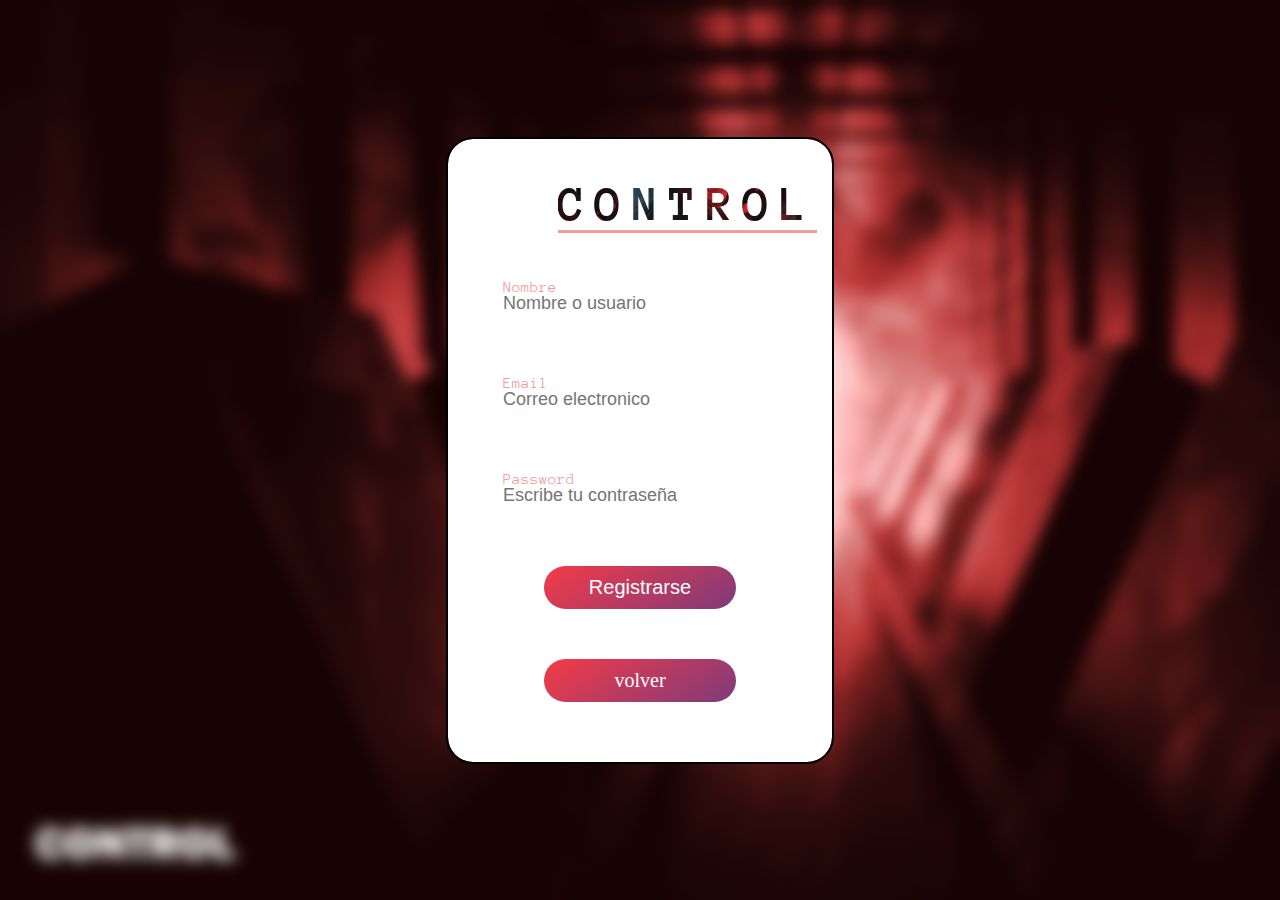
<file: usuario.html>
<!DOCTYPE html>
<html lang="es">
<head>
    <meta charset="UTF-8">
    <meta http-equiv="X-UA-Compatible" content="IE=edge">
    <meta name="viewport" content="width=device-width, initial-scale=1.0, user-scalable=no">
    <title>Project | control</title>
    <link rel="shortcut icon" href="imagenes/control1.jpg" type="image/x-icon">
    <link rel="preconnect" href="https://fonts.googleapis.com">
    <link rel="preconnect" href="https://fonts.gstatic.com" crossorigin>
    <link href="https://fonts.googleapis.com/css2?family=Anonymous+Pro:ital,wght@1,400;1,700&display=swap" rel="stylesheet">
    <link rel="stylesheet" type="text/css" href="css-principal/usuario.css">
</head>
<body>

   
       <form  class="formulario" id="form">
        <div class="form-caja">
            <h1 class="img-form">CONTROL</h1>
            <div class="grupo-inputs">
                <input type="text" id="name" name="nombre" required placeholder="Nombre o usuario"><span class="barra-color"></span>
                <label for="">Nombre</label>
            </div>

            <div class="grupo-inputs">
                <input type="email" id="email" name="email" required placeholder="Correo electronico"><span class="barra-color"></span>
                <label for="">Email</label>
            </div>

            <div class="grupo-inputs">
                <input type="password" id="password" name="password" required placeholder="Escribe tu contraseña"><span class="barra-color"></span>
                <label for="">Password</label>
            </div>

            <button type="submit">Registrarse</button>

            <a href="index.html">volver</a>
            <p class="warnings" id="warnings"></p>
        </div>
       </form>
         <script src="validacion/validar-formulario.js"></script>
   
</body>
</html>
</file>
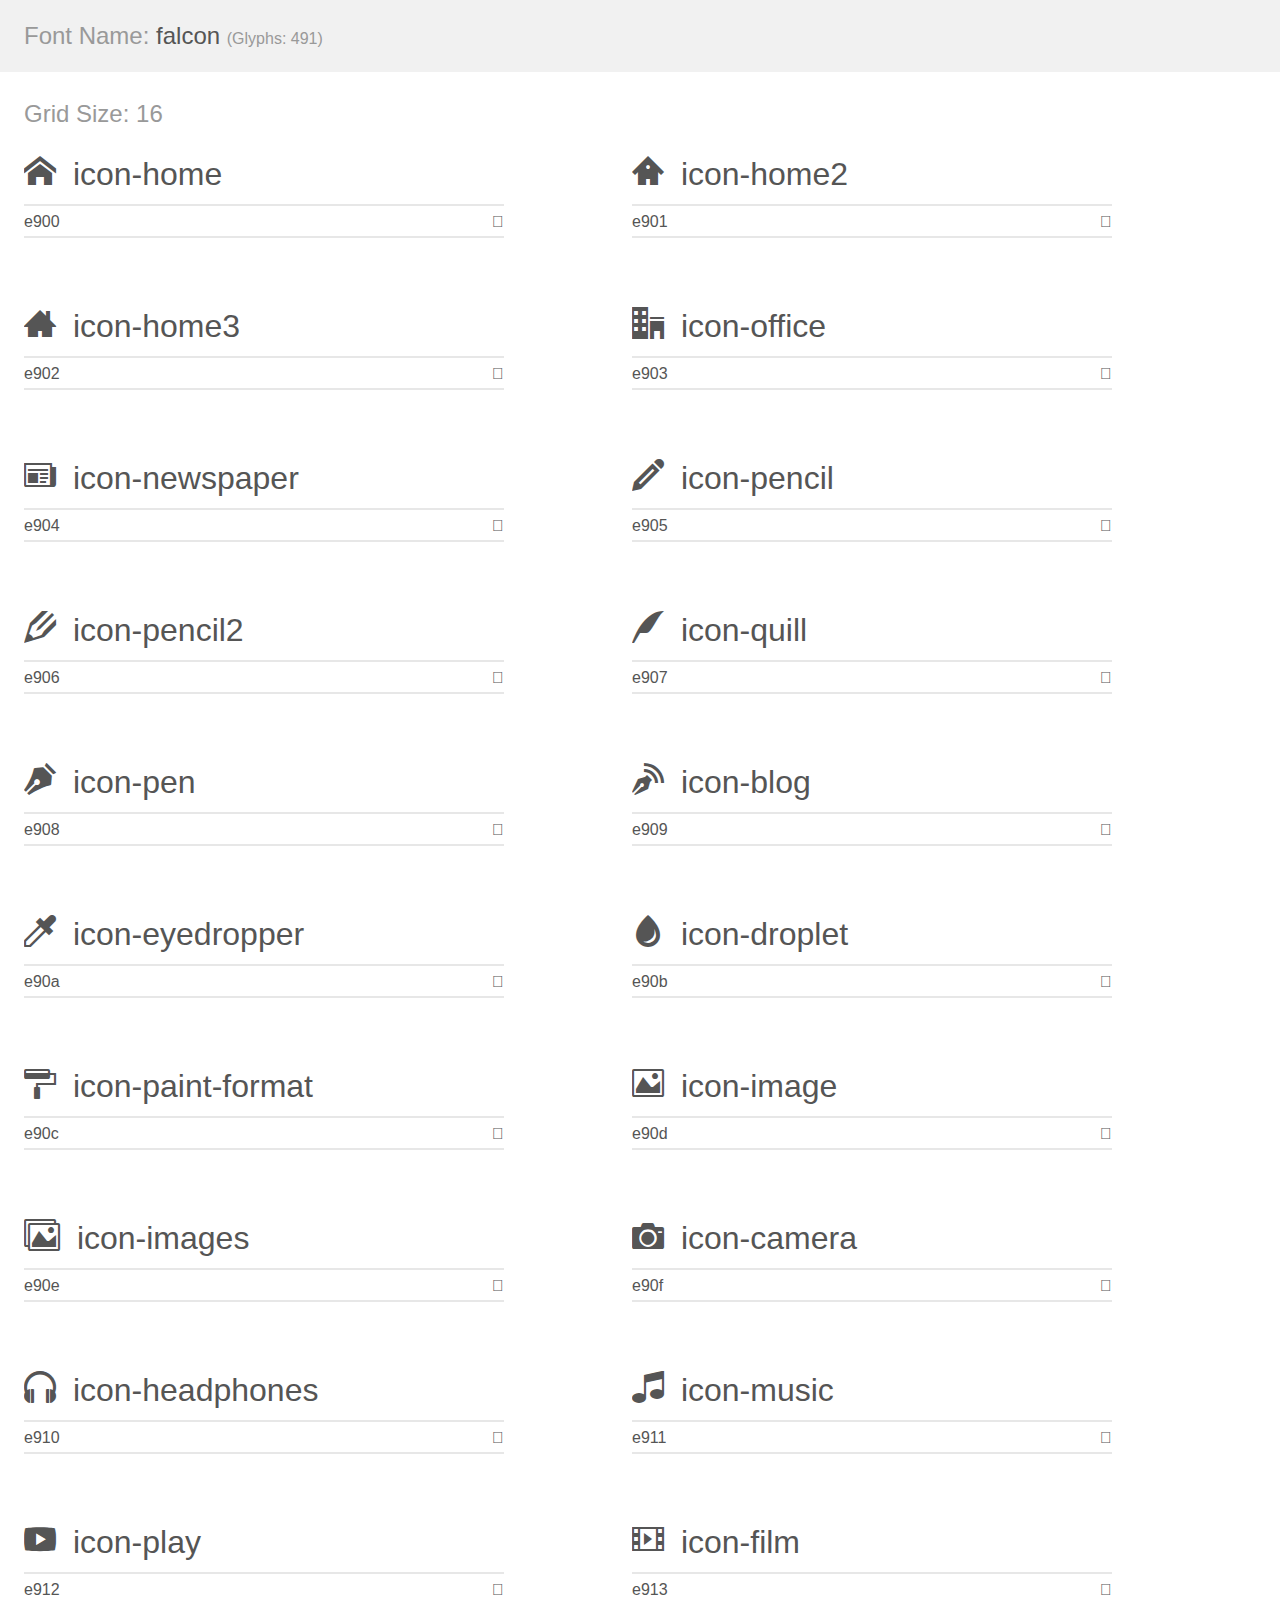
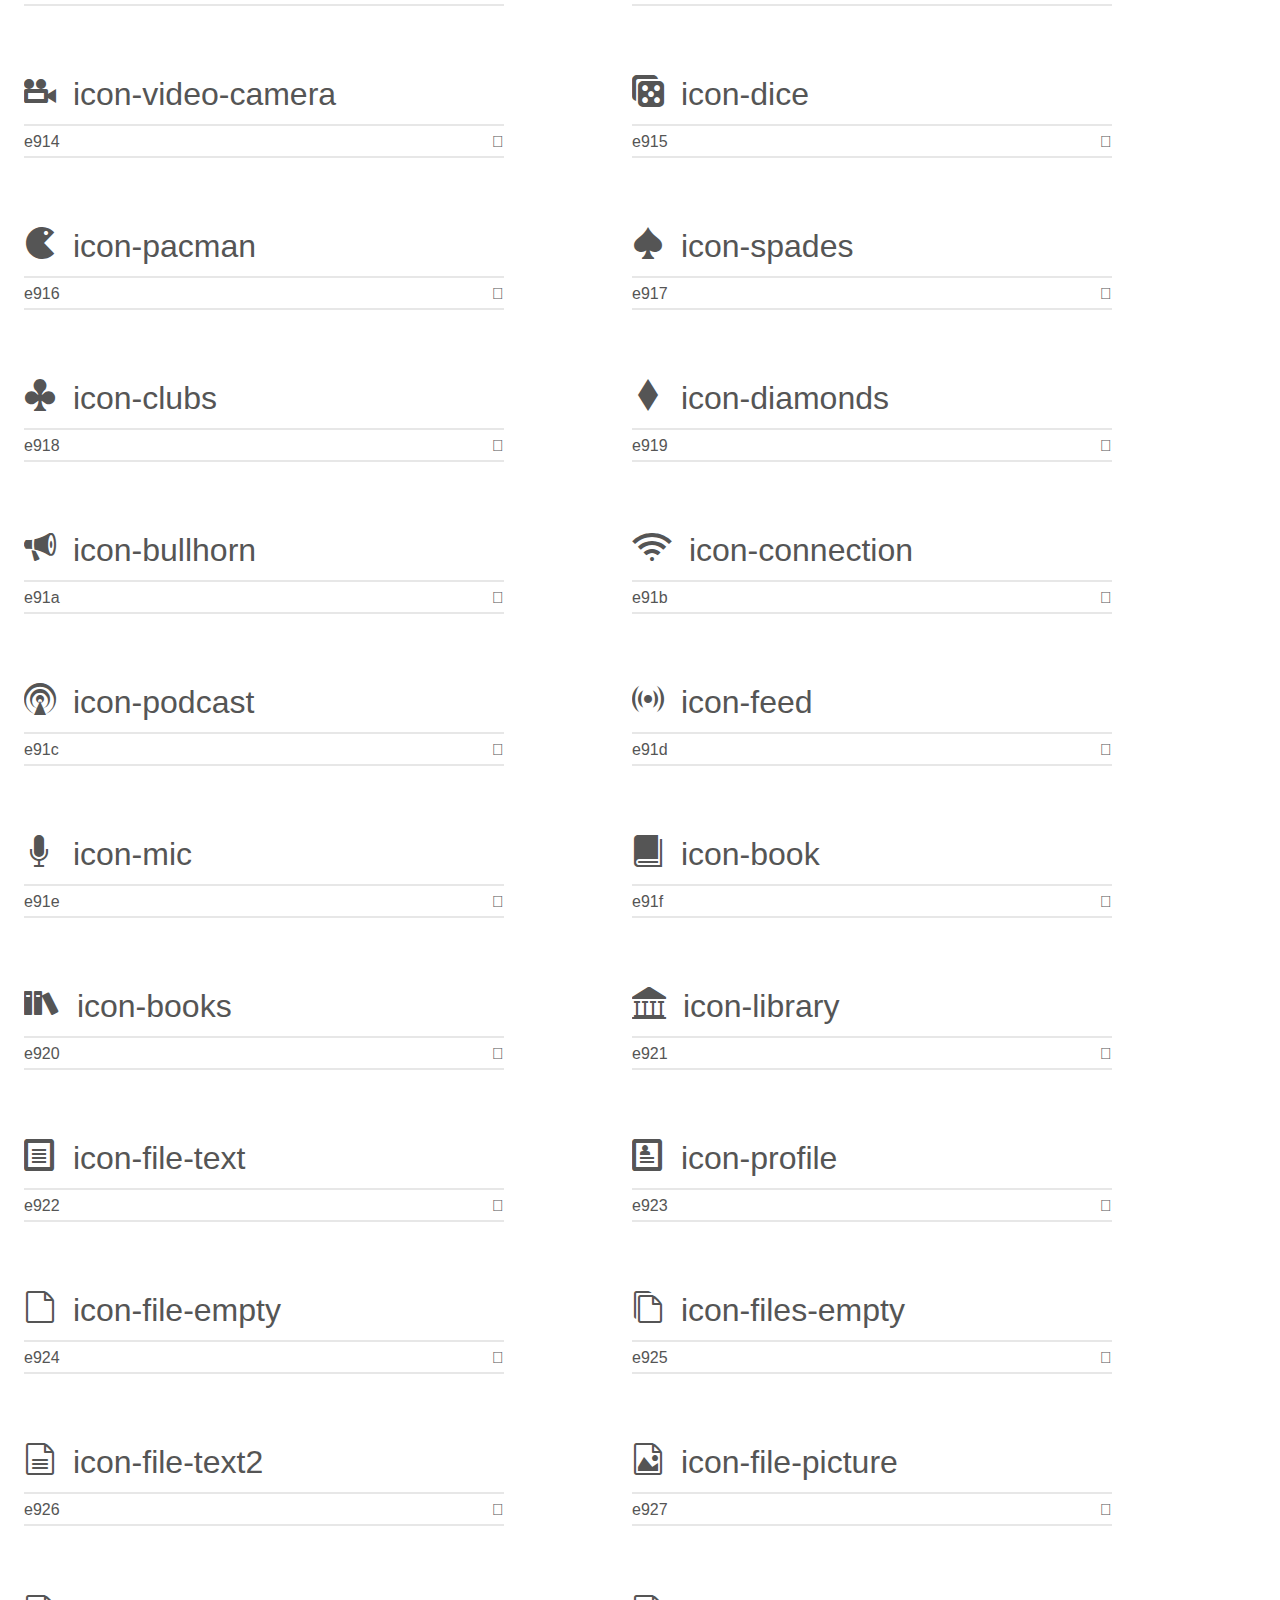
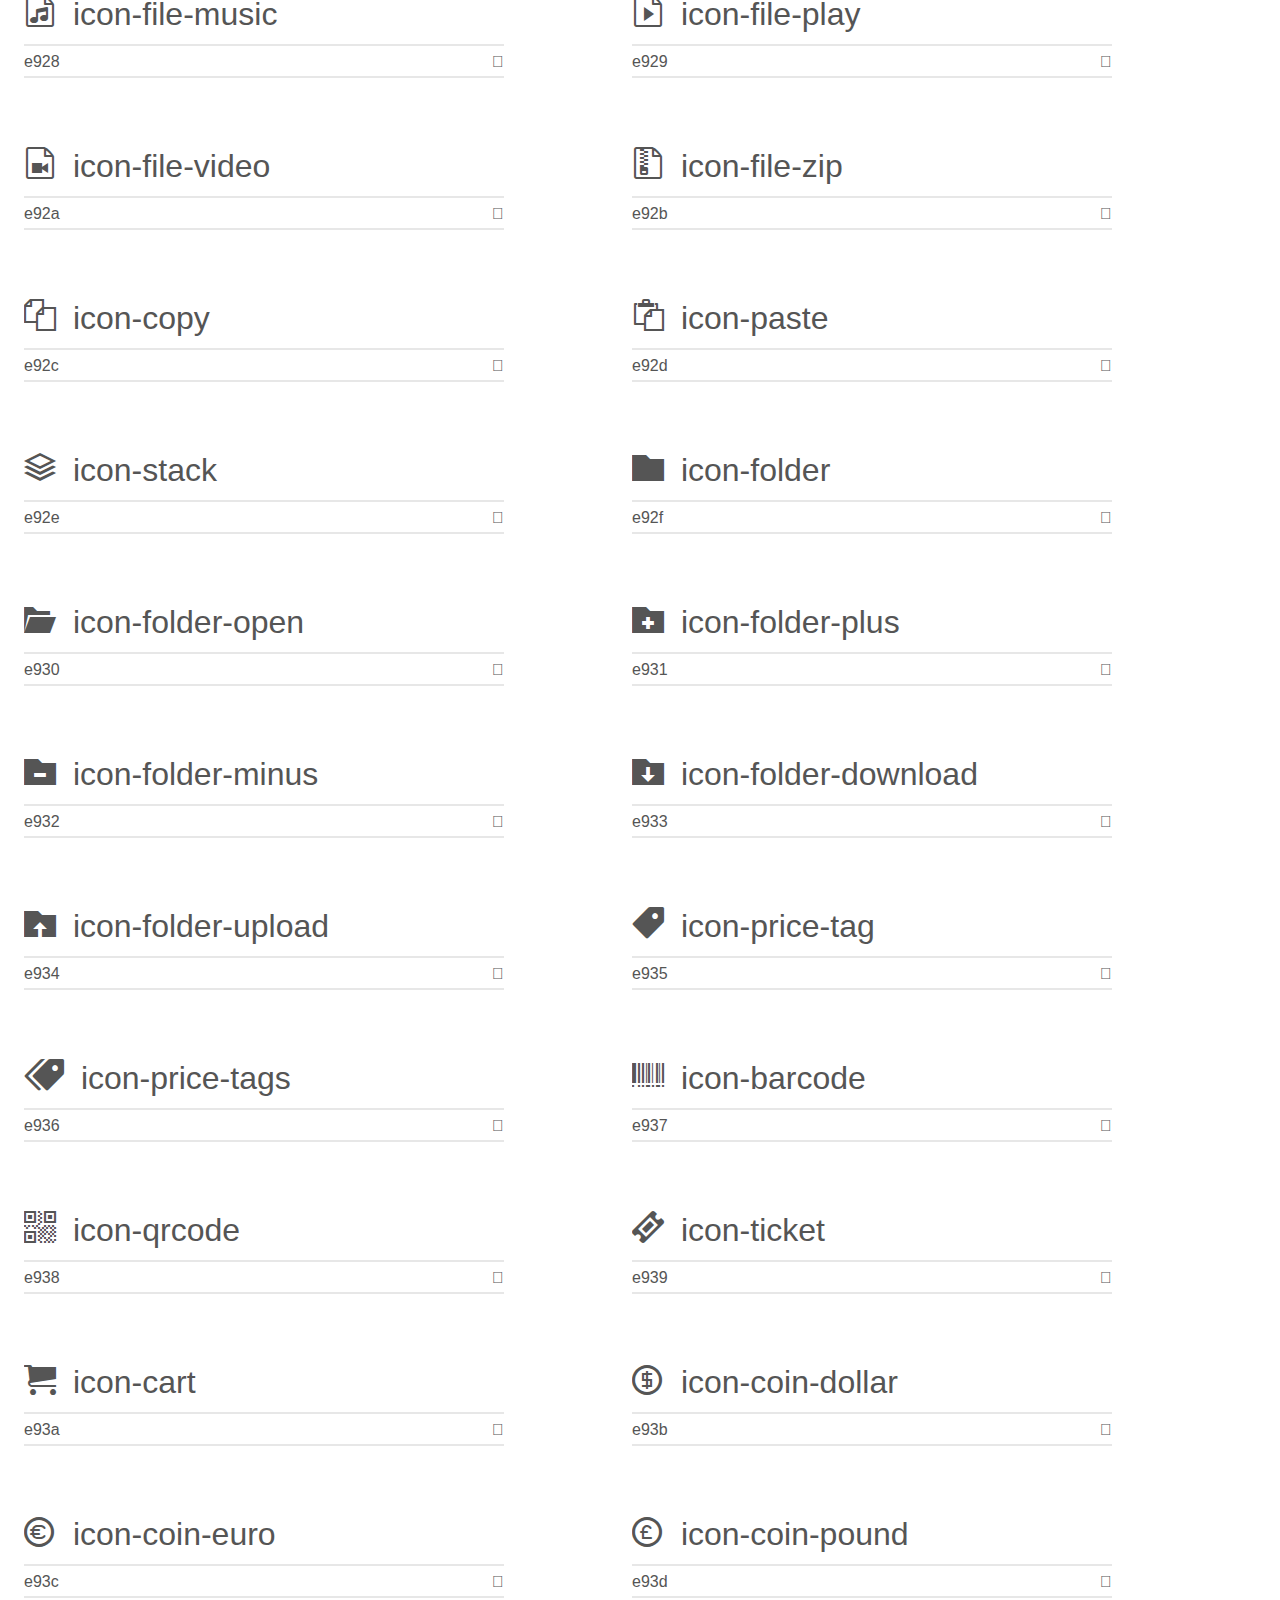
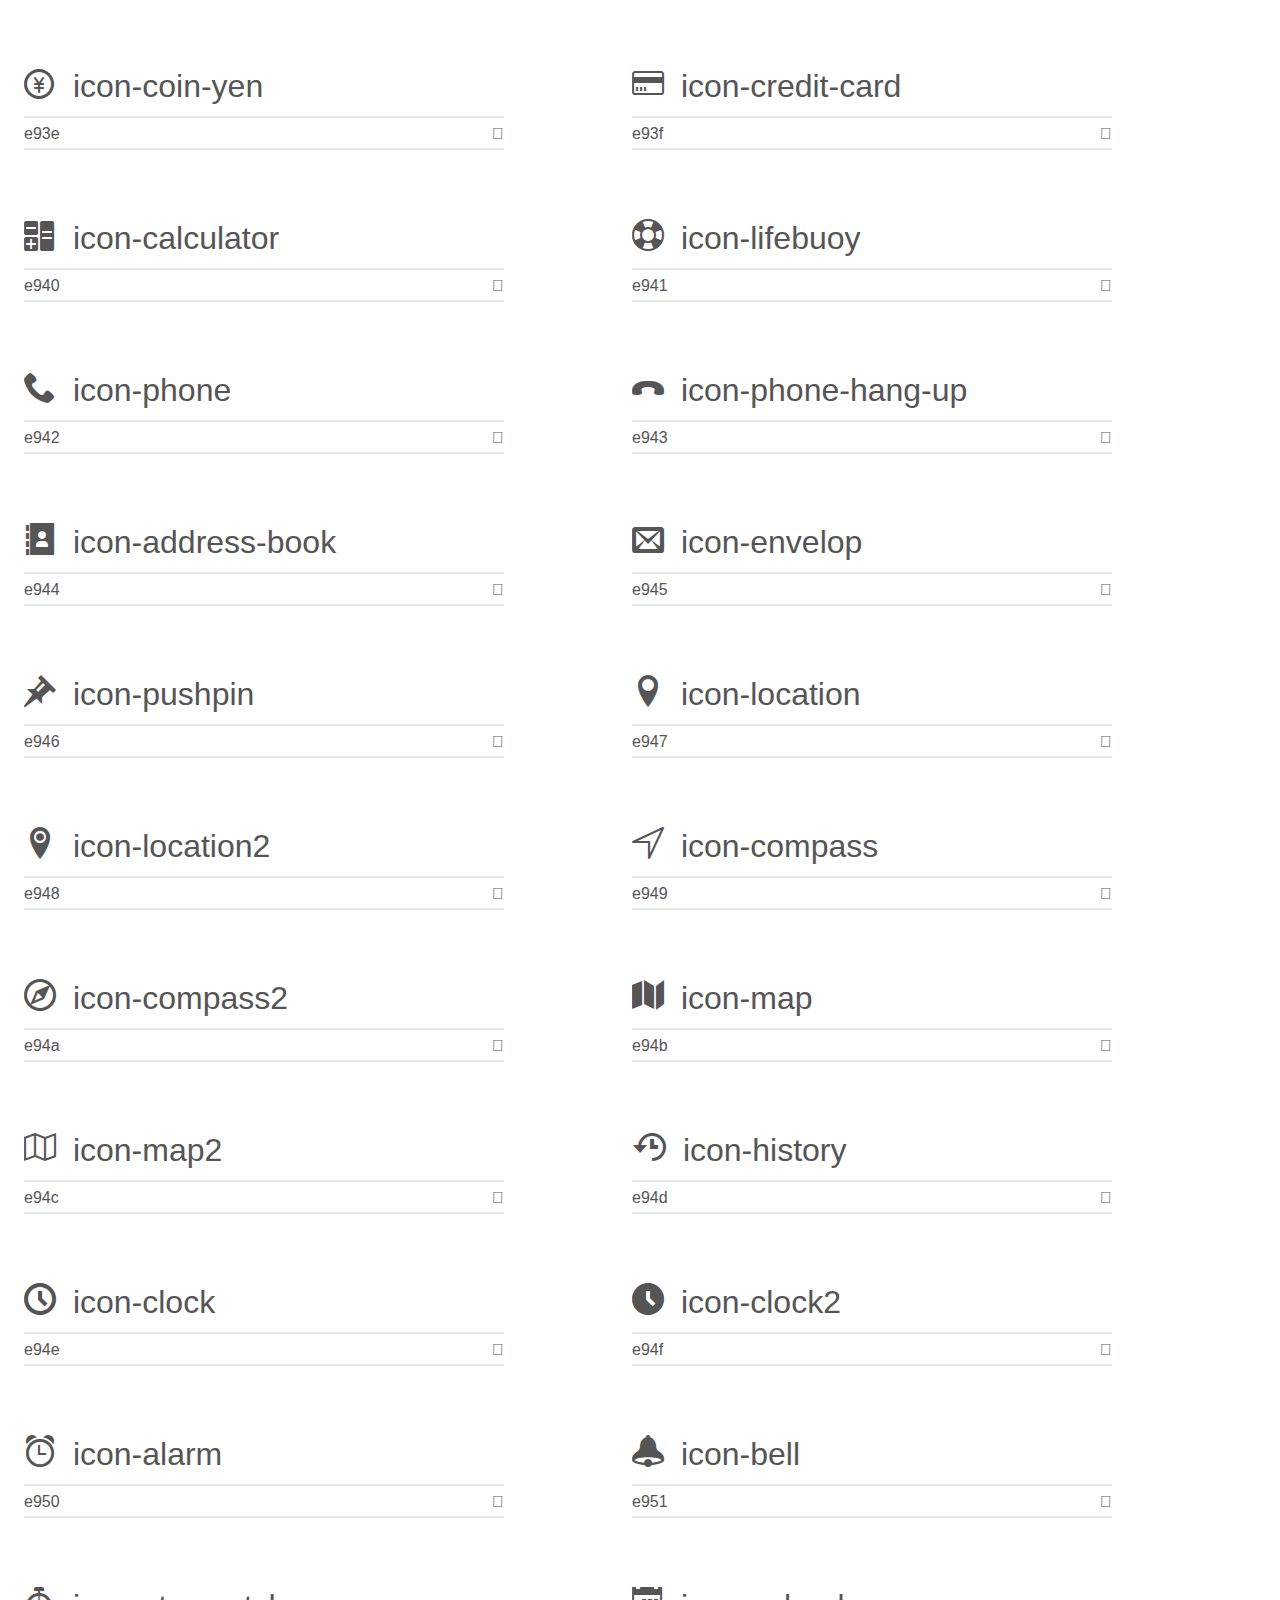
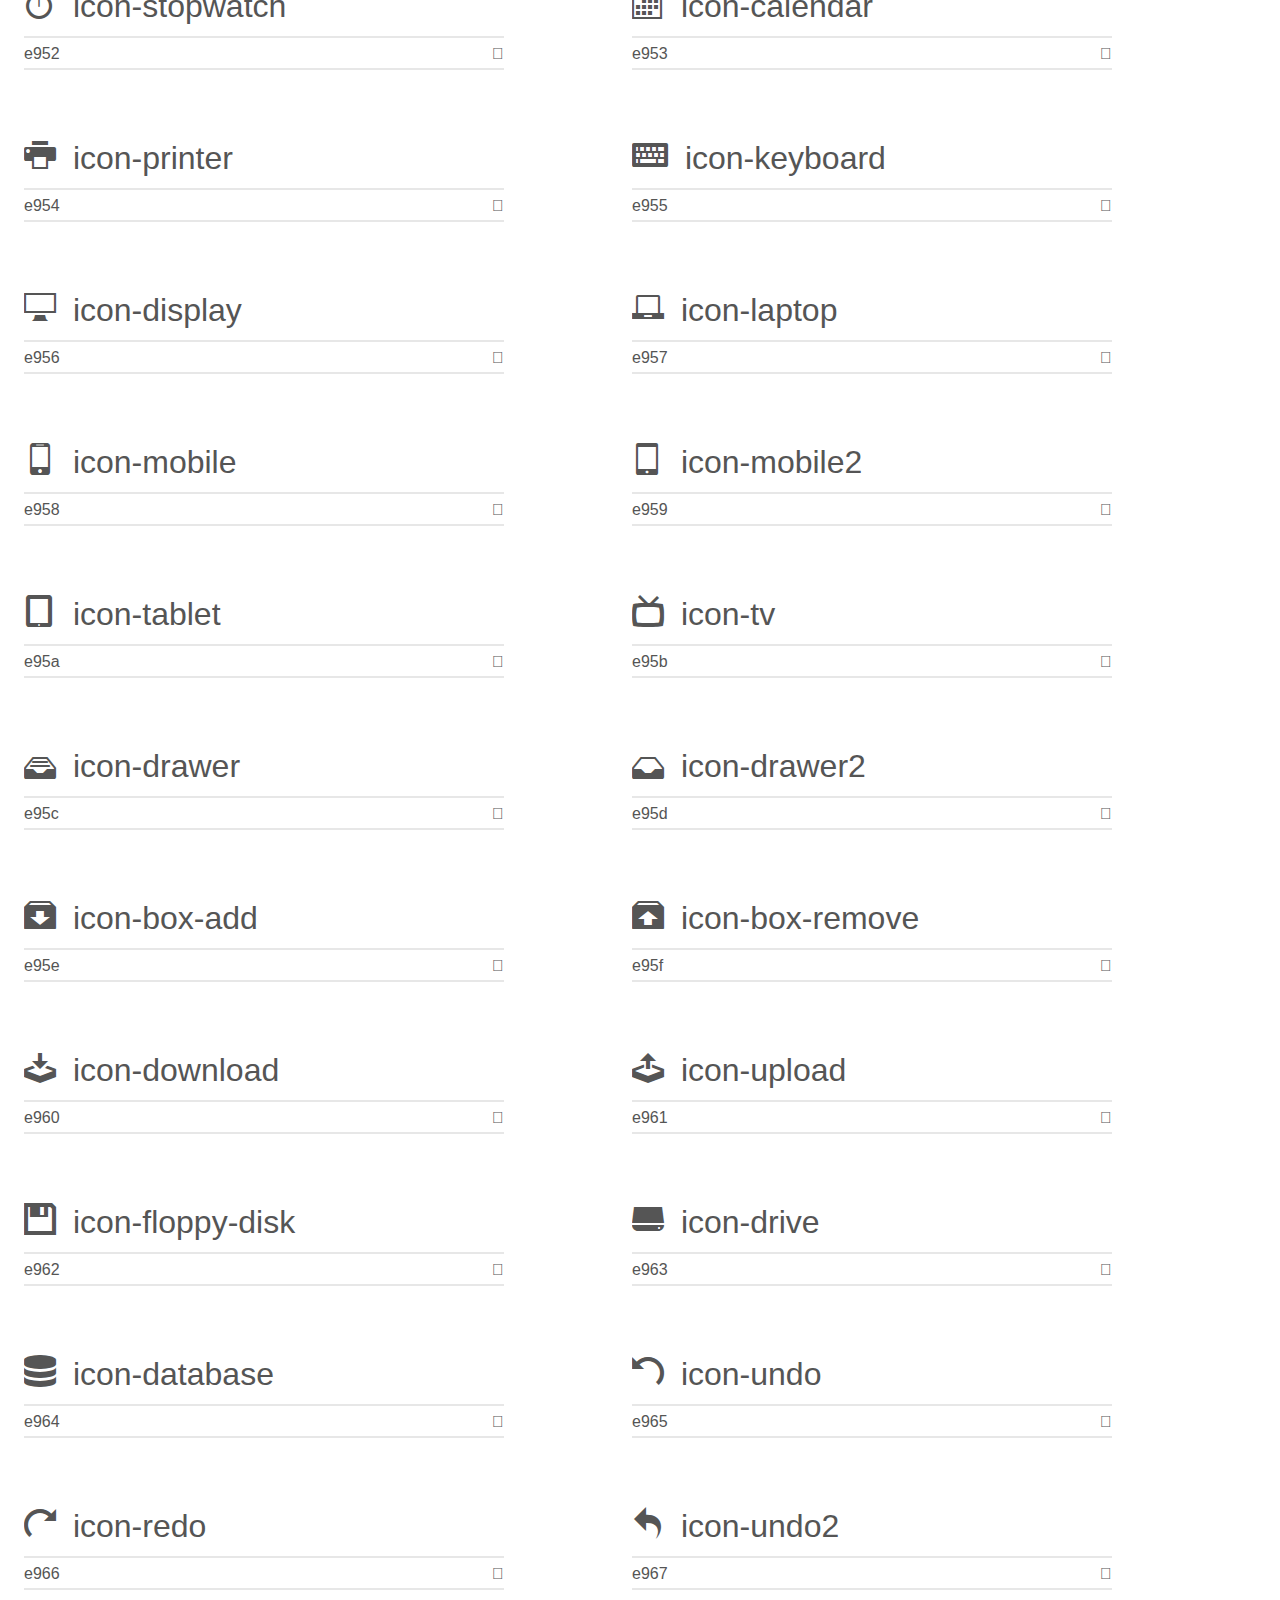
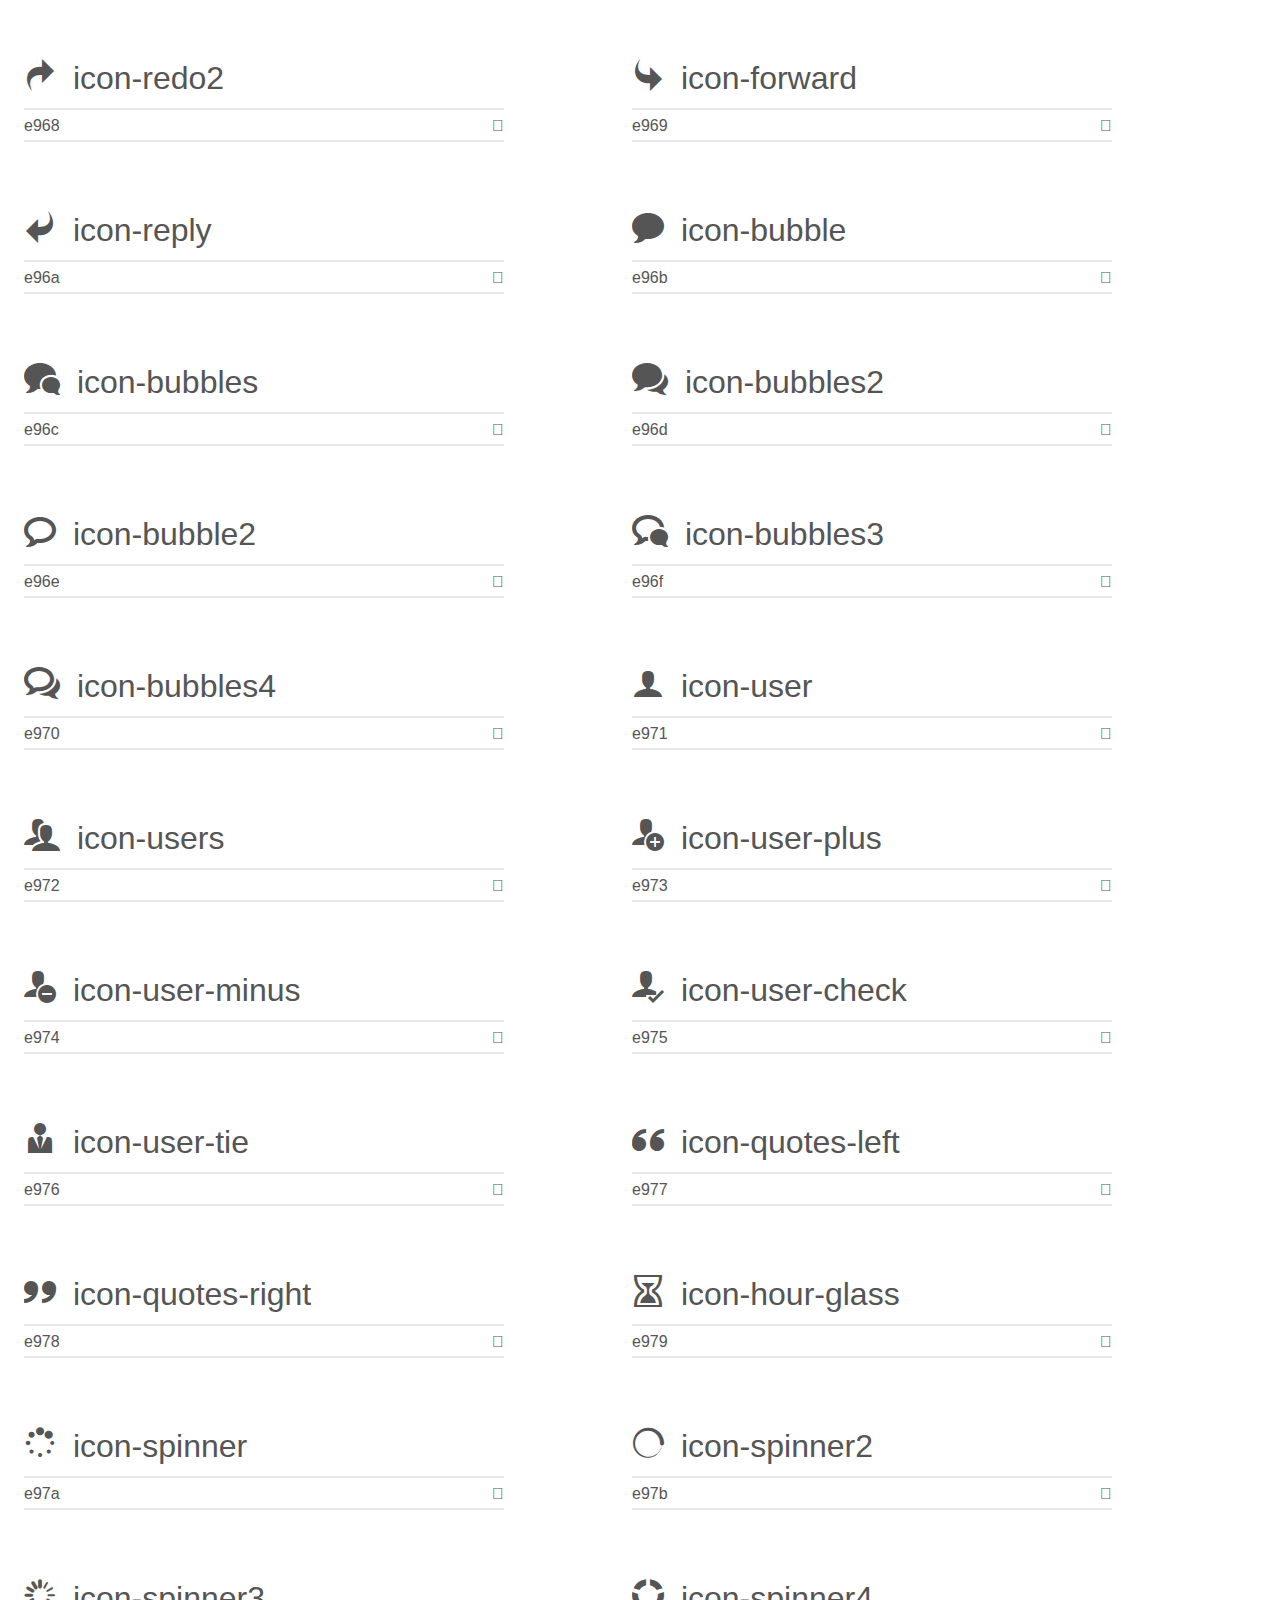
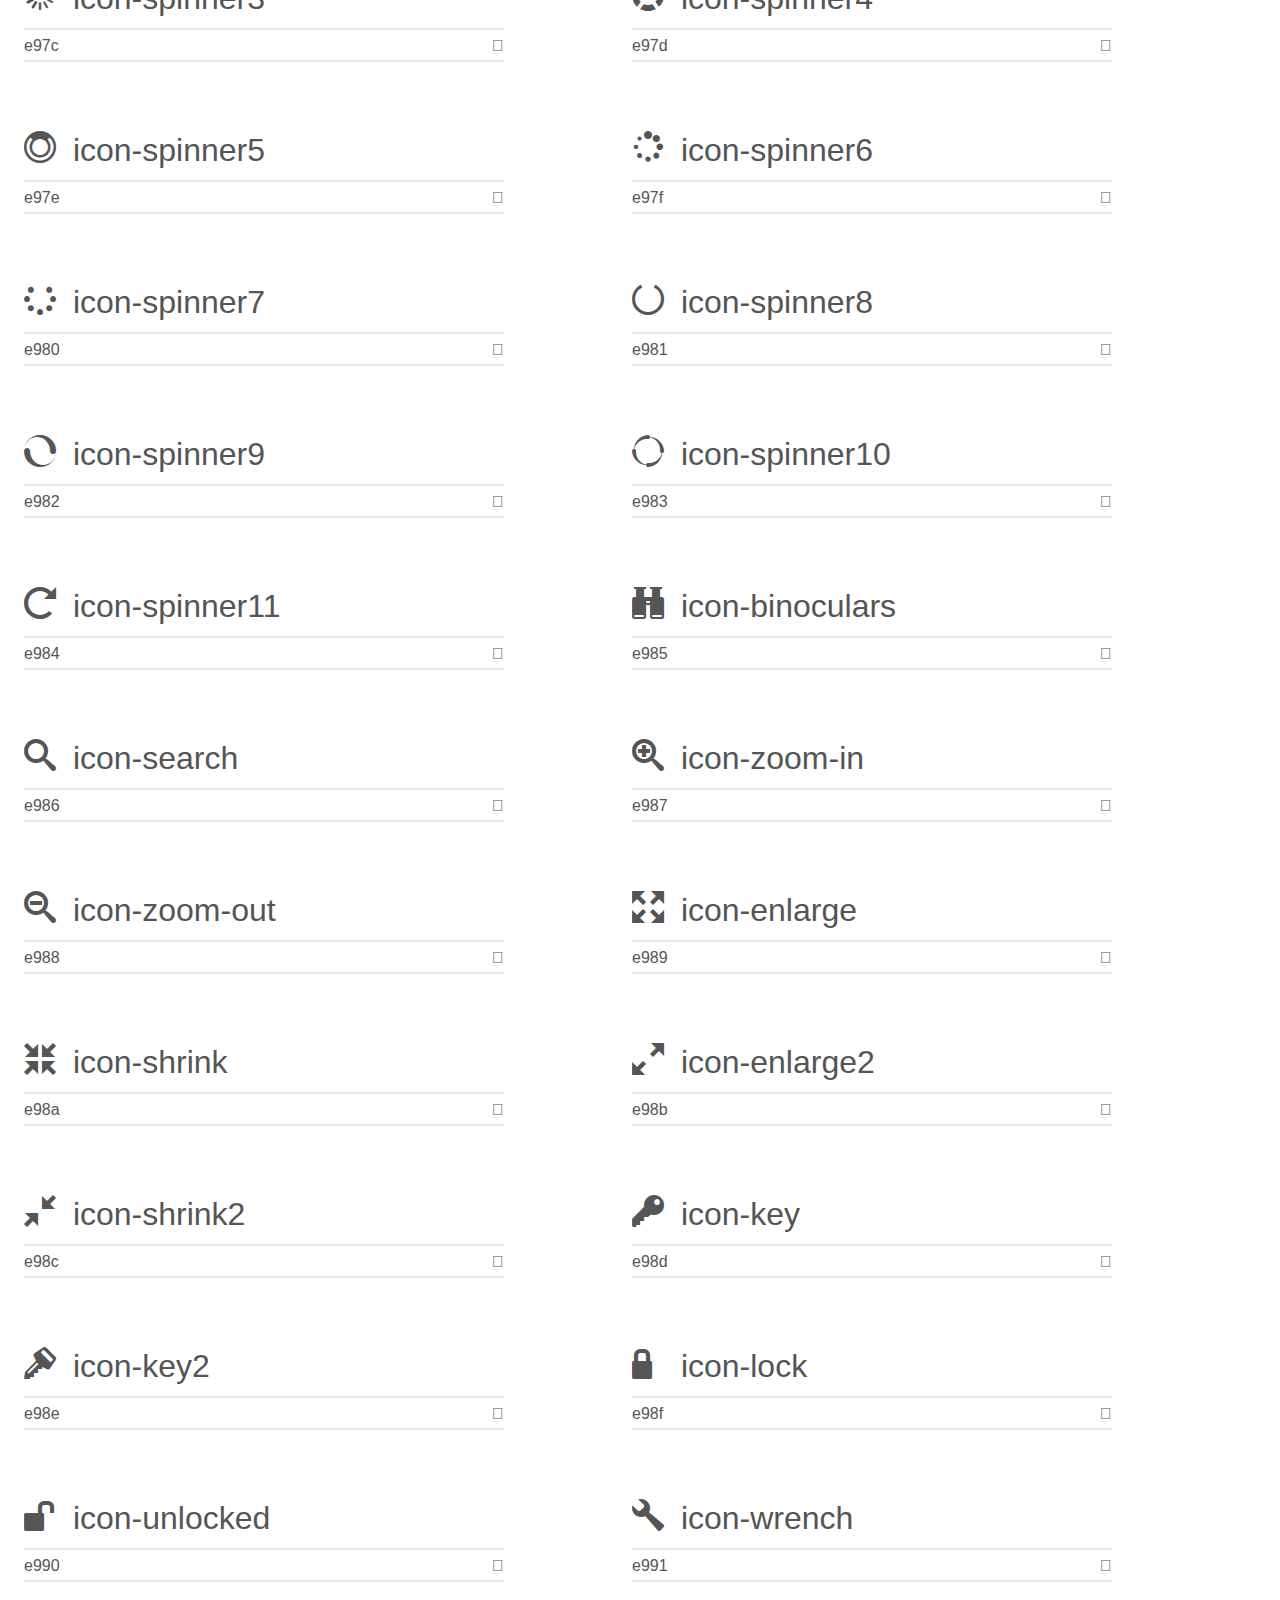
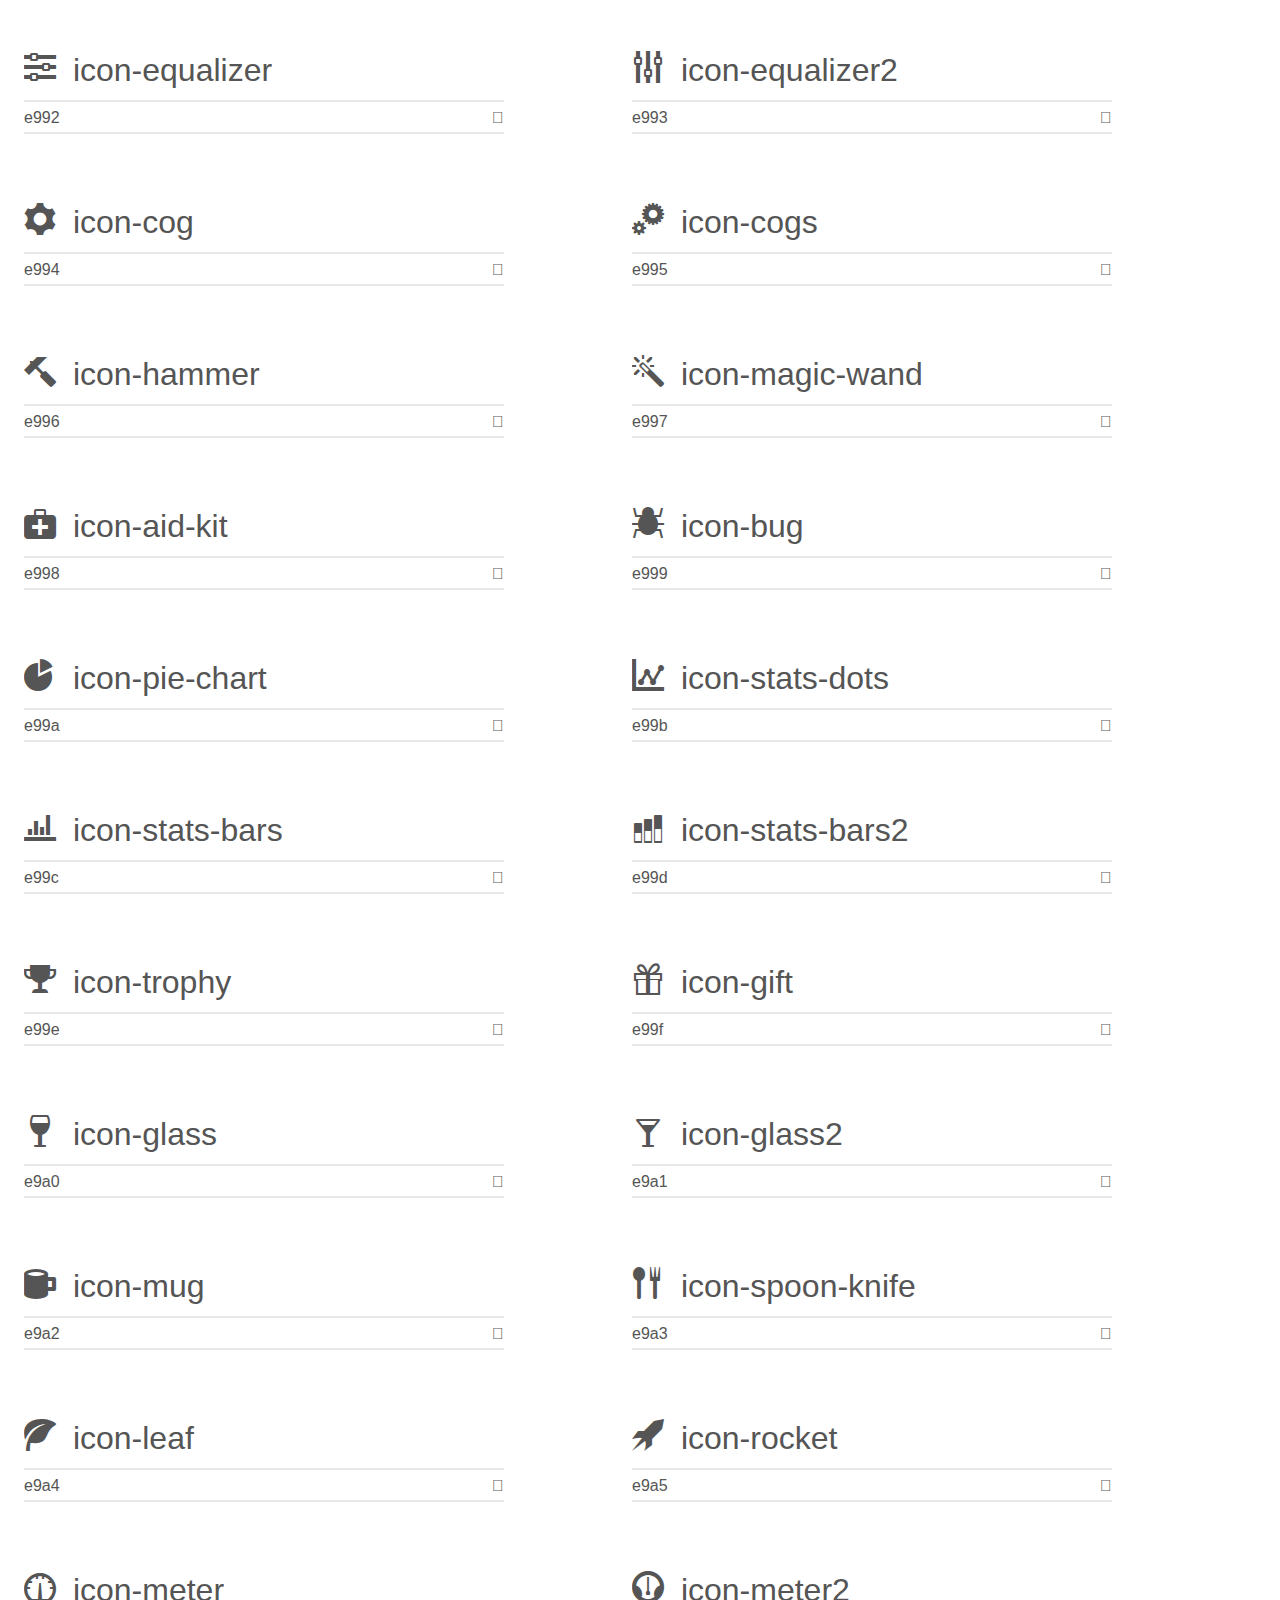
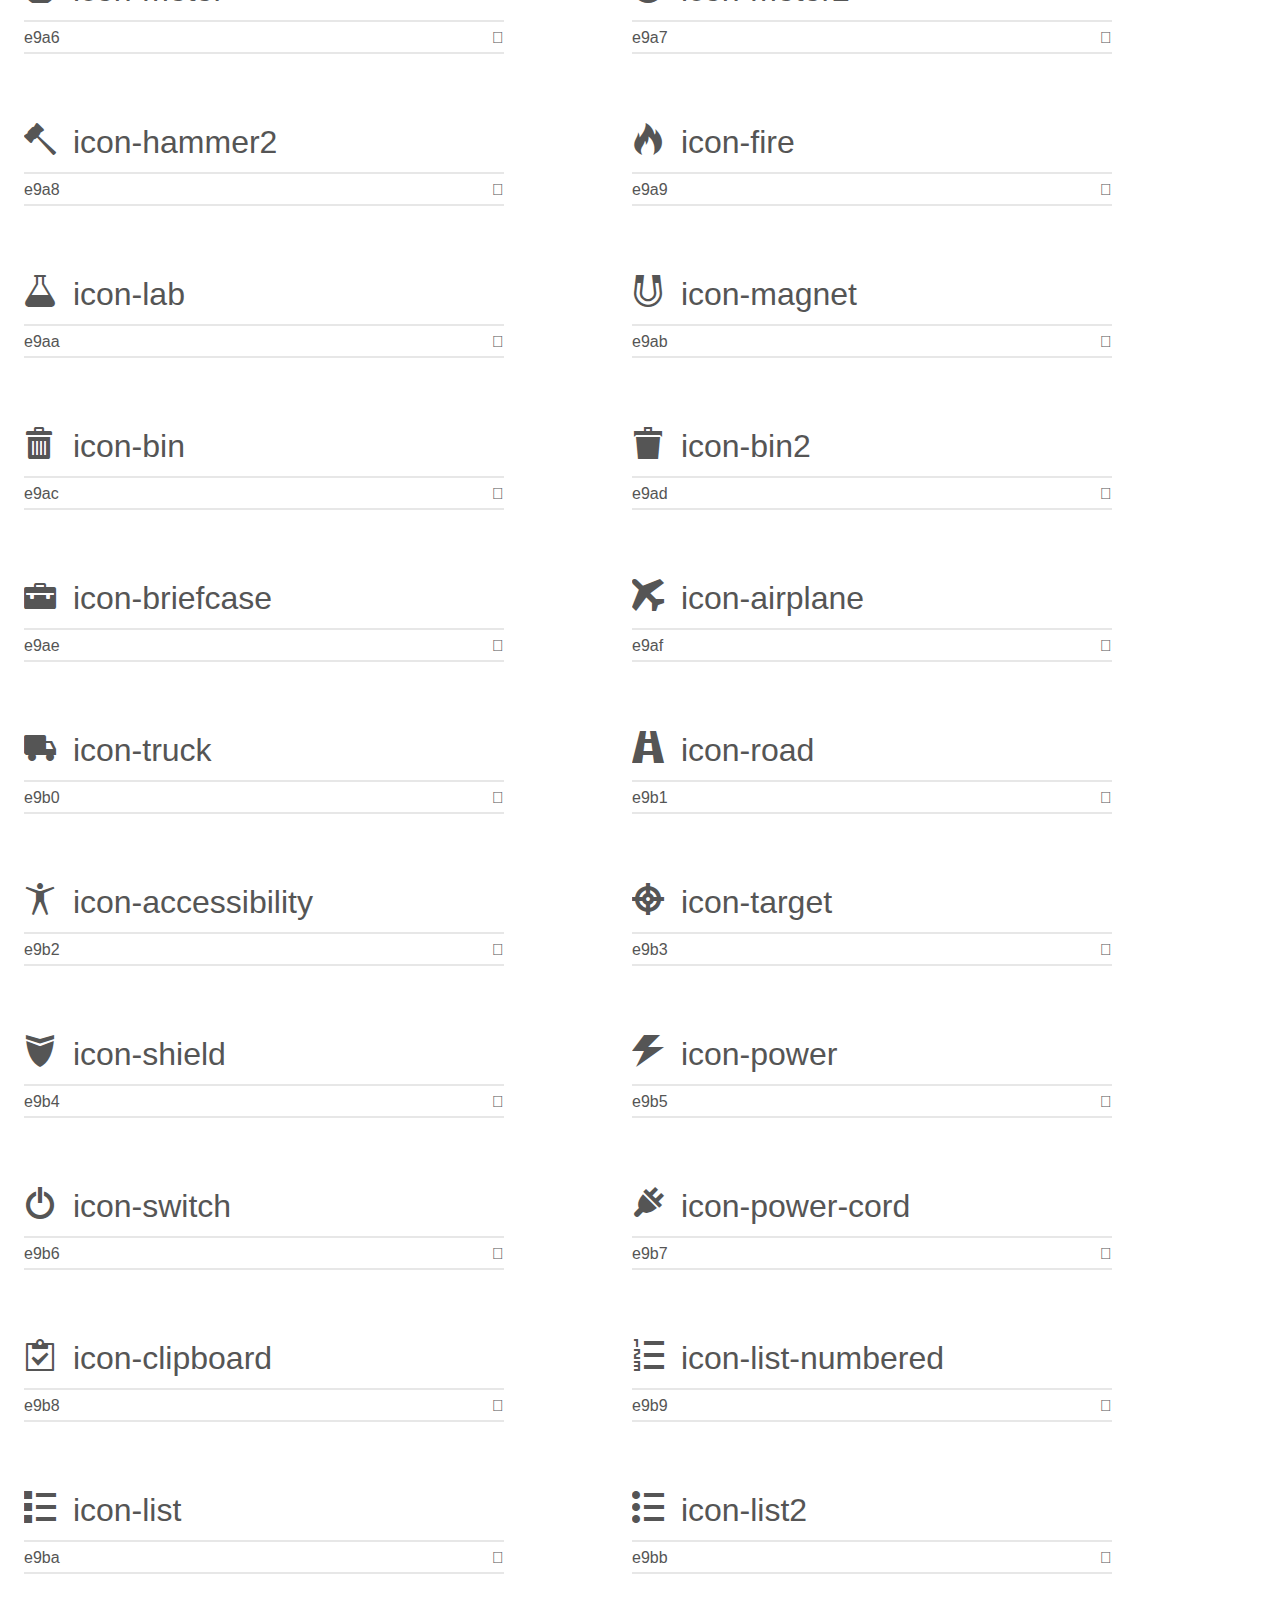
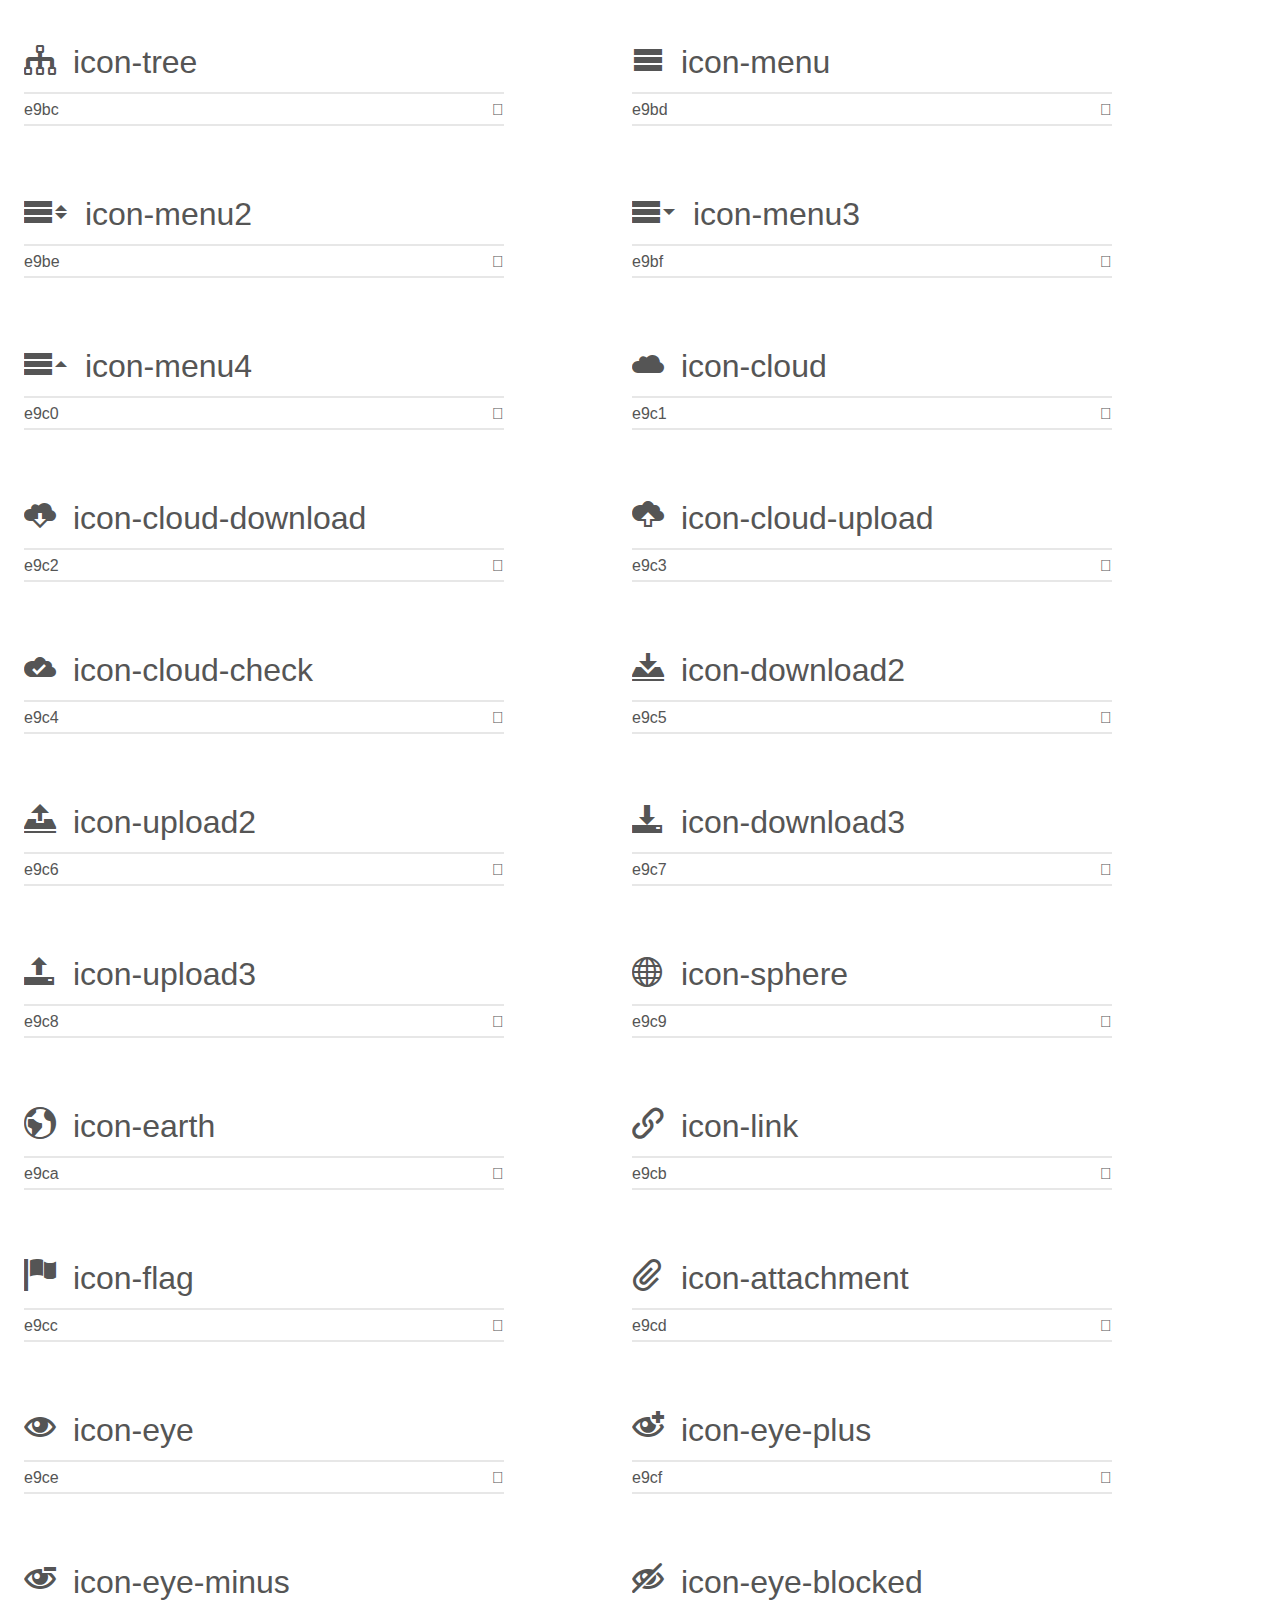
<file: iconos-clasicos/demo.html>
<!doctype html>
<html>
<head>
    <meta charset="utf-8">
    <title>IcoMoon Demo</title>
    <meta name="description" content="An Icon Font Generated By IcoMoon.io">
    <meta name="viewport" content="width=device-width, initial-scale=1">
    <link rel="stylesheet" href="demo-files/demo.css">
    <link rel="stylesheet" href="style.css"></head>
<body>
    <div class="bgc1 clearfix">
        <h1 class="mhmm mvm"><span class="fgc1">Font Name:</span> falcon <small class="fgc1">(Glyphs:&nbsp;491)</small></h1>
    </div>
    <div class="clearfix mhl ptl">
        <h1 class="mvm mtn fgc1">Grid Size: 16</h1>
        <div class="glyph fs1">
            <div class="clearfix bshadow0 pbs">
                <span class="icon-home"></span>
                <span class="mls"> icon-home</span>
            </div>
            <fieldset class="fs0 size1of1 clearfix hidden-false">
                <input type="text" readonly value="e900" class="unit size1of2" />
                <input type="text" maxlength="1" readonly value="&#xe900;" class="unitRight size1of2 talign-right" />
            </fieldset>
            <div class="fs0 bshadow0 clearfix hidden-true">
                <span class="unit pvs fgc1">liga: </span>
                <input type="text" readonly value="home, house" class="liga unitRight" />
            </div>
        </div>
        <div class="glyph fs1">
            <div class="clearfix bshadow0 pbs">
                <span class="icon-home2"></span>
                <span class="mls"> icon-home2</span>
            </div>
            <fieldset class="fs0 size1of1 clearfix hidden-false">
                <input type="text" readonly value="e901" class="unit size1of2" />
                <input type="text" maxlength="1" readonly value="&#xe901;" class="unitRight size1of2 talign-right" />
            </fieldset>
            <div class="fs0 bshadow0 clearfix hidden-true">
                <span class="unit pvs fgc1">liga: </span>
                <input type="text" readonly value="home2, house2" class="liga unitRight" />
            </div>
        </div>
        <div class="glyph fs1">
            <div class="clearfix bshadow0 pbs">
                <span class="icon-home3"></span>
                <span class="mls"> icon-home3</span>
            </div>
            <fieldset class="fs0 size1of1 clearfix hidden-false">
                <input type="text" readonly value="e902" class="unit size1of2" />
                <input type="text" maxlength="1" readonly value="&#xe902;" class="unitRight size1of2 talign-right" />
            </fieldset>
            <div class="fs0 bshadow0 clearfix hidden-true">
                <span class="unit pvs fgc1">liga: </span>
                <input type="text" readonly value="home3, house3" class="liga unitRight" />
            </div>
        </div>
        <div class="glyph fs1">
            <div class="clearfix bshadow0 pbs">
                <span class="icon-office"></span>
                <span class="mls"> icon-office</span>
            </div>
            <fieldset class="fs0 size1of1 clearfix hidden-false">
                <input type="text" readonly value="e903" class="unit size1of2" />
                <input type="text" maxlength="1" readonly value="&#xe903;" class="unitRight size1of2 talign-right" />
            </fieldset>
            <div class="fs0 bshadow0 clearfix hidden-true">
                <span class="unit pvs fgc1">liga: </span>
                <input type="text" readonly value="office, buildings" class="liga unitRight" />
            </div>
        </div>
        <div class="glyph fs1">
            <div class="clearfix bshadow0 pbs">
                <span class="icon-newspaper"></span>
                <span class="mls"> icon-newspaper</span>
            </div>
            <fieldset class="fs0 size1of1 clearfix hidden-false">
                <input type="text" readonly value="e904" class="unit size1of2" />
                <input type="text" maxlength="1" readonly value="&#xe904;" class="unitRight size1of2 talign-right" />
            </fieldset>
            <div class="fs0 bshadow0 clearfix hidden-true">
                <span class="unit pvs fgc1">liga: </span>
                <input type="text" readonly value="newspaper, news" class="liga unitRight" />
            </div>
        </div>
        <div class="glyph fs1">
            <div class="clearfix bshadow0 pbs">
                <span class="icon-pencil"></span>
                <span class="mls"> icon-pencil</span>
            </div>
            <fieldset class="fs0 size1of1 clearfix hidden-false">
                <input type="text" readonly value="e905" class="unit size1of2" />
                <input type="text" maxlength="1" readonly value="&#xe905;" class="unitRight size1of2 talign-right" />
            </fieldset>
            <div class="fs0 bshadow0 clearfix hidden-true">
                <span class="unit pvs fgc1">liga: </span>
                <input type="text" readonly value="pencil, write" class="liga unitRight" />
            </div>
        </div>
        <div class="glyph fs1">
            <div class="clearfix bshadow0 pbs">
                <span class="icon-pencil2"></span>
                <span class="mls"> icon-pencil2</span>
            </div>
            <fieldset class="fs0 size1of1 clearfix hidden-false">
                <input type="text" readonly value="e906" class="unit size1of2" />
                <input type="text" maxlength="1" readonly value="&#xe906;" class="unitRight size1of2 talign-right" />
            </fieldset>
            <div class="fs0 bshadow0 clearfix hidden-true">
                <span class="unit pvs fgc1">liga: </span>
                <input type="text" readonly value="pencil2, write2" class="liga unitRight" />
            </div>
        </div>
        <div class="glyph fs1">
            <div class="clearfix bshadow0 pbs">
                <span class="icon-quill"></span>
                <span class="mls"> icon-quill</span>
            </div>
            <fieldset class="fs0 size1of1 clearfix hidden-false">
                <input type="text" readonly value="e907" class="unit size1of2" />
                <input type="text" maxlength="1" readonly value="&#xe907;" class="unitRight size1of2 talign-right" />
            </fieldset>
            <div class="fs0 bshadow0 clearfix hidden-true">
                <span class="unit pvs fgc1">liga: </span>
                <input type="text" readonly value="quill, feather" class="liga unitRight" />
            </div>
        </div>
        <div class="glyph fs1">
            <div class="clearfix bshadow0 pbs">
                <span class="icon-pen"></span>
                <span class="mls"> icon-pen</span>
            </div>
            <fieldset class="fs0 size1of1 clearfix hidden-false">
                <input type="text" readonly value="e908" class="unit size1of2" />
                <input type="text" maxlength="1" readonly value="&#xe908;" class="unitRight size1of2 talign-right" />
            </fieldset>
            <div class="fs0 bshadow0 clearfix hidden-true">
                <span class="unit pvs fgc1">liga: </span>
                <input type="text" readonly value="pen, write3" class="liga unitRight" />
            </div>
        </div>
        <div class="glyph fs1">
            <div class="clearfix bshadow0 pbs">
                <span class="icon-blog"></span>
                <span class="mls"> icon-blog</span>
            </div>
            <fieldset class="fs0 size1of1 clearfix hidden-false">
                <input type="text" readonly value="e909" class="unit size1of2" />
                <input type="text" maxlength="1" readonly value="&#xe909;" class="unitRight size1of2 talign-right" />
            </fieldset>
            <div class="fs0 bshadow0 clearfix hidden-true">
                <span class="unit pvs fgc1">liga: </span>
                <input type="text" readonly value="blog, pen2" class="liga unitRight" />
            </div>
        </div>
        <div class="glyph fs1">
            <div class="clearfix bshadow0 pbs">
                <span class="icon-eyedropper"></span>
                <span class="mls"> icon-eyedropper</span>
            </div>
            <fieldset class="fs0 size1of1 clearfix hidden-false">
                <input type="text" readonly value="e90a" class="unit size1of2" />
                <input type="text" maxlength="1" readonly value="&#xe90a;" class="unitRight size1of2 talign-right" />
            </fieldset>
            <div class="fs0 bshadow0 clearfix hidden-true">
                <span class="unit pvs fgc1">liga: </span>
                <input type="text" readonly value="eyedropper, color" class="liga unitRight" />
            </div>
        </div>
        <div class="glyph fs1">
            <div class="clearfix bshadow0 pbs">
                <span class="icon-droplet"></span>
                <span class="mls"> icon-droplet</span>
            </div>
            <fieldset class="fs0 size1of1 clearfix hidden-false">
                <input type="text" readonly value="e90b" class="unit size1of2" />
                <input type="text" maxlength="1" readonly value="&#xe90b;" class="unitRight size1of2 talign-right" />
            </fieldset>
            <div class="fs0 bshadow0 clearfix hidden-true">
                <span class="unit pvs fgc1">liga: </span>
                <input type="text" readonly value="droplet, color2" class="liga unitRight" />
            </div>
        </div>
        <div class="glyph fs1">
            <div class="clearfix bshadow0 pbs">
                <span class="icon-paint-format"></span>
                <span class="mls"> icon-paint-format</span>
            </div>
            <fieldset class="fs0 size1of1 clearfix hidden-false">
                <input type="text" readonly value="e90c" class="unit size1of2" />
                <input type="text" maxlength="1" readonly value="&#xe90c;" class="unitRight size1of2 talign-right" />
            </fieldset>
            <div class="fs0 bshadow0 clearfix hidden-true">
                <span class="unit pvs fgc1">liga: </span>
                <input type="text" readonly value="paint-format, format" class="liga unitRight" />
            </div>
        </div>
        <div class="glyph fs1">
            <div class="clearfix bshadow0 pbs">
                <span class="icon-image"></span>
                <span class="mls"> icon-image</span>
            </div>
            <fieldset class="fs0 size1of1 clearfix hidden-false">
                <input type="text" readonly value="e90d" class="unit size1of2" />
                <input type="text" maxlength="1" readonly value="&#xe90d;" class="unitRight size1of2 talign-right" />
            </fieldset>
            <div class="fs0 bshadow0 clearfix hidden-true">
                <span class="unit pvs fgc1">liga: </span>
                <input type="text" readonly value="image, picture" class="liga unitRight" />
            </div>
        </div>
        <div class="glyph fs1">
            <div class="clearfix bshadow0 pbs">
                <span class="icon-images"></span>
                <span class="mls"> icon-images</span>
            </div>
            <fieldset class="fs0 size1of1 clearfix hidden-false">
                <input type="text" readonly value="e90e" class="unit size1of2" />
                <input type="text" maxlength="1" readonly value="&#xe90e;" class="unitRight size1of2 talign-right" />
            </fieldset>
            <div class="fs0 bshadow0 clearfix hidden-true">
                <span class="unit pvs fgc1">liga: </span>
                <input type="text" readonly value="images, pictures" class="liga unitRight" />
            </div>
        </div>
        <div class="glyph fs1">
            <div class="clearfix bshadow0 pbs">
                <span class="icon-camera"></span>
                <span class="mls"> icon-camera</span>
            </div>
            <fieldset class="fs0 size1of1 clearfix hidden-false">
                <input type="text" readonly value="e90f" class="unit size1of2" />
                <input type="text" maxlength="1" readonly value="&#xe90f;" class="unitRight size1of2 talign-right" />
            </fieldset>
            <div class="fs0 bshadow0 clearfix hidden-true">
                <span class="unit pvs fgc1">liga: </span>
                <input type="text" readonly value="camera, photo" class="liga unitRight" />
            </div>
        </div>
        <div class="glyph fs1">
            <div class="clearfix bshadow0 pbs">
                <span class="icon-headphones"></span>
                <span class="mls"> icon-headphones</span>
            </div>
            <fieldset class="fs0 size1of1 clearfix hidden-false">
                <input type="text" readonly value="e910" class="unit size1of2" />
                <input type="text" maxlength="1" readonly value="&#xe910;" class="unitRight size1of2 talign-right" />
            </fieldset>
            <div class="fs0 bshadow0 clearfix hidden-true">
                <span class="unit pvs fgc1">liga: </span>
                <input type="text" readonly value="headphones, headset" class="liga unitRight" />
            </div>
        </div>
        <div class="glyph fs1">
            <div class="clearfix bshadow0 pbs">
                <span class="icon-music"></span>
                <span class="mls"> icon-music</span>
            </div>
            <fieldset class="fs0 size1of1 clearfix hidden-false">
                <input type="text" readonly value="e911" class="unit size1of2" />
                <input type="text" maxlength="1" readonly value="&#xe911;" class="unitRight size1of2 talign-right" />
            </fieldset>
            <div class="fs0 bshadow0 clearfix hidden-true">
                <span class="unit pvs fgc1">liga: </span>
                <input type="text" readonly value="music, song" class="liga unitRight" />
            </div>
        </div>
        <div class="glyph fs1">
            <div class="clearfix bshadow0 pbs">
                <span class="icon-play"></span>
                <span class="mls"> icon-play</span>
            </div>
            <fieldset class="fs0 size1of1 clearfix hidden-false">
                <input type="text" readonly value="e912" class="unit size1of2" />
                <input type="text" maxlength="1" readonly value="&#xe912;" class="unitRight size1of2 talign-right" />
            </fieldset>
            <div class="fs0 bshadow0 clearfix hidden-true">
                <span class="unit pvs fgc1">liga: </span>
                <input type="text" readonly value="play, video" class="liga unitRight" />
            </div>
        </div>
        <div class="glyph fs1">
            <div class="clearfix bshadow0 pbs">
                <span class="icon-film"></span>
                <span class="mls"> icon-film</span>
            </div>
            <fieldset class="fs0 size1of1 clearfix hidden-false">
                <input type="text" readonly value="e913" class="unit size1of2" />
                <input type="text" maxlength="1" readonly value="&#xe913;" class="unitRight size1of2 talign-right" />
            </fieldset>
            <div class="fs0 bshadow0 clearfix hidden-true">
                <span class="unit pvs fgc1">liga: </span>
                <input type="text" readonly value="film, video2" class="liga unitRight" />
            </div>
        </div>
        <div class="glyph fs1">
            <div class="clearfix bshadow0 pbs">
                <span class="icon-video-camera"></span>
                <span class="mls"> icon-video-camera</span>
            </div>
            <fieldset class="fs0 size1of1 clearfix hidden-false">
                <input type="text" readonly value="e914" class="unit size1of2" />
                <input type="text" maxlength="1" readonly value="&#xe914;" class="unitRight size1of2 talign-right" />
            </fieldset>
            <div class="fs0 bshadow0 clearfix hidden-true">
                <span class="unit pvs fgc1">liga: </span>
                <input type="text" readonly value="video-camera, video3" class="liga unitRight" />
            </div>
        </div>
        <div class="glyph fs1">
            <div class="clearfix bshadow0 pbs">
                <span class="icon-dice"></span>
                <span class="mls"> icon-dice</span>
            </div>
            <fieldset class="fs0 size1of1 clearfix hidden-false">
                <input type="text" readonly value="e915" class="unit size1of2" />
                <input type="text" maxlength="1" readonly value="&#xe915;" class="unitRight size1of2 talign-right" />
            </fieldset>
            <div class="fs0 bshadow0 clearfix hidden-true">
                <span class="unit pvs fgc1">liga: </span>
                <input type="text" readonly value="dice, game" class="liga unitRight" />
            </div>
        </div>
        <div class="glyph fs1">
            <div class="clearfix bshadow0 pbs">
                <span class="icon-pacman"></span>
                <span class="mls"> icon-pacman</span>
            </div>
            <fieldset class="fs0 size1of1 clearfix hidden-false">
                <input type="text" readonly value="e916" class="unit size1of2" />
                <input type="text" maxlength="1" readonly value="&#xe916;" class="unitRight size1of2 talign-right" />
            </fieldset>
            <div class="fs0 bshadow0 clearfix hidden-true">
                <span class="unit pvs fgc1">liga: </span>
                <input type="text" readonly value="pacman, game2" class="liga unitRight" />
            </div>
        </div>
        <div class="glyph fs1">
            <div class="clearfix bshadow0 pbs">
                <span class="icon-spades"></span>
                <span class="mls"> icon-spades</span>
            </div>
            <fieldset class="fs0 size1of1 clearfix hidden-false">
                <input type="text" readonly value="e917" class="unit size1of2" />
                <input type="text" maxlength="1" readonly value="&#xe917;" class="unitRight size1of2 talign-right" />
            </fieldset>
            <div class="fs0 bshadow0 clearfix hidden-true">
                <span class="unit pvs fgc1">liga: </span>
                <input type="text" readonly value="spades, cards" class="liga unitRight" />
            </div>
        </div>
        <div class="glyph fs1">
            <div class="clearfix bshadow0 pbs">
                <span class="icon-clubs"></span>
                <span class="mls"> icon-clubs</span>
            </div>
            <fieldset class="fs0 size1of1 clearfix hidden-false">
                <input type="text" readonly value="e918" class="unit size1of2" />
                <input type="text" maxlength="1" readonly value="&#xe918;" class="unitRight size1of2 talign-right" />
            </fieldset>
            <div class="fs0 bshadow0 clearfix hidden-true">
                <span class="unit pvs fgc1">liga: </span>
                <input type="text" readonly value="clubs, cards2" class="liga unitRight" />
            </div>
        </div>
        <div class="glyph fs1">
            <div class="clearfix bshadow0 pbs">
                <span class="icon-diamonds"></span>
                <span class="mls"> icon-diamonds</span>
            </div>
            <fieldset class="fs0 size1of1 clearfix hidden-false">
                <input type="text" readonly value="e919" class="unit size1of2" />
                <input type="text" maxlength="1" readonly value="&#xe919;" class="unitRight size1of2 talign-right" />
            </fieldset>
            <div class="fs0 bshadow0 clearfix hidden-true">
                <span class="unit pvs fgc1">liga: </span>
                <input type="text" readonly value="diamonds, cards3" class="liga unitRight" />
            </div>
        </div>
        <div class="glyph fs1">
            <div class="clearfix bshadow0 pbs">
                <span class="icon-bullhorn"></span>
                <span class="mls"> icon-bullhorn</span>
            </div>
            <fieldset class="fs0 size1of1 clearfix hidden-false">
                <input type="text" readonly value="e91a" class="unit size1of2" />
                <input type="text" maxlength="1" readonly value="&#xe91a;" class="unitRight size1of2 talign-right" />
            </fieldset>
            <div class="fs0 bshadow0 clearfix hidden-true">
                <span class="unit pvs fgc1">liga: </span>
                <input type="text" readonly value="bullhorn, megaphone" class="liga unitRight" />
            </div>
        </div>
        <div class="glyph fs1">
            <div class="clearfix bshadow0 pbs">
                <span class="icon-connection"></span>
                <span class="mls"> icon-connection</span>
            </div>
            <fieldset class="fs0 size1of1 clearfix hidden-false">
                <input type="text" readonly value="e91b" class="unit size1of2" />
                <input type="text" maxlength="1" readonly value="&#xe91b;" class="unitRight size1of2 talign-right" />
            </fieldset>
            <div class="fs0 bshadow0 clearfix hidden-true">
                <span class="unit pvs fgc1">liga: </span>
                <input type="text" readonly value="connection, wifi" class="liga unitRight" />
            </div>
        </div>
        <div class="glyph fs1">
            <div class="clearfix bshadow0 pbs">
                <span class="icon-podcast"></span>
                <span class="mls"> icon-podcast</span>
            </div>
            <fieldset class="fs0 size1of1 clearfix hidden-false">
                <input type="text" readonly value="e91c" class="unit size1of2" />
                <input type="text" maxlength="1" readonly value="&#xe91c;" class="unitRight size1of2 talign-right" />
            </fieldset>
            <div class="fs0 bshadow0 clearfix hidden-true">
                <span class="unit pvs fgc1">liga: </span>
                <input type="text" readonly value="podcast, broadcast" class="liga unitRight" />
            </div>
        </div>
        <div class="glyph fs1">
            <div class="clearfix bshadow0 pbs">
                <span class="icon-feed"></span>
                <span class="mls"> icon-feed</span>
            </div>
            <fieldset class="fs0 size1of1 clearfix hidden-false">
                <input type="text" readonly value="e91d" class="unit size1of2" />
                <input type="text" maxlength="1" readonly value="&#xe91d;" class="unitRight size1of2 talign-right" />
            </fieldset>
            <div class="fs0 bshadow0 clearfix hidden-true">
                <span class="unit pvs fgc1">liga: </span>
                <input type="text" readonly value="feed, wave" class="liga unitRight" />
            </div>
        </div>
        <div class="glyph fs1">
            <div class="clearfix bshadow0 pbs">
                <span class="icon-mic"></span>
                <span class="mls"> icon-mic</span>
            </div>
            <fieldset class="fs0 size1of1 clearfix hidden-false">
                <input type="text" readonly value="e91e" class="unit size1of2" />
                <input type="text" maxlength="1" readonly value="&#xe91e;" class="unitRight size1of2 talign-right" />
            </fieldset>
            <div class="fs0 bshadow0 clearfix hidden-true">
                <span class="unit pvs fgc1">liga: </span>
                <input type="text" readonly value="mic, microphone" class="liga unitRight" />
            </div>
        </div>
        <div class="glyph fs1">
            <div class="clearfix bshadow0 pbs">
                <span class="icon-book"></span>
                <span class="mls"> icon-book</span>
            </div>
            <fieldset class="fs0 size1of1 clearfix hidden-false">
                <input type="text" readonly value="e91f" class="unit size1of2" />
                <input type="text" maxlength="1" readonly value="&#xe91f;" class="unitRight size1of2 talign-right" />
            </fieldset>
            <div class="fs0 bshadow0 clearfix hidden-true">
                <span class="unit pvs fgc1">liga: </span>
                <input type="text" readonly value="book, read" class="liga unitRight" />
            </div>
        </div>
        <div class="glyph fs1">
            <div class="clearfix bshadow0 pbs">
                <span class="icon-books"></span>
                <span class="mls"> icon-books</span>
            </div>
            <fieldset class="fs0 size1of1 clearfix hidden-false">
                <input type="text" readonly value="e920" class="unit size1of2" />
                <input type="text" maxlength="1" readonly value="&#xe920;" class="unitRight size1of2 talign-right" />
            </fieldset>
            <div class="fs0 bshadow0 clearfix hidden-true">
                <span class="unit pvs fgc1">liga: </span>
                <input type="text" readonly value="books, library" class="liga unitRight" />
            </div>
        </div>
        <div class="glyph fs1">
            <div class="clearfix bshadow0 pbs">
                <span class="icon-library"></span>
                <span class="mls"> icon-library</span>
            </div>
            <fieldset class="fs0 size1of1 clearfix hidden-false">
                <input type="text" readonly value="e921" class="unit size1of2" />
                <input type="text" maxlength="1" readonly value="&#xe921;" class="unitRight size1of2 talign-right" />
            </fieldset>
            <div class="fs0 bshadow0 clearfix hidden-true">
                <span class="unit pvs fgc1">liga: </span>
                <input type="text" readonly value="library2, bank" class="liga unitRight" />
            </div>
        </div>
        <div class="glyph fs1">
            <div class="clearfix bshadow0 pbs">
                <span class="icon-file-text"></span>
                <span class="mls"> icon-file-text</span>
            </div>
            <fieldset class="fs0 size1of1 clearfix hidden-false">
                <input type="text" readonly value="e922" class="unit size1of2" />
                <input type="text" maxlength="1" readonly value="&#xe922;" class="unitRight size1of2 talign-right" />
            </fieldset>
            <div class="fs0 bshadow0 clearfix hidden-true">
                <span class="unit pvs fgc1">liga: </span>
                <input type="text" readonly value="file-text, file" class="liga unitRight" />
            </div>
        </div>
        <div class="glyph fs1">
            <div class="clearfix bshadow0 pbs">
                <span class="icon-profile"></span>
                <span class="mls"> icon-profile</span>
            </div>
            <fieldset class="fs0 size1of1 clearfix hidden-false">
                <input type="text" readonly value="e923" class="unit size1of2" />
                <input type="text" maxlength="1" readonly value="&#xe923;" class="unitRight size1of2 talign-right" />
            </fieldset>
            <div class="fs0 bshadow0 clearfix hidden-true">
                <span class="unit pvs fgc1">liga: </span>
                <input type="text" readonly value="profile, file2" class="liga unitRight" />
            </div>
        </div>
        <div class="glyph fs1">
            <div class="clearfix bshadow0 pbs">
                <span class="icon-file-empty"></span>
                <span class="mls"> icon-file-empty</span>
            </div>
            <fieldset class="fs0 size1of1 clearfix hidden-false">
                <input type="text" readonly value="e924" class="unit size1of2" />
                <input type="text" maxlength="1" readonly value="&#xe924;" class="unitRight size1of2 talign-right" />
            </fieldset>
            <div class="fs0 bshadow0 clearfix hidden-true">
                <span class="unit pvs fgc1">liga: </span>
                <input type="text" readonly value="file-empty, file3" class="liga unitRight" />
            </div>
        </div>
        <div class="glyph fs1">
            <div class="clearfix bshadow0 pbs">
                <span class="icon-files-empty"></span>
                <span class="mls"> icon-files-empty</span>
            </div>
            <fieldset class="fs0 size1of1 clearfix hidden-false">
                <input type="text" readonly value="e925" class="unit size1of2" />
                <input type="text" maxlength="1" readonly value="&#xe925;" class="unitRight size1of2 talign-right" />
            </fieldset>
            <div class="fs0 bshadow0 clearfix hidden-true">
                <span class="unit pvs fgc1">liga: </span>
                <input type="text" readonly value="files-empty, files" class="liga unitRight" />
            </div>
        </div>
        <div class="glyph fs1">
            <div class="clearfix bshadow0 pbs">
                <span class="icon-file-text2"></span>
                <span class="mls"> icon-file-text2</span>
            </div>
            <fieldset class="fs0 size1of1 clearfix hidden-false">
                <input type="text" readonly value="e926" class="unit size1of2" />
                <input type="text" maxlength="1" readonly value="&#xe926;" class="unitRight size1of2 talign-right" />
            </fieldset>
            <div class="fs0 bshadow0 clearfix hidden-true">
                <span class="unit pvs fgc1">liga: </span>
                <input type="text" readonly value="file-text2, file4" class="liga unitRight" />
            </div>
        </div>
        <div class="glyph fs1">
            <div class="clearfix bshadow0 pbs">
                <span class="icon-file-picture"></span>
                <span class="mls"> icon-file-picture</span>
            </div>
            <fieldset class="fs0 size1of1 clearfix hidden-false">
                <input type="text" readonly value="e927" class="unit size1of2" />
                <input type="text" maxlength="1" readonly value="&#xe927;" class="unitRight size1of2 talign-right" />
            </fieldset>
            <div class="fs0 bshadow0 clearfix hidden-true">
                <span class="unit pvs fgc1">liga: </span>
                <input type="text" readonly value="file-picture, file5" class="liga unitRight" />
            </div>
        </div>
        <div class="glyph fs1">
            <div class="clearfix bshadow0 pbs">
                <span class="icon-file-music"></span>
                <span class="mls"> icon-file-music</span>
            </div>
            <fieldset class="fs0 size1of1 clearfix hidden-false">
                <input type="text" readonly value="e928" class="unit size1of2" />
                <input type="text" maxlength="1" readonly value="&#xe928;" class="unitRight size1of2 talign-right" />
            </fieldset>
            <div class="fs0 bshadow0 clearfix hidden-true">
                <span class="unit pvs fgc1">liga: </span>
                <input type="text" readonly value="file-music, file6" class="liga unitRight" />
            </div>
        </div>
        <div class="glyph fs1">
            <div class="clearfix bshadow0 pbs">
                <span class="icon-file-play"></span>
                <span class="mls"> icon-file-play</span>
            </div>
            <fieldset class="fs0 size1of1 clearfix hidden-false">
                <input type="text" readonly value="e929" class="unit size1of2" />
                <input type="text" maxlength="1" readonly value="&#xe929;" class="unitRight size1of2 talign-right" />
            </fieldset>
            <div class="fs0 bshadow0 clearfix hidden-true">
                <span class="unit pvs fgc1">liga: </span>
                <input type="text" readonly value="file-play, file7" class="liga unitRight" />
            </div>
        </div>
        <div class="glyph fs1">
            <div class="clearfix bshadow0 pbs">
                <span class="icon-file-video"></span>
                <span class="mls"> icon-file-video</span>
            </div>
            <fieldset class="fs0 size1of1 clearfix hidden-false">
                <input type="text" readonly value="e92a" class="unit size1of2" />
                <input type="text" maxlength="1" readonly value="&#xe92a;" class="unitRight size1of2 talign-right" />
            </fieldset>
            <div class="fs0 bshadow0 clearfix hidden-true">
                <span class="unit pvs fgc1">liga: </span>
                <input type="text" readonly value="file-video, file8" class="liga unitRight" />
            </div>
        </div>
        <div class="glyph fs1">
            <div class="clearfix bshadow0 pbs">
                <span class="icon-file-zip"></span>
                <span class="mls"> icon-file-zip</span>
            </div>
            <fieldset class="fs0 size1of1 clearfix hidden-false">
                <input type="text" readonly value="e92b" class="unit size1of2" />
                <input type="text" maxlength="1" readonly value="&#xe92b;" class="unitRight size1of2 talign-right" />
            </fieldset>
            <div class="fs0 bshadow0 clearfix hidden-true">
                <span class="unit pvs fgc1">liga: </span>
                <input type="text" readonly value="file-zip, file9" class="liga unitRight" />
            </div>
        </div>
        <div class="glyph fs1">
            <div class="clearfix bshadow0 pbs">
                <span class="icon-copy"></span>
                <span class="mls"> icon-copy</span>
            </div>
            <fieldset class="fs0 size1of1 clearfix hidden-false">
                <input type="text" readonly value="e92c" class="unit size1of2" />
                <input type="text" maxlength="1" readonly value="&#xe92c;" class="unitRight size1of2 talign-right" />
            </fieldset>
            <div class="fs0 bshadow0 clearfix hidden-true">
                <span class="unit pvs fgc1">liga: </span>
                <input type="text" readonly value="copy, duplicate" class="liga unitRight" />
            </div>
        </div>
        <div class="glyph fs1">
            <div class="clearfix bshadow0 pbs">
                <span class="icon-paste"></span>
                <span class="mls"> icon-paste</span>
            </div>
            <fieldset class="fs0 size1of1 clearfix hidden-false">
                <input type="text" readonly value="e92d" class="unit size1of2" />
                <input type="text" maxlength="1" readonly value="&#xe92d;" class="unitRight size1of2 talign-right" />
            </fieldset>
            <div class="fs0 bshadow0 clearfix hidden-true">
                <span class="unit pvs fgc1">liga: </span>
                <input type="text" readonly value="paste, clipboard-file" class="liga unitRight" />
            </div>
        </div>
        <div class="glyph fs1">
            <div class="clearfix bshadow0 pbs">
                <span class="icon-stack"></span>
                <span class="mls"> icon-stack</span>
            </div>
            <fieldset class="fs0 size1of1 clearfix hidden-false">
                <input type="text" readonly value="e92e" class="unit size1of2" />
                <input type="text" maxlength="1" readonly value="&#xe92e;" class="unitRight size1of2 talign-right" />
            </fieldset>
            <div class="fs0 bshadow0 clearfix hidden-true">
                <span class="unit pvs fgc1">liga: </span>
                <input type="text" readonly value="stack, layers" class="liga unitRight" />
            </div>
        </div>
        <div class="glyph fs1">
            <div class="clearfix bshadow0 pbs">
                <span class="icon-folder"></span>
                <span class="mls"> icon-folder</span>
            </div>
            <fieldset class="fs0 size1of1 clearfix hidden-false">
                <input type="text" readonly value="e92f" class="unit size1of2" />
                <input type="text" maxlength="1" readonly value="&#xe92f;" class="unitRight size1of2 talign-right" />
            </fieldset>
            <div class="fs0 bshadow0 clearfix hidden-true">
                <span class="unit pvs fgc1">liga: </span>
                <input type="text" readonly value="folder, directory" class="liga unitRight" />
            </div>
        </div>
        <div class="glyph fs1">
            <div class="clearfix bshadow0 pbs">
                <span class="icon-folder-open"></span>
                <span class="mls"> icon-folder-open</span>
            </div>
            <fieldset class="fs0 size1of1 clearfix hidden-false">
                <input type="text" readonly value="e930" class="unit size1of2" />
                <input type="text" maxlength="1" readonly value="&#xe930;" class="unitRight size1of2 talign-right" />
            </fieldset>
            <div class="fs0 bshadow0 clearfix hidden-true">
                <span class="unit pvs fgc1">liga: </span>
                <input type="text" readonly value="folder-open, directory2" class="liga unitRight" />
            </div>
        </div>
        <div class="glyph fs1">
            <div class="clearfix bshadow0 pbs">
                <span class="icon-folder-plus"></span>
                <span class="mls"> icon-folder-plus</span>
            </div>
            <fieldset class="fs0 size1of1 clearfix hidden-false">
                <input type="text" readonly value="e931" class="unit size1of2" />
                <input type="text" maxlength="1" readonly value="&#xe931;" class="unitRight size1of2 talign-right" />
            </fieldset>
            <div class="fs0 bshadow0 clearfix hidden-true">
                <span class="unit pvs fgc1">liga: </span>
                <input type="text" readonly value="folder-plus, directory3" class="liga unitRight" />
            </div>
        </div>
        <div class="glyph fs1">
            <div class="clearfix bshadow0 pbs">
                <span class="icon-folder-minus"></span>
                <span class="mls"> icon-folder-minus</span>
            </div>
            <fieldset class="fs0 size1of1 clearfix hidden-false">
                <input type="text" readonly value="e932" class="unit size1of2" />
                <input type="text" maxlength="1" readonly value="&#xe932;" class="unitRight size1of2 talign-right" />
            </fieldset>
            <div class="fs0 bshadow0 clearfix hidden-true">
                <span class="unit pvs fgc1">liga: </span>
                <input type="text" readonly value="folder-minus, directory4" class="liga unitRight" />
            </div>
        </div>
        <div class="glyph fs1">
            <div class="clearfix bshadow0 pbs">
                <span class="icon-folder-download"></span>
                <span class="mls"> icon-folder-download</span>
            </div>
            <fieldset class="fs0 size1of1 clearfix hidden-false">
                <input type="text" readonly value="e933" class="unit size1of2" />
                <input type="text" maxlength="1" readonly value="&#xe933;" class="unitRight size1of2 talign-right" />
            </fieldset>
            <div class="fs0 bshadow0 clearfix hidden-true">
                <span class="unit pvs fgc1">liga: </span>
                <input type="text" readonly value="folder-download, directory5" class="liga unitRight" />
            </div>
        </div>
        <div class="glyph fs1">
            <div class="clearfix bshadow0 pbs">
                <span class="icon-folder-upload"></span>
                <span class="mls"> icon-folder-upload</span>
            </div>
            <fieldset class="fs0 size1of1 clearfix hidden-false">
                <input type="text" readonly value="e934" class="unit size1of2" />
                <input type="text" maxlength="1" readonly value="&#xe934;" class="unitRight size1of2 talign-right" />
            </fieldset>
            <div class="fs0 bshadow0 clearfix hidden-true">
                <span class="unit pvs fgc1">liga: </span>
                <input type="text" readonly value="folder-upload, directory6" class="liga unitRight" />
            </div>
        </div>
        <div class="glyph fs1">
            <div class="clearfix bshadow0 pbs">
                <span class="icon-price-tag"></span>
                <span class="mls"> icon-price-tag</span>
            </div>
            <fieldset class="fs0 size1of1 clearfix hidden-false">
                <input type="text" readonly value="e935" class="unit size1of2" />
                <input type="text" maxlength="1" readonly value="&#xe935;" class="unitRight size1of2 talign-right" />
            </fieldset>
            <div class="fs0 bshadow0 clearfix hidden-true">
                <span class="unit pvs fgc1">liga: </span>
                <input type="text" readonly value="price-tag" class="liga unitRight" />
            </div>
        </div>
        <div class="glyph fs1">
            <div class="clearfix bshadow0 pbs">
                <span class="icon-price-tags"></span>
                <span class="mls"> icon-price-tags</span>
            </div>
            <fieldset class="fs0 size1of1 clearfix hidden-false">
                <input type="text" readonly value="e936" class="unit size1of2" />
                <input type="text" maxlength="1" readonly value="&#xe936;" class="unitRight size1of2 talign-right" />
            </fieldset>
            <div class="fs0 bshadow0 clearfix hidden-true">
                <span class="unit pvs fgc1">liga: </span>
                <input type="text" readonly value="price-tags" class="liga unitRight" />
            </div>
        </div>
        <div class="glyph fs1">
            <div class="clearfix bshadow0 pbs">
                <span class="icon-barcode"></span>
                <span class="mls"> icon-barcode</span>
            </div>
            <fieldset class="fs0 size1of1 clearfix hidden-false">
                <input type="text" readonly value="e937" class="unit size1of2" />
                <input type="text" maxlength="1" readonly value="&#xe937;" class="unitRight size1of2 talign-right" />
            </fieldset>
            <div class="fs0 bshadow0 clearfix hidden-true">
                <span class="unit pvs fgc1">liga: </span>
                <input type="text" readonly value="barcode" class="liga unitRight" />
            </div>
        </div>
        <div class="glyph fs1">
            <div class="clearfix bshadow0 pbs">
                <span class="icon-qrcode"></span>
                <span class="mls"> icon-qrcode</span>
            </div>
            <fieldset class="fs0 size1of1 clearfix hidden-false">
                <input type="text" readonly value="e938" class="unit size1of2" />
                <input type="text" maxlength="1" readonly value="&#xe938;" class="unitRight size1of2 talign-right" />
            </fieldset>
            <div class="fs0 bshadow0 clearfix hidden-true">
                <span class="unit pvs fgc1">liga: </span>
                <input type="text" readonly value="qrcode" class="liga unitRight" />
            </div>
        </div>
        <div class="glyph fs1">
            <div class="clearfix bshadow0 pbs">
                <span class="icon-ticket"></span>
                <span class="mls"> icon-ticket</span>
            </div>
            <fieldset class="fs0 size1of1 clearfix hidden-false">
                <input type="text" readonly value="e939" class="unit size1of2" />
                <input type="text" maxlength="1" readonly value="&#xe939;" class="unitRight size1of2 talign-right" />
            </fieldset>
            <div class="fs0 bshadow0 clearfix hidden-true">
                <span class="unit pvs fgc1">liga: </span>
                <input type="text" readonly value="ticket, theater" class="liga unitRight" />
            </div>
        </div>
        <div class="glyph fs1">
            <div class="clearfix bshadow0 pbs">
                <span class="icon-cart"></span>
                <span class="mls"> icon-cart</span>
            </div>
            <fieldset class="fs0 size1of1 clearfix hidden-false">
                <input type="text" readonly value="e93a" class="unit size1of2" />
                <input type="text" maxlength="1" readonly value="&#xe93a;" class="unitRight size1of2 talign-right" />
            </fieldset>
            <div class="fs0 bshadow0 clearfix hidden-true">
                <span class="unit pvs fgc1">liga: </span>
                <input type="text" readonly value="cart, purchase" class="liga unitRight" />
            </div>
        </div>
        <div class="glyph fs1">
            <div class="clearfix bshadow0 pbs">
                <span class="icon-coin-dollar"></span>
                <span class="mls"> icon-coin-dollar</span>
            </div>
            <fieldset class="fs0 size1of1 clearfix hidden-false">
                <input type="text" readonly value="e93b" class="unit size1of2" />
                <input type="text" maxlength="1" readonly value="&#xe93b;" class="unitRight size1of2 talign-right" />
            </fieldset>
            <div class="fs0 bshadow0 clearfix hidden-true">
                <span class="unit pvs fgc1">liga: </span>
                <input type="text" readonly value="coin-dollar, money" class="liga unitRight" />
            </div>
        </div>
        <div class="glyph fs1">
            <div class="clearfix bshadow0 pbs">
                <span class="icon-coin-euro"></span>
                <span class="mls"> icon-coin-euro</span>
            </div>
            <fieldset class="fs0 size1of1 clearfix hidden-false">
                <input type="text" readonly value="e93c" class="unit size1of2" />
                <input type="text" maxlength="1" readonly value="&#xe93c;" class="unitRight size1of2 talign-right" />
            </fieldset>
            <div class="fs0 bshadow0 clearfix hidden-true">
                <span class="unit pvs fgc1">liga: </span>
                <input type="text" readonly value="coin-euro, money2" class="liga unitRight" />
            </div>
        </div>
        <div class="glyph fs1">
            <div class="clearfix bshadow0 pbs">
                <span class="icon-coin-pound"></span>
                <span class="mls"> icon-coin-pound</span>
            </div>
            <fieldset class="fs0 size1of1 clearfix hidden-false">
                <input type="text" readonly value="e93d" class="unit size1of2" />
                <input type="text" maxlength="1" readonly value="&#xe93d;" class="unitRight size1of2 talign-right" />
            </fieldset>
            <div class="fs0 bshadow0 clearfix hidden-true">
                <span class="unit pvs fgc1">liga: </span>
                <input type="text" readonly value="coin-pound, money3" class="liga unitRight" />
            </div>
        </div>
        <div class="glyph fs1">
            <div class="clearfix bshadow0 pbs">
                <span class="icon-coin-yen"></span>
                <span class="mls"> icon-coin-yen</span>
            </div>
            <fieldset class="fs0 size1of1 clearfix hidden-false">
                <input type="text" readonly value="e93e" class="unit size1of2" />
                <input type="text" maxlength="1" readonly value="&#xe93e;" class="unitRight size1of2 talign-right" />
            </fieldset>
            <div class="fs0 bshadow0 clearfix hidden-true">
                <span class="unit pvs fgc1">liga: </span>
                <input type="text" readonly value="coin-yen, money4" class="liga unitRight" />
            </div>
        </div>
        <div class="glyph fs1">
            <div class="clearfix bshadow0 pbs">
                <span class="icon-credit-card"></span>
                <span class="mls"> icon-credit-card</span>
            </div>
            <fieldset class="fs0 size1of1 clearfix hidden-false">
                <input type="text" readonly value="e93f" class="unit size1of2" />
                <input type="text" maxlength="1" readonly value="&#xe93f;" class="unitRight size1of2 talign-right" />
            </fieldset>
            <div class="fs0 bshadow0 clearfix hidden-true">
                <span class="unit pvs fgc1">liga: </span>
                <input type="text" readonly value="credit-card, money5" class="liga unitRight" />
            </div>
        </div>
        <div class="glyph fs1">
            <div class="clearfix bshadow0 pbs">
                <span class="icon-calculator"></span>
                <span class="mls"> icon-calculator</span>
            </div>
            <fieldset class="fs0 size1of1 clearfix hidden-false">
                <input type="text" readonly value="e940" class="unit size1of2" />
                <input type="text" maxlength="1" readonly value="&#xe940;" class="unitRight size1of2 talign-right" />
            </fieldset>
            <div class="fs0 bshadow0 clearfix hidden-true">
                <span class="unit pvs fgc1">liga: </span>
                <input type="text" readonly value="calculator, compute" class="liga unitRight" />
            </div>
        </div>
        <div class="glyph fs1">
            <div class="clearfix bshadow0 pbs">
                <span class="icon-lifebuoy"></span>
                <span class="mls"> icon-lifebuoy</span>
            </div>
            <fieldset class="fs0 size1of1 clearfix hidden-false">
                <input type="text" readonly value="e941" class="unit size1of2" />
                <input type="text" maxlength="1" readonly value="&#xe941;" class="unitRight size1of2 talign-right" />
            </fieldset>
            <div class="fs0 bshadow0 clearfix hidden-true">
                <span class="unit pvs fgc1">liga: </span>
                <input type="text" readonly value="lifebuoy, support" class="liga unitRight" />
            </div>
        </div>
        <div class="glyph fs1">
            <div class="clearfix bshadow0 pbs">
                <span class="icon-phone"></span>
                <span class="mls"> icon-phone</span>
            </div>
            <fieldset class="fs0 size1of1 clearfix hidden-false">
                <input type="text" readonly value="e942" class="unit size1of2" />
                <input type="text" maxlength="1" readonly value="&#xe942;" class="unitRight size1of2 talign-right" />
            </fieldset>
            <div class="fs0 bshadow0 clearfix hidden-true">
                <span class="unit pvs fgc1">liga: </span>
                <input type="text" readonly value="phone, telephone" class="liga unitRight" />
            </div>
        </div>
        <div class="glyph fs1">
            <div class="clearfix bshadow0 pbs">
                <span class="icon-phone-hang-up"></span>
                <span class="mls"> icon-phone-hang-up</span>
            </div>
            <fieldset class="fs0 size1of1 clearfix hidden-false">
                <input type="text" readonly value="e943" class="unit size1of2" />
                <input type="text" maxlength="1" readonly value="&#xe943;" class="unitRight size1of2 talign-right" />
            </fieldset>
            <div class="fs0 bshadow0 clearfix hidden-true">
                <span class="unit pvs fgc1">liga: </span>
                <input type="text" readonly value="phone-hang-up, telephone2" class="liga unitRight" />
            </div>
        </div>
        <div class="glyph fs1">
            <div class="clearfix bshadow0 pbs">
                <span class="icon-address-book"></span>
                <span class="mls"> icon-address-book</span>
            </div>
            <fieldset class="fs0 size1of1 clearfix hidden-false">
                <input type="text" readonly value="e944" class="unit size1of2" />
                <input type="text" maxlength="1" readonly value="&#xe944;" class="unitRight size1of2 talign-right" />
            </fieldset>
            <div class="fs0 bshadow0 clearfix hidden-true">
                <span class="unit pvs fgc1">liga: </span>
                <input type="text" readonly value="address-book, contact" class="liga unitRight" />
            </div>
        </div>
        <div class="glyph fs1">
            <div class="clearfix bshadow0 pbs">
                <span class="icon-envelop"></span>
                <span class="mls"> icon-envelop</span>
            </div>
            <fieldset class="fs0 size1of1 clearfix hidden-false">
                <input type="text" readonly value="e945" class="unit size1of2" />
                <input type="text" maxlength="1" readonly value="&#xe945;" class="unitRight size1of2 talign-right" />
            </fieldset>
            <div class="fs0 bshadow0 clearfix hidden-true">
                <span class="unit pvs fgc1">liga: </span>
                <input type="text" readonly value="envelop, mail" class="liga unitRight" />
            </div>
        </div>
        <div class="glyph fs1">
            <div class="clearfix bshadow0 pbs">
                <span class="icon-pushpin"></span>
                <span class="mls"> icon-pushpin</span>
            </div>
            <fieldset class="fs0 size1of1 clearfix hidden-false">
                <input type="text" readonly value="e946" class="unit size1of2" />
                <input type="text" maxlength="1" readonly value="&#xe946;" class="unitRight size1of2 talign-right" />
            </fieldset>
            <div class="fs0 bshadow0 clearfix hidden-true">
                <span class="unit pvs fgc1">liga: </span>
                <input type="text" readonly value="pushpin, pin" class="liga unitRight" />
            </div>
        </div>
        <div class="glyph fs1">
            <div class="clearfix bshadow0 pbs">
                <span class="icon-location"></span>
                <span class="mls"> icon-location</span>
            </div>
            <fieldset class="fs0 size1of1 clearfix hidden-false">
                <input type="text" readonly value="e947" class="unit size1of2" />
                <input type="text" maxlength="1" readonly value="&#xe947;" class="unitRight size1of2 talign-right" />
            </fieldset>
            <div class="fs0 bshadow0 clearfix hidden-true">
                <span class="unit pvs fgc1">liga: </span>
                <input type="text" readonly value="location, map-marker" class="liga unitRight" />
            </div>
        </div>
        <div class="glyph fs1">
            <div class="clearfix bshadow0 pbs">
                <span class="icon-location2"></span>
                <span class="mls"> icon-location2</span>
            </div>
            <fieldset class="fs0 size1of1 clearfix hidden-false">
                <input type="text" readonly value="e948" class="unit size1of2" />
                <input type="text" maxlength="1" readonly value="&#xe948;" class="unitRight size1of2 talign-right" />
            </fieldset>
            <div class="fs0 bshadow0 clearfix hidden-true">
                <span class="unit pvs fgc1">liga: </span>
                <input type="text" readonly value="location2, map-marker2" class="liga unitRight" />
            </div>
        </div>
        <div class="glyph fs1">
            <div class="clearfix bshadow0 pbs">
                <span class="icon-compass"></span>
                <span class="mls"> icon-compass</span>
            </div>
            <fieldset class="fs0 size1of1 clearfix hidden-false">
                <input type="text" readonly value="e949" class="unit size1of2" />
                <input type="text" maxlength="1" readonly value="&#xe949;" class="unitRight size1of2 talign-right" />
            </fieldset>
            <div class="fs0 bshadow0 clearfix hidden-true">
                <span class="unit pvs fgc1">liga: </span>
                <input type="text" readonly value="compass, direction" class="liga unitRight" />
            </div>
        </div>
        <div class="glyph fs1">
            <div class="clearfix bshadow0 pbs">
                <span class="icon-compass2"></span>
                <span class="mls"> icon-compass2</span>
            </div>
            <fieldset class="fs0 size1of1 clearfix hidden-false">
                <input type="text" readonly value="e94a" class="unit size1of2" />
                <input type="text" maxlength="1" readonly value="&#xe94a;" class="unitRight size1of2 talign-right" />
            </fieldset>
            <div class="fs0 bshadow0 clearfix hidden-true">
                <span class="unit pvs fgc1">liga: </span>
                <input type="text" readonly value="compass2, direction2" class="liga unitRight" />
            </div>
        </div>
        <div class="glyph fs1">
            <div class="clearfix bshadow0 pbs">
                <span class="icon-map"></span>
                <span class="mls"> icon-map</span>
            </div>
            <fieldset class="fs0 size1of1 clearfix hidden-false">
                <input type="text" readonly value="e94b" class="unit size1of2" />
                <input type="text" maxlength="1" readonly value="&#xe94b;" class="unitRight size1of2 talign-right" />
            </fieldset>
            <div class="fs0 bshadow0 clearfix hidden-true">
                <span class="unit pvs fgc1">liga: </span>
                <input type="text" readonly value="map, guide" class="liga unitRight" />
            </div>
        </div>
        <div class="glyph fs1">
            <div class="clearfix bshadow0 pbs">
                <span class="icon-map2"></span>
                <span class="mls"> icon-map2</span>
            </div>
            <fieldset class="fs0 size1of1 clearfix hidden-false">
                <input type="text" readonly value="e94c" class="unit size1of2" />
                <input type="text" maxlength="1" readonly value="&#xe94c;" class="unitRight size1of2 talign-right" />
            </fieldset>
            <div class="fs0 bshadow0 clearfix hidden-true">
                <span class="unit pvs fgc1">liga: </span>
                <input type="text" readonly value="map2, guide2" class="liga unitRight" />
            </div>
        </div>
        <div class="glyph fs1">
            <div class="clearfix bshadow0 pbs">
                <span class="icon-history"></span>
                <span class="mls"> icon-history</span>
            </div>
            <fieldset class="fs0 size1of1 clearfix hidden-false">
                <input type="text" readonly value="e94d" class="unit size1of2" />
                <input type="text" maxlength="1" readonly value="&#xe94d;" class="unitRight size1of2 talign-right" />
            </fieldset>
            <div class="fs0 bshadow0 clearfix hidden-true">
                <span class="unit pvs fgc1">liga: </span>
                <input type="text" readonly value="history, time" class="liga unitRight" />
            </div>
        </div>
        <div class="glyph fs1">
            <div class="clearfix bshadow0 pbs">
                <span class="icon-clock"></span>
                <span class="mls"> icon-clock</span>
            </div>
            <fieldset class="fs0 size1of1 clearfix hidden-false">
                <input type="text" readonly value="e94e" class="unit size1of2" />
                <input type="text" maxlength="1" readonly value="&#xe94e;" class="unitRight size1of2 talign-right" />
            </fieldset>
            <div class="fs0 bshadow0 clearfix hidden-true">
                <span class="unit pvs fgc1">liga: </span>
                <input type="text" readonly value="clock, time2" class="liga unitRight" />
            </div>
        </div>
        <div class="glyph fs1">
            <div class="clearfix bshadow0 pbs">
                <span class="icon-clock2"></span>
                <span class="mls"> icon-clock2</span>
            </div>
            <fieldset class="fs0 size1of1 clearfix hidden-false">
                <input type="text" readonly value="e94f" class="unit size1of2" />
                <input type="text" maxlength="1" readonly value="&#xe94f;" class="unitRight size1of2 talign-right" />
            </fieldset>
            <div class="fs0 bshadow0 clearfix hidden-true">
                <span class="unit pvs fgc1">liga: </span>
                <input type="text" readonly value="clock2, time3" class="liga unitRight" />
            </div>
        </div>
        <div class="glyph fs1">
            <div class="clearfix bshadow0 pbs">
                <span class="icon-alarm"></span>
                <span class="mls"> icon-alarm</span>
            </div>
            <fieldset class="fs0 size1of1 clearfix hidden-false">
                <input type="text" readonly value="e950" class="unit size1of2" />
                <input type="text" maxlength="1" readonly value="&#xe950;" class="unitRight size1of2 talign-right" />
            </fieldset>
            <div class="fs0 bshadow0 clearfix hidden-true">
                <span class="unit pvs fgc1">liga: </span>
                <input type="text" readonly value="alarm, time4" class="liga unitRight" />
            </div>
        </div>
        <div class="glyph fs1">
            <div class="clearfix bshadow0 pbs">
                <span class="icon-bell"></span>
                <span class="mls"> icon-bell</span>
            </div>
            <fieldset class="fs0 size1of1 clearfix hidden-false">
                <input type="text" readonly value="e951" class="unit size1of2" />
                <input type="text" maxlength="1" readonly value="&#xe951;" class="unitRight size1of2 talign-right" />
            </fieldset>
            <div class="fs0 bshadow0 clearfix hidden-true">
                <span class="unit pvs fgc1">liga: </span>
                <input type="text" readonly value="bell, alarm2" class="liga unitRight" />
            </div>
        </div>
        <div class="glyph fs1">
            <div class="clearfix bshadow0 pbs">
                <span class="icon-stopwatch"></span>
                <span class="mls"> icon-stopwatch</span>
            </div>
            <fieldset class="fs0 size1of1 clearfix hidden-false">
                <input type="text" readonly value="e952" class="unit size1of2" />
                <input type="text" maxlength="1" readonly value="&#xe952;" class="unitRight size1of2 talign-right" />
            </fieldset>
            <div class="fs0 bshadow0 clearfix hidden-true">
                <span class="unit pvs fgc1">liga: </span>
                <input type="text" readonly value="stopwatch, time5" class="liga unitRight" />
            </div>
        </div>
        <div class="glyph fs1">
            <div class="clearfix bshadow0 pbs">
                <span class="icon-calendar"></span>
                <span class="mls"> icon-calendar</span>
            </div>
            <fieldset class="fs0 size1of1 clearfix hidden-false">
                <input type="text" readonly value="e953" class="unit size1of2" />
                <input type="text" maxlength="1" readonly value="&#xe953;" class="unitRight size1of2 talign-right" />
            </fieldset>
            <div class="fs0 bshadow0 clearfix hidden-true">
                <span class="unit pvs fgc1">liga: </span>
                <input type="text" readonly value="calendar, date" class="liga unitRight" />
            </div>
        </div>
        <div class="glyph fs1">
            <div class="clearfix bshadow0 pbs">
                <span class="icon-printer"></span>
                <span class="mls"> icon-printer</span>
            </div>
            <fieldset class="fs0 size1of1 clearfix hidden-false">
                <input type="text" readonly value="e954" class="unit size1of2" />
                <input type="text" maxlength="1" readonly value="&#xe954;" class="unitRight size1of2 talign-right" />
            </fieldset>
            <div class="fs0 bshadow0 clearfix hidden-true">
                <span class="unit pvs fgc1">liga: </span>
                <input type="text" readonly value="printer, print" class="liga unitRight" />
            </div>
        </div>
        <div class="glyph fs1">
            <div class="clearfix bshadow0 pbs">
                <span class="icon-keyboard"></span>
                <span class="mls"> icon-keyboard</span>
            </div>
            <fieldset class="fs0 size1of1 clearfix hidden-false">
                <input type="text" readonly value="e955" class="unit size1of2" />
                <input type="text" maxlength="1" readonly value="&#xe955;" class="unitRight size1of2 talign-right" />
            </fieldset>
            <div class="fs0 bshadow0 clearfix hidden-true">
                <span class="unit pvs fgc1">liga: </span>
                <input type="text" readonly value="keyboard, typing" class="liga unitRight" />
            </div>
        </div>
        <div class="glyph fs1">
            <div class="clearfix bshadow0 pbs">
                <span class="icon-display"></span>
                <span class="mls"> icon-display</span>
            </div>
            <fieldset class="fs0 size1of1 clearfix hidden-false">
                <input type="text" readonly value="e956" class="unit size1of2" />
                <input type="text" maxlength="1" readonly value="&#xe956;" class="unitRight size1of2 talign-right" />
            </fieldset>
            <div class="fs0 bshadow0 clearfix hidden-true">
                <span class="unit pvs fgc1">liga: </span>
                <input type="text" readonly value="display, screen" class="liga unitRight" />
            </div>
        </div>
        <div class="glyph fs1">
            <div class="clearfix bshadow0 pbs">
                <span class="icon-laptop"></span>
                <span class="mls"> icon-laptop</span>
            </div>
            <fieldset class="fs0 size1of1 clearfix hidden-false">
                <input type="text" readonly value="e957" class="unit size1of2" />
                <input type="text" maxlength="1" readonly value="&#xe957;" class="unitRight size1of2 talign-right" />
            </fieldset>
            <div class="fs0 bshadow0 clearfix hidden-true">
                <span class="unit pvs fgc1">liga: </span>
                <input type="text" readonly value="laptop, computer" class="liga unitRight" />
            </div>
        </div>
        <div class="glyph fs1">
            <div class="clearfix bshadow0 pbs">
                <span class="icon-mobile"></span>
                <span class="mls"> icon-mobile</span>
            </div>
            <fieldset class="fs0 size1of1 clearfix hidden-false">
                <input type="text" readonly value="e958" class="unit size1of2" />
                <input type="text" maxlength="1" readonly value="&#xe958;" class="unitRight size1of2 talign-right" />
            </fieldset>
            <div class="fs0 bshadow0 clearfix hidden-true">
                <span class="unit pvs fgc1">liga: </span>
                <input type="text" readonly value="mobile, cell-phone" class="liga unitRight" />
            </div>
        </div>
        <div class="glyph fs1">
            <div class="clearfix bshadow0 pbs">
                <span class="icon-mobile2"></span>
                <span class="mls"> icon-mobile2</span>
            </div>
            <fieldset class="fs0 size1of1 clearfix hidden-false">
                <input type="text" readonly value="e959" class="unit size1of2" />
                <input type="text" maxlength="1" readonly value="&#xe959;" class="unitRight size1of2 talign-right" />
            </fieldset>
            <div class="fs0 bshadow0 clearfix hidden-true">
                <span class="unit pvs fgc1">liga: </span>
                <input type="text" readonly value="mobile2, cell-phone2" class="liga unitRight" />
            </div>
        </div>
        <div class="glyph fs1">
            <div class="clearfix bshadow0 pbs">
                <span class="icon-tablet"></span>
                <span class="mls"> icon-tablet</span>
            </div>
            <fieldset class="fs0 size1of1 clearfix hidden-false">
                <input type="text" readonly value="e95a" class="unit size1of2" />
                <input type="text" maxlength="1" readonly value="&#xe95a;" class="unitRight size1of2 talign-right" />
            </fieldset>
            <div class="fs0 bshadow0 clearfix hidden-true">
                <span class="unit pvs fgc1">liga: </span>
                <input type="text" readonly value="tablet, mobile3" class="liga unitRight" />
            </div>
        </div>
        <div class="glyph fs1">
            <div class="clearfix bshadow0 pbs">
                <span class="icon-tv"></span>
                <span class="mls"> icon-tv</span>
            </div>
            <fieldset class="fs0 size1of1 clearfix hidden-false">
                <input type="text" readonly value="e95b" class="unit size1of2" />
                <input type="text" maxlength="1" readonly value="&#xe95b;" class="unitRight size1of2 talign-right" />
            </fieldset>
            <div class="fs0 bshadow0 clearfix hidden-true">
                <span class="unit pvs fgc1">liga: </span>
                <input type="text" readonly value="tv, television" class="liga unitRight" />
            </div>
        </div>
        <div class="glyph fs1">
            <div class="clearfix bshadow0 pbs">
                <span class="icon-drawer"></span>
                <span class="mls"> icon-drawer</span>
            </div>
            <fieldset class="fs0 size1of1 clearfix hidden-false">
                <input type="text" readonly value="e95c" class="unit size1of2" />
                <input type="text" maxlength="1" readonly value="&#xe95c;" class="unitRight size1of2 talign-right" />
            </fieldset>
            <div class="fs0 bshadow0 clearfix hidden-true">
                <span class="unit pvs fgc1">liga: </span>
                <input type="text" readonly value="drawer, box" class="liga unitRight" />
            </div>
        </div>
        <div class="glyph fs1">
            <div class="clearfix bshadow0 pbs">
                <span class="icon-drawer2"></span>
                <span class="mls"> icon-drawer2</span>
            </div>
            <fieldset class="fs0 size1of1 clearfix hidden-false">
                <input type="text" readonly value="e95d" class="unit size1of2" />
                <input type="text" maxlength="1" readonly value="&#xe95d;" class="unitRight size1of2 talign-right" />
            </fieldset>
            <div class="fs0 bshadow0 clearfix hidden-true">
                <span class="unit pvs fgc1">liga: </span>
                <input type="text" readonly value="drawer2, box2" class="liga unitRight" />
            </div>
        </div>
        <div class="glyph fs1">
            <div class="clearfix bshadow0 pbs">
                <span class="icon-box-add"></span>
                <span class="mls"> icon-box-add</span>
            </div>
            <fieldset class="fs0 size1of1 clearfix hidden-false">
                <input type="text" readonly value="e95e" class="unit size1of2" />
                <input type="text" maxlength="1" readonly value="&#xe95e;" class="unitRight size1of2 talign-right" />
            </fieldset>
            <div class="fs0 bshadow0 clearfix hidden-true">
                <span class="unit pvs fgc1">liga: </span>
                <input type="text" readonly value="box-add, box3" class="liga unitRight" />
            </div>
        </div>
        <div class="glyph fs1">
            <div class="clearfix bshadow0 pbs">
                <span class="icon-box-remove"></span>
                <span class="mls"> icon-box-remove</span>
            </div>
            <fieldset class="fs0 size1of1 clearfix hidden-false">
                <input type="text" readonly value="e95f" class="unit size1of2" />
                <input type="text" maxlength="1" readonly value="&#xe95f;" class="unitRight size1of2 talign-right" />
            </fieldset>
            <div class="fs0 bshadow0 clearfix hidden-true">
                <span class="unit pvs fgc1">liga: </span>
                <input type="text" readonly value="box-remove, box4" class="liga unitRight" />
            </div>
        </div>
        <div class="glyph fs1">
            <div class="clearfix bshadow0 pbs">
                <span class="icon-download"></span>
                <span class="mls"> icon-download</span>
            </div>
            <fieldset class="fs0 size1of1 clearfix hidden-false">
                <input type="text" readonly value="e960" class="unit size1of2" />
                <input type="text" maxlength="1" readonly value="&#xe960;" class="unitRight size1of2 talign-right" />
            </fieldset>
            <div class="fs0 bshadow0 clearfix hidden-true">
                <span class="unit pvs fgc1">liga: </span>
                <input type="text" readonly value="download, save" class="liga unitRight" />
            </div>
        </div>
        <div class="glyph fs1">
            <div class="clearfix bshadow0 pbs">
                <span class="icon-upload"></span>
                <span class="mls"> icon-upload</span>
            </div>
            <fieldset class="fs0 size1of1 clearfix hidden-false">
                <input type="text" readonly value="e961" class="unit size1of2" />
                <input type="text" maxlength="1" readonly value="&#xe961;" class="unitRight size1of2 talign-right" />
            </fieldset>
            <div class="fs0 bshadow0 clearfix hidden-true">
                <span class="unit pvs fgc1">liga: </span>
                <input type="text" readonly value="upload, load" class="liga unitRight" />
            </div>
        </div>
        <div class="glyph fs1">
            <div class="clearfix bshadow0 pbs">
                <span class="icon-floppy-disk"></span>
                <span class="mls"> icon-floppy-disk</span>
            </div>
            <fieldset class="fs0 size1of1 clearfix hidden-false">
                <input type="text" readonly value="e962" class="unit size1of2" />
                <input type="text" maxlength="1" readonly value="&#xe962;" class="unitRight size1of2 talign-right" />
            </fieldset>
            <div class="fs0 bshadow0 clearfix hidden-true">
                <span class="unit pvs fgc1">liga: </span>
                <input type="text" readonly value="floppy-disk, save2" class="liga unitRight" />
            </div>
        </div>
        <div class="glyph fs1">
            <div class="clearfix bshadow0 pbs">
                <span class="icon-drive"></span>
                <span class="mls"> icon-drive</span>
            </div>
            <fieldset class="fs0 size1of1 clearfix hidden-false">
                <input type="text" readonly value="e963" class="unit size1of2" />
                <input type="text" maxlength="1" readonly value="&#xe963;" class="unitRight size1of2 talign-right" />
            </fieldset>
            <div class="fs0 bshadow0 clearfix hidden-true">
                <span class="unit pvs fgc1">liga: </span>
                <input type="text" readonly value="drive, save3" class="liga unitRight" />
            </div>
        </div>
        <div class="glyph fs1">
            <div class="clearfix bshadow0 pbs">
                <span class="icon-database"></span>
                <span class="mls"> icon-database</span>
            </div>
            <fieldset class="fs0 size1of1 clearfix hidden-false">
                <input type="text" readonly value="e964" class="unit size1of2" />
                <input type="text" maxlength="1" readonly value="&#xe964;" class="unitRight size1of2 talign-right" />
            </fieldset>
            <div class="fs0 bshadow0 clearfix hidden-true">
                <span class="unit pvs fgc1">liga: </span>
                <input type="text" readonly value="database, db" class="liga unitRight" />
            </div>
        </div>
        <div class="glyph fs1">
            <div class="clearfix bshadow0 pbs">
                <span class="icon-undo"></span>
                <span class="mls"> icon-undo</span>
            </div>
            <fieldset class="fs0 size1of1 clearfix hidden-false">
                <input type="text" readonly value="e965" class="unit size1of2" />
                <input type="text" maxlength="1" readonly value="&#xe965;" class="unitRight size1of2 talign-right" />
            </fieldset>
            <div class="fs0 bshadow0 clearfix hidden-true">
                <span class="unit pvs fgc1">liga: </span>
                <input type="text" readonly value="undo, ccw" class="liga unitRight" />
            </div>
        </div>
        <div class="glyph fs1">
            <div class="clearfix bshadow0 pbs">
                <span class="icon-redo"></span>
                <span class="mls"> icon-redo</span>
            </div>
            <fieldset class="fs0 size1of1 clearfix hidden-false">
                <input type="text" readonly value="e966" class="unit size1of2" />
                <input type="text" maxlength="1" readonly value="&#xe966;" class="unitRight size1of2 talign-right" />
            </fieldset>
            <div class="fs0 bshadow0 clearfix hidden-true">
                <span class="unit pvs fgc1">liga: </span>
                <input type="text" readonly value="redo, cw" class="liga unitRight" />
            </div>
        </div>
        <div class="glyph fs1">
            <div class="clearfix bshadow0 pbs">
                <span class="icon-undo2"></span>
                <span class="mls"> icon-undo2</span>
            </div>
            <fieldset class="fs0 size1of1 clearfix hidden-false">
                <input type="text" readonly value="e967" class="unit size1of2" />
                <input type="text" maxlength="1" readonly value="&#xe967;" class="unitRight size1of2 talign-right" />
            </fieldset>
            <div class="fs0 bshadow0 clearfix hidden-true">
                <span class="unit pvs fgc1">liga: </span>
                <input type="text" readonly value="undo2, left" class="liga unitRight" />
            </div>
        </div>
        <div class="glyph fs1">
            <div class="clearfix bshadow0 pbs">
                <span class="icon-redo2"></span>
                <span class="mls"> icon-redo2</span>
            </div>
            <fieldset class="fs0 size1of1 clearfix hidden-false">
                <input type="text" readonly value="e968" class="unit size1of2" />
                <input type="text" maxlength="1" readonly value="&#xe968;" class="unitRight size1of2 talign-right" />
            </fieldset>
            <div class="fs0 bshadow0 clearfix hidden-true">
                <span class="unit pvs fgc1">liga: </span>
                <input type="text" readonly value="redo2, right" class="liga unitRight" />
            </div>
        </div>
        <div class="glyph fs1">
            <div class="clearfix bshadow0 pbs">
                <span class="icon-forward"></span>
                <span class="mls"> icon-forward</span>
            </div>
            <fieldset class="fs0 size1of1 clearfix hidden-false">
                <input type="text" readonly value="e969" class="unit size1of2" />
                <input type="text" maxlength="1" readonly value="&#xe969;" class="unitRight size1of2 talign-right" />
            </fieldset>
            <div class="fs0 bshadow0 clearfix hidden-true">
                <span class="unit pvs fgc1">liga: </span>
                <input type="text" readonly value="forward, right2" class="liga unitRight" />
            </div>
        </div>
        <div class="glyph fs1">
            <div class="clearfix bshadow0 pbs">
                <span class="icon-reply"></span>
                <span class="mls"> icon-reply</span>
            </div>
            <fieldset class="fs0 size1of1 clearfix hidden-false">
                <input type="text" readonly value="e96a" class="unit size1of2" />
                <input type="text" maxlength="1" readonly value="&#xe96a;" class="unitRight size1of2 talign-right" />
            </fieldset>
            <div class="fs0 bshadow0 clearfix hidden-true">
                <span class="unit pvs fgc1">liga: </span>
                <input type="text" readonly value="reply, left2" class="liga unitRight" />
            </div>
        </div>
        <div class="glyph fs1">
            <div class="clearfix bshadow0 pbs">
                <span class="icon-bubble"></span>
                <span class="mls"> icon-bubble</span>
            </div>
            <fieldset class="fs0 size1of1 clearfix hidden-false">
                <input type="text" readonly value="e96b" class="unit size1of2" />
                <input type="text" maxlength="1" readonly value="&#xe96b;" class="unitRight size1of2 talign-right" />
            </fieldset>
            <div class="fs0 bshadow0 clearfix hidden-true">
                <span class="unit pvs fgc1">liga: </span>
                <input type="text" readonly value="bubble, comment" class="liga unitRight" />
            </div>
        </div>
        <div class="glyph fs1">
            <div class="clearfix bshadow0 pbs">
                <span class="icon-bubbles"></span>
                <span class="mls"> icon-bubbles</span>
            </div>
            <fieldset class="fs0 size1of1 clearfix hidden-false">
                <input type="text" readonly value="e96c" class="unit size1of2" />
                <input type="text" maxlength="1" readonly value="&#xe96c;" class="unitRight size1of2 talign-right" />
            </fieldset>
            <div class="fs0 bshadow0 clearfix hidden-true">
                <span class="unit pvs fgc1">liga: </span>
                <input type="text" readonly value="bubbles, comments" class="liga unitRight" />
            </div>
        </div>
        <div class="glyph fs1">
            <div class="clearfix bshadow0 pbs">
                <span class="icon-bubbles2"></span>
                <span class="mls"> icon-bubbles2</span>
            </div>
            <fieldset class="fs0 size1of1 clearfix hidden-false">
                <input type="text" readonly value="e96d" class="unit size1of2" />
                <input type="text" maxlength="1" readonly value="&#xe96d;" class="unitRight size1of2 talign-right" />
            </fieldset>
            <div class="fs0 bshadow0 clearfix hidden-true">
                <span class="unit pvs fgc1">liga: </span>
                <input type="text" readonly value="bubbles2, comments2" class="liga unitRight" />
            </div>
        </div>
        <div class="glyph fs1">
            <div class="clearfix bshadow0 pbs">
                <span class="icon-bubble2"></span>
                <span class="mls"> icon-bubble2</span>
            </div>
            <fieldset class="fs0 size1of1 clearfix hidden-false">
                <input type="text" readonly value="e96e" class="unit size1of2" />
                <input type="text" maxlength="1" readonly value="&#xe96e;" class="unitRight size1of2 talign-right" />
            </fieldset>
            <div class="fs0 bshadow0 clearfix hidden-true">
                <span class="unit pvs fgc1">liga: </span>
                <input type="text" readonly value="bubble2, comment2" class="liga unitRight" />
            </div>
        </div>
        <div class="glyph fs1">
            <div class="clearfix bshadow0 pbs">
                <span class="icon-bubbles3"></span>
                <span class="mls"> icon-bubbles3</span>
            </div>
            <fieldset class="fs0 size1of1 clearfix hidden-false">
                <input type="text" readonly value="e96f" class="unit size1of2" />
                <input type="text" maxlength="1" readonly value="&#xe96f;" class="unitRight size1of2 talign-right" />
            </fieldset>
            <div class="fs0 bshadow0 clearfix hidden-true">
                <span class="unit pvs fgc1">liga: </span>
                <input type="text" readonly value="bubbles3, comments3" class="liga unitRight" />
            </div>
        </div>
        <div class="glyph fs1">
            <div class="clearfix bshadow0 pbs">
                <span class="icon-bubbles4"></span>
                <span class="mls"> icon-bubbles4</span>
            </div>
            <fieldset class="fs0 size1of1 clearfix hidden-false">
                <input type="text" readonly value="e970" class="unit size1of2" />
                <input type="text" maxlength="1" readonly value="&#xe970;" class="unitRight size1of2 talign-right" />
            </fieldset>
            <div class="fs0 bshadow0 clearfix hidden-true">
                <span class="unit pvs fgc1">liga: </span>
                <input type="text" readonly value="bubbles4, comments4" class="liga unitRight" />
            </div>
        </div>
        <div class="glyph fs1">
            <div class="clearfix bshadow0 pbs">
                <span class="icon-user"></span>
                <span class="mls"> icon-user</span>
            </div>
            <fieldset class="fs0 size1of1 clearfix hidden-false">
                <input type="text" readonly value="e971" class="unit size1of2" />
                <input type="text" maxlength="1" readonly value="&#xe971;" class="unitRight size1of2 talign-right" />
            </fieldset>
            <div class="fs0 bshadow0 clearfix hidden-true">
                <span class="unit pvs fgc1">liga: </span>
                <input type="text" readonly value="user, profile2" class="liga unitRight" />
            </div>
        </div>
        <div class="glyph fs1">
            <div class="clearfix bshadow0 pbs">
                <span class="icon-users"></span>
                <span class="mls"> icon-users</span>
            </div>
            <fieldset class="fs0 size1of1 clearfix hidden-false">
                <input type="text" readonly value="e972" class="unit size1of2" />
                <input type="text" maxlength="1" readonly value="&#xe972;" class="unitRight size1of2 talign-right" />
            </fieldset>
            <div class="fs0 bshadow0 clearfix hidden-true">
                <span class="unit pvs fgc1">liga: </span>
                <input type="text" readonly value="users, group" class="liga unitRight" />
            </div>
        </div>
        <div class="glyph fs1">
            <div class="clearfix bshadow0 pbs">
                <span class="icon-user-plus"></span>
                <span class="mls"> icon-user-plus</span>
            </div>
            <fieldset class="fs0 size1of1 clearfix hidden-false">
                <input type="text" readonly value="e973" class="unit size1of2" />
                <input type="text" maxlength="1" readonly value="&#xe973;" class="unitRight size1of2 talign-right" />
            </fieldset>
            <div class="fs0 bshadow0 clearfix hidden-true">
                <span class="unit pvs fgc1">liga: </span>
                <input type="text" readonly value="user-plus, user2" class="liga unitRight" />
            </div>
        </div>
        <div class="glyph fs1">
            <div class="clearfix bshadow0 pbs">
                <span class="icon-user-minus"></span>
                <span class="mls"> icon-user-minus</span>
            </div>
            <fieldset class="fs0 size1of1 clearfix hidden-false">
                <input type="text" readonly value="e974" class="unit size1of2" />
                <input type="text" maxlength="1" readonly value="&#xe974;" class="unitRight size1of2 talign-right" />
            </fieldset>
            <div class="fs0 bshadow0 clearfix hidden-true">
                <span class="unit pvs fgc1">liga: </span>
                <input type="text" readonly value="user-minus, user3" class="liga unitRight" />
            </div>
        </div>
        <div class="glyph fs1">
            <div class="clearfix bshadow0 pbs">
                <span class="icon-user-check"></span>
                <span class="mls"> icon-user-check</span>
            </div>
            <fieldset class="fs0 size1of1 clearfix hidden-false">
                <input type="text" readonly value="e975" class="unit size1of2" />
                <input type="text" maxlength="1" readonly value="&#xe975;" class="unitRight size1of2 talign-right" />
            </fieldset>
            <div class="fs0 bshadow0 clearfix hidden-true">
                <span class="unit pvs fgc1">liga: </span>
                <input type="text" readonly value="user-check, user4" class="liga unitRight" />
            </div>
        </div>
        <div class="glyph fs1">
            <div class="clearfix bshadow0 pbs">
                <span class="icon-user-tie"></span>
                <span class="mls"> icon-user-tie</span>
            </div>
            <fieldset class="fs0 size1of1 clearfix hidden-false">
                <input type="text" readonly value="e976" class="unit size1of2" />
                <input type="text" maxlength="1" readonly value="&#xe976;" class="unitRight size1of2 talign-right" />
            </fieldset>
            <div class="fs0 bshadow0 clearfix hidden-true">
                <span class="unit pvs fgc1">liga: </span>
                <input type="text" readonly value="user-tie, user5" class="liga unitRight" />
            </div>
        </div>
        <div class="glyph fs1">
            <div class="clearfix bshadow0 pbs">
                <span class="icon-quotes-left"></span>
                <span class="mls"> icon-quotes-left</span>
            </div>
            <fieldset class="fs0 size1of1 clearfix hidden-false">
                <input type="text" readonly value="e977" class="unit size1of2" />
                <input type="text" maxlength="1" readonly value="&#xe977;" class="unitRight size1of2 talign-right" />
            </fieldset>
            <div class="fs0 bshadow0 clearfix hidden-true">
                <span class="unit pvs fgc1">liga: </span>
                <input type="text" readonly value="quotes-left, ldquo" class="liga unitRight" />
            </div>
        </div>
        <div class="glyph fs1">
            <div class="clearfix bshadow0 pbs">
                <span class="icon-quotes-right"></span>
                <span class="mls"> icon-quotes-right</span>
            </div>
            <fieldset class="fs0 size1of1 clearfix hidden-false">
                <input type="text" readonly value="e978" class="unit size1of2" />
                <input type="text" maxlength="1" readonly value="&#xe978;" class="unitRight size1of2 talign-right" />
            </fieldset>
            <div class="fs0 bshadow0 clearfix hidden-true">
                <span class="unit pvs fgc1">liga: </span>
                <input type="text" readonly value="quotes-right, rdquo" class="liga unitRight" />
            </div>
        </div>
        <div class="glyph fs1">
            <div class="clearfix bshadow0 pbs">
                <span class="icon-hour-glass"></span>
                <span class="mls"> icon-hour-glass</span>
            </div>
            <fieldset class="fs0 size1of1 clearfix hidden-false">
                <input type="text" readonly value="e979" class="unit size1of2" />
                <input type="text" maxlength="1" readonly value="&#xe979;" class="unitRight size1of2 talign-right" />
            </fieldset>
            <div class="fs0 bshadow0 clearfix hidden-true">
                <span class="unit pvs fgc1">liga: </span>
                <input type="text" readonly value="hour-glass, loading" class="liga unitRight" />
            </div>
        </div>
        <div class="glyph fs1">
            <div class="clearfix bshadow0 pbs">
                <span class="icon-spinner"></span>
                <span class="mls"> icon-spinner</span>
            </div>
            <fieldset class="fs0 size1of1 clearfix hidden-false">
                <input type="text" readonly value="e97a" class="unit size1of2" />
                <input type="text" maxlength="1" readonly value="&#xe97a;" class="unitRight size1of2 talign-right" />
            </fieldset>
            <div class="fs0 bshadow0 clearfix hidden-true">
                <span class="unit pvs fgc1">liga: </span>
                <input type="text" readonly value="spinner, loading2" class="liga unitRight" />
            </div>
        </div>
        <div class="glyph fs1">
            <div class="clearfix bshadow0 pbs">
                <span class="icon-spinner2"></span>
                <span class="mls"> icon-spinner2</span>
            </div>
            <fieldset class="fs0 size1of1 clearfix hidden-false">
                <input type="text" readonly value="e97b" class="unit size1of2" />
                <input type="text" maxlength="1" readonly value="&#xe97b;" class="unitRight size1of2 talign-right" />
            </fieldset>
            <div class="fs0 bshadow0 clearfix hidden-true">
                <span class="unit pvs fgc1">liga: </span>
                <input type="text" readonly value="spinner2, loading3" class="liga unitRight" />
            </div>
        </div>
        <div class="glyph fs1">
            <div class="clearfix bshadow0 pbs">
                <span class="icon-spinner3"></span>
                <span class="mls"> icon-spinner3</span>
            </div>
            <fieldset class="fs0 size1of1 clearfix hidden-false">
                <input type="text" readonly value="e97c" class="unit size1of2" />
                <input type="text" maxlength="1" readonly value="&#xe97c;" class="unitRight size1of2 talign-right" />
            </fieldset>
            <div class="fs0 bshadow0 clearfix hidden-true">
                <span class="unit pvs fgc1">liga: </span>
                <input type="text" readonly value="spinner3, loading4" class="liga unitRight" />
            </div>
        </div>
        <div class="glyph fs1">
            <div class="clearfix bshadow0 pbs">
                <span class="icon-spinner4"></span>
                <span class="mls"> icon-spinner4</span>
            </div>
            <fieldset class="fs0 size1of1 clearfix hidden-false">
                <input type="text" readonly value="e97d" class="unit size1of2" />
                <input type="text" maxlength="1" readonly value="&#xe97d;" class="unitRight size1of2 talign-right" />
            </fieldset>
            <div class="fs0 bshadow0 clearfix hidden-true">
                <span class="unit pvs fgc1">liga: </span>
                <input type="text" readonly value="spinner4, loading5" class="liga unitRight" />
            </div>
        </div>
        <div class="glyph fs1">
            <div class="clearfix bshadow0 pbs">
                <span class="icon-spinner5"></span>
                <span class="mls"> icon-spinner5</span>
            </div>
            <fieldset class="fs0 size1of1 clearfix hidden-false">
                <input type="text" readonly value="e97e" class="unit size1of2" />
                <input type="text" maxlength="1" readonly value="&#xe97e;" class="unitRight size1of2 talign-right" />
            </fieldset>
            <div class="fs0 bshadow0 clearfix hidden-true">
                <span class="unit pvs fgc1">liga: </span>
                <input type="text" readonly value="spinner5, loading6" class="liga unitRight" />
            </div>
        </div>
        <div class="glyph fs1">
            <div class="clearfix bshadow0 pbs">
                <span class="icon-spinner6"></span>
                <span class="mls"> icon-spinner6</span>
            </div>
            <fieldset class="fs0 size1of1 clearfix hidden-false">
                <input type="text" readonly value="e97f" class="unit size1of2" />
                <input type="text" maxlength="1" readonly value="&#xe97f;" class="unitRight size1of2 talign-right" />
            </fieldset>
            <div class="fs0 bshadow0 clearfix hidden-true">
                <span class="unit pvs fgc1">liga: </span>
                <input type="text" readonly value="spinner6, loading7" class="liga unitRight" />
            </div>
        </div>
        <div class="glyph fs1">
            <div class="clearfix bshadow0 pbs">
                <span class="icon-spinner7"></span>
                <span class="mls"> icon-spinner7</span>
            </div>
            <fieldset class="fs0 size1of1 clearfix hidden-false">
                <input type="text" readonly value="e980" class="unit size1of2" />
                <input type="text" maxlength="1" readonly value="&#xe980;" class="unitRight size1of2 talign-right" />
            </fieldset>
            <div class="fs0 bshadow0 clearfix hidden-true">
                <span class="unit pvs fgc1">liga: </span>
                <input type="text" readonly value="spinner7, loading8" class="liga unitRight" />
            </div>
        </div>
        <div class="glyph fs1">
            <div class="clearfix bshadow0 pbs">
                <span class="icon-spinner8"></span>
                <span class="mls"> icon-spinner8</span>
            </div>
            <fieldset class="fs0 size1of1 clearfix hidden-false">
                <input type="text" readonly value="e981" class="unit size1of2" />
                <input type="text" maxlength="1" readonly value="&#xe981;" class="unitRight size1of2 talign-right" />
            </fieldset>
            <div class="fs0 bshadow0 clearfix hidden-true">
                <span class="unit pvs fgc1">liga: </span>
                <input type="text" readonly value="spinner8, loading9" class="liga unitRight" />
            </div>
        </div>
        <div class="glyph fs1">
            <div class="clearfix bshadow0 pbs">
                <span class="icon-spinner9"></span>
                <span class="mls"> icon-spinner9</span>
            </div>
            <fieldset class="fs0 size1of1 clearfix hidden-false">
                <input type="text" readonly value="e982" class="unit size1of2" />
                <input type="text" maxlength="1" readonly value="&#xe982;" class="unitRight size1of2 talign-right" />
            </fieldset>
            <div class="fs0 bshadow0 clearfix hidden-true">
                <span class="unit pvs fgc1">liga: </span>
                <input type="text" readonly value="spinner9, loading10" class="liga unitRight" />
            </div>
        </div>
        <div class="glyph fs1">
            <div class="clearfix bshadow0 pbs">
                <span class="icon-spinner10"></span>
                <span class="mls"> icon-spinner10</span>
            </div>
            <fieldset class="fs0 size1of1 clearfix hidden-false">
                <input type="text" readonly value="e983" class="unit size1of2" />
                <input type="text" maxlength="1" readonly value="&#xe983;" class="unitRight size1of2 talign-right" />
            </fieldset>
            <div class="fs0 bshadow0 clearfix hidden-true">
                <span class="unit pvs fgc1">liga: </span>
                <input type="text" readonly value="spinner10, loading11" class="liga unitRight" />
            </div>
        </div>
        <div class="glyph fs1">
            <div class="clearfix bshadow0 pbs">
                <span class="icon-spinner11"></span>
                <span class="mls"> icon-spinner11</span>
            </div>
            <fieldset class="fs0 size1of1 clearfix hidden-false">
                <input type="text" readonly value="e984" class="unit size1of2" />
                <input type="text" maxlength="1" readonly value="&#xe984;" class="unitRight size1of2 talign-right" />
            </fieldset>
            <div class="fs0 bshadow0 clearfix hidden-true">
                <span class="unit pvs fgc1">liga: </span>
                <input type="text" readonly value="spinner11, loading12" class="liga unitRight" />
            </div>
        </div>
        <div class="glyph fs1">
            <div class="clearfix bshadow0 pbs">
                <span class="icon-binoculars"></span>
                <span class="mls"> icon-binoculars</span>
            </div>
            <fieldset class="fs0 size1of1 clearfix hidden-false">
                <input type="text" readonly value="e985" class="unit size1of2" />
                <input type="text" maxlength="1" readonly value="&#xe985;" class="unitRight size1of2 talign-right" />
            </fieldset>
            <div class="fs0 bshadow0 clearfix hidden-true">
                <span class="unit pvs fgc1">liga: </span>
                <input type="text" readonly value="binoculars, lookup" class="liga unitRight" />
            </div>
        </div>
        <div class="glyph fs1">
            <div class="clearfix bshadow0 pbs">
                <span class="icon-search"></span>
                <span class="mls"> icon-search</span>
            </div>
            <fieldset class="fs0 size1of1 clearfix hidden-false">
                <input type="text" readonly value="e986" class="unit size1of2" />
                <input type="text" maxlength="1" readonly value="&#xe986;" class="unitRight size1of2 talign-right" />
            </fieldset>
            <div class="fs0 bshadow0 clearfix hidden-true">
                <span class="unit pvs fgc1">liga: </span>
                <input type="text" readonly value="search, magnifier" class="liga unitRight" />
            </div>
        </div>
        <div class="glyph fs1">
            <div class="clearfix bshadow0 pbs">
                <span class="icon-zoom-in"></span>
                <span class="mls"> icon-zoom-in</span>
            </div>
            <fieldset class="fs0 size1of1 clearfix hidden-false">
                <input type="text" readonly value="e987" class="unit size1of2" />
                <input type="text" maxlength="1" readonly value="&#xe987;" class="unitRight size1of2 talign-right" />
            </fieldset>
            <div class="fs0 bshadow0 clearfix hidden-true">
                <span class="unit pvs fgc1">liga: </span>
                <input type="text" readonly value="zoom-in, magnifier2" class="liga unitRight" />
            </div>
        </div>
        <div class="glyph fs1">
            <div class="clearfix bshadow0 pbs">
                <span class="icon-zoom-out"></span>
                <span class="mls"> icon-zoom-out</span>
            </div>
            <fieldset class="fs0 size1of1 clearfix hidden-false">
                <input type="text" readonly value="e988" class="unit size1of2" />
                <input type="text" maxlength="1" readonly value="&#xe988;" class="unitRight size1of2 talign-right" />
            </fieldset>
            <div class="fs0 bshadow0 clearfix hidden-true">
                <span class="unit pvs fgc1">liga: </span>
                <input type="text" readonly value="zoom-out, magnifier3" class="liga unitRight" />
            </div>
        </div>
        <div class="glyph fs1">
            <div class="clearfix bshadow0 pbs">
                <span class="icon-enlarge"></span>
                <span class="mls"> icon-enlarge</span>
            </div>
            <fieldset class="fs0 size1of1 clearfix hidden-false">
                <input type="text" readonly value="e989" class="unit size1of2" />
                <input type="text" maxlength="1" readonly value="&#xe989;" class="unitRight size1of2 talign-right" />
            </fieldset>
            <div class="fs0 bshadow0 clearfix hidden-true">
                <span class="unit pvs fgc1">liga: </span>
                <input type="text" readonly value="enlarge, expand" class="liga unitRight" />
            </div>
        </div>
        <div class="glyph fs1">
            <div class="clearfix bshadow0 pbs">
                <span class="icon-shrink"></span>
                <span class="mls"> icon-shrink</span>
            </div>
            <fieldset class="fs0 size1of1 clearfix hidden-false">
                <input type="text" readonly value="e98a" class="unit size1of2" />
                <input type="text" maxlength="1" readonly value="&#xe98a;" class="unitRight size1of2 talign-right" />
            </fieldset>
            <div class="fs0 bshadow0 clearfix hidden-true">
                <span class="unit pvs fgc1">liga: </span>
                <input type="text" readonly value="shrink, collapse" class="liga unitRight" />
            </div>
        </div>
        <div class="glyph fs1">
            <div class="clearfix bshadow0 pbs">
                <span class="icon-enlarge2"></span>
                <span class="mls"> icon-enlarge2</span>
            </div>
            <fieldset class="fs0 size1of1 clearfix hidden-false">
                <input type="text" readonly value="e98b" class="unit size1of2" />
                <input type="text" maxlength="1" readonly value="&#xe98b;" class="unitRight size1of2 talign-right" />
            </fieldset>
            <div class="fs0 bshadow0 clearfix hidden-true">
                <span class="unit pvs fgc1">liga: </span>
                <input type="text" readonly value="enlarge2, expand2" class="liga unitRight" />
            </div>
        </div>
        <div class="glyph fs1">
            <div class="clearfix bshadow0 pbs">
                <span class="icon-shrink2"></span>
                <span class="mls"> icon-shrink2</span>
            </div>
            <fieldset class="fs0 size1of1 clearfix hidden-false">
                <input type="text" readonly value="e98c" class="unit size1of2" />
                <input type="text" maxlength="1" readonly value="&#xe98c;" class="unitRight size1of2 talign-right" />
            </fieldset>
            <div class="fs0 bshadow0 clearfix hidden-true">
                <span class="unit pvs fgc1">liga: </span>
                <input type="text" readonly value="shrink2, collapse2" class="liga unitRight" />
            </div>
        </div>
        <div class="glyph fs1">
            <div class="clearfix bshadow0 pbs">
                <span class="icon-key"></span>
                <span class="mls"> icon-key</span>
            </div>
            <fieldset class="fs0 size1of1 clearfix hidden-false">
                <input type="text" readonly value="e98d" class="unit size1of2" />
                <input type="text" maxlength="1" readonly value="&#xe98d;" class="unitRight size1of2 talign-right" />
            </fieldset>
            <div class="fs0 bshadow0 clearfix hidden-true">
                <span class="unit pvs fgc1">liga: </span>
                <input type="text" readonly value="key, password" class="liga unitRight" />
            </div>
        </div>
        <div class="glyph fs1">
            <div class="clearfix bshadow0 pbs">
                <span class="icon-key2"></span>
                <span class="mls"> icon-key2</span>
            </div>
            <fieldset class="fs0 size1of1 clearfix hidden-false">
                <input type="text" readonly value="e98e" class="unit size1of2" />
                <input type="text" maxlength="1" readonly value="&#xe98e;" class="unitRight size1of2 talign-right" />
            </fieldset>
            <div class="fs0 bshadow0 clearfix hidden-true">
                <span class="unit pvs fgc1">liga: </span>
                <input type="text" readonly value="key2, password2" class="liga unitRight" />
            </div>
        </div>
        <div class="glyph fs1">
            <div class="clearfix bshadow0 pbs">
                <span class="icon-lock"></span>
                <span class="mls"> icon-lock</span>
            </div>
            <fieldset class="fs0 size1of1 clearfix hidden-false">
                <input type="text" readonly value="e98f" class="unit size1of2" />
                <input type="text" maxlength="1" readonly value="&#xe98f;" class="unitRight size1of2 talign-right" />
            </fieldset>
            <div class="fs0 bshadow0 clearfix hidden-true">
                <span class="unit pvs fgc1">liga: </span>
                <input type="text" readonly value="lock, secure" class="liga unitRight" />
            </div>
        </div>
        <div class="glyph fs1">
            <div class="clearfix bshadow0 pbs">
                <span class="icon-unlocked"></span>
                <span class="mls"> icon-unlocked</span>
            </div>
            <fieldset class="fs0 size1of1 clearfix hidden-false">
                <input type="text" readonly value="e990" class="unit size1of2" />
                <input type="text" maxlength="1" readonly value="&#xe990;" class="unitRight size1of2 talign-right" />
            </fieldset>
            <div class="fs0 bshadow0 clearfix hidden-true">
                <span class="unit pvs fgc1">liga: </span>
                <input type="text" readonly value="unlocked, lock-open" class="liga unitRight" />
            </div>
        </div>
        <div class="glyph fs1">
            <div class="clearfix bshadow0 pbs">
                <span class="icon-wrench"></span>
                <span class="mls"> icon-wrench</span>
            </div>
            <fieldset class="fs0 size1of1 clearfix hidden-false">
                <input type="text" readonly value="e991" class="unit size1of2" />
                <input type="text" maxlength="1" readonly value="&#xe991;" class="unitRight size1of2 talign-right" />
            </fieldset>
            <div class="fs0 bshadow0 clearfix hidden-true">
                <span class="unit pvs fgc1">liga: </span>
                <input type="text" readonly value="wrench, tool" class="liga unitRight" />
            </div>
        </div>
        <div class="glyph fs1">
            <div class="clearfix bshadow0 pbs">
                <span class="icon-equalizer"></span>
                <span class="mls"> icon-equalizer</span>
            </div>
            <fieldset class="fs0 size1of1 clearfix hidden-false">
                <input type="text" readonly value="e992" class="unit size1of2" />
                <input type="text" maxlength="1" readonly value="&#xe992;" class="unitRight size1of2 talign-right" />
            </fieldset>
            <div class="fs0 bshadow0 clearfix hidden-true">
                <span class="unit pvs fgc1">liga: </span>
                <input type="text" readonly value="equalizer, sliders" class="liga unitRight" />
            </div>
        </div>
        <div class="glyph fs1">
            <div class="clearfix bshadow0 pbs">
                <span class="icon-equalizer2"></span>
                <span class="mls"> icon-equalizer2</span>
            </div>
            <fieldset class="fs0 size1of1 clearfix hidden-false">
                <input type="text" readonly value="e993" class="unit size1of2" />
                <input type="text" maxlength="1" readonly value="&#xe993;" class="unitRight size1of2 talign-right" />
            </fieldset>
            <div class="fs0 bshadow0 clearfix hidden-true">
                <span class="unit pvs fgc1">liga: </span>
                <input type="text" readonly value="equalizer2, sliders2" class="liga unitRight" />
            </div>
        </div>
        <div class="glyph fs1">
            <div class="clearfix bshadow0 pbs">
                <span class="icon-cog"></span>
                <span class="mls"> icon-cog</span>
            </div>
            <fieldset class="fs0 size1of1 clearfix hidden-false">
                <input type="text" readonly value="e994" class="unit size1of2" />
                <input type="text" maxlength="1" readonly value="&#xe994;" class="unitRight size1of2 talign-right" />
            </fieldset>
            <div class="fs0 bshadow0 clearfix hidden-true">
                <span class="unit pvs fgc1">liga: </span>
                <input type="text" readonly value="cog, gear" class="liga unitRight" />
            </div>
        </div>
        <div class="glyph fs1">
            <div class="clearfix bshadow0 pbs">
                <span class="icon-cogs"></span>
                <span class="mls"> icon-cogs</span>
            </div>
            <fieldset class="fs0 size1of1 clearfix hidden-false">
                <input type="text" readonly value="e995" class="unit size1of2" />
                <input type="text" maxlength="1" readonly value="&#xe995;" class="unitRight size1of2 talign-right" />
            </fieldset>
            <div class="fs0 bshadow0 clearfix hidden-true">
                <span class="unit pvs fgc1">liga: </span>
                <input type="text" readonly value="cogs, gears" class="liga unitRight" />
            </div>
        </div>
        <div class="glyph fs1">
            <div class="clearfix bshadow0 pbs">
                <span class="icon-hammer"></span>
                <span class="mls"> icon-hammer</span>
            </div>
            <fieldset class="fs0 size1of1 clearfix hidden-false">
                <input type="text" readonly value="e996" class="unit size1of2" />
                <input type="text" maxlength="1" readonly value="&#xe996;" class="unitRight size1of2 talign-right" />
            </fieldset>
            <div class="fs0 bshadow0 clearfix hidden-true">
                <span class="unit pvs fgc1">liga: </span>
                <input type="text" readonly value="hammer, tool2" class="liga unitRight" />
            </div>
        </div>
        <div class="glyph fs1">
            <div class="clearfix bshadow0 pbs">
                <span class="icon-magic-wand"></span>
                <span class="mls"> icon-magic-wand</span>
            </div>
            <fieldset class="fs0 size1of1 clearfix hidden-false">
                <input type="text" readonly value="e997" class="unit size1of2" />
                <input type="text" maxlength="1" readonly value="&#xe997;" class="unitRight size1of2 talign-right" />
            </fieldset>
            <div class="fs0 bshadow0 clearfix hidden-true">
                <span class="unit pvs fgc1">liga: </span>
                <input type="text" readonly value="magic-wand, wizard" class="liga unitRight" />
            </div>
        </div>
        <div class="glyph fs1">
            <div class="clearfix bshadow0 pbs">
                <span class="icon-aid-kit"></span>
                <span class="mls"> icon-aid-kit</span>
            </div>
            <fieldset class="fs0 size1of1 clearfix hidden-false">
                <input type="text" readonly value="e998" class="unit size1of2" />
                <input type="text" maxlength="1" readonly value="&#xe998;" class="unitRight size1of2 talign-right" />
            </fieldset>
            <div class="fs0 bshadow0 clearfix hidden-true">
                <span class="unit pvs fgc1">liga: </span>
                <input type="text" readonly value="aid-kit, health" class="liga unitRight" />
            </div>
        </div>
        <div class="glyph fs1">
            <div class="clearfix bshadow0 pbs">
                <span class="icon-bug"></span>
                <span class="mls"> icon-bug</span>
            </div>
            <fieldset class="fs0 size1of1 clearfix hidden-false">
                <input type="text" readonly value="e999" class="unit size1of2" />
                <input type="text" maxlength="1" readonly value="&#xe999;" class="unitRight size1of2 talign-right" />
            </fieldset>
            <div class="fs0 bshadow0 clearfix hidden-true">
                <span class="unit pvs fgc1">liga: </span>
                <input type="text" readonly value="bug, virus" class="liga unitRight" />
            </div>
        </div>
        <div class="glyph fs1">
            <div class="clearfix bshadow0 pbs">
                <span class="icon-pie-chart"></span>
                <span class="mls"> icon-pie-chart</span>
            </div>
            <fieldset class="fs0 size1of1 clearfix hidden-false">
                <input type="text" readonly value="e99a" class="unit size1of2" />
                <input type="text" maxlength="1" readonly value="&#xe99a;" class="unitRight size1of2 talign-right" />
            </fieldset>
            <div class="fs0 bshadow0 clearfix hidden-true">
                <span class="unit pvs fgc1">liga: </span>
                <input type="text" readonly value="pie-chart, stats" class="liga unitRight" />
            </div>
        </div>
        <div class="glyph fs1">
            <div class="clearfix bshadow0 pbs">
                <span class="icon-stats-dots"></span>
                <span class="mls"> icon-stats-dots</span>
            </div>
            <fieldset class="fs0 size1of1 clearfix hidden-false">
                <input type="text" readonly value="e99b" class="unit size1of2" />
                <input type="text" maxlength="1" readonly value="&#xe99b;" class="unitRight size1of2 talign-right" />
            </fieldset>
            <div class="fs0 bshadow0 clearfix hidden-true">
                <span class="unit pvs fgc1">liga: </span>
                <input type="text" readonly value="stats-dots, stats2" class="liga unitRight" />
            </div>
        </div>
        <div class="glyph fs1">
            <div class="clearfix bshadow0 pbs">
                <span class="icon-stats-bars"></span>
                <span class="mls"> icon-stats-bars</span>
            </div>
            <fieldset class="fs0 size1of1 clearfix hidden-false">
                <input type="text" readonly value="e99c" class="unit size1of2" />
                <input type="text" maxlength="1" readonly value="&#xe99c;" class="unitRight size1of2 talign-right" />
            </fieldset>
            <div class="fs0 bshadow0 clearfix hidden-true">
                <span class="unit pvs fgc1">liga: </span>
                <input type="text" readonly value="stats-bars, stats3" class="liga unitRight" />
            </div>
        </div>
        <div class="glyph fs1">
            <div class="clearfix bshadow0 pbs">
                <span class="icon-stats-bars2"></span>
                <span class="mls"> icon-stats-bars2</span>
            </div>
            <fieldset class="fs0 size1of1 clearfix hidden-false">
                <input type="text" readonly value="e99d" class="unit size1of2" />
                <input type="text" maxlength="1" readonly value="&#xe99d;" class="unitRight size1of2 talign-right" />
            </fieldset>
            <div class="fs0 bshadow0 clearfix hidden-true">
                <span class="unit pvs fgc1">liga: </span>
                <input type="text" readonly value="stats-bars2, stats4" class="liga unitRight" />
            </div>
        </div>
        <div class="glyph fs1">
            <div class="clearfix bshadow0 pbs">
                <span class="icon-trophy"></span>
                <span class="mls"> icon-trophy</span>
            </div>
            <fieldset class="fs0 size1of1 clearfix hidden-false">
                <input type="text" readonly value="e99e" class="unit size1of2" />
                <input type="text" maxlength="1" readonly value="&#xe99e;" class="unitRight size1of2 talign-right" />
            </fieldset>
            <div class="fs0 bshadow0 clearfix hidden-true">
                <span class="unit pvs fgc1">liga: </span>
                <input type="text" readonly value="trophy, cup" class="liga unitRight" />
            </div>
        </div>
        <div class="glyph fs1">
            <div class="clearfix bshadow0 pbs">
                <span class="icon-gift"></span>
                <span class="mls"> icon-gift</span>
            </div>
            <fieldset class="fs0 size1of1 clearfix hidden-false">
                <input type="text" readonly value="e99f" class="unit size1of2" />
                <input type="text" maxlength="1" readonly value="&#xe99f;" class="unitRight size1of2 talign-right" />
            </fieldset>
            <div class="fs0 bshadow0 clearfix hidden-true">
                <span class="unit pvs fgc1">liga: </span>
                <input type="text" readonly value="gift, present" class="liga unitRight" />
            </div>
        </div>
        <div class="glyph fs1">
            <div class="clearfix bshadow0 pbs">
                <span class="icon-glass"></span>
                <span class="mls"> icon-glass</span>
            </div>
            <fieldset class="fs0 size1of1 clearfix hidden-false">
                <input type="text" readonly value="e9a0" class="unit size1of2" />
                <input type="text" maxlength="1" readonly value="&#xe9a0;" class="unitRight size1of2 talign-right" />
            </fieldset>
            <div class="fs0 bshadow0 clearfix hidden-true">
                <span class="unit pvs fgc1">liga: </span>
                <input type="text" readonly value="glass, drink" class="liga unitRight" />
            </div>
        </div>
        <div class="glyph fs1">
            <div class="clearfix bshadow0 pbs">
                <span class="icon-glass2"></span>
                <span class="mls"> icon-glass2</span>
            </div>
            <fieldset class="fs0 size1of1 clearfix hidden-false">
                <input type="text" readonly value="e9a1" class="unit size1of2" />
                <input type="text" maxlength="1" readonly value="&#xe9a1;" class="unitRight size1of2 talign-right" />
            </fieldset>
            <div class="fs0 bshadow0 clearfix hidden-true">
                <span class="unit pvs fgc1">liga: </span>
                <input type="text" readonly value="glass2, drink2" class="liga unitRight" />
            </div>
        </div>
        <div class="glyph fs1">
            <div class="clearfix bshadow0 pbs">
                <span class="icon-mug"></span>
                <span class="mls"> icon-mug</span>
            </div>
            <fieldset class="fs0 size1of1 clearfix hidden-false">
                <input type="text" readonly value="e9a2" class="unit size1of2" />
                <input type="text" maxlength="1" readonly value="&#xe9a2;" class="unitRight size1of2 talign-right" />
            </fieldset>
            <div class="fs0 bshadow0 clearfix hidden-true">
                <span class="unit pvs fgc1">liga: </span>
                <input type="text" readonly value="mug, drink3" class="liga unitRight" />
            </div>
        </div>
        <div class="glyph fs1">
            <div class="clearfix bshadow0 pbs">
                <span class="icon-spoon-knife"></span>
                <span class="mls"> icon-spoon-knife</span>
            </div>
            <fieldset class="fs0 size1of1 clearfix hidden-false">
                <input type="text" readonly value="e9a3" class="unit size1of2" />
                <input type="text" maxlength="1" readonly value="&#xe9a3;" class="unitRight size1of2 talign-right" />
            </fieldset>
            <div class="fs0 bshadow0 clearfix hidden-true">
                <span class="unit pvs fgc1">liga: </span>
                <input type="text" readonly value="spoon-knife, food" class="liga unitRight" />
            </div>
        </div>
        <div class="glyph fs1">
            <div class="clearfix bshadow0 pbs">
                <span class="icon-leaf"></span>
                <span class="mls"> icon-leaf</span>
            </div>
            <fieldset class="fs0 size1of1 clearfix hidden-false">
                <input type="text" readonly value="e9a4" class="unit size1of2" />
                <input type="text" maxlength="1" readonly value="&#xe9a4;" class="unitRight size1of2 talign-right" />
            </fieldset>
            <div class="fs0 bshadow0 clearfix hidden-true">
                <span class="unit pvs fgc1">liga: </span>
                <input type="text" readonly value="leaf, nature" class="liga unitRight" />
            </div>
        </div>
        <div class="glyph fs1">
            <div class="clearfix bshadow0 pbs">
                <span class="icon-rocket"></span>
                <span class="mls"> icon-rocket</span>
            </div>
            <fieldset class="fs0 size1of1 clearfix hidden-false">
                <input type="text" readonly value="e9a5" class="unit size1of2" />
                <input type="text" maxlength="1" readonly value="&#xe9a5;" class="unitRight size1of2 talign-right" />
            </fieldset>
            <div class="fs0 bshadow0 clearfix hidden-true">
                <span class="unit pvs fgc1">liga: </span>
                <input type="text" readonly value="rocket, jet" class="liga unitRight" />
            </div>
        </div>
        <div class="glyph fs1">
            <div class="clearfix bshadow0 pbs">
                <span class="icon-meter"></span>
                <span class="mls"> icon-meter</span>
            </div>
            <fieldset class="fs0 size1of1 clearfix hidden-false">
                <input type="text" readonly value="e9a6" class="unit size1of2" />
                <input type="text" maxlength="1" readonly value="&#xe9a6;" class="unitRight size1of2 talign-right" />
            </fieldset>
            <div class="fs0 bshadow0 clearfix hidden-true">
                <span class="unit pvs fgc1">liga: </span>
                <input type="text" readonly value="meter, gauge" class="liga unitRight" />
            </div>
        </div>
        <div class="glyph fs1">
            <div class="clearfix bshadow0 pbs">
                <span class="icon-meter2"></span>
                <span class="mls"> icon-meter2</span>
            </div>
            <fieldset class="fs0 size1of1 clearfix hidden-false">
                <input type="text" readonly value="e9a7" class="unit size1of2" />
                <input type="text" maxlength="1" readonly value="&#xe9a7;" class="unitRight size1of2 talign-right" />
            </fieldset>
            <div class="fs0 bshadow0 clearfix hidden-true">
                <span class="unit pvs fgc1">liga: </span>
                <input type="text" readonly value="meter2, gauge2" class="liga unitRight" />
            </div>
        </div>
        <div class="glyph fs1">
            <div class="clearfix bshadow0 pbs">
                <span class="icon-hammer2"></span>
                <span class="mls"> icon-hammer2</span>
            </div>
            <fieldset class="fs0 size1of1 clearfix hidden-false">
                <input type="text" readonly value="e9a8" class="unit size1of2" />
                <input type="text" maxlength="1" readonly value="&#xe9a8;" class="unitRight size1of2 talign-right" />
            </fieldset>
            <div class="fs0 bshadow0 clearfix hidden-true">
                <span class="unit pvs fgc1">liga: </span>
                <input type="text" readonly value="hammer2, gavel" class="liga unitRight" />
            </div>
        </div>
        <div class="glyph fs1">
            <div class="clearfix bshadow0 pbs">
                <span class="icon-fire"></span>
                <span class="mls"> icon-fire</span>
            </div>
            <fieldset class="fs0 size1of1 clearfix hidden-false">
                <input type="text" readonly value="e9a9" class="unit size1of2" />
                <input type="text" maxlength="1" readonly value="&#xe9a9;" class="unitRight size1of2 talign-right" />
            </fieldset>
            <div class="fs0 bshadow0 clearfix hidden-true">
                <span class="unit pvs fgc1">liga: </span>
                <input type="text" readonly value="fire, flame" class="liga unitRight" />
            </div>
        </div>
        <div class="glyph fs1">
            <div class="clearfix bshadow0 pbs">
                <span class="icon-lab"></span>
                <span class="mls"> icon-lab</span>
            </div>
            <fieldset class="fs0 size1of1 clearfix hidden-false">
                <input type="text" readonly value="e9aa" class="unit size1of2" />
                <input type="text" maxlength="1" readonly value="&#xe9aa;" class="unitRight size1of2 talign-right" />
            </fieldset>
            <div class="fs0 bshadow0 clearfix hidden-true">
                <span class="unit pvs fgc1">liga: </span>
                <input type="text" readonly value="lab, beta" class="liga unitRight" />
            </div>
        </div>
        <div class="glyph fs1">
            <div class="clearfix bshadow0 pbs">
                <span class="icon-magnet"></span>
                <span class="mls"> icon-magnet</span>
            </div>
            <fieldset class="fs0 size1of1 clearfix hidden-false">
                <input type="text" readonly value="e9ab" class="unit size1of2" />
                <input type="text" maxlength="1" readonly value="&#xe9ab;" class="unitRight size1of2 talign-right" />
            </fieldset>
            <div class="fs0 bshadow0 clearfix hidden-true">
                <span class="unit pvs fgc1">liga: </span>
                <input type="text" readonly value="magnet, attract" class="liga unitRight" />
            </div>
        </div>
        <div class="glyph fs1">
            <div class="clearfix bshadow0 pbs">
                <span class="icon-bin"></span>
                <span class="mls"> icon-bin</span>
            </div>
            <fieldset class="fs0 size1of1 clearfix hidden-false">
                <input type="text" readonly value="e9ac" class="unit size1of2" />
                <input type="text" maxlength="1" readonly value="&#xe9ac;" class="unitRight size1of2 talign-right" />
            </fieldset>
            <div class="fs0 bshadow0 clearfix hidden-true">
                <span class="unit pvs fgc1">liga: </span>
                <input type="text" readonly value="bin, trashcan" class="liga unitRight" />
            </div>
        </div>
        <div class="glyph fs1">
            <div class="clearfix bshadow0 pbs">
                <span class="icon-bin2"></span>
                <span class="mls"> icon-bin2</span>
            </div>
            <fieldset class="fs0 size1of1 clearfix hidden-false">
                <input type="text" readonly value="e9ad" class="unit size1of2" />
                <input type="text" maxlength="1" readonly value="&#xe9ad;" class="unitRight size1of2 talign-right" />
            </fieldset>
            <div class="fs0 bshadow0 clearfix hidden-true">
                <span class="unit pvs fgc1">liga: </span>
                <input type="text" readonly value="bin2, trashcan2" class="liga unitRight" />
            </div>
        </div>
        <div class="glyph fs1">
            <div class="clearfix bshadow0 pbs">
                <span class="icon-briefcase"></span>
                <span class="mls"> icon-briefcase</span>
            </div>
            <fieldset class="fs0 size1of1 clearfix hidden-false">
                <input type="text" readonly value="e9ae" class="unit size1of2" />
                <input type="text" maxlength="1" readonly value="&#xe9ae;" class="unitRight size1of2 talign-right" />
            </fieldset>
            <div class="fs0 bshadow0 clearfix hidden-true">
                <span class="unit pvs fgc1">liga: </span>
                <input type="text" readonly value="briefcase, portfolio" class="liga unitRight" />
            </div>
        </div>
        <div class="glyph fs1">
            <div class="clearfix bshadow0 pbs">
                <span class="icon-airplane"></span>
                <span class="mls"> icon-airplane</span>
            </div>
            <fieldset class="fs0 size1of1 clearfix hidden-false">
                <input type="text" readonly value="e9af" class="unit size1of2" />
                <input type="text" maxlength="1" readonly value="&#xe9af;" class="unitRight size1of2 talign-right" />
            </fieldset>
            <div class="fs0 bshadow0 clearfix hidden-true">
                <span class="unit pvs fgc1">liga: </span>
                <input type="text" readonly value="airplane, travel" class="liga unitRight" />
            </div>
        </div>
        <div class="glyph fs1">
            <div class="clearfix bshadow0 pbs">
                <span class="icon-truck"></span>
                <span class="mls"> icon-truck</span>
            </div>
            <fieldset class="fs0 size1of1 clearfix hidden-false">
                <input type="text" readonly value="e9b0" class="unit size1of2" />
                <input type="text" maxlength="1" readonly value="&#xe9b0;" class="unitRight size1of2 talign-right" />
            </fieldset>
            <div class="fs0 bshadow0 clearfix hidden-true">
                <span class="unit pvs fgc1">liga: </span>
                <input type="text" readonly value="truck, transit" class="liga unitRight" />
            </div>
        </div>
        <div class="glyph fs1">
            <div class="clearfix bshadow0 pbs">
                <span class="icon-road"></span>
                <span class="mls"> icon-road</span>
            </div>
            <fieldset class="fs0 size1of1 clearfix hidden-false">
                <input type="text" readonly value="e9b1" class="unit size1of2" />
                <input type="text" maxlength="1" readonly value="&#xe9b1;" class="unitRight size1of2 talign-right" />
            </fieldset>
            <div class="fs0 bshadow0 clearfix hidden-true">
                <span class="unit pvs fgc1">liga: </span>
                <input type="text" readonly value="road, asphalt" class="liga unitRight" />
            </div>
        </div>
        <div class="glyph fs1">
            <div class="clearfix bshadow0 pbs">
                <span class="icon-accessibility"></span>
                <span class="mls"> icon-accessibility</span>
            </div>
            <fieldset class="fs0 size1of1 clearfix hidden-false">
                <input type="text" readonly value="e9b2" class="unit size1of2" />
                <input type="text" maxlength="1" readonly value="&#xe9b2;" class="unitRight size1of2 talign-right" />
            </fieldset>
            <div class="fs0 bshadow0 clearfix hidden-true">
                <span class="unit pvs fgc1">liga: </span>
                <input type="text" readonly value="accessibility" class="liga unitRight" />
            </div>
        </div>
        <div class="glyph fs1">
            <div class="clearfix bshadow0 pbs">
                <span class="icon-target"></span>
                <span class="mls"> icon-target</span>
            </div>
            <fieldset class="fs0 size1of1 clearfix hidden-false">
                <input type="text" readonly value="e9b3" class="unit size1of2" />
                <input type="text" maxlength="1" readonly value="&#xe9b3;" class="unitRight size1of2 talign-right" />
            </fieldset>
            <div class="fs0 bshadow0 clearfix hidden-true">
                <span class="unit pvs fgc1">liga: </span>
                <input type="text" readonly value="target, goal" class="liga unitRight" />
            </div>
        </div>
        <div class="glyph fs1">
            <div class="clearfix bshadow0 pbs">
                <span class="icon-shield"></span>
                <span class="mls"> icon-shield</span>
            </div>
            <fieldset class="fs0 size1of1 clearfix hidden-false">
                <input type="text" readonly value="e9b4" class="unit size1of2" />
                <input type="text" maxlength="1" readonly value="&#xe9b4;" class="unitRight size1of2 talign-right" />
            </fieldset>
            <div class="fs0 bshadow0 clearfix hidden-true">
                <span class="unit pvs fgc1">liga: </span>
                <input type="text" readonly value="shield, security" class="liga unitRight" />
            </div>
        </div>
        <div class="glyph fs1">
            <div class="clearfix bshadow0 pbs">
                <span class="icon-power"></span>
                <span class="mls"> icon-power</span>
            </div>
            <fieldset class="fs0 size1of1 clearfix hidden-false">
                <input type="text" readonly value="e9b5" class="unit size1of2" />
                <input type="text" maxlength="1" readonly value="&#xe9b5;" class="unitRight size1of2 talign-right" />
            </fieldset>
            <div class="fs0 bshadow0 clearfix hidden-true">
                <span class="unit pvs fgc1">liga: </span>
                <input type="text" readonly value="power, lightning" class="liga unitRight" />
            </div>
        </div>
        <div class="glyph fs1">
            <div class="clearfix bshadow0 pbs">
                <span class="icon-switch"></span>
                <span class="mls"> icon-switch</span>
            </div>
            <fieldset class="fs0 size1of1 clearfix hidden-false">
                <input type="text" readonly value="e9b6" class="unit size1of2" />
                <input type="text" maxlength="1" readonly value="&#xe9b6;" class="unitRight size1of2 talign-right" />
            </fieldset>
            <div class="fs0 bshadow0 clearfix hidden-true">
                <span class="unit pvs fgc1">liga: </span>
                <input type="text" readonly value="switch" class="liga unitRight" />
            </div>
        </div>
        <div class="glyph fs1">
            <div class="clearfix bshadow0 pbs">
                <span class="icon-power-cord"></span>
                <span class="mls"> icon-power-cord</span>
            </div>
            <fieldset class="fs0 size1of1 clearfix hidden-false">
                <input type="text" readonly value="e9b7" class="unit size1of2" />
                <input type="text" maxlength="1" readonly value="&#xe9b7;" class="unitRight size1of2 talign-right" />
            </fieldset>
            <div class="fs0 bshadow0 clearfix hidden-true">
                <span class="unit pvs fgc1">liga: </span>
                <input type="text" readonly value="power-cord, plugin" class="liga unitRight" />
            </div>
        </div>
        <div class="glyph fs1">
            <div class="clearfix bshadow0 pbs">
                <span class="icon-clipboard"></span>
                <span class="mls"> icon-clipboard</span>
            </div>
            <fieldset class="fs0 size1of1 clearfix hidden-false">
                <input type="text" readonly value="e9b8" class="unit size1of2" />
                <input type="text" maxlength="1" readonly value="&#xe9b8;" class="unitRight size1of2 talign-right" />
            </fieldset>
            <div class="fs0 bshadow0 clearfix hidden-true">
                <span class="unit pvs fgc1">liga: </span>
                <input type="text" readonly value="clipboard, board" class="liga unitRight" />
            </div>
        </div>
        <div class="glyph fs1">
            <div class="clearfix bshadow0 pbs">
                <span class="icon-list-numbered"></span>
                <span class="mls"> icon-list-numbered</span>
            </div>
            <fieldset class="fs0 size1of1 clearfix hidden-false">
                <input type="text" readonly value="e9b9" class="unit size1of2" />
                <input type="text" maxlength="1" readonly value="&#xe9b9;" class="unitRight size1of2 talign-right" />
            </fieldset>
            <div class="fs0 bshadow0 clearfix hidden-true">
                <span class="unit pvs fgc1">liga: </span>
                <input type="text" readonly value="list-numbered, options" class="liga unitRight" />
            </div>
        </div>
        <div class="glyph fs1">
            <div class="clearfix bshadow0 pbs">
                <span class="icon-list"></span>
                <span class="mls"> icon-list</span>
            </div>
            <fieldset class="fs0 size1of1 clearfix hidden-false">
                <input type="text" readonly value="e9ba" class="unit size1of2" />
                <input type="text" maxlength="1" readonly value="&#xe9ba;" class="unitRight size1of2 talign-right" />
            </fieldset>
            <div class="fs0 bshadow0 clearfix hidden-true">
                <span class="unit pvs fgc1">liga: </span>
                <input type="text" readonly value="list, todo" class="liga unitRight" />
            </div>
        </div>
        <div class="glyph fs1">
            <div class="clearfix bshadow0 pbs">
                <span class="icon-list2"></span>
                <span class="mls"> icon-list2</span>
            </div>
            <fieldset class="fs0 size1of1 clearfix hidden-false">
                <input type="text" readonly value="e9bb" class="unit size1of2" />
                <input type="text" maxlength="1" readonly value="&#xe9bb;" class="unitRight size1of2 talign-right" />
            </fieldset>
            <div class="fs0 bshadow0 clearfix hidden-true">
                <span class="unit pvs fgc1">liga: </span>
                <input type="text" readonly value="list2, todo2" class="liga unitRight" />
            </div>
        </div>
        <div class="glyph fs1">
            <div class="clearfix bshadow0 pbs">
                <span class="icon-tree"></span>
                <span class="mls"> icon-tree</span>
            </div>
            <fieldset class="fs0 size1of1 clearfix hidden-false">
                <input type="text" readonly value="e9bc" class="unit size1of2" />
                <input type="text" maxlength="1" readonly value="&#xe9bc;" class="unitRight size1of2 talign-right" />
            </fieldset>
            <div class="fs0 bshadow0 clearfix hidden-true">
                <span class="unit pvs fgc1">liga: </span>
                <input type="text" readonly value="tree, branches" class="liga unitRight" />
            </div>
        </div>
        <div class="glyph fs1">
            <div class="clearfix bshadow0 pbs">
                <span class="icon-menu"></span>
                <span class="mls"> icon-menu</span>
            </div>
            <fieldset class="fs0 size1of1 clearfix hidden-false">
                <input type="text" readonly value="e9bd" class="unit size1of2" />
                <input type="text" maxlength="1" readonly value="&#xe9bd;" class="unitRight size1of2 talign-right" />
            </fieldset>
            <div class="fs0 bshadow0 clearfix hidden-true">
                <span class="unit pvs fgc1">liga: </span>
                <input type="text" readonly value="menu, list3" class="liga unitRight" />
            </div>
        </div>
        <div class="glyph fs1">
            <div class="clearfix bshadow0 pbs">
                <span class="icon-menu2"></span>
                <span class="mls"> icon-menu2</span>
            </div>
            <fieldset class="fs0 size1of1 clearfix hidden-false">
                <input type="text" readonly value="e9be" class="unit size1of2" />
                <input type="text" maxlength="1" readonly value="&#xe9be;" class="unitRight size1of2 talign-right" />
            </fieldset>
            <div class="fs0 bshadow0 clearfix hidden-true">
                <span class="unit pvs fgc1">liga: </span>
                <input type="text" readonly value="menu2, options2" class="liga unitRight" />
            </div>
        </div>
        <div class="glyph fs1">
            <div class="clearfix bshadow0 pbs">
                <span class="icon-menu3"></span>
                <span class="mls"> icon-menu3</span>
            </div>
            <fieldset class="fs0 size1of1 clearfix hidden-false">
                <input type="text" readonly value="e9bf" class="unit size1of2" />
                <input type="text" maxlength="1" readonly value="&#xe9bf;" class="unitRight size1of2 talign-right" />
            </fieldset>
            <div class="fs0 bshadow0 clearfix hidden-true">
                <span class="unit pvs fgc1">liga: </span>
                <input type="text" readonly value="menu3, options3" class="liga unitRight" />
            </div>
        </div>
        <div class="glyph fs1">
            <div class="clearfix bshadow0 pbs">
                <span class="icon-menu4"></span>
                <span class="mls"> icon-menu4</span>
            </div>
            <fieldset class="fs0 size1of1 clearfix hidden-false">
                <input type="text" readonly value="e9c0" class="unit size1of2" />
                <input type="text" maxlength="1" readonly value="&#xe9c0;" class="unitRight size1of2 talign-right" />
            </fieldset>
            <div class="fs0 bshadow0 clearfix hidden-true">
                <span class="unit pvs fgc1">liga: </span>
                <input type="text" readonly value="menu4, options4" class="liga unitRight" />
            </div>
        </div>
        <div class="glyph fs1">
            <div class="clearfix bshadow0 pbs">
                <span class="icon-cloud"></span>
                <span class="mls"> icon-cloud</span>
            </div>
            <fieldset class="fs0 size1of1 clearfix hidden-false">
                <input type="text" readonly value="e9c1" class="unit size1of2" />
                <input type="text" maxlength="1" readonly value="&#xe9c1;" class="unitRight size1of2 talign-right" />
            </fieldset>
            <div class="fs0 bshadow0 clearfix hidden-true">
                <span class="unit pvs fgc1">liga: </span>
                <input type="text" readonly value="cloud, weather" class="liga unitRight" />
            </div>
        </div>
        <div class="glyph fs1">
            <div class="clearfix bshadow0 pbs">
                <span class="icon-cloud-download"></span>
                <span class="mls"> icon-cloud-download</span>
            </div>
            <fieldset class="fs0 size1of1 clearfix hidden-false">
                <input type="text" readonly value="e9c2" class="unit size1of2" />
                <input type="text" maxlength="1" readonly value="&#xe9c2;" class="unitRight size1of2 talign-right" />
            </fieldset>
            <div class="fs0 bshadow0 clearfix hidden-true">
                <span class="unit pvs fgc1">liga: </span>
                <input type="text" readonly value="cloud-download, cloud2" class="liga unitRight" />
            </div>
        </div>
        <div class="glyph fs1">
            <div class="clearfix bshadow0 pbs">
                <span class="icon-cloud-upload"></span>
                <span class="mls"> icon-cloud-upload</span>
            </div>
            <fieldset class="fs0 size1of1 clearfix hidden-false">
                <input type="text" readonly value="e9c3" class="unit size1of2" />
                <input type="text" maxlength="1" readonly value="&#xe9c3;" class="unitRight size1of2 talign-right" />
            </fieldset>
            <div class="fs0 bshadow0 clearfix hidden-true">
                <span class="unit pvs fgc1">liga: </span>
                <input type="text" readonly value="cloud-upload, cloud3" class="liga unitRight" />
            </div>
        </div>
        <div class="glyph fs1">
            <div class="clearfix bshadow0 pbs">
                <span class="icon-cloud-check"></span>
                <span class="mls"> icon-cloud-check</span>
            </div>
            <fieldset class="fs0 size1of1 clearfix hidden-false">
                <input type="text" readonly value="e9c4" class="unit size1of2" />
                <input type="text" maxlength="1" readonly value="&#xe9c4;" class="unitRight size1of2 talign-right" />
            </fieldset>
            <div class="fs0 bshadow0 clearfix hidden-true">
                <span class="unit pvs fgc1">liga: </span>
                <input type="text" readonly value="cloud-check, cloud4" class="liga unitRight" />
            </div>
        </div>
        <div class="glyph fs1">
            <div class="clearfix bshadow0 pbs">
                <span class="icon-download2"></span>
                <span class="mls"> icon-download2</span>
            </div>
            <fieldset class="fs0 size1of1 clearfix hidden-false">
                <input type="text" readonly value="e9c5" class="unit size1of2" />
                <input type="text" maxlength="1" readonly value="&#xe9c5;" class="unitRight size1of2 talign-right" />
            </fieldset>
            <div class="fs0 bshadow0 clearfix hidden-true">
                <span class="unit pvs fgc1">liga: </span>
                <input type="text" readonly value="download2, save4" class="liga unitRight" />
            </div>
        </div>
        <div class="glyph fs1">
            <div class="clearfix bshadow0 pbs">
                <span class="icon-upload2"></span>
                <span class="mls"> icon-upload2</span>
            </div>
            <fieldset class="fs0 size1of1 clearfix hidden-false">
                <input type="text" readonly value="e9c6" class="unit size1of2" />
                <input type="text" maxlength="1" readonly value="&#xe9c6;" class="unitRight size1of2 talign-right" />
            </fieldset>
            <div class="fs0 bshadow0 clearfix hidden-true">
                <span class="unit pvs fgc1">liga: </span>
                <input type="text" readonly value="upload2, load2" class="liga unitRight" />
            </div>
        </div>
        <div class="glyph fs1">
            <div class="clearfix bshadow0 pbs">
                <span class="icon-download3"></span>
                <span class="mls"> icon-download3</span>
            </div>
            <fieldset class="fs0 size1of1 clearfix hidden-false">
                <input type="text" readonly value="e9c7" class="unit size1of2" />
                <input type="text" maxlength="1" readonly value="&#xe9c7;" class="unitRight size1of2 talign-right" />
            </fieldset>
            <div class="fs0 bshadow0 clearfix hidden-true">
                <span class="unit pvs fgc1">liga: </span>
                <input type="text" readonly value="download3, save5" class="liga unitRight" />
            </div>
        </div>
        <div class="glyph fs1">
            <div class="clearfix bshadow0 pbs">
                <span class="icon-upload3"></span>
                <span class="mls"> icon-upload3</span>
            </div>
            <fieldset class="fs0 size1of1 clearfix hidden-false">
                <input type="text" readonly value="e9c8" class="unit size1of2" />
                <input type="text" maxlength="1" readonly value="&#xe9c8;" class="unitRight size1of2 talign-right" />
            </fieldset>
            <div class="fs0 bshadow0 clearfix hidden-true">
                <span class="unit pvs fgc1">liga: </span>
                <input type="text" readonly value="upload3, load3" class="liga unitRight" />
            </div>
        </div>
        <div class="glyph fs1">
            <div class="clearfix bshadow0 pbs">
                <span class="icon-sphere"></span>
                <span class="mls"> icon-sphere</span>
            </div>
            <fieldset class="fs0 size1of1 clearfix hidden-false">
                <input type="text" readonly value="e9c9" class="unit size1of2" />
                <input type="text" maxlength="1" readonly value="&#xe9c9;" class="unitRight size1of2 talign-right" />
            </fieldset>
            <div class="fs0 bshadow0 clearfix hidden-true">
                <span class="unit pvs fgc1">liga: </span>
                <input type="text" readonly value="sphere, globe" class="liga unitRight" />
            </div>
        </div>
        <div class="glyph fs1">
            <div class="clearfix bshadow0 pbs">
                <span class="icon-earth"></span>
                <span class="mls"> icon-earth</span>
            </div>
            <fieldset class="fs0 size1of1 clearfix hidden-false">
                <input type="text" readonly value="e9ca" class="unit size1of2" />
                <input type="text" maxlength="1" readonly value="&#xe9ca;" class="unitRight size1of2 talign-right" />
            </fieldset>
            <div class="fs0 bshadow0 clearfix hidden-true">
                <span class="unit pvs fgc1">liga: </span>
                <input type="text" readonly value="earth, globe2" class="liga unitRight" />
            </div>
        </div>
        <div class="glyph fs1">
            <div class="clearfix bshadow0 pbs">
                <span class="icon-link"></span>
                <span class="mls"> icon-link</span>
            </div>
            <fieldset class="fs0 size1of1 clearfix hidden-false">
                <input type="text" readonly value="e9cb" class="unit size1of2" />
                <input type="text" maxlength="1" readonly value="&#xe9cb;" class="unitRight size1of2 talign-right" />
            </fieldset>
            <div class="fs0 bshadow0 clearfix hidden-true">
                <span class="unit pvs fgc1">liga: </span>
                <input type="text" readonly value="link, chain" class="liga unitRight" />
            </div>
        </div>
        <div class="glyph fs1">
            <div class="clearfix bshadow0 pbs">
                <span class="icon-flag"></span>
                <span class="mls"> icon-flag</span>
            </div>
            <fieldset class="fs0 size1of1 clearfix hidden-false">
                <input type="text" readonly value="e9cc" class="unit size1of2" />
                <input type="text" maxlength="1" readonly value="&#xe9cc;" class="unitRight size1of2 talign-right" />
            </fieldset>
            <div class="fs0 bshadow0 clearfix hidden-true">
                <span class="unit pvs fgc1">liga: </span>
                <input type="text" readonly value="flag, report" class="liga unitRight" />
            </div>
        </div>
        <div class="glyph fs1">
            <div class="clearfix bshadow0 pbs">
                <span class="icon-attachment"></span>
                <span class="mls"> icon-attachment</span>
            </div>
            <fieldset class="fs0 size1of1 clearfix hidden-false">
                <input type="text" readonly value="e9cd" class="unit size1of2" />
                <input type="text" maxlength="1" readonly value="&#xe9cd;" class="unitRight size1of2 talign-right" />
            </fieldset>
            <div class="fs0 bshadow0 clearfix hidden-true">
                <span class="unit pvs fgc1">liga: </span>
                <input type="text" readonly value="attachment, paperclip" class="liga unitRight" />
            </div>
        </div>
        <div class="glyph fs1">
            <div class="clearfix bshadow0 pbs">
                <span class="icon-eye"></span>
                <span class="mls"> icon-eye</span>
            </div>
            <fieldset class="fs0 size1of1 clearfix hidden-false">
                <input type="text" readonly value="e9ce" class="unit size1of2" />
                <input type="text" maxlength="1" readonly value="&#xe9ce;" class="unitRight size1of2 talign-right" />
            </fieldset>
            <div class="fs0 bshadow0 clearfix hidden-true">
                <span class="unit pvs fgc1">liga: </span>
                <input type="text" readonly value="eye, views" class="liga unitRight" />
            </div>
        </div>
        <div class="glyph fs1">
            <div class="clearfix bshadow0 pbs">
                <span class="icon-eye-plus"></span>
                <span class="mls"> icon-eye-plus</span>
            </div>
            <fieldset class="fs0 size1of1 clearfix hidden-false">
                <input type="text" readonly value="e9cf" class="unit size1of2" />
                <input type="text" maxlength="1" readonly value="&#xe9cf;" class="unitRight size1of2 talign-right" />
            </fieldset>
            <div class="fs0 bshadow0 clearfix hidden-true">
                <span class="unit pvs fgc1">liga: </span>
                <input type="text" readonly value="eye-plus, views2" class="liga unitRight" />
            </div>
        </div>
        <div class="glyph fs1">
            <div class="clearfix bshadow0 pbs">
                <span class="icon-eye-minus"></span>
                <span class="mls"> icon-eye-minus</span>
            </div>
            <fieldset class="fs0 size1of1 clearfix hidden-false">
                <input type="text" readonly value="e9d0" class="unit size1of2" />
                <input type="text" maxlength="1" readonly value="&#xe9d0;" class="unitRight size1of2 talign-right" />
            </fieldset>
            <div class="fs0 bshadow0 clearfix hidden-true">
                <span class="unit pvs fgc1">liga: </span>
                <input type="text" readonly value="eye-minus, views3" class="liga unitRight" />
            </div>
        </div>
        <div class="glyph fs1">
            <div class="clearfix bshadow0 pbs">
                <span class="icon-eye-blocked"></span>
                <span class="mls"> icon-eye-blocked</span>
            </div>
            <fieldset class="fs0 size1of1 clearfix hidden-false">
                <input type="text" readonly value="e9d1" class="unit size1of2" />
                <input type="text" maxlength="1" readonly value="&#xe9d1;" class="unitRight size1of2 talign-right" />
            </fieldset>
            <div class="fs0 bshadow0 clearfix hidden-true">
                <span class="unit pvs fgc1">liga: </span>
                <input type="text" readonly value="eye-blocked, views4" class="liga unitRight" />
            </div>
        </div>
        <div class="glyph fs1">
            <div class="clearfix bshadow0 pbs">
                <span class="icon-bookmark"></span>
                <span class="mls"> icon-bookmark</span>
            </div>
            <fieldset class="fs0 size1of1 clearfix hidden-false">
                <input type="text" readonly value="e9d2" class="unit size1of2" />
                <input type="text" maxlength="1" readonly value="&#xe9d2;" class="unitRight size1of2 talign-right" />
            </fieldset>
            <div class="fs0 bshadow0 clearfix hidden-true">
                <span class="unit pvs fgc1">liga: </span>
                <input type="text" readonly value="bookmark, ribbon" class="liga unitRight" />
            </div>
        </div>
        <div class="glyph fs1">
            <div class="clearfix bshadow0 pbs">
                <span class="icon-bookmarks"></span>
                <span class="mls"> icon-bookmarks</span>
            </div>
            <fieldset class="fs0 size1of1 clearfix hidden-false">
                <input type="text" readonly value="e9d3" class="unit size1of2" />
                <input type="text" maxlength="1" readonly value="&#xe9d3;" class="unitRight size1of2 talign-right" />
            </fieldset>
            <div class="fs0 bshadow0 clearfix hidden-true">
                <span class="unit pvs fgc1">liga: </span>
                <input type="text" readonly value="bookmarks, ribbons" class="liga unitRight" />
            </div>
        </div>
        <div class="glyph fs1">
            <div class="clearfix bshadow0 pbs">
                <span class="icon-sun"></span>
                <span class="mls"> icon-sun</span>
            </div>
            <fieldset class="fs0 size1of1 clearfix hidden-false">
                <input type="text" readonly value="e9d4" class="unit size1of2" />
                <input type="text" maxlength="1" readonly value="&#xe9d4;" class="unitRight size1of2 talign-right" />
            </fieldset>
            <div class="fs0 bshadow0 clearfix hidden-true">
                <span class="unit pvs fgc1">liga: </span>
                <input type="text" readonly value="sun, weather2" class="liga unitRight" />
            </div>
        </div>
        <div class="glyph fs1">
            <div class="clearfix bshadow0 pbs">
                <span class="icon-contrast"></span>
                <span class="mls"> icon-contrast</span>
            </div>
            <fieldset class="fs0 size1of1 clearfix hidden-false">
                <input type="text" readonly value="e9d5" class="unit size1of2" />
                <input type="text" maxlength="1" readonly value="&#xe9d5;" class="unitRight size1of2 talign-right" />
            </fieldset>
            <div class="fs0 bshadow0 clearfix hidden-true">
                <span class="unit pvs fgc1">liga: </span>
                <input type="text" readonly value="contrast" class="liga unitRight" />
            </div>
        </div>
        <div class="glyph fs1">
            <div class="clearfix bshadow0 pbs">
                <span class="icon-brightness-contrast"></span>
                <span class="mls"> icon-brightness-contrast</span>
            </div>
            <fieldset class="fs0 size1of1 clearfix hidden-false">
                <input type="text" readonly value="e9d6" class="unit size1of2" />
                <input type="text" maxlength="1" readonly value="&#xe9d6;" class="unitRight size1of2 talign-right" />
            </fieldset>
            <div class="fs0 bshadow0 clearfix hidden-true">
                <span class="unit pvs fgc1">liga: </span>
                <input type="text" readonly value="brightness-contrast" class="liga unitRight" />
            </div>
        </div>
        <div class="glyph fs1">
            <div class="clearfix bshadow0 pbs">
                <span class="icon-star-empty"></span>
                <span class="mls"> icon-star-empty</span>
            </div>
            <fieldset class="fs0 size1of1 clearfix hidden-false">
                <input type="text" readonly value="e9d7" class="unit size1of2" />
                <input type="text" maxlength="1" readonly value="&#xe9d7;" class="unitRight size1of2 talign-right" />
            </fieldset>
            <div class="fs0 bshadow0 clearfix hidden-true">
                <span class="unit pvs fgc1">liga: </span>
                <input type="text" readonly value="star-empty, rate" class="liga unitRight" />
            </div>
        </div>
        <div class="glyph fs1">
            <div class="clearfix bshadow0 pbs">
                <span class="icon-star-half"></span>
                <span class="mls"> icon-star-half</span>
            </div>
            <fieldset class="fs0 size1of1 clearfix hidden-false">
                <input type="text" readonly value="e9d8" class="unit size1of2" />
                <input type="text" maxlength="1" readonly value="&#xe9d8;" class="unitRight size1of2 talign-right" />
            </fieldset>
            <div class="fs0 bshadow0 clearfix hidden-true">
                <span class="unit pvs fgc1">liga: </span>
                <input type="text" readonly value="star-half, rate2" class="liga unitRight" />
            </div>
        </div>
        <div class="glyph fs1">
            <div class="clearfix bshadow0 pbs">
                <span class="icon-star-full"></span>
                <span class="mls"> icon-star-full</span>
            </div>
            <fieldset class="fs0 size1of1 clearfix hidden-false">
                <input type="text" readonly value="e9d9" class="unit size1of2" />
                <input type="text" maxlength="1" readonly value="&#xe9d9;" class="unitRight size1of2 talign-right" />
            </fieldset>
            <div class="fs0 bshadow0 clearfix hidden-true">
                <span class="unit pvs fgc1">liga: </span>
                <input type="text" readonly value="star-full, rate3" class="liga unitRight" />
            </div>
        </div>
        <div class="glyph fs1">
            <div class="clearfix bshadow0 pbs">
                <span class="icon-heart"></span>
                <span class="mls"> icon-heart</span>
            </div>
            <fieldset class="fs0 size1of1 clearfix hidden-false">
                <input type="text" readonly value="e9da" class="unit size1of2" />
                <input type="text" maxlength="1" readonly value="&#xe9da;" class="unitRight size1of2 talign-right" />
            </fieldset>
            <div class="fs0 bshadow0 clearfix hidden-true">
                <span class="unit pvs fgc1">liga: </span>
                <input type="text" readonly value="heart, like" class="liga unitRight" />
            </div>
        </div>
        <div class="glyph fs1">
            <div class="clearfix bshadow0 pbs">
                <span class="icon-heart-broken"></span>
                <span class="mls"> icon-heart-broken</span>
            </div>
            <fieldset class="fs0 size1of1 clearfix hidden-false">
                <input type="text" readonly value="e9db" class="unit size1of2" />
                <input type="text" maxlength="1" readonly value="&#xe9db;" class="unitRight size1of2 talign-right" />
            </fieldset>
            <div class="fs0 bshadow0 clearfix hidden-true">
                <span class="unit pvs fgc1">liga: </span>
                <input type="text" readonly value="heart-broken, heart2" class="liga unitRight" />
            </div>
        </div>
        <div class="glyph fs1">
            <div class="clearfix bshadow0 pbs">
                <span class="icon-man"></span>
                <span class="mls"> icon-man</span>
            </div>
            <fieldset class="fs0 size1of1 clearfix hidden-false">
                <input type="text" readonly value="e9dc" class="unit size1of2" />
                <input type="text" maxlength="1" readonly value="&#xe9dc;" class="unitRight size1of2 talign-right" />
            </fieldset>
            <div class="fs0 bshadow0 clearfix hidden-true">
                <span class="unit pvs fgc1">liga: </span>
                <input type="text" readonly value="man, male" class="liga unitRight" />
            </div>
        </div>
        <div class="glyph fs1">
            <div class="clearfix bshadow0 pbs">
                <span class="icon-woman"></span>
                <span class="mls"> icon-woman</span>
            </div>
            <fieldset class="fs0 size1of1 clearfix hidden-false">
                <input type="text" readonly value="e9dd" class="unit size1of2" />
                <input type="text" maxlength="1" readonly value="&#xe9dd;" class="unitRight size1of2 talign-right" />
            </fieldset>
            <div class="fs0 bshadow0 clearfix hidden-true">
                <span class="unit pvs fgc1">liga: </span>
                <input type="text" readonly value="woman, female" class="liga unitRight" />
            </div>
        </div>
        <div class="glyph fs1">
            <div class="clearfix bshadow0 pbs">
                <span class="icon-man-woman"></span>
                <span class="mls"> icon-man-woman</span>
            </div>
            <fieldset class="fs0 size1of1 clearfix hidden-false">
                <input type="text" readonly value="e9de" class="unit size1of2" />
                <input type="text" maxlength="1" readonly value="&#xe9de;" class="unitRight size1of2 talign-right" />
            </fieldset>
            <div class="fs0 bshadow0 clearfix hidden-true">
                <span class="unit pvs fgc1">liga: </span>
                <input type="text" readonly value="man-woman, toilet" class="liga unitRight" />
            </div>
        </div>
        <div class="glyph fs1">
            <div class="clearfix bshadow0 pbs">
                <span class="icon-happy"></span>
                <span class="mls"> icon-happy</span>
            </div>
            <fieldset class="fs0 size1of1 clearfix hidden-false">
                <input type="text" readonly value="e9df" class="unit size1of2" />
                <input type="text" maxlength="1" readonly value="&#xe9df;" class="unitRight size1of2 talign-right" />
            </fieldset>
            <div class="fs0 bshadow0 clearfix hidden-true">
                <span class="unit pvs fgc1">liga: </span>
                <input type="text" readonly value="happy, emoticon" class="liga unitRight" />
            </div>
        </div>
        <div class="glyph fs1">
            <div class="clearfix bshadow0 pbs">
                <span class="icon-happy2"></span>
                <span class="mls"> icon-happy2</span>
            </div>
            <fieldset class="fs0 size1of1 clearfix hidden-false">
                <input type="text" readonly value="e9e0" class="unit size1of2" />
                <input type="text" maxlength="1" readonly value="&#xe9e0;" class="unitRight size1of2 talign-right" />
            </fieldset>
            <div class="fs0 bshadow0 clearfix hidden-true">
                <span class="unit pvs fgc1">liga: </span>
                <input type="text" readonly value="happy2, emoticon2" class="liga unitRight" />
            </div>
        </div>
        <div class="glyph fs1">
            <div class="clearfix bshadow0 pbs">
                <span class="icon-smile"></span>
                <span class="mls"> icon-smile</span>
            </div>
            <fieldset class="fs0 size1of1 clearfix hidden-false">
                <input type="text" readonly value="e9e1" class="unit size1of2" />
                <input type="text" maxlength="1" readonly value="&#xe9e1;" class="unitRight size1of2 talign-right" />
            </fieldset>
            <div class="fs0 bshadow0 clearfix hidden-true">
                <span class="unit pvs fgc1">liga: </span>
                <input type="text" readonly value="smile, emoticon3" class="liga unitRight" />
            </div>
        </div>
        <div class="glyph fs1">
            <div class="clearfix bshadow0 pbs">
                <span class="icon-smile2"></span>
                <span class="mls"> icon-smile2</span>
            </div>
            <fieldset class="fs0 size1of1 clearfix hidden-false">
                <input type="text" readonly value="e9e2" class="unit size1of2" />
                <input type="text" maxlength="1" readonly value="&#xe9e2;" class="unitRight size1of2 talign-right" />
            </fieldset>
            <div class="fs0 bshadow0 clearfix hidden-true">
                <span class="unit pvs fgc1">liga: </span>
                <input type="text" readonly value="smile2, emoticon4" class="liga unitRight" />
            </div>
        </div>
        <div class="glyph fs1">
            <div class="clearfix bshadow0 pbs">
                <span class="icon-tongue"></span>
                <span class="mls"> icon-tongue</span>
            </div>
            <fieldset class="fs0 size1of1 clearfix hidden-false">
                <input type="text" readonly value="e9e3" class="unit size1of2" />
                <input type="text" maxlength="1" readonly value="&#xe9e3;" class="unitRight size1of2 talign-right" />
            </fieldset>
            <div class="fs0 bshadow0 clearfix hidden-true">
                <span class="unit pvs fgc1">liga: </span>
                <input type="text" readonly value="tongue, emoticon5" class="liga unitRight" />
            </div>
        </div>
        <div class="glyph fs1">
            <div class="clearfix bshadow0 pbs">
                <span class="icon-tongue2"></span>
                <span class="mls"> icon-tongue2</span>
            </div>
            <fieldset class="fs0 size1of1 clearfix hidden-false">
                <input type="text" readonly value="e9e4" class="unit size1of2" />
                <input type="text" maxlength="1" readonly value="&#xe9e4;" class="unitRight size1of2 talign-right" />
            </fieldset>
            <div class="fs0 bshadow0 clearfix hidden-true">
                <span class="unit pvs fgc1">liga: </span>
                <input type="text" readonly value="tongue2, emoticon6" class="liga unitRight" />
            </div>
        </div>
        <div class="glyph fs1">
            <div class="clearfix bshadow0 pbs">
                <span class="icon-sad"></span>
                <span class="mls"> icon-sad</span>
            </div>
            <fieldset class="fs0 size1of1 clearfix hidden-false">
                <input type="text" readonly value="e9e5" class="unit size1of2" />
                <input type="text" maxlength="1" readonly value="&#xe9e5;" class="unitRight size1of2 talign-right" />
            </fieldset>
            <div class="fs0 bshadow0 clearfix hidden-true">
                <span class="unit pvs fgc1">liga: </span>
                <input type="text" readonly value="sad, emoticon7" class="liga unitRight" />
            </div>
        </div>
        <div class="glyph fs1">
            <div class="clearfix bshadow0 pbs">
                <span class="icon-sad2"></span>
                <span class="mls"> icon-sad2</span>
            </div>
            <fieldset class="fs0 size1of1 clearfix hidden-false">
                <input type="text" readonly value="e9e6" class="unit size1of2" />
                <input type="text" maxlength="1" readonly value="&#xe9e6;" class="unitRight size1of2 talign-right" />
            </fieldset>
            <div class="fs0 bshadow0 clearfix hidden-true">
                <span class="unit pvs fgc1">liga: </span>
                <input type="text" readonly value="sad2, emoticon8" class="liga unitRight" />
            </div>
        </div>
        <div class="glyph fs1">
            <div class="clearfix bshadow0 pbs">
                <span class="icon-wink"></span>
                <span class="mls"> icon-wink</span>
            </div>
            <fieldset class="fs0 size1of1 clearfix hidden-false">
                <input type="text" readonly value="e9e7" class="unit size1of2" />
                <input type="text" maxlength="1" readonly value="&#xe9e7;" class="unitRight size1of2 talign-right" />
            </fieldset>
            <div class="fs0 bshadow0 clearfix hidden-true">
                <span class="unit pvs fgc1">liga: </span>
                <input type="text" readonly value="wink, emoticon9" class="liga unitRight" />
            </div>
        </div>
        <div class="glyph fs1">
            <div class="clearfix bshadow0 pbs">
                <span class="icon-wink2"></span>
                <span class="mls"> icon-wink2</span>
            </div>
            <fieldset class="fs0 size1of1 clearfix hidden-false">
                <input type="text" readonly value="e9e8" class="unit size1of2" />
                <input type="text" maxlength="1" readonly value="&#xe9e8;" class="unitRight size1of2 talign-right" />
            </fieldset>
            <div class="fs0 bshadow0 clearfix hidden-true">
                <span class="unit pvs fgc1">liga: </span>
                <input type="text" readonly value="wink2, emoticon10" class="liga unitRight" />
            </div>
        </div>
        <div class="glyph fs1">
            <div class="clearfix bshadow0 pbs">
                <span class="icon-grin"></span>
                <span class="mls"> icon-grin</span>
            </div>
            <fieldset class="fs0 size1of1 clearfix hidden-false">
                <input type="text" readonly value="e9e9" class="unit size1of2" />
                <input type="text" maxlength="1" readonly value="&#xe9e9;" class="unitRight size1of2 talign-right" />
            </fieldset>
            <div class="fs0 bshadow0 clearfix hidden-true">
                <span class="unit pvs fgc1">liga: </span>
                <input type="text" readonly value="grin, emoticon11" class="liga unitRight" />
            </div>
        </div>
        <div class="glyph fs1">
            <div class="clearfix bshadow0 pbs">
                <span class="icon-grin2"></span>
                <span class="mls"> icon-grin2</span>
            </div>
            <fieldset class="fs0 size1of1 clearfix hidden-false">
                <input type="text" readonly value="e9ea" class="unit size1of2" />
                <input type="text" maxlength="1" readonly value="&#xe9ea;" class="unitRight size1of2 talign-right" />
            </fieldset>
            <div class="fs0 bshadow0 clearfix hidden-true">
                <span class="unit pvs fgc1">liga: </span>
                <input type="text" readonly value="grin2, emoticon12" class="liga unitRight" />
            </div>
        </div>
        <div class="glyph fs1">
            <div class="clearfix bshadow0 pbs">
                <span class="icon-cool"></span>
                <span class="mls"> icon-cool</span>
            </div>
            <fieldset class="fs0 size1of1 clearfix hidden-false">
                <input type="text" readonly value="e9eb" class="unit size1of2" />
                <input type="text" maxlength="1" readonly value="&#xe9eb;" class="unitRight size1of2 talign-right" />
            </fieldset>
            <div class="fs0 bshadow0 clearfix hidden-true">
                <span class="unit pvs fgc1">liga: </span>
                <input type="text" readonly value="cool, emoticon13" class="liga unitRight" />
            </div>
        </div>
        <div class="glyph fs1">
            <div class="clearfix bshadow0 pbs">
                <span class="icon-cool2"></span>
                <span class="mls"> icon-cool2</span>
            </div>
            <fieldset class="fs0 size1of1 clearfix hidden-false">
                <input type="text" readonly value="e9ec" class="unit size1of2" />
                <input type="text" maxlength="1" readonly value="&#xe9ec;" class="unitRight size1of2 talign-right" />
            </fieldset>
            <div class="fs0 bshadow0 clearfix hidden-true">
                <span class="unit pvs fgc1">liga: </span>
                <input type="text" readonly value="cool2, emoticon14" class="liga unitRight" />
            </div>
        </div>
        <div class="glyph fs1">
            <div class="clearfix bshadow0 pbs">
                <span class="icon-angry"></span>
                <span class="mls"> icon-angry</span>
            </div>
            <fieldset class="fs0 size1of1 clearfix hidden-false">
                <input type="text" readonly value="e9ed" class="unit size1of2" />
                <input type="text" maxlength="1" readonly value="&#xe9ed;" class="unitRight size1of2 talign-right" />
            </fieldset>
            <div class="fs0 bshadow0 clearfix hidden-true">
                <span class="unit pvs fgc1">liga: </span>
                <input type="text" readonly value="angry, emoticon15" class="liga unitRight" />
            </div>
        </div>
        <div class="glyph fs1">
            <div class="clearfix bshadow0 pbs">
                <span class="icon-angry2"></span>
                <span class="mls"> icon-angry2</span>
            </div>
            <fieldset class="fs0 size1of1 clearfix hidden-false">
                <input type="text" readonly value="e9ee" class="unit size1of2" />
                <input type="text" maxlength="1" readonly value="&#xe9ee;" class="unitRight size1of2 talign-right" />
            </fieldset>
            <div class="fs0 bshadow0 clearfix hidden-true">
                <span class="unit pvs fgc1">liga: </span>
                <input type="text" readonly value="angry2, emoticon16" class="liga unitRight" />
            </div>
        </div>
        <div class="glyph fs1">
            <div class="clearfix bshadow0 pbs">
                <span class="icon-evil"></span>
                <span class="mls"> icon-evil</span>
            </div>
            <fieldset class="fs0 size1of1 clearfix hidden-false">
                <input type="text" readonly value="e9ef" class="unit size1of2" />
                <input type="text" maxlength="1" readonly value="&#xe9ef;" class="unitRight size1of2 talign-right" />
            </fieldset>
            <div class="fs0 bshadow0 clearfix hidden-true">
                <span class="unit pvs fgc1">liga: </span>
                <input type="text" readonly value="evil, emoticon17" class="liga unitRight" />
            </div>
        </div>
        <div class="glyph fs1">
            <div class="clearfix bshadow0 pbs">
                <span class="icon-evil2"></span>
                <span class="mls"> icon-evil2</span>
            </div>
            <fieldset class="fs0 size1of1 clearfix hidden-false">
                <input type="text" readonly value="e9f0" class="unit size1of2" />
                <input type="text" maxlength="1" readonly value="&#xe9f0;" class="unitRight size1of2 talign-right" />
            </fieldset>
            <div class="fs0 bshadow0 clearfix hidden-true">
                <span class="unit pvs fgc1">liga: </span>
                <input type="text" readonly value="evil2, emoticon18" class="liga unitRight" />
            </div>
        </div>
        <div class="glyph fs1">
            <div class="clearfix bshadow0 pbs">
                <span class="icon-shocked"></span>
                <span class="mls"> icon-shocked</span>
            </div>
            <fieldset class="fs0 size1of1 clearfix hidden-false">
                <input type="text" readonly value="e9f1" class="unit size1of2" />
                <input type="text" maxlength="1" readonly value="&#xe9f1;" class="unitRight size1of2 talign-right" />
            </fieldset>
            <div class="fs0 bshadow0 clearfix hidden-true">
                <span class="unit pvs fgc1">liga: </span>
                <input type="text" readonly value="shocked, emoticon19" class="liga unitRight" />
            </div>
        </div>
        <div class="glyph fs1">
            <div class="clearfix bshadow0 pbs">
                <span class="icon-shocked2"></span>
                <span class="mls"> icon-shocked2</span>
            </div>
            <fieldset class="fs0 size1of1 clearfix hidden-false">
                <input type="text" readonly value="e9f2" class="unit size1of2" />
                <input type="text" maxlength="1" readonly value="&#xe9f2;" class="unitRight size1of2 talign-right" />
            </fieldset>
            <div class="fs0 bshadow0 clearfix hidden-true">
                <span class="unit pvs fgc1">liga: </span>
                <input type="text" readonly value="shocked2, emoticon20" class="liga unitRight" />
            </div>
        </div>
        <div class="glyph fs1">
            <div class="clearfix bshadow0 pbs">
                <span class="icon-baffled"></span>
                <span class="mls"> icon-baffled</span>
            </div>
            <fieldset class="fs0 size1of1 clearfix hidden-false">
                <input type="text" readonly value="e9f3" class="unit size1of2" />
                <input type="text" maxlength="1" readonly value="&#xe9f3;" class="unitRight size1of2 talign-right" />
            </fieldset>
            <div class="fs0 bshadow0 clearfix hidden-true">
                <span class="unit pvs fgc1">liga: </span>
                <input type="text" readonly value="baffled, emoticon21" class="liga unitRight" />
            </div>
        </div>
        <div class="glyph fs1">
            <div class="clearfix bshadow0 pbs">
                <span class="icon-baffled2"></span>
                <span class="mls"> icon-baffled2</span>
            </div>
            <fieldset class="fs0 size1of1 clearfix hidden-false">
                <input type="text" readonly value="e9f4" class="unit size1of2" />
                <input type="text" maxlength="1" readonly value="&#xe9f4;" class="unitRight size1of2 talign-right" />
            </fieldset>
            <div class="fs0 bshadow0 clearfix hidden-true">
                <span class="unit pvs fgc1">liga: </span>
                <input type="text" readonly value="baffled2, emoticon22" class="liga unitRight" />
            </div>
        </div>
        <div class="glyph fs1">
            <div class="clearfix bshadow0 pbs">
                <span class="icon-confused"></span>
                <span class="mls"> icon-confused</span>
            </div>
            <fieldset class="fs0 size1of1 clearfix hidden-false">
                <input type="text" readonly value="e9f5" class="unit size1of2" />
                <input type="text" maxlength="1" readonly value="&#xe9f5;" class="unitRight size1of2 talign-right" />
            </fieldset>
            <div class="fs0 bshadow0 clearfix hidden-true">
                <span class="unit pvs fgc1">liga: </span>
                <input type="text" readonly value="confused, emoticon23" class="liga unitRight" />
            </div>
        </div>
        <div class="glyph fs1">
            <div class="clearfix bshadow0 pbs">
                <span class="icon-confused2"></span>
                <span class="mls"> icon-confused2</span>
            </div>
            <fieldset class="fs0 size1of1 clearfix hidden-false">
                <input type="text" readonly value="e9f6" class="unit size1of2" />
                <input type="text" maxlength="1" readonly value="&#xe9f6;" class="unitRight size1of2 talign-right" />
            </fieldset>
            <div class="fs0 bshadow0 clearfix hidden-true">
                <span class="unit pvs fgc1">liga: </span>
                <input type="text" readonly value="confused2, emoticon24" class="liga unitRight" />
            </div>
        </div>
        <div class="glyph fs1">
            <div class="clearfix bshadow0 pbs">
                <span class="icon-neutral"></span>
                <span class="mls"> icon-neutral</span>
            </div>
            <fieldset class="fs0 size1of1 clearfix hidden-false">
                <input type="text" readonly value="e9f7" class="unit size1of2" />
                <input type="text" maxlength="1" readonly value="&#xe9f7;" class="unitRight size1of2 talign-right" />
            </fieldset>
            <div class="fs0 bshadow0 clearfix hidden-true">
                <span class="unit pvs fgc1">liga: </span>
                <input type="text" readonly value="neutral, emoticon25" class="liga unitRight" />
            </div>
        </div>
        <div class="glyph fs1">
            <div class="clearfix bshadow0 pbs">
                <span class="icon-neutral2"></span>
                <span class="mls"> icon-neutral2</span>
            </div>
            <fieldset class="fs0 size1of1 clearfix hidden-false">
                <input type="text" readonly value="e9f8" class="unit size1of2" />
                <input type="text" maxlength="1" readonly value="&#xe9f8;" class="unitRight size1of2 talign-right" />
            </fieldset>
            <div class="fs0 bshadow0 clearfix hidden-true">
                <span class="unit pvs fgc1">liga: </span>
                <input type="text" readonly value="neutral2, emoticon26" class="liga unitRight" />
            </div>
        </div>
        <div class="glyph fs1">
            <div class="clearfix bshadow0 pbs">
                <span class="icon-hipster"></span>
                <span class="mls"> icon-hipster</span>
            </div>
            <fieldset class="fs0 size1of1 clearfix hidden-false">
                <input type="text" readonly value="e9f9" class="unit size1of2" />
                <input type="text" maxlength="1" readonly value="&#xe9f9;" class="unitRight size1of2 talign-right" />
            </fieldset>
            <div class="fs0 bshadow0 clearfix hidden-true">
                <span class="unit pvs fgc1">liga: </span>
                <input type="text" readonly value="hipster, emoticon27" class="liga unitRight" />
            </div>
        </div>
        <div class="glyph fs1">
            <div class="clearfix bshadow0 pbs">
                <span class="icon-hipster2"></span>
                <span class="mls"> icon-hipster2</span>
            </div>
            <fieldset class="fs0 size1of1 clearfix hidden-false">
                <input type="text" readonly value="e9fa" class="unit size1of2" />
                <input type="text" maxlength="1" readonly value="&#xe9fa;" class="unitRight size1of2 talign-right" />
            </fieldset>
            <div class="fs0 bshadow0 clearfix hidden-true">
                <span class="unit pvs fgc1">liga: </span>
                <input type="text" readonly value="hipster2, emoticon28" class="liga unitRight" />
            </div>
        </div>
        <div class="glyph fs1">
            <div class="clearfix bshadow0 pbs">
                <span class="icon-wondering"></span>
                <span class="mls"> icon-wondering</span>
            </div>
            <fieldset class="fs0 size1of1 clearfix hidden-false">
                <input type="text" readonly value="e9fb" class="unit size1of2" />
                <input type="text" maxlength="1" readonly value="&#xe9fb;" class="unitRight size1of2 talign-right" />
            </fieldset>
            <div class="fs0 bshadow0 clearfix hidden-true">
                <span class="unit pvs fgc1">liga: </span>
                <input type="text" readonly value="wondering, emoticon29" class="liga unitRight" />
            </div>
        </div>
        <div class="glyph fs1">
            <div class="clearfix bshadow0 pbs">
                <span class="icon-wondering2"></span>
                <span class="mls"> icon-wondering2</span>
            </div>
            <fieldset class="fs0 size1of1 clearfix hidden-false">
                <input type="text" readonly value="e9fc" class="unit size1of2" />
                <input type="text" maxlength="1" readonly value="&#xe9fc;" class="unitRight size1of2 talign-right" />
            </fieldset>
            <div class="fs0 bshadow0 clearfix hidden-true">
                <span class="unit pvs fgc1">liga: </span>
                <input type="text" readonly value="wondering2, emoticon30" class="liga unitRight" />
            </div>
        </div>
        <div class="glyph fs1">
            <div class="clearfix bshadow0 pbs">
                <span class="icon-sleepy"></span>
                <span class="mls"> icon-sleepy</span>
            </div>
            <fieldset class="fs0 size1of1 clearfix hidden-false">
                <input type="text" readonly value="e9fd" class="unit size1of2" />
                <input type="text" maxlength="1" readonly value="&#xe9fd;" class="unitRight size1of2 talign-right" />
            </fieldset>
            <div class="fs0 bshadow0 clearfix hidden-true">
                <span class="unit pvs fgc1">liga: </span>
                <input type="text" readonly value="sleepy, emoticon31" class="liga unitRight" />
            </div>
        </div>
        <div class="glyph fs1">
            <div class="clearfix bshadow0 pbs">
                <span class="icon-sleepy2"></span>
                <span class="mls"> icon-sleepy2</span>
            </div>
            <fieldset class="fs0 size1of1 clearfix hidden-false">
                <input type="text" readonly value="e9fe" class="unit size1of2" />
                <input type="text" maxlength="1" readonly value="&#xe9fe;" class="unitRight size1of2 talign-right" />
            </fieldset>
            <div class="fs0 bshadow0 clearfix hidden-true">
                <span class="unit pvs fgc1">liga: </span>
                <input type="text" readonly value="sleepy2, emoticon32" class="liga unitRight" />
            </div>
        </div>
        <div class="glyph fs1">
            <div class="clearfix bshadow0 pbs">
                <span class="icon-frustrated"></span>
                <span class="mls"> icon-frustrated</span>
            </div>
            <fieldset class="fs0 size1of1 clearfix hidden-false">
                <input type="text" readonly value="e9ff" class="unit size1of2" />
                <input type="text" maxlength="1" readonly value="&#xe9ff;" class="unitRight size1of2 talign-right" />
            </fieldset>
            <div class="fs0 bshadow0 clearfix hidden-true">
                <span class="unit pvs fgc1">liga: </span>
                <input type="text" readonly value="frustrated, emoticon33" class="liga unitRight" />
            </div>
        </div>
        <div class="glyph fs1">
            <div class="clearfix bshadow0 pbs">
                <span class="icon-frustrated2"></span>
                <span class="mls"> icon-frustrated2</span>
            </div>
            <fieldset class="fs0 size1of1 clearfix hidden-false">
                <input type="text" readonly value="ea00" class="unit size1of2" />
                <input type="text" maxlength="1" readonly value="&#xea00;" class="unitRight size1of2 talign-right" />
            </fieldset>
            <div class="fs0 bshadow0 clearfix hidden-true">
                <span class="unit pvs fgc1">liga: </span>
                <input type="text" readonly value="frustrated2, emoticon34" class="liga unitRight" />
            </div>
        </div>
        <div class="glyph fs1">
            <div class="clearfix bshadow0 pbs">
                <span class="icon-crying"></span>
                <span class="mls"> icon-crying</span>
            </div>
            <fieldset class="fs0 size1of1 clearfix hidden-false">
                <input type="text" readonly value="ea01" class="unit size1of2" />
                <input type="text" maxlength="1" readonly value="&#xea01;" class="unitRight size1of2 talign-right" />
            </fieldset>
            <div class="fs0 bshadow0 clearfix hidden-true">
                <span class="unit pvs fgc1">liga: </span>
                <input type="text" readonly value="crying, emoticon35" class="liga unitRight" />
            </div>
        </div>
        <div class="glyph fs1">
            <div class="clearfix bshadow0 pbs">
                <span class="icon-crying2"></span>
                <span class="mls"> icon-crying2</span>
            </div>
            <fieldset class="fs0 size1of1 clearfix hidden-false">
                <input type="text" readonly value="ea02" class="unit size1of2" />
                <input type="text" maxlength="1" readonly value="&#xea02;" class="unitRight size1of2 talign-right" />
            </fieldset>
            <div class="fs0 bshadow0 clearfix hidden-true">
                <span class="unit pvs fgc1">liga: </span>
                <input type="text" readonly value="crying2, emoticon36" class="liga unitRight" />
            </div>
        </div>
        <div class="glyph fs1">
            <div class="clearfix bshadow0 pbs">
                <span class="icon-point-up"></span>
                <span class="mls"> icon-point-up</span>
            </div>
            <fieldset class="fs0 size1of1 clearfix hidden-false">
                <input type="text" readonly value="ea03" class="unit size1of2" />
                <input type="text" maxlength="1" readonly value="&#xea03;" class="unitRight size1of2 talign-right" />
            </fieldset>
            <div class="fs0 bshadow0 clearfix hidden-true">
                <span class="unit pvs fgc1">liga: </span>
                <input type="text" readonly value="point-up, finger" class="liga unitRight" />
            </div>
        </div>
        <div class="glyph fs1">
            <div class="clearfix bshadow0 pbs">
                <span class="icon-point-right"></span>
                <span class="mls"> icon-point-right</span>
            </div>
            <fieldset class="fs0 size1of1 clearfix hidden-false">
                <input type="text" readonly value="ea04" class="unit size1of2" />
                <input type="text" maxlength="1" readonly value="&#xea04;" class="unitRight size1of2 talign-right" />
            </fieldset>
            <div class="fs0 bshadow0 clearfix hidden-true">
                <span class="unit pvs fgc1">liga: </span>
                <input type="text" readonly value="point-right, finger2" class="liga unitRight" />
            </div>
        </div>
        <div class="glyph fs1">
            <div class="clearfix bshadow0 pbs">
                <span class="icon-point-down"></span>
                <span class="mls"> icon-point-down</span>
            </div>
            <fieldset class="fs0 size1of1 clearfix hidden-false">
                <input type="text" readonly value="ea05" class="unit size1of2" />
                <input type="text" maxlength="1" readonly value="&#xea05;" class="unitRight size1of2 talign-right" />
            </fieldset>
            <div class="fs0 bshadow0 clearfix hidden-true">
                <span class="unit pvs fgc1">liga: </span>
                <input type="text" readonly value="point-down, finger3" class="liga unitRight" />
            </div>
        </div>
        <div class="glyph fs1">
            <div class="clearfix bshadow0 pbs">
                <span class="icon-point-left"></span>
                <span class="mls"> icon-point-left</span>
            </div>
            <fieldset class="fs0 size1of1 clearfix hidden-false">
                <input type="text" readonly value="ea06" class="unit size1of2" />
                <input type="text" maxlength="1" readonly value="&#xea06;" class="unitRight size1of2 talign-right" />
            </fieldset>
            <div class="fs0 bshadow0 clearfix hidden-true">
                <span class="unit pvs fgc1">liga: </span>
                <input type="text" readonly value="point-left, finger4" class="liga unitRight" />
            </div>
        </div>
        <div class="glyph fs1">
            <div class="clearfix bshadow0 pbs">
                <span class="icon-warning"></span>
                <span class="mls"> icon-warning</span>
            </div>
            <fieldset class="fs0 size1of1 clearfix hidden-false">
                <input type="text" readonly value="ea07" class="unit size1of2" />
                <input type="text" maxlength="1" readonly value="&#xea07;" class="unitRight size1of2 talign-right" />
            </fieldset>
            <div class="fs0 bshadow0 clearfix hidden-true">
                <span class="unit pvs fgc1">liga: </span>
                <input type="text" readonly value="warning, sign" class="liga unitRight" />
            </div>
        </div>
        <div class="glyph fs1">
            <div class="clearfix bshadow0 pbs">
                <span class="icon-notification"></span>
                <span class="mls"> icon-notification</span>
            </div>
            <fieldset class="fs0 size1of1 clearfix hidden-false">
                <input type="text" readonly value="ea08" class="unit size1of2" />
                <input type="text" maxlength="1" readonly value="&#xea08;" class="unitRight size1of2 talign-right" />
            </fieldset>
            <div class="fs0 bshadow0 clearfix hidden-true">
                <span class="unit pvs fgc1">liga: </span>
                <input type="text" readonly value="notification, warning2" class="liga unitRight" />
            </div>
        </div>
        <div class="glyph fs1">
            <div class="clearfix bshadow0 pbs">
                <span class="icon-question"></span>
                <span class="mls"> icon-question</span>
            </div>
            <fieldset class="fs0 size1of1 clearfix hidden-false">
                <input type="text" readonly value="ea09" class="unit size1of2" />
                <input type="text" maxlength="1" readonly value="&#xea09;" class="unitRight size1of2 talign-right" />
            </fieldset>
            <div class="fs0 bshadow0 clearfix hidden-true">
                <span class="unit pvs fgc1">liga: </span>
                <input type="text" readonly value="question, help" class="liga unitRight" />
            </div>
        </div>
        <div class="glyph fs1">
            <div class="clearfix bshadow0 pbs">
                <span class="icon-plus"></span>
                <span class="mls"> icon-plus</span>
            </div>
            <fieldset class="fs0 size1of1 clearfix hidden-false">
                <input type="text" readonly value="ea0a" class="unit size1of2" />
                <input type="text" maxlength="1" readonly value="&#xea0a;" class="unitRight size1of2 talign-right" />
            </fieldset>
            <div class="fs0 bshadow0 clearfix hidden-true">
                <span class="unit pvs fgc1">liga: </span>
                <input type="text" readonly value="plus, add" class="liga unitRight" />
            </div>
        </div>
        <div class="glyph fs1">
            <div class="clearfix bshadow0 pbs">
                <span class="icon-minus"></span>
                <span class="mls"> icon-minus</span>
            </div>
            <fieldset class="fs0 size1of1 clearfix hidden-false">
                <input type="text" readonly value="ea0b" class="unit size1of2" />
                <input type="text" maxlength="1" readonly value="&#xea0b;" class="unitRight size1of2 talign-right" />
            </fieldset>
            <div class="fs0 bshadow0 clearfix hidden-true">
                <span class="unit pvs fgc1">liga: </span>
                <input type="text" readonly value="minus, subtract" class="liga unitRight" />
            </div>
        </div>
        <div class="glyph fs1">
            <div class="clearfix bshadow0 pbs">
                <span class="icon-info"></span>
                <span class="mls"> icon-info</span>
            </div>
            <fieldset class="fs0 size1of1 clearfix hidden-false">
                <input type="text" readonly value="ea0c" class="unit size1of2" />
                <input type="text" maxlength="1" readonly value="&#xea0c;" class="unitRight size1of2 talign-right" />
            </fieldset>
            <div class="fs0 bshadow0 clearfix hidden-true">
                <span class="unit pvs fgc1">liga: </span>
                <input type="text" readonly value="info, information" class="liga unitRight" />
            </div>
        </div>
        <div class="glyph fs1">
            <div class="clearfix bshadow0 pbs">
                <span class="icon-cancel-circle"></span>
                <span class="mls"> icon-cancel-circle</span>
            </div>
            <fieldset class="fs0 size1of1 clearfix hidden-false">
                <input type="text" readonly value="ea0d" class="unit size1of2" />
                <input type="text" maxlength="1" readonly value="&#xea0d;" class="unitRight size1of2 talign-right" />
            </fieldset>
            <div class="fs0 bshadow0 clearfix hidden-true">
                <span class="unit pvs fgc1">liga: </span>
                <input type="text" readonly value="cancel-circle, close" class="liga unitRight" />
            </div>
        </div>
        <div class="glyph fs1">
            <div class="clearfix bshadow0 pbs">
                <span class="icon-blocked"></span>
                <span class="mls"> icon-blocked</span>
            </div>
            <fieldset class="fs0 size1of1 clearfix hidden-false">
                <input type="text" readonly value="ea0e" class="unit size1of2" />
                <input type="text" maxlength="1" readonly value="&#xea0e;" class="unitRight size1of2 talign-right" />
            </fieldset>
            <div class="fs0 bshadow0 clearfix hidden-true">
                <span class="unit pvs fgc1">liga: </span>
                <input type="text" readonly value="blocked, forbidden" class="liga unitRight" />
            </div>
        </div>
        <div class="glyph fs1">
            <div class="clearfix bshadow0 pbs">
                <span class="icon-cross"></span>
                <span class="mls"> icon-cross</span>
            </div>
            <fieldset class="fs0 size1of1 clearfix hidden-false">
                <input type="text" readonly value="ea0f" class="unit size1of2" />
                <input type="text" maxlength="1" readonly value="&#xea0f;" class="unitRight size1of2 talign-right" />
            </fieldset>
            <div class="fs0 bshadow0 clearfix hidden-true">
                <span class="unit pvs fgc1">liga: </span>
                <input type="text" readonly value="cross, cancel" class="liga unitRight" />
            </div>
        </div>
        <div class="glyph fs1">
            <div class="clearfix bshadow0 pbs">
                <span class="icon-checkmark"></span>
                <span class="mls"> icon-checkmark</span>
            </div>
            <fieldset class="fs0 size1of1 clearfix hidden-false">
                <input type="text" readonly value="ea10" class="unit size1of2" />
                <input type="text" maxlength="1" readonly value="&#xea10;" class="unitRight size1of2 talign-right" />
            </fieldset>
            <div class="fs0 bshadow0 clearfix hidden-true">
                <span class="unit pvs fgc1">liga: </span>
                <input type="text" readonly value="checkmark, tick" class="liga unitRight" />
            </div>
        </div>
        <div class="glyph fs1">
            <div class="clearfix bshadow0 pbs">
                <span class="icon-checkmark2"></span>
                <span class="mls"> icon-checkmark2</span>
            </div>
            <fieldset class="fs0 size1of1 clearfix hidden-false">
                <input type="text" readonly value="ea11" class="unit size1of2" />
                <input type="text" maxlength="1" readonly value="&#xea11;" class="unitRight size1of2 talign-right" />
            </fieldset>
            <div class="fs0 bshadow0 clearfix hidden-true">
                <span class="unit pvs fgc1">liga: </span>
                <input type="text" readonly value="checkmark2, tick2" class="liga unitRight" />
            </div>
        </div>
        <div class="glyph fs1">
            <div class="clearfix bshadow0 pbs">
                <span class="icon-spell-check"></span>
                <span class="mls"> icon-spell-check</span>
            </div>
            <fieldset class="fs0 size1of1 clearfix hidden-false">
                <input type="text" readonly value="ea12" class="unit size1of2" />
                <input type="text" maxlength="1" readonly value="&#xea12;" class="unitRight size1of2 talign-right" />
            </fieldset>
            <div class="fs0 bshadow0 clearfix hidden-true">
                <span class="unit pvs fgc1">liga: </span>
                <input type="text" readonly value="spell-check, spelling" class="liga unitRight" />
            </div>
        </div>
        <div class="glyph fs1">
            <div class="clearfix bshadow0 pbs">
                <span class="icon-enter"></span>
                <span class="mls"> icon-enter</span>
            </div>
            <fieldset class="fs0 size1of1 clearfix hidden-false">
                <input type="text" readonly value="ea13" class="unit size1of2" />
                <input type="text" maxlength="1" readonly value="&#xea13;" class="unitRight size1of2 talign-right" />
            </fieldset>
            <div class="fs0 bshadow0 clearfix hidden-true">
                <span class="unit pvs fgc1">liga: </span>
                <input type="text" readonly value="enter, signin" class="liga unitRight" />
            </div>
        </div>
        <div class="glyph fs1">
            <div class="clearfix bshadow0 pbs">
                <span class="icon-exit"></span>
                <span class="mls"> icon-exit</span>
            </div>
            <fieldset class="fs0 size1of1 clearfix hidden-false">
                <input type="text" readonly value="ea14" class="unit size1of2" />
                <input type="text" maxlength="1" readonly value="&#xea14;" class="unitRight size1of2 talign-right" />
            </fieldset>
            <div class="fs0 bshadow0 clearfix hidden-true">
                <span class="unit pvs fgc1">liga: </span>
                <input type="text" readonly value="exit, signout" class="liga unitRight" />
            </div>
        </div>
        <div class="glyph fs1">
            <div class="clearfix bshadow0 pbs">
                <span class="icon-play2"></span>
                <span class="mls"> icon-play2</span>
            </div>
            <fieldset class="fs0 size1of1 clearfix hidden-false">
                <input type="text" readonly value="ea15" class="unit size1of2" />
                <input type="text" maxlength="1" readonly value="&#xea15;" class="unitRight size1of2 talign-right" />
            </fieldset>
            <div class="fs0 bshadow0 clearfix hidden-true">
                <span class="unit pvs fgc1">liga: </span>
                <input type="text" readonly value="play2, player" class="liga unitRight" />
            </div>
        </div>
        <div class="glyph fs1">
            <div class="clearfix bshadow0 pbs">
                <span class="icon-pause"></span>
                <span class="mls"> icon-pause</span>
            </div>
            <fieldset class="fs0 size1of1 clearfix hidden-false">
                <input type="text" readonly value="ea16" class="unit size1of2" />
                <input type="text" maxlength="1" readonly value="&#xea16;" class="unitRight size1of2 talign-right" />
            </fieldset>
            <div class="fs0 bshadow0 clearfix hidden-true">
                <span class="unit pvs fgc1">liga: </span>
                <input type="text" readonly value="pause, player2" class="liga unitRight" />
            </div>
        </div>
        <div class="glyph fs1">
            <div class="clearfix bshadow0 pbs">
                <span class="icon-stop"></span>
                <span class="mls"> icon-stop</span>
            </div>
            <fieldset class="fs0 size1of1 clearfix hidden-false">
                <input type="text" readonly value="ea17" class="unit size1of2" />
                <input type="text" maxlength="1" readonly value="&#xea17;" class="unitRight size1of2 talign-right" />
            </fieldset>
            <div class="fs0 bshadow0 clearfix hidden-true">
                <span class="unit pvs fgc1">liga: </span>
                <input type="text" readonly value="stop, player3" class="liga unitRight" />
            </div>
        </div>
        <div class="glyph fs1">
            <div class="clearfix bshadow0 pbs">
                <span class="icon-previous"></span>
                <span class="mls"> icon-previous</span>
            </div>
            <fieldset class="fs0 size1of1 clearfix hidden-false">
                <input type="text" readonly value="ea18" class="unit size1of2" />
                <input type="text" maxlength="1" readonly value="&#xea18;" class="unitRight size1of2 talign-right" />
            </fieldset>
            <div class="fs0 bshadow0 clearfix hidden-true">
                <span class="unit pvs fgc1">liga: </span>
                <input type="text" readonly value="previous, player4" class="liga unitRight" />
            </div>
        </div>
        <div class="glyph fs1">
            <div class="clearfix bshadow0 pbs">
                <span class="icon-next"></span>
                <span class="mls"> icon-next</span>
            </div>
            <fieldset class="fs0 size1of1 clearfix hidden-false">
                <input type="text" readonly value="ea19" class="unit size1of2" />
                <input type="text" maxlength="1" readonly value="&#xea19;" class="unitRight size1of2 talign-right" />
            </fieldset>
            <div class="fs0 bshadow0 clearfix hidden-true">
                <span class="unit pvs fgc1">liga: </span>
                <input type="text" readonly value="next, player5" class="liga unitRight" />
            </div>
        </div>
        <div class="glyph fs1">
            <div class="clearfix bshadow0 pbs">
                <span class="icon-backward"></span>
                <span class="mls"> icon-backward</span>
            </div>
            <fieldset class="fs0 size1of1 clearfix hidden-false">
                <input type="text" readonly value="ea1a" class="unit size1of2" />
                <input type="text" maxlength="1" readonly value="&#xea1a;" class="unitRight size1of2 talign-right" />
            </fieldset>
            <div class="fs0 bshadow0 clearfix hidden-true">
                <span class="unit pvs fgc1">liga: </span>
                <input type="text" readonly value="backward, player6" class="liga unitRight" />
            </div>
        </div>
        <div class="glyph fs1">
            <div class="clearfix bshadow0 pbs">
                <span class="icon-forward2"></span>
                <span class="mls"> icon-forward2</span>
            </div>
            <fieldset class="fs0 size1of1 clearfix hidden-false">
                <input type="text" readonly value="ea1b" class="unit size1of2" />
                <input type="text" maxlength="1" readonly value="&#xea1b;" class="unitRight size1of2 talign-right" />
            </fieldset>
            <div class="fs0 bshadow0 clearfix hidden-true">
                <span class="unit pvs fgc1">liga: </span>
                <input type="text" readonly value="forward2, player7" class="liga unitRight" />
            </div>
        </div>
        <div class="glyph fs1">
            <div class="clearfix bshadow0 pbs">
                <span class="icon-play3"></span>
                <span class="mls"> icon-play3</span>
            </div>
            <fieldset class="fs0 size1of1 clearfix hidden-false">
                <input type="text" readonly value="ea1c" class="unit size1of2" />
                <input type="text" maxlength="1" readonly value="&#xea1c;" class="unitRight size1of2 talign-right" />
            </fieldset>
            <div class="fs0 bshadow0 clearfix hidden-true">
                <span class="unit pvs fgc1">liga: </span>
                <input type="text" readonly value="play3, player8" class="liga unitRight" />
            </div>
        </div>
        <div class="glyph fs1">
            <div class="clearfix bshadow0 pbs">
                <span class="icon-pause2"></span>
                <span class="mls"> icon-pause2</span>
            </div>
            <fieldset class="fs0 size1of1 clearfix hidden-false">
                <input type="text" readonly value="ea1d" class="unit size1of2" />
                <input type="text" maxlength="1" readonly value="&#xea1d;" class="unitRight size1of2 talign-right" />
            </fieldset>
            <div class="fs0 bshadow0 clearfix hidden-true">
                <span class="unit pvs fgc1">liga: </span>
                <input type="text" readonly value="pause2, player9" class="liga unitRight" />
            </div>
        </div>
        <div class="glyph fs1">
            <div class="clearfix bshadow0 pbs">
                <span class="icon-stop2"></span>
                <span class="mls"> icon-stop2</span>
            </div>
            <fieldset class="fs0 size1of1 clearfix hidden-false">
                <input type="text" readonly value="ea1e" class="unit size1of2" />
                <input type="text" maxlength="1" readonly value="&#xea1e;" class="unitRight size1of2 talign-right" />
            </fieldset>
            <div class="fs0 bshadow0 clearfix hidden-true">
                <span class="unit pvs fgc1">liga: </span>
                <input type="text" readonly value="stop2, player10" class="liga unitRight" />
            </div>
        </div>
        <div class="glyph fs1">
            <div class="clearfix bshadow0 pbs">
                <span class="icon-backward2"></span>
                <span class="mls"> icon-backward2</span>
            </div>
            <fieldset class="fs0 size1of1 clearfix hidden-false">
                <input type="text" readonly value="ea1f" class="unit size1of2" />
                <input type="text" maxlength="1" readonly value="&#xea1f;" class="unitRight size1of2 talign-right" />
            </fieldset>
            <div class="fs0 bshadow0 clearfix hidden-true">
                <span class="unit pvs fgc1">liga: </span>
                <input type="text" readonly value="backward2, player11" class="liga unitRight" />
            </div>
        </div>
        <div class="glyph fs1">
            <div class="clearfix bshadow0 pbs">
                <span class="icon-forward3"></span>
                <span class="mls"> icon-forward3</span>
            </div>
            <fieldset class="fs0 size1of1 clearfix hidden-false">
                <input type="text" readonly value="ea20" class="unit size1of2" />
                <input type="text" maxlength="1" readonly value="&#xea20;" class="unitRight size1of2 talign-right" />
            </fieldset>
            <div class="fs0 bshadow0 clearfix hidden-true">
                <span class="unit pvs fgc1">liga: </span>
                <input type="text" readonly value="forward3, player12" class="liga unitRight" />
            </div>
        </div>
        <div class="glyph fs1">
            <div class="clearfix bshadow0 pbs">
                <span class="icon-first"></span>
                <span class="mls"> icon-first</span>
            </div>
            <fieldset class="fs0 size1of1 clearfix hidden-false">
                <input type="text" readonly value="ea21" class="unit size1of2" />
                <input type="text" maxlength="1" readonly value="&#xea21;" class="unitRight size1of2 talign-right" />
            </fieldset>
            <div class="fs0 bshadow0 clearfix hidden-true">
                <span class="unit pvs fgc1">liga: </span>
                <input type="text" readonly value="first, player13" class="liga unitRight" />
            </div>
        </div>
        <div class="glyph fs1">
            <div class="clearfix bshadow0 pbs">
                <span class="icon-last"></span>
                <span class="mls"> icon-last</span>
            </div>
            <fieldset class="fs0 size1of1 clearfix hidden-false">
                <input type="text" readonly value="ea22" class="unit size1of2" />
                <input type="text" maxlength="1" readonly value="&#xea22;" class="unitRight size1of2 talign-right" />
            </fieldset>
            <div class="fs0 bshadow0 clearfix hidden-true">
                <span class="unit pvs fgc1">liga: </span>
                <input type="text" readonly value="last, player14" class="liga unitRight" />
            </div>
        </div>
        <div class="glyph fs1">
            <div class="clearfix bshadow0 pbs">
                <span class="icon-previous2"></span>
                <span class="mls"> icon-previous2</span>
            </div>
            <fieldset class="fs0 size1of1 clearfix hidden-false">
                <input type="text" readonly value="ea23" class="unit size1of2" />
                <input type="text" maxlength="1" readonly value="&#xea23;" class="unitRight size1of2 talign-right" />
            </fieldset>
            <div class="fs0 bshadow0 clearfix hidden-true">
                <span class="unit pvs fgc1">liga: </span>
                <input type="text" readonly value="previous2, player15" class="liga unitRight" />
            </div>
        </div>
        <div class="glyph fs1">
            <div class="clearfix bshadow0 pbs">
                <span class="icon-next2"></span>
                <span class="mls"> icon-next2</span>
            </div>
            <fieldset class="fs0 size1of1 clearfix hidden-false">
                <input type="text" readonly value="ea24" class="unit size1of2" />
                <input type="text" maxlength="1" readonly value="&#xea24;" class="unitRight size1of2 talign-right" />
            </fieldset>
            <div class="fs0 bshadow0 clearfix hidden-true">
                <span class="unit pvs fgc1">liga: </span>
                <input type="text" readonly value="next2, player16" class="liga unitRight" />
            </div>
        </div>
        <div class="glyph fs1">
            <div class="clearfix bshadow0 pbs">
                <span class="icon-eject"></span>
                <span class="mls"> icon-eject</span>
            </div>
            <fieldset class="fs0 size1of1 clearfix hidden-false">
                <input type="text" readonly value="ea25" class="unit size1of2" />
                <input type="text" maxlength="1" readonly value="&#xea25;" class="unitRight size1of2 talign-right" />
            </fieldset>
            <div class="fs0 bshadow0 clearfix hidden-true">
                <span class="unit pvs fgc1">liga: </span>
                <input type="text" readonly value="eject, player17" class="liga unitRight" />
            </div>
        </div>
        <div class="glyph fs1">
            <div class="clearfix bshadow0 pbs">
                <span class="icon-volume-high"></span>
                <span class="mls"> icon-volume-high</span>
            </div>
            <fieldset class="fs0 size1of1 clearfix hidden-false">
                <input type="text" readonly value="ea26" class="unit size1of2" />
                <input type="text" maxlength="1" readonly value="&#xea26;" class="unitRight size1of2 talign-right" />
            </fieldset>
            <div class="fs0 bshadow0 clearfix hidden-true">
                <span class="unit pvs fgc1">liga: </span>
                <input type="text" readonly value="volume-high, volume" class="liga unitRight" />
            </div>
        </div>
        <div class="glyph fs1">
            <div class="clearfix bshadow0 pbs">
                <span class="icon-volume-medium"></span>
                <span class="mls"> icon-volume-medium</span>
            </div>
            <fieldset class="fs0 size1of1 clearfix hidden-false">
                <input type="text" readonly value="ea27" class="unit size1of2" />
                <input type="text" maxlength="1" readonly value="&#xea27;" class="unitRight size1of2 talign-right" />
            </fieldset>
            <div class="fs0 bshadow0 clearfix hidden-true">
                <span class="unit pvs fgc1">liga: </span>
                <input type="text" readonly value="volume-medium, volume2" class="liga unitRight" />
            </div>
        </div>
        <div class="glyph fs1">
            <div class="clearfix bshadow0 pbs">
                <span class="icon-volume-low"></span>
                <span class="mls"> icon-volume-low</span>
            </div>
            <fieldset class="fs0 size1of1 clearfix hidden-false">
                <input type="text" readonly value="ea28" class="unit size1of2" />
                <input type="text" maxlength="1" readonly value="&#xea28;" class="unitRight size1of2 talign-right" />
            </fieldset>
            <div class="fs0 bshadow0 clearfix hidden-true">
                <span class="unit pvs fgc1">liga: </span>
                <input type="text" readonly value="volume-low, volume3" class="liga unitRight" />
            </div>
        </div>
        <div class="glyph fs1">
            <div class="clearfix bshadow0 pbs">
                <span class="icon-volume-mute"></span>
                <span class="mls"> icon-volume-mute</span>
            </div>
            <fieldset class="fs0 size1of1 clearfix hidden-false">
                <input type="text" readonly value="ea29" class="unit size1of2" />
                <input type="text" maxlength="1" readonly value="&#xea29;" class="unitRight size1of2 talign-right" />
            </fieldset>
            <div class="fs0 bshadow0 clearfix hidden-true">
                <span class="unit pvs fgc1">liga: </span>
                <input type="text" readonly value="volume-mute, volume4" class="liga unitRight" />
            </div>
        </div>
        <div class="glyph fs1">
            <div class="clearfix bshadow0 pbs">
                <span class="icon-volume-mute2"></span>
                <span class="mls"> icon-volume-mute2</span>
            </div>
            <fieldset class="fs0 size1of1 clearfix hidden-false">
                <input type="text" readonly value="ea2a" class="unit size1of2" />
                <input type="text" maxlength="1" readonly value="&#xea2a;" class="unitRight size1of2 talign-right" />
            </fieldset>
            <div class="fs0 bshadow0 clearfix hidden-true">
                <span class="unit pvs fgc1">liga: </span>
                <input type="text" readonly value="volume-mute2, volume5" class="liga unitRight" />
            </div>
        </div>
        <div class="glyph fs1">
            <div class="clearfix bshadow0 pbs">
                <span class="icon-volume-increase"></span>
                <span class="mls"> icon-volume-increase</span>
            </div>
            <fieldset class="fs0 size1of1 clearfix hidden-false">
                <input type="text" readonly value="ea2b" class="unit size1of2" />
                <input type="text" maxlength="1" readonly value="&#xea2b;" class="unitRight size1of2 talign-right" />
            </fieldset>
            <div class="fs0 bshadow0 clearfix hidden-true">
                <span class="unit pvs fgc1">liga: </span>
                <input type="text" readonly value="volume-increase, volume6" class="liga unitRight" />
            </div>
        </div>
        <div class="glyph fs1">
            <div class="clearfix bshadow0 pbs">
                <span class="icon-volume-decrease"></span>
                <span class="mls"> icon-volume-decrease</span>
            </div>
            <fieldset class="fs0 size1of1 clearfix hidden-false">
                <input type="text" readonly value="ea2c" class="unit size1of2" />
                <input type="text" maxlength="1" readonly value="&#xea2c;" class="unitRight size1of2 talign-right" />
            </fieldset>
            <div class="fs0 bshadow0 clearfix hidden-true">
                <span class="unit pvs fgc1">liga: </span>
                <input type="text" readonly value="volume-decrease, volume7" class="liga unitRight" />
            </div>
        </div>
        <div class="glyph fs1">
            <div class="clearfix bshadow0 pbs">
                <span class="icon-loop"></span>
                <span class="mls"> icon-loop</span>
            </div>
            <fieldset class="fs0 size1of1 clearfix hidden-false">
                <input type="text" readonly value="ea2d" class="unit size1of2" />
                <input type="text" maxlength="1" readonly value="&#xea2d;" class="unitRight size1of2 talign-right" />
            </fieldset>
            <div class="fs0 bshadow0 clearfix hidden-true">
                <span class="unit pvs fgc1">liga: </span>
                <input type="text" readonly value="loop, repeat" class="liga unitRight" />
            </div>
        </div>
        <div class="glyph fs1">
            <div class="clearfix bshadow0 pbs">
                <span class="icon-loop2"></span>
                <span class="mls"> icon-loop2</span>
            </div>
            <fieldset class="fs0 size1of1 clearfix hidden-false">
                <input type="text" readonly value="ea2e" class="unit size1of2" />
                <input type="text" maxlength="1" readonly value="&#xea2e;" class="unitRight size1of2 talign-right" />
            </fieldset>
            <div class="fs0 bshadow0 clearfix hidden-true">
                <span class="unit pvs fgc1">liga: </span>
                <input type="text" readonly value="loop2, repeat2" class="liga unitRight" />
            </div>
        </div>
        <div class="glyph fs1">
            <div class="clearfix bshadow0 pbs">
                <span class="icon-infinite"></span>
                <span class="mls"> icon-infinite</span>
            </div>
            <fieldset class="fs0 size1of1 clearfix hidden-false">
                <input type="text" readonly value="ea2f" class="unit size1of2" />
                <input type="text" maxlength="1" readonly value="&#xea2f;" class="unitRight size1of2 talign-right" />
            </fieldset>
            <div class="fs0 bshadow0 clearfix hidden-true">
                <span class="unit pvs fgc1">liga: </span>
                <input type="text" readonly value="infinite" class="liga unitRight" />
            </div>
        </div>
        <div class="glyph fs1">
            <div class="clearfix bshadow0 pbs">
                <span class="icon-shuffle"></span>
                <span class="mls"> icon-shuffle</span>
            </div>
            <fieldset class="fs0 size1of1 clearfix hidden-false">
                <input type="text" readonly value="ea30" class="unit size1of2" />
                <input type="text" maxlength="1" readonly value="&#xea30;" class="unitRight size1of2 talign-right" />
            </fieldset>
            <div class="fs0 bshadow0 clearfix hidden-true">
                <span class="unit pvs fgc1">liga: </span>
                <input type="text" readonly value="shuffle, random" class="liga unitRight" />
            </div>
        </div>
        <div class="glyph fs1">
            <div class="clearfix bshadow0 pbs">
                <span class="icon-arrow-up-left"></span>
                <span class="mls"> icon-arrow-up-left</span>
            </div>
            <fieldset class="fs0 size1of1 clearfix hidden-false">
                <input type="text" readonly value="ea31" class="unit size1of2" />
                <input type="text" maxlength="1" readonly value="&#xea31;" class="unitRight size1of2 talign-right" />
            </fieldset>
            <div class="fs0 bshadow0 clearfix hidden-true">
                <span class="unit pvs fgc1">liga: </span>
                <input type="text" readonly value="arrow-up-left, up-left" class="liga unitRight" />
            </div>
        </div>
        <div class="glyph fs1">
            <div class="clearfix bshadow0 pbs">
                <span class="icon-arrow-up"></span>
                <span class="mls"> icon-arrow-up</span>
            </div>
            <fieldset class="fs0 size1of1 clearfix hidden-false">
                <input type="text" readonly value="ea32" class="unit size1of2" />
                <input type="text" maxlength="1" readonly value="&#xea32;" class="unitRight size1of2 talign-right" />
            </fieldset>
            <div class="fs0 bshadow0 clearfix hidden-true">
                <span class="unit pvs fgc1">liga: </span>
                <input type="text" readonly value="arrow-up, up" class="liga unitRight" />
            </div>
        </div>
        <div class="glyph fs1">
            <div class="clearfix bshadow0 pbs">
                <span class="icon-arrow-up-right"></span>
                <span class="mls"> icon-arrow-up-right</span>
            </div>
            <fieldset class="fs0 size1of1 clearfix hidden-false">
                <input type="text" readonly value="ea33" class="unit size1of2" />
                <input type="text" maxlength="1" readonly value="&#xea33;" class="unitRight size1of2 talign-right" />
            </fieldset>
            <div class="fs0 bshadow0 clearfix hidden-true">
                <span class="unit pvs fgc1">liga: </span>
                <input type="text" readonly value="arrow-up-right, up-right" class="liga unitRight" />
            </div>
        </div>
        <div class="glyph fs1">
            <div class="clearfix bshadow0 pbs">
                <span class="icon-arrow-right"></span>
                <span class="mls"> icon-arrow-right</span>
            </div>
            <fieldset class="fs0 size1of1 clearfix hidden-false">
                <input type="text" readonly value="ea34" class="unit size1of2" />
                <input type="text" maxlength="1" readonly value="&#xea34;" class="unitRight size1of2 talign-right" />
            </fieldset>
            <div class="fs0 bshadow0 clearfix hidden-true">
                <span class="unit pvs fgc1">liga: </span>
                <input type="text" readonly value="arrow-right, right3" class="liga unitRight" />
            </div>
        </div>
        <div class="glyph fs1">
            <div class="clearfix bshadow0 pbs">
                <span class="icon-arrow-down-right"></span>
                <span class="mls"> icon-arrow-down-right</span>
            </div>
            <fieldset class="fs0 size1of1 clearfix hidden-false">
                <input type="text" readonly value="ea35" class="unit size1of2" />
                <input type="text" maxlength="1" readonly value="&#xea35;" class="unitRight size1of2 talign-right" />
            </fieldset>
            <div class="fs0 bshadow0 clearfix hidden-true">
                <span class="unit pvs fgc1">liga: </span>
                <input type="text" readonly value="arrow-down-right, down-right" class="liga unitRight" />
            </div>
        </div>
        <div class="glyph fs1">
            <div class="clearfix bshadow0 pbs">
                <span class="icon-arrow-down"></span>
                <span class="mls"> icon-arrow-down</span>
            </div>
            <fieldset class="fs0 size1of1 clearfix hidden-false">
                <input type="text" readonly value="ea36" class="unit size1of2" />
                <input type="text" maxlength="1" readonly value="&#xea36;" class="unitRight size1of2 talign-right" />
            </fieldset>
            <div class="fs0 bshadow0 clearfix hidden-true">
                <span class="unit pvs fgc1">liga: </span>
                <input type="text" readonly value="arrow-down, down" class="liga unitRight" />
            </div>
        </div>
        <div class="glyph fs1">
            <div class="clearfix bshadow0 pbs">
                <span class="icon-arrow-down-left"></span>
                <span class="mls"> icon-arrow-down-left</span>
            </div>
            <fieldset class="fs0 size1of1 clearfix hidden-false">
                <input type="text" readonly value="ea37" class="unit size1of2" />
                <input type="text" maxlength="1" readonly value="&#xea37;" class="unitRight size1of2 talign-right" />
            </fieldset>
            <div class="fs0 bshadow0 clearfix hidden-true">
                <span class="unit pvs fgc1">liga: </span>
                <input type="text" readonly value="arrow-down-left, down-left" class="liga unitRight" />
            </div>
        </div>
        <div class="glyph fs1">
            <div class="clearfix bshadow0 pbs">
                <span class="icon-arrow-left"></span>
                <span class="mls"> icon-arrow-left</span>
            </div>
            <fieldset class="fs0 size1of1 clearfix hidden-false">
                <input type="text" readonly value="ea38" class="unit size1of2" />
                <input type="text" maxlength="1" readonly value="&#xea38;" class="unitRight size1of2 talign-right" />
            </fieldset>
            <div class="fs0 bshadow0 clearfix hidden-true">
                <span class="unit pvs fgc1">liga: </span>
                <input type="text" readonly value="arrow-left, left3" class="liga unitRight" />
            </div>
        </div>
        <div class="glyph fs1">
            <div class="clearfix bshadow0 pbs">
                <span class="icon-arrow-up-left2"></span>
                <span class="mls"> icon-arrow-up-left2</span>
            </div>
            <fieldset class="fs0 size1of1 clearfix hidden-false">
                <input type="text" readonly value="ea39" class="unit size1of2" />
                <input type="text" maxlength="1" readonly value="&#xea39;" class="unitRight size1of2 talign-right" />
            </fieldset>
            <div class="fs0 bshadow0 clearfix hidden-true">
                <span class="unit pvs fgc1">liga: </span>
                <input type="text" readonly value="arrow-up-left2, up-left2" class="liga unitRight" />
            </div>
        </div>
        <div class="glyph fs1">
            <div class="clearfix bshadow0 pbs">
                <span class="icon-arrow-up2"></span>
                <span class="mls"> icon-arrow-up2</span>
            </div>
            <fieldset class="fs0 size1of1 clearfix hidden-false">
                <input type="text" readonly value="ea3a" class="unit size1of2" />
                <input type="text" maxlength="1" readonly value="&#xea3a;" class="unitRight size1of2 talign-right" />
            </fieldset>
            <div class="fs0 bshadow0 clearfix hidden-true">
                <span class="unit pvs fgc1">liga: </span>
                <input type="text" readonly value="arrow-up2, up2" class="liga unitRight" />
            </div>
        </div>
        <div class="glyph fs1">
            <div class="clearfix bshadow0 pbs">
                <span class="icon-arrow-up-right2"></span>
                <span class="mls"> icon-arrow-up-right2</span>
            </div>
            <fieldset class="fs0 size1of1 clearfix hidden-false">
                <input type="text" readonly value="ea3b" class="unit size1of2" />
                <input type="text" maxlength="1" readonly value="&#xea3b;" class="unitRight size1of2 talign-right" />
            </fieldset>
            <div class="fs0 bshadow0 clearfix hidden-true">
                <span class="unit pvs fgc1">liga: </span>
                <input type="text" readonly value="arrow-up-right2, up-right2" class="liga unitRight" />
            </div>
        </div>
        <div class="glyph fs1">
            <div class="clearfix bshadow0 pbs">
                <span class="icon-arrow-right2"></span>
                <span class="mls"> icon-arrow-right2</span>
            </div>
            <fieldset class="fs0 size1of1 clearfix hidden-false">
                <input type="text" readonly value="ea3c" class="unit size1of2" />
                <input type="text" maxlength="1" readonly value="&#xea3c;" class="unitRight size1of2 talign-right" />
            </fieldset>
            <div class="fs0 bshadow0 clearfix hidden-true">
                <span class="unit pvs fgc1">liga: </span>
                <input type="text" readonly value="arrow-right2, right4" class="liga unitRight" />
            </div>
        </div>
        <div class="glyph fs1">
            <div class="clearfix bshadow0 pbs">
                <span class="icon-arrow-down-right2"></span>
                <span class="mls"> icon-arrow-down-right2</span>
            </div>
            <fieldset class="fs0 size1of1 clearfix hidden-false">
                <input type="text" readonly value="ea3d" class="unit size1of2" />
                <input type="text" maxlength="1" readonly value="&#xea3d;" class="unitRight size1of2 talign-right" />
            </fieldset>
            <div class="fs0 bshadow0 clearfix hidden-true">
                <span class="unit pvs fgc1">liga: </span>
                <input type="text" readonly value="arrow-down-right2, down-right2" class="liga unitRight" />
            </div>
        </div>
        <div class="glyph fs1">
            <div class="clearfix bshadow0 pbs">
                <span class="icon-arrow-down2"></span>
                <span class="mls"> icon-arrow-down2</span>
            </div>
            <fieldset class="fs0 size1of1 clearfix hidden-false">
                <input type="text" readonly value="ea3e" class="unit size1of2" />
                <input type="text" maxlength="1" readonly value="&#xea3e;" class="unitRight size1of2 talign-right" />
            </fieldset>
            <div class="fs0 bshadow0 clearfix hidden-true">
                <span class="unit pvs fgc1">liga: </span>
                <input type="text" readonly value="arrow-down2, down2" class="liga unitRight" />
            </div>
        </div>
        <div class="glyph fs1">
            <div class="clearfix bshadow0 pbs">
                <span class="icon-arrow-down-left2"></span>
                <span class="mls"> icon-arrow-down-left2</span>
            </div>
            <fieldset class="fs0 size1of1 clearfix hidden-false">
                <input type="text" readonly value="ea3f" class="unit size1of2" />
                <input type="text" maxlength="1" readonly value="&#xea3f;" class="unitRight size1of2 talign-right" />
            </fieldset>
            <div class="fs0 bshadow0 clearfix hidden-true">
                <span class="unit pvs fgc1">liga: </span>
                <input type="text" readonly value="arrow-down-left2, down-left2" class="liga unitRight" />
            </div>
        </div>
        <div class="glyph fs1">
            <div class="clearfix bshadow0 pbs">
                <span class="icon-arrow-left2"></span>
                <span class="mls"> icon-arrow-left2</span>
            </div>
            <fieldset class="fs0 size1of1 clearfix hidden-false">
                <input type="text" readonly value="ea40" class="unit size1of2" />
                <input type="text" maxlength="1" readonly value="&#xea40;" class="unitRight size1of2 talign-right" />
            </fieldset>
            <div class="fs0 bshadow0 clearfix hidden-true">
                <span class="unit pvs fgc1">liga: </span>
                <input type="text" readonly value="arrow-left2, left4" class="liga unitRight" />
            </div>
        </div>
        <div class="glyph fs1">
            <div class="clearfix bshadow0 pbs">
                <span class="icon-circle-up"></span>
                <span class="mls"> icon-circle-up</span>
            </div>
            <fieldset class="fs0 size1of1 clearfix hidden-false">
                <input type="text" readonly value="ea41" class="unit size1of2" />
                <input type="text" maxlength="1" readonly value="&#xea41;" class="unitRight size1of2 talign-right" />
            </fieldset>
            <div class="fs0 bshadow0 clearfix hidden-true">
                <span class="unit pvs fgc1">liga: </span>
                <input type="text" readonly value="circle-up, up3" class="liga unitRight" />
            </div>
        </div>
        <div class="glyph fs1">
            <div class="clearfix bshadow0 pbs">
                <span class="icon-circle-right"></span>
                <span class="mls"> icon-circle-right</span>
            </div>
            <fieldset class="fs0 size1of1 clearfix hidden-false">
                <input type="text" readonly value="ea42" class="unit size1of2" />
                <input type="text" maxlength="1" readonly value="&#xea42;" class="unitRight size1of2 talign-right" />
            </fieldset>
            <div class="fs0 bshadow0 clearfix hidden-true">
                <span class="unit pvs fgc1">liga: </span>
                <input type="text" readonly value="circle-right, right5" class="liga unitRight" />
            </div>
        </div>
        <div class="glyph fs1">
            <div class="clearfix bshadow0 pbs">
                <span class="icon-circle-down"></span>
                <span class="mls"> icon-circle-down</span>
            </div>
            <fieldset class="fs0 size1of1 clearfix hidden-false">
                <input type="text" readonly value="ea43" class="unit size1of2" />
                <input type="text" maxlength="1" readonly value="&#xea43;" class="unitRight size1of2 talign-right" />
            </fieldset>
            <div class="fs0 bshadow0 clearfix hidden-true">
                <span class="unit pvs fgc1">liga: </span>
                <input type="text" readonly value="circle-down, down3" class="liga unitRight" />
            </div>
        </div>
        <div class="glyph fs1">
            <div class="clearfix bshadow0 pbs">
                <span class="icon-circle-left"></span>
                <span class="mls"> icon-circle-left</span>
            </div>
            <fieldset class="fs0 size1of1 clearfix hidden-false">
                <input type="text" readonly value="ea44" class="unit size1of2" />
                <input type="text" maxlength="1" readonly value="&#xea44;" class="unitRight size1of2 talign-right" />
            </fieldset>
            <div class="fs0 bshadow0 clearfix hidden-true">
                <span class="unit pvs fgc1">liga: </span>
                <input type="text" readonly value="circle-left, left5" class="liga unitRight" />
            </div>
        </div>
        <div class="glyph fs1">
            <div class="clearfix bshadow0 pbs">
                <span class="icon-tab"></span>
                <span class="mls"> icon-tab</span>
            </div>
            <fieldset class="fs0 size1of1 clearfix hidden-false">
                <input type="text" readonly value="ea45" class="unit size1of2" />
                <input type="text" maxlength="1" readonly value="&#xea45;" class="unitRight size1of2 talign-right" />
            </fieldset>
            <div class="fs0 bshadow0 clearfix hidden-true">
                <span class="unit pvs fgc1">liga: </span>
                <input type="text" readonly value="tab, arrows" class="liga unitRight" />
            </div>
        </div>
        <div class="glyph fs1">
            <div class="clearfix bshadow0 pbs">
                <span class="icon-move-up"></span>
                <span class="mls"> icon-move-up</span>
            </div>
            <fieldset class="fs0 size1of1 clearfix hidden-false">
                <input type="text" readonly value="ea46" class="unit size1of2" />
                <input type="text" maxlength="1" readonly value="&#xea46;" class="unitRight size1of2 talign-right" />
            </fieldset>
            <div class="fs0 bshadow0 clearfix hidden-true">
                <span class="unit pvs fgc1">liga: </span>
                <input type="text" readonly value="move-up, sort" class="liga unitRight" />
            </div>
        </div>
        <div class="glyph fs1">
            <div class="clearfix bshadow0 pbs">
                <span class="icon-move-down"></span>
                <span class="mls"> icon-move-down</span>
            </div>
            <fieldset class="fs0 size1of1 clearfix hidden-false">
                <input type="text" readonly value="ea47" class="unit size1of2" />
                <input type="text" maxlength="1" readonly value="&#xea47;" class="unitRight size1of2 talign-right" />
            </fieldset>
            <div class="fs0 bshadow0 clearfix hidden-true">
                <span class="unit pvs fgc1">liga: </span>
                <input type="text" readonly value="move-down, sort2" class="liga unitRight" />
            </div>
        </div>
        <div class="glyph fs1">
            <div class="clearfix bshadow0 pbs">
                <span class="icon-sort-alpha-asc"></span>
                <span class="mls"> icon-sort-alpha-asc</span>
            </div>
            <fieldset class="fs0 size1of1 clearfix hidden-false">
                <input type="text" readonly value="ea48" class="unit size1of2" />
                <input type="text" maxlength="1" readonly value="&#xea48;" class="unitRight size1of2 talign-right" />
            </fieldset>
            <div class="fs0 bshadow0 clearfix hidden-true">
                <span class="unit pvs fgc1">liga: </span>
                <input type="text" readonly value="sort-alpha-asc, arrange" class="liga unitRight" />
            </div>
        </div>
        <div class="glyph fs1">
            <div class="clearfix bshadow0 pbs">
                <span class="icon-sort-alpha-desc"></span>
                <span class="mls"> icon-sort-alpha-desc</span>
            </div>
            <fieldset class="fs0 size1of1 clearfix hidden-false">
                <input type="text" readonly value="ea49" class="unit size1of2" />
                <input type="text" maxlength="1" readonly value="&#xea49;" class="unitRight size1of2 talign-right" />
            </fieldset>
            <div class="fs0 bshadow0 clearfix hidden-true">
                <span class="unit pvs fgc1">liga: </span>
                <input type="text" readonly value="sort-alpha-desc, arrange2" class="liga unitRight" />
            </div>
        </div>
        <div class="glyph fs1">
            <div class="clearfix bshadow0 pbs">
                <span class="icon-sort-numeric-asc"></span>
                <span class="mls"> icon-sort-numeric-asc</span>
            </div>
            <fieldset class="fs0 size1of1 clearfix hidden-false">
                <input type="text" readonly value="ea4a" class="unit size1of2" />
                <input type="text" maxlength="1" readonly value="&#xea4a;" class="unitRight size1of2 talign-right" />
            </fieldset>
            <div class="fs0 bshadow0 clearfix hidden-true">
                <span class="unit pvs fgc1">liga: </span>
                <input type="text" readonly value="sort-numeric-asc, arrange3" class="liga unitRight" />
            </div>
        </div>
        <div class="glyph fs1">
            <div class="clearfix bshadow0 pbs">
                <span class="icon-sort-numberic-desc"></span>
                <span class="mls"> icon-sort-numberic-desc</span>
            </div>
            <fieldset class="fs0 size1of1 clearfix hidden-false">
                <input type="text" readonly value="ea4b" class="unit size1of2" />
                <input type="text" maxlength="1" readonly value="&#xea4b;" class="unitRight size1of2 talign-right" />
            </fieldset>
            <div class="fs0 bshadow0 clearfix hidden-true">
                <span class="unit pvs fgc1">liga: </span>
                <input type="text" readonly value="sort-numberic-desc, arrange4" class="liga unitRight" />
            </div>
        </div>
        <div class="glyph fs1">
            <div class="clearfix bshadow0 pbs">
                <span class="icon-sort-amount-asc"></span>
                <span class="mls"> icon-sort-amount-asc</span>
            </div>
            <fieldset class="fs0 size1of1 clearfix hidden-false">
                <input type="text" readonly value="ea4c" class="unit size1of2" />
                <input type="text" maxlength="1" readonly value="&#xea4c;" class="unitRight size1of2 talign-right" />
            </fieldset>
            <div class="fs0 bshadow0 clearfix hidden-true">
                <span class="unit pvs fgc1">liga: </span>
                <input type="text" readonly value="sort-amount-asc, arrange5" class="liga unitRight" />
            </div>
        </div>
        <div class="glyph fs1">
            <div class="clearfix bshadow0 pbs">
                <span class="icon-sort-amount-desc"></span>
                <span class="mls"> icon-sort-amount-desc</span>
            </div>
            <fieldset class="fs0 size1of1 clearfix hidden-false">
                <input type="text" readonly value="ea4d" class="unit size1of2" />
                <input type="text" maxlength="1" readonly value="&#xea4d;" class="unitRight size1of2 talign-right" />
            </fieldset>
            <div class="fs0 bshadow0 clearfix hidden-true">
                <span class="unit pvs fgc1">liga: </span>
                <input type="text" readonly value="sort-amount-desc, arrange6" class="liga unitRight" />
            </div>
        </div>
        <div class="glyph fs1">
            <div class="clearfix bshadow0 pbs">
                <span class="icon-command"></span>
                <span class="mls"> icon-command</span>
            </div>
            <fieldset class="fs0 size1of1 clearfix hidden-false">
                <input type="text" readonly value="ea4e" class="unit size1of2" />
                <input type="text" maxlength="1" readonly value="&#xea4e;" class="unitRight size1of2 talign-right" />
            </fieldset>
            <div class="fs0 bshadow0 clearfix hidden-true">
                <span class="unit pvs fgc1">liga: </span>
                <input type="text" readonly value="command, cmd" class="liga unitRight" />
            </div>
        </div>
        <div class="glyph fs1">
            <div class="clearfix bshadow0 pbs">
                <span class="icon-shift"></span>
                <span class="mls"> icon-shift</span>
            </div>
            <fieldset class="fs0 size1of1 clearfix hidden-false">
                <input type="text" readonly value="ea4f" class="unit size1of2" />
                <input type="text" maxlength="1" readonly value="&#xea4f;" class="unitRight size1of2 talign-right" />
            </fieldset>
            <div class="fs0 bshadow0 clearfix hidden-true">
                <span class="unit pvs fgc1">liga: </span>
                <input type="text" readonly value="shift" class="liga unitRight" />
            </div>
        </div>
        <div class="glyph fs1">
            <div class="clearfix bshadow0 pbs">
                <span class="icon-ctrl"></span>
                <span class="mls"> icon-ctrl</span>
            </div>
            <fieldset class="fs0 size1of1 clearfix hidden-false">
                <input type="text" readonly value="ea50" class="unit size1of2" />
                <input type="text" maxlength="1" readonly value="&#xea50;" class="unitRight size1of2 talign-right" />
            </fieldset>
            <div class="fs0 bshadow0 clearfix hidden-true">
                <span class="unit pvs fgc1">liga: </span>
                <input type="text" readonly value="ctrl, control" class="liga unitRight" />
            </div>
        </div>
        <div class="glyph fs1">
            <div class="clearfix bshadow0 pbs">
                <span class="icon-opt"></span>
                <span class="mls"> icon-opt</span>
            </div>
            <fieldset class="fs0 size1of1 clearfix hidden-false">
                <input type="text" readonly value="ea51" class="unit size1of2" />
                <input type="text" maxlength="1" readonly value="&#xea51;" class="unitRight size1of2 talign-right" />
            </fieldset>
            <div class="fs0 bshadow0 clearfix hidden-true">
                <span class="unit pvs fgc1">liga: </span>
                <input type="text" readonly value="opt, option" class="liga unitRight" />
            </div>
        </div>
        <div class="glyph fs1">
            <div class="clearfix bshadow0 pbs">
                <span class="icon-checkbox-checked"></span>
                <span class="mls"> icon-checkbox-checked</span>
            </div>
            <fieldset class="fs0 size1of1 clearfix hidden-false">
                <input type="text" readonly value="ea52" class="unit size1of2" />
                <input type="text" maxlength="1" readonly value="&#xea52;" class="unitRight size1of2 talign-right" />
            </fieldset>
            <div class="fs0 bshadow0 clearfix hidden-true">
                <span class="unit pvs fgc1">liga: </span>
                <input type="text" readonly value="checkbox-checked, checkbox" class="liga unitRight" />
            </div>
        </div>
        <div class="glyph fs1">
            <div class="clearfix bshadow0 pbs">
                <span class="icon-checkbox-unchecked"></span>
                <span class="mls"> icon-checkbox-unchecked</span>
            </div>
            <fieldset class="fs0 size1of1 clearfix hidden-false">
                <input type="text" readonly value="ea53" class="unit size1of2" />
                <input type="text" maxlength="1" readonly value="&#xea53;" class="unitRight size1of2 talign-right" />
            </fieldset>
            <div class="fs0 bshadow0 clearfix hidden-true">
                <span class="unit pvs fgc1">liga: </span>
                <input type="text" readonly value="checkbox-unchecked, checkbox2" class="liga unitRight" />
            </div>
        </div>
        <div class="glyph fs1">
            <div class="clearfix bshadow0 pbs">
                <span class="icon-radio-checked"></span>
                <span class="mls"> icon-radio-checked</span>
            </div>
            <fieldset class="fs0 size1of1 clearfix hidden-false">
                <input type="text" readonly value="ea54" class="unit size1of2" />
                <input type="text" maxlength="1" readonly value="&#xea54;" class="unitRight size1of2 talign-right" />
            </fieldset>
            <div class="fs0 bshadow0 clearfix hidden-true">
                <span class="unit pvs fgc1">liga: </span>
                <input type="text" readonly value="radio-checked, radio-button" class="liga unitRight" />
            </div>
        </div>
        <div class="glyph fs1">
            <div class="clearfix bshadow0 pbs">
                <span class="icon-radio-checked2"></span>
                <span class="mls"> icon-radio-checked2</span>
            </div>
            <fieldset class="fs0 size1of1 clearfix hidden-false">
                <input type="text" readonly value="ea55" class="unit size1of2" />
                <input type="text" maxlength="1" readonly value="&#xea55;" class="unitRight size1of2 talign-right" />
            </fieldset>
            <div class="fs0 bshadow0 clearfix hidden-true">
                <span class="unit pvs fgc1">liga: </span>
                <input type="text" readonly value="radio-checked2, radio-button2" class="liga unitRight" />
            </div>
        </div>
        <div class="glyph fs1">
            <div class="clearfix bshadow0 pbs">
                <span class="icon-radio-unchecked"></span>
                <span class="mls"> icon-radio-unchecked</span>
            </div>
            <fieldset class="fs0 size1of1 clearfix hidden-false">
                <input type="text" readonly value="ea56" class="unit size1of2" />
                <input type="text" maxlength="1" readonly value="&#xea56;" class="unitRight size1of2 talign-right" />
            </fieldset>
            <div class="fs0 bshadow0 clearfix hidden-true">
                <span class="unit pvs fgc1">liga: </span>
                <input type="text" readonly value="radio-unchecked, radio-button3" class="liga unitRight" />
            </div>
        </div>
        <div class="glyph fs1">
            <div class="clearfix bshadow0 pbs">
                <span class="icon-crop"></span>
                <span class="mls"> icon-crop</span>
            </div>
            <fieldset class="fs0 size1of1 clearfix hidden-false">
                <input type="text" readonly value="ea57" class="unit size1of2" />
                <input type="text" maxlength="1" readonly value="&#xea57;" class="unitRight size1of2 talign-right" />
            </fieldset>
            <div class="fs0 bshadow0 clearfix hidden-true">
                <span class="unit pvs fgc1">liga: </span>
                <input type="text" readonly value="crop, resize" class="liga unitRight" />
            </div>
        </div>
        <div class="glyph fs1">
            <div class="clearfix bshadow0 pbs">
                <span class="icon-make-group"></span>
                <span class="mls"> icon-make-group</span>
            </div>
            <fieldset class="fs0 size1of1 clearfix hidden-false">
                <input type="text" readonly value="ea58" class="unit size1of2" />
                <input type="text" maxlength="1" readonly value="&#xea58;" class="unitRight size1of2 talign-right" />
            </fieldset>
            <div class="fs0 bshadow0 clearfix hidden-true">
                <span class="unit pvs fgc1">liga: </span>
                <input type="text" readonly value="make-group" class="liga unitRight" />
            </div>
        </div>
        <div class="glyph fs1">
            <div class="clearfix bshadow0 pbs">
                <span class="icon-ungroup"></span>
                <span class="mls"> icon-ungroup</span>
            </div>
            <fieldset class="fs0 size1of1 clearfix hidden-false">
                <input type="text" readonly value="ea59" class="unit size1of2" />
                <input type="text" maxlength="1" readonly value="&#xea59;" class="unitRight size1of2 talign-right" />
            </fieldset>
            <div class="fs0 bshadow0 clearfix hidden-true">
                <span class="unit pvs fgc1">liga: </span>
                <input type="text" readonly value="ungroup" class="liga unitRight" />
            </div>
        </div>
        <div class="glyph fs1">
            <div class="clearfix bshadow0 pbs">
                <span class="icon-scissors"></span>
                <span class="mls"> icon-scissors</span>
            </div>
            <fieldset class="fs0 size1of1 clearfix hidden-false">
                <input type="text" readonly value="ea5a" class="unit size1of2" />
                <input type="text" maxlength="1" readonly value="&#xea5a;" class="unitRight size1of2 talign-right" />
            </fieldset>
            <div class="fs0 bshadow0 clearfix hidden-true">
                <span class="unit pvs fgc1">liga: </span>
                <input type="text" readonly value="scissors, cut" class="liga unitRight" />
            </div>
        </div>
        <div class="glyph fs1">
            <div class="clearfix bshadow0 pbs">
                <span class="icon-filter"></span>
                <span class="mls"> icon-filter</span>
            </div>
            <fieldset class="fs0 size1of1 clearfix hidden-false">
                <input type="text" readonly value="ea5b" class="unit size1of2" />
                <input type="text" maxlength="1" readonly value="&#xea5b;" class="unitRight size1of2 talign-right" />
            </fieldset>
            <div class="fs0 bshadow0 clearfix hidden-true">
                <span class="unit pvs fgc1">liga: </span>
                <input type="text" readonly value="filter, funnel" class="liga unitRight" />
            </div>
        </div>
        <div class="glyph fs1">
            <div class="clearfix bshadow0 pbs">
                <span class="icon-font"></span>
                <span class="mls"> icon-font</span>
            </div>
            <fieldset class="fs0 size1of1 clearfix hidden-false">
                <input type="text" readonly value="ea5c" class="unit size1of2" />
                <input type="text" maxlength="1" readonly value="&#xea5c;" class="unitRight size1of2 talign-right" />
            </fieldset>
            <div class="fs0 bshadow0 clearfix hidden-true">
                <span class="unit pvs fgc1">liga: </span>
                <input type="text" readonly value="font, typeface" class="liga unitRight" />
            </div>
        </div>
        <div class="glyph fs1">
            <div class="clearfix bshadow0 pbs">
                <span class="icon-ligature"></span>
                <span class="mls"> icon-ligature</span>
            </div>
            <fieldset class="fs0 size1of1 clearfix hidden-false">
                <input type="text" readonly value="ea5d" class="unit size1of2" />
                <input type="text" maxlength="1" readonly value="&#xea5d;" class="unitRight size1of2 talign-right" />
            </fieldset>
            <div class="fs0 bshadow0 clearfix hidden-true">
                <span class="unit pvs fgc1">liga: </span>
                <input type="text" readonly value="ligature, typography" class="liga unitRight" />
            </div>
        </div>
        <div class="glyph fs1">
            <div class="clearfix bshadow0 pbs">
                <span class="icon-ligature2"></span>
                <span class="mls"> icon-ligature2</span>
            </div>
            <fieldset class="fs0 size1of1 clearfix hidden-false">
                <input type="text" readonly value="ea5e" class="unit size1of2" />
                <input type="text" maxlength="1" readonly value="&#xea5e;" class="unitRight size1of2 talign-right" />
            </fieldset>
            <div class="fs0 bshadow0 clearfix hidden-true">
                <span class="unit pvs fgc1">liga: </span>
                <input type="text" readonly value="ligature2, typography2" class="liga unitRight" />
            </div>
        </div>
        <div class="glyph fs1">
            <div class="clearfix bshadow0 pbs">
                <span class="icon-text-height"></span>
                <span class="mls"> icon-text-height</span>
            </div>
            <fieldset class="fs0 size1of1 clearfix hidden-false">
                <input type="text" readonly value="ea5f" class="unit size1of2" />
                <input type="text" maxlength="1" readonly value="&#xea5f;" class="unitRight size1of2 talign-right" />
            </fieldset>
            <div class="fs0 bshadow0 clearfix hidden-true">
                <span class="unit pvs fgc1">liga: </span>
                <input type="text" readonly value="text-height, wysiwyg" class="liga unitRight" />
            </div>
        </div>
        <div class="glyph fs1">
            <div class="clearfix bshadow0 pbs">
                <span class="icon-text-width"></span>
                <span class="mls"> icon-text-width</span>
            </div>
            <fieldset class="fs0 size1of1 clearfix hidden-false">
                <input type="text" readonly value="ea60" class="unit size1of2" />
                <input type="text" maxlength="1" readonly value="&#xea60;" class="unitRight size1of2 talign-right" />
            </fieldset>
            <div class="fs0 bshadow0 clearfix hidden-true">
                <span class="unit pvs fgc1">liga: </span>
                <input type="text" readonly value="text-width, wysiwyg2" class="liga unitRight" />
            </div>
        </div>
        <div class="glyph fs1">
            <div class="clearfix bshadow0 pbs">
                <span class="icon-font-size"></span>
                <span class="mls"> icon-font-size</span>
            </div>
            <fieldset class="fs0 size1of1 clearfix hidden-false">
                <input type="text" readonly value="ea61" class="unit size1of2" />
                <input type="text" maxlength="1" readonly value="&#xea61;" class="unitRight size1of2 talign-right" />
            </fieldset>
            <div class="fs0 bshadow0 clearfix hidden-true">
                <span class="unit pvs fgc1">liga: </span>
                <input type="text" readonly value="font-size, wysiwyg3" class="liga unitRight" />
            </div>
        </div>
        <div class="glyph fs1">
            <div class="clearfix bshadow0 pbs">
                <span class="icon-bold"></span>
                <span class="mls"> icon-bold</span>
            </div>
            <fieldset class="fs0 size1of1 clearfix hidden-false">
                <input type="text" readonly value="ea62" class="unit size1of2" />
                <input type="text" maxlength="1" readonly value="&#xea62;" class="unitRight size1of2 talign-right" />
            </fieldset>
            <div class="fs0 bshadow0 clearfix hidden-true">
                <span class="unit pvs fgc1">liga: </span>
                <input type="text" readonly value="bold, wysiwyg4" class="liga unitRight" />
            </div>
        </div>
        <div class="glyph fs1">
            <div class="clearfix bshadow0 pbs">
                <span class="icon-underline"></span>
                <span class="mls"> icon-underline</span>
            </div>
            <fieldset class="fs0 size1of1 clearfix hidden-false">
                <input type="text" readonly value="ea63" class="unit size1of2" />
                <input type="text" maxlength="1" readonly value="&#xea63;" class="unitRight size1of2 talign-right" />
            </fieldset>
            <div class="fs0 bshadow0 clearfix hidden-true">
                <span class="unit pvs fgc1">liga: </span>
                <input type="text" readonly value="underline, wysiwyg5" class="liga unitRight" />
            </div>
        </div>
        <div class="glyph fs1">
            <div class="clearfix bshadow0 pbs">
                <span class="icon-italic"></span>
                <span class="mls"> icon-italic</span>
            </div>
            <fieldset class="fs0 size1of1 clearfix hidden-false">
                <input type="text" readonly value="ea64" class="unit size1of2" />
                <input type="text" maxlength="1" readonly value="&#xea64;" class="unitRight size1of2 talign-right" />
            </fieldset>
            <div class="fs0 bshadow0 clearfix hidden-true">
                <span class="unit pvs fgc1">liga: </span>
                <input type="text" readonly value="italic, wysiwyg6" class="liga unitRight" />
            </div>
        </div>
        <div class="glyph fs1">
            <div class="clearfix bshadow0 pbs">
                <span class="icon-strikethrough"></span>
                <span class="mls"> icon-strikethrough</span>
            </div>
            <fieldset class="fs0 size1of1 clearfix hidden-false">
                <input type="text" readonly value="ea65" class="unit size1of2" />
                <input type="text" maxlength="1" readonly value="&#xea65;" class="unitRight size1of2 talign-right" />
            </fieldset>
            <div class="fs0 bshadow0 clearfix hidden-true">
                <span class="unit pvs fgc1">liga: </span>
                <input type="text" readonly value="strikethrough, wysiwyg7" class="liga unitRight" />
            </div>
        </div>
        <div class="glyph fs1">
            <div class="clearfix bshadow0 pbs">
                <span class="icon-omega"></span>
                <span class="mls"> icon-omega</span>
            </div>
            <fieldset class="fs0 size1of1 clearfix hidden-false">
                <input type="text" readonly value="ea66" class="unit size1of2" />
                <input type="text" maxlength="1" readonly value="&#xea66;" class="unitRight size1of2 talign-right" />
            </fieldset>
            <div class="fs0 bshadow0 clearfix hidden-true">
                <span class="unit pvs fgc1">liga: </span>
                <input type="text" readonly value="omega, wysiwyg8" class="liga unitRight" />
            </div>
        </div>
        <div class="glyph fs1">
            <div class="clearfix bshadow0 pbs">
                <span class="icon-sigma"></span>
                <span class="mls"> icon-sigma</span>
            </div>
            <fieldset class="fs0 size1of1 clearfix hidden-false">
                <input type="text" readonly value="ea67" class="unit size1of2" />
                <input type="text" maxlength="1" readonly value="&#xea67;" class="unitRight size1of2 talign-right" />
            </fieldset>
            <div class="fs0 bshadow0 clearfix hidden-true">
                <span class="unit pvs fgc1">liga: </span>
                <input type="text" readonly value="sigma, wysiwyg9" class="liga unitRight" />
            </div>
        </div>
        <div class="glyph fs1">
            <div class="clearfix bshadow0 pbs">
                <span class="icon-page-break"></span>
                <span class="mls"> icon-page-break</span>
            </div>
            <fieldset class="fs0 size1of1 clearfix hidden-false">
                <input type="text" readonly value="ea68" class="unit size1of2" />
                <input type="text" maxlength="1" readonly value="&#xea68;" class="unitRight size1of2 talign-right" />
            </fieldset>
            <div class="fs0 bshadow0 clearfix hidden-true">
                <span class="unit pvs fgc1">liga: </span>
                <input type="text" readonly value="page-break, wysiwyg10" class="liga unitRight" />
            </div>
        </div>
        <div class="glyph fs1">
            <div class="clearfix bshadow0 pbs">
                <span class="icon-superscript"></span>
                <span class="mls"> icon-superscript</span>
            </div>
            <fieldset class="fs0 size1of1 clearfix hidden-false">
                <input type="text" readonly value="ea69" class="unit size1of2" />
                <input type="text" maxlength="1" readonly value="&#xea69;" class="unitRight size1of2 talign-right" />
            </fieldset>
            <div class="fs0 bshadow0 clearfix hidden-true">
                <span class="unit pvs fgc1">liga: </span>
                <input type="text" readonly value="superscript, wysiwyg11" class="liga unitRight" />
            </div>
        </div>
        <div class="glyph fs1">
            <div class="clearfix bshadow0 pbs">
                <span class="icon-subscript"></span>
                <span class="mls"> icon-subscript</span>
            </div>
            <fieldset class="fs0 size1of1 clearfix hidden-false">
                <input type="text" readonly value="ea6a" class="unit size1of2" />
                <input type="text" maxlength="1" readonly value="&#xea6a;" class="unitRight size1of2 talign-right" />
            </fieldset>
            <div class="fs0 bshadow0 clearfix hidden-true">
                <span class="unit pvs fgc1">liga: </span>
                <input type="text" readonly value="subscript, wysiwyg12" class="liga unitRight" />
            </div>
        </div>
        <div class="glyph fs1">
            <div class="clearfix bshadow0 pbs">
                <span class="icon-superscript2"></span>
                <span class="mls"> icon-superscript2</span>
            </div>
            <fieldset class="fs0 size1of1 clearfix hidden-false">
                <input type="text" readonly value="ea6b" class="unit size1of2" />
                <input type="text" maxlength="1" readonly value="&#xea6b;" class="unitRight size1of2 talign-right" />
            </fieldset>
            <div class="fs0 bshadow0 clearfix hidden-true">
                <span class="unit pvs fgc1">liga: </span>
                <input type="text" readonly value="superscript2, wysiwyg13" class="liga unitRight" />
            </div>
        </div>
        <div class="glyph fs1">
            <div class="clearfix bshadow0 pbs">
                <span class="icon-subscript2"></span>
                <span class="mls"> icon-subscript2</span>
            </div>
            <fieldset class="fs0 size1of1 clearfix hidden-false">
                <input type="text" readonly value="ea6c" class="unit size1of2" />
                <input type="text" maxlength="1" readonly value="&#xea6c;" class="unitRight size1of2 talign-right" />
            </fieldset>
            <div class="fs0 bshadow0 clearfix hidden-true">
                <span class="unit pvs fgc1">liga: </span>
                <input type="text" readonly value="subscript2, wysiwyg14" class="liga unitRight" />
            </div>
        </div>
        <div class="glyph fs1">
            <div class="clearfix bshadow0 pbs">
                <span class="icon-text-color"></span>
                <span class="mls"> icon-text-color</span>
            </div>
            <fieldset class="fs0 size1of1 clearfix hidden-false">
                <input type="text" readonly value="ea6d" class="unit size1of2" />
                <input type="text" maxlength="1" readonly value="&#xea6d;" class="unitRight size1of2 talign-right" />
            </fieldset>
            <div class="fs0 bshadow0 clearfix hidden-true">
                <span class="unit pvs fgc1">liga: </span>
                <input type="text" readonly value="text-color, wysiwyg15" class="liga unitRight" />
            </div>
        </div>
        <div class="glyph fs1">
            <div class="clearfix bshadow0 pbs">
                <span class="icon-pagebreak"></span>
                <span class="mls"> icon-pagebreak</span>
            </div>
            <fieldset class="fs0 size1of1 clearfix hidden-false">
                <input type="text" readonly value="ea6e" class="unit size1of2" />
                <input type="text" maxlength="1" readonly value="&#xea6e;" class="unitRight size1of2 talign-right" />
            </fieldset>
            <div class="fs0 bshadow0 clearfix hidden-true">
                <span class="unit pvs fgc1">liga: </span>
                <input type="text" readonly value="pagebreak, wysiwyg16" class="liga unitRight" />
            </div>
        </div>
        <div class="glyph fs1">
            <div class="clearfix bshadow0 pbs">
                <span class="icon-clear-formatting"></span>
                <span class="mls"> icon-clear-formatting</span>
            </div>
            <fieldset class="fs0 size1of1 clearfix hidden-false">
                <input type="text" readonly value="ea6f" class="unit size1of2" />
                <input type="text" maxlength="1" readonly value="&#xea6f;" class="unitRight size1of2 talign-right" />
            </fieldset>
            <div class="fs0 bshadow0 clearfix hidden-true">
                <span class="unit pvs fgc1">liga: </span>
                <input type="text" readonly value="clear-formatting, wysiwyg17" class="liga unitRight" />
            </div>
        </div>
        <div class="glyph fs1">
            <div class="clearfix bshadow0 pbs">
                <span class="icon-table"></span>
                <span class="mls"> icon-table</span>
            </div>
            <fieldset class="fs0 size1of1 clearfix hidden-false">
                <input type="text" readonly value="ea70" class="unit size1of2" />
                <input type="text" maxlength="1" readonly value="&#xea70;" class="unitRight size1of2 talign-right" />
            </fieldset>
            <div class="fs0 bshadow0 clearfix hidden-true">
                <span class="unit pvs fgc1">liga: </span>
                <input type="text" readonly value="table, wysiwyg18" class="liga unitRight" />
            </div>
        </div>
        <div class="glyph fs1">
            <div class="clearfix bshadow0 pbs">
                <span class="icon-table2"></span>
                <span class="mls"> icon-table2</span>
            </div>
            <fieldset class="fs0 size1of1 clearfix hidden-false">
                <input type="text" readonly value="ea71" class="unit size1of2" />
                <input type="text" maxlength="1" readonly value="&#xea71;" class="unitRight size1of2 talign-right" />
            </fieldset>
            <div class="fs0 bshadow0 clearfix hidden-true">
                <span class="unit pvs fgc1">liga: </span>
                <input type="text" readonly value="table2, wysiwyg19" class="liga unitRight" />
            </div>
        </div>
        <div class="glyph fs1">
            <div class="clearfix bshadow0 pbs">
                <span class="icon-insert-template"></span>
                <span class="mls"> icon-insert-template</span>
            </div>
            <fieldset class="fs0 size1of1 clearfix hidden-false">
                <input type="text" readonly value="ea72" class="unit size1of2" />
                <input type="text" maxlength="1" readonly value="&#xea72;" class="unitRight size1of2 talign-right" />
            </fieldset>
            <div class="fs0 bshadow0 clearfix hidden-true">
                <span class="unit pvs fgc1">liga: </span>
                <input type="text" readonly value="insert-template, wysiwyg20" class="liga unitRight" />
            </div>
        </div>
        <div class="glyph fs1">
            <div class="clearfix bshadow0 pbs">
                <span class="icon-pilcrow"></span>
                <span class="mls"> icon-pilcrow</span>
            </div>
            <fieldset class="fs0 size1of1 clearfix hidden-false">
                <input type="text" readonly value="ea73" class="unit size1of2" />
                <input type="text" maxlength="1" readonly value="&#xea73;" class="unitRight size1of2 talign-right" />
            </fieldset>
            <div class="fs0 bshadow0 clearfix hidden-true">
                <span class="unit pvs fgc1">liga: </span>
                <input type="text" readonly value="pilcrow, wysiwyg21" class="liga unitRight" />
            </div>
        </div>
        <div class="glyph fs1">
            <div class="clearfix bshadow0 pbs">
                <span class="icon-ltr"></span>
                <span class="mls"> icon-ltr</span>
            </div>
            <fieldset class="fs0 size1of1 clearfix hidden-false">
                <input type="text" readonly value="ea74" class="unit size1of2" />
                <input type="text" maxlength="1" readonly value="&#xea74;" class="unitRight size1of2 talign-right" />
            </fieldset>
            <div class="fs0 bshadow0 clearfix hidden-true">
                <span class="unit pvs fgc1">liga: </span>
                <input type="text" readonly value="ltr, wysiwyg22" class="liga unitRight" />
            </div>
        </div>
        <div class="glyph fs1">
            <div class="clearfix bshadow0 pbs">
                <span class="icon-rtl"></span>
                <span class="mls"> icon-rtl</span>
            </div>
            <fieldset class="fs0 size1of1 clearfix hidden-false">
                <input type="text" readonly value="ea75" class="unit size1of2" />
                <input type="text" maxlength="1" readonly value="&#xea75;" class="unitRight size1of2 talign-right" />
            </fieldset>
            <div class="fs0 bshadow0 clearfix hidden-true">
                <span class="unit pvs fgc1">liga: </span>
                <input type="text" readonly value="rtl, wysiwyg23" class="liga unitRight" />
            </div>
        </div>
        <div class="glyph fs1">
            <div class="clearfix bshadow0 pbs">
                <span class="icon-section"></span>
                <span class="mls"> icon-section</span>
            </div>
            <fieldset class="fs0 size1of1 clearfix hidden-false">
                <input type="text" readonly value="ea76" class="unit size1of2" />
                <input type="text" maxlength="1" readonly value="&#xea76;" class="unitRight size1of2 talign-right" />
            </fieldset>
            <div class="fs0 bshadow0 clearfix hidden-true">
                <span class="unit pvs fgc1">liga: </span>
                <input type="text" readonly value="section, wysiwyg24" class="liga unitRight" />
            </div>
        </div>
        <div class="glyph fs1">
            <div class="clearfix bshadow0 pbs">
                <span class="icon-paragraph-left"></span>
                <span class="mls"> icon-paragraph-left</span>
            </div>
            <fieldset class="fs0 size1of1 clearfix hidden-false">
                <input type="text" readonly value="ea77" class="unit size1of2" />
                <input type="text" maxlength="1" readonly value="&#xea77;" class="unitRight size1of2 talign-right" />
            </fieldset>
            <div class="fs0 bshadow0 clearfix hidden-true">
                <span class="unit pvs fgc1">liga: </span>
                <input type="text" readonly value="paragraph-left, wysiwyg25" class="liga unitRight" />
            </div>
        </div>
        <div class="glyph fs1">
            <div class="clearfix bshadow0 pbs">
                <span class="icon-paragraph-center"></span>
                <span class="mls"> icon-paragraph-center</span>
            </div>
            <fieldset class="fs0 size1of1 clearfix hidden-false">
                <input type="text" readonly value="ea78" class="unit size1of2" />
                <input type="text" maxlength="1" readonly value="&#xea78;" class="unitRight size1of2 talign-right" />
            </fieldset>
            <div class="fs0 bshadow0 clearfix hidden-true">
                <span class="unit pvs fgc1">liga: </span>
                <input type="text" readonly value="paragraph-center, wysiwyg26" class="liga unitRight" />
            </div>
        </div>
        <div class="glyph fs1">
            <div class="clearfix bshadow0 pbs">
                <span class="icon-paragraph-right"></span>
                <span class="mls"> icon-paragraph-right</span>
            </div>
            <fieldset class="fs0 size1of1 clearfix hidden-false">
                <input type="text" readonly value="ea79" class="unit size1of2" />
                <input type="text" maxlength="1" readonly value="&#xea79;" class="unitRight size1of2 talign-right" />
            </fieldset>
            <div class="fs0 bshadow0 clearfix hidden-true">
                <span class="unit pvs fgc1">liga: </span>
                <input type="text" readonly value="paragraph-right, wysiwyg27" class="liga unitRight" />
            </div>
        </div>
        <div class="glyph fs1">
            <div class="clearfix bshadow0 pbs">
                <span class="icon-paragraph-justify"></span>
                <span class="mls"> icon-paragraph-justify</span>
            </div>
            <fieldset class="fs0 size1of1 clearfix hidden-false">
                <input type="text" readonly value="ea7a" class="unit size1of2" />
                <input type="text" maxlength="1" readonly value="&#xea7a;" class="unitRight size1of2 talign-right" />
            </fieldset>
            <div class="fs0 bshadow0 clearfix hidden-true">
                <span class="unit pvs fgc1">liga: </span>
                <input type="text" readonly value="paragraph-justify, wysiwyg28" class="liga unitRight" />
            </div>
        </div>
        <div class="glyph fs1">
            <div class="clearfix bshadow0 pbs">
                <span class="icon-indent-increase"></span>
                <span class="mls"> icon-indent-increase</span>
            </div>
            <fieldset class="fs0 size1of1 clearfix hidden-false">
                <input type="text" readonly value="ea7b" class="unit size1of2" />
                <input type="text" maxlength="1" readonly value="&#xea7b;" class="unitRight size1of2 talign-right" />
            </fieldset>
            <div class="fs0 bshadow0 clearfix hidden-true">
                <span class="unit pvs fgc1">liga: </span>
                <input type="text" readonly value="indent-increase, wysiwyg29" class="liga unitRight" />
            </div>
        </div>
        <div class="glyph fs1">
            <div class="clearfix bshadow0 pbs">
                <span class="icon-indent-decrease"></span>
                <span class="mls"> icon-indent-decrease</span>
            </div>
            <fieldset class="fs0 size1of1 clearfix hidden-false">
                <input type="text" readonly value="ea7c" class="unit size1of2" />
                <input type="text" maxlength="1" readonly value="&#xea7c;" class="unitRight size1of2 talign-right" />
            </fieldset>
            <div class="fs0 bshadow0 clearfix hidden-true">
                <span class="unit pvs fgc1">liga: </span>
                <input type="text" readonly value="indent-decrease, wysiwyg30" class="liga unitRight" />
            </div>
        </div>
        <div class="glyph fs1">
            <div class="clearfix bshadow0 pbs">
                <span class="icon-share"></span>
                <span class="mls"> icon-share</span>
            </div>
            <fieldset class="fs0 size1of1 clearfix hidden-false">
                <input type="text" readonly value="ea7d" class="unit size1of2" />
                <input type="text" maxlength="1" readonly value="&#xea7d;" class="unitRight size1of2 talign-right" />
            </fieldset>
            <div class="fs0 bshadow0 clearfix hidden-true">
                <span class="unit pvs fgc1">liga: </span>
                <input type="text" readonly value="share, out" class="liga unitRight" />
            </div>
        </div>
        <div class="glyph fs1">
            <div class="clearfix bshadow0 pbs">
                <span class="icon-new-tab"></span>
                <span class="mls"> icon-new-tab</span>
            </div>
            <fieldset class="fs0 size1of1 clearfix hidden-false">
                <input type="text" readonly value="ea7e" class="unit size1of2" />
                <input type="text" maxlength="1" readonly value="&#xea7e;" class="unitRight size1of2 talign-right" />
            </fieldset>
            <div class="fs0 bshadow0 clearfix hidden-true">
                <span class="unit pvs fgc1">liga: </span>
                <input type="text" readonly value="new-tab, out2" class="liga unitRight" />
            </div>
        </div>
        <div class="glyph fs1">
            <div class="clearfix bshadow0 pbs">
                <span class="icon-embed"></span>
                <span class="mls"> icon-embed</span>
            </div>
            <fieldset class="fs0 size1of1 clearfix hidden-false">
                <input type="text" readonly value="ea7f" class="unit size1of2" />
                <input type="text" maxlength="1" readonly value="&#xea7f;" class="unitRight size1of2 talign-right" />
            </fieldset>
            <div class="fs0 bshadow0 clearfix hidden-true">
                <span class="unit pvs fgc1">liga: </span>
                <input type="text" readonly value="embed, code" class="liga unitRight" />
            </div>
        </div>
        <div class="glyph fs1">
            <div class="clearfix bshadow0 pbs">
                <span class="icon-embed2"></span>
                <span class="mls"> icon-embed2</span>
            </div>
            <fieldset class="fs0 size1of1 clearfix hidden-false">
                <input type="text" readonly value="ea80" class="unit size1of2" />
                <input type="text" maxlength="1" readonly value="&#xea80;" class="unitRight size1of2 talign-right" />
            </fieldset>
            <div class="fs0 bshadow0 clearfix hidden-true">
                <span class="unit pvs fgc1">liga: </span>
                <input type="text" readonly value="embed2, code2" class="liga unitRight" />
            </div>
        </div>
        <div class="glyph fs1">
            <div class="clearfix bshadow0 pbs">
                <span class="icon-terminal"></span>
                <span class="mls"> icon-terminal</span>
            </div>
            <fieldset class="fs0 size1of1 clearfix hidden-false">
                <input type="text" readonly value="ea81" class="unit size1of2" />
                <input type="text" maxlength="1" readonly value="&#xea81;" class="unitRight size1of2 talign-right" />
            </fieldset>
            <div class="fs0 bshadow0 clearfix hidden-true">
                <span class="unit pvs fgc1">liga: </span>
                <input type="text" readonly value="terminal, console" class="liga unitRight" />
            </div>
        </div>
        <div class="glyph fs1">
            <div class="clearfix bshadow0 pbs">
                <span class="icon-share2"></span>
                <span class="mls"> icon-share2</span>
            </div>
            <fieldset class="fs0 size1of1 clearfix hidden-false">
                <input type="text" readonly value="ea82" class="unit size1of2" />
                <input type="text" maxlength="1" readonly value="&#xea82;" class="unitRight size1of2 talign-right" />
            </fieldset>
            <div class="fs0 bshadow0 clearfix hidden-true">
                <span class="unit pvs fgc1">liga: </span>
                <input type="text" readonly value="share2, social" class="liga unitRight" />
            </div>
        </div>
        <div class="glyph fs1">
            <div class="clearfix bshadow0 pbs">
                <span class="icon-mail"></span>
                <span class="mls"> icon-mail</span>
            </div>
            <fieldset class="fs0 size1of1 clearfix hidden-false">
                <input type="text" readonly value="ea83" class="unit size1of2" />
                <input type="text" maxlength="1" readonly value="&#xea83;" class="unitRight size1of2 talign-right" />
            </fieldset>
            <div class="fs0 bshadow0 clearfix hidden-true">
                <span class="unit pvs fgc1">liga: </span>
                <input type="text" readonly value="mail2, contact2" class="liga unitRight" />
            </div>
        </div>
        <div class="glyph fs1">
            <div class="clearfix bshadow0 pbs">
                <span class="icon-mail2"></span>
                <span class="mls"> icon-mail2</span>
            </div>
            <fieldset class="fs0 size1of1 clearfix hidden-false">
                <input type="text" readonly value="ea84" class="unit size1of2" />
                <input type="text" maxlength="1" readonly value="&#xea84;" class="unitRight size1of2 talign-right" />
            </fieldset>
            <div class="fs0 bshadow0 clearfix hidden-true">
                <span class="unit pvs fgc1">liga: </span>
                <input type="text" readonly value="mail3, contact3" class="liga unitRight" />
            </div>
        </div>
        <div class="glyph fs1">
            <div class="clearfix bshadow0 pbs">
                <span class="icon-mail3"></span>
                <span class="mls"> icon-mail3</span>
            </div>
            <fieldset class="fs0 size1of1 clearfix hidden-false">
                <input type="text" readonly value="ea85" class="unit size1of2" />
                <input type="text" maxlength="1" readonly value="&#xea85;" class="unitRight size1of2 talign-right" />
            </fieldset>
            <div class="fs0 bshadow0 clearfix hidden-true">
                <span class="unit pvs fgc1">liga: </span>
                <input type="text" readonly value="mail4, contact4" class="liga unitRight" />
            </div>
        </div>
        <div class="glyph fs1">
            <div class="clearfix bshadow0 pbs">
                <span class="icon-mail4"></span>
                <span class="mls"> icon-mail4</span>
            </div>
            <fieldset class="fs0 size1of1 clearfix hidden-false">
                <input type="text" readonly value="ea86" class="unit size1of2" />
                <input type="text" maxlength="1" readonly value="&#xea86;" class="unitRight size1of2 talign-right" />
            </fieldset>
            <div class="fs0 bshadow0 clearfix hidden-true">
                <span class="unit pvs fgc1">liga: </span>
                <input type="text" readonly value="mail5, contact5" class="liga unitRight" />
            </div>
        </div>
        <div class="glyph fs1">
            <div class="clearfix bshadow0 pbs">
                <span class="icon-amazon"></span>
                <span class="mls"> icon-amazon</span>
            </div>
            <fieldset class="fs0 size1of1 clearfix hidden-false">
                <input type="text" readonly value="ea87" class="unit size1of2" />
                <input type="text" maxlength="1" readonly value="&#xea87;" class="unitRight size1of2 talign-right" />
            </fieldset>
            <div class="fs0 bshadow0 clearfix hidden-true">
                <span class="unit pvs fgc1">liga: </span>
                <input type="text" readonly value="amazon, brand" class="liga unitRight" />
            </div>
        </div>
        <div class="glyph fs1">
            <div class="clearfix bshadow0 pbs">
                <span class="icon-google"></span>
                <span class="mls"> icon-google</span>
            </div>
            <fieldset class="fs0 size1of1 clearfix hidden-false">
                <input type="text" readonly value="ea88" class="unit size1of2" />
                <input type="text" maxlength="1" readonly value="&#xea88;" class="unitRight size1of2 talign-right" />
            </fieldset>
            <div class="fs0 bshadow0 clearfix hidden-true">
                <span class="unit pvs fgc1">liga: </span>
                <input type="text" readonly value="google, brand2" class="liga unitRight" />
            </div>
        </div>
        <div class="glyph fs1">
            <div class="clearfix bshadow0 pbs">
                <span class="icon-google2"></span>
                <span class="mls"> icon-google2</span>
            </div>
            <fieldset class="fs0 size1of1 clearfix hidden-false">
                <input type="text" readonly value="ea89" class="unit size1of2" />
                <input type="text" maxlength="1" readonly value="&#xea89;" class="unitRight size1of2 talign-right" />
            </fieldset>
            <div class="fs0 bshadow0 clearfix hidden-true">
                <span class="unit pvs fgc1">liga: </span>
                <input type="text" readonly value="google2, brand3" class="liga unitRight" />
            </div>
        </div>
        <div class="glyph fs1">
            <div class="clearfix bshadow0 pbs">
                <span class="icon-google3"></span>
                <span class="mls"> icon-google3</span>
            </div>
            <fieldset class="fs0 size1of1 clearfix hidden-false">
                <input type="text" readonly value="ea8a" class="unit size1of2" />
                <input type="text" maxlength="1" readonly value="&#xea8a;" class="unitRight size1of2 talign-right" />
            </fieldset>
            <div class="fs0 bshadow0 clearfix hidden-true">
                <span class="unit pvs fgc1">liga: </span>
                <input type="text" readonly value="google3, brand4" class="liga unitRight" />
            </div>
        </div>
        <div class="glyph fs1">
            <div class="clearfix bshadow0 pbs">
                <span class="icon-google-plus"></span>
                <span class="mls"> icon-google-plus</span>
            </div>
            <fieldset class="fs0 size1of1 clearfix hidden-false">
                <input type="text" readonly value="ea8b" class="unit size1of2" />
                <input type="text" maxlength="1" readonly value="&#xea8b;" class="unitRight size1of2 talign-right" />
            </fieldset>
            <div class="fs0 bshadow0 clearfix hidden-true">
                <span class="unit pvs fgc1">liga: </span>
                <input type="text" readonly value="google-plus, brand5" class="liga unitRight" />
            </div>
        </div>
        <div class="glyph fs1">
            <div class="clearfix bshadow0 pbs">
                <span class="icon-google-plus2"></span>
                <span class="mls"> icon-google-plus2</span>
            </div>
            <fieldset class="fs0 size1of1 clearfix hidden-false">
                <input type="text" readonly value="ea8c" class="unit size1of2" />
                <input type="text" maxlength="1" readonly value="&#xea8c;" class="unitRight size1of2 talign-right" />
            </fieldset>
            <div class="fs0 bshadow0 clearfix hidden-true">
                <span class="unit pvs fgc1">liga: </span>
                <input type="text" readonly value="google-plus2, brand6" class="liga unitRight" />
            </div>
        </div>
        <div class="glyph fs1">
            <div class="clearfix bshadow0 pbs">
                <span class="icon-google-plus3"></span>
                <span class="mls"> icon-google-plus3</span>
            </div>
            <fieldset class="fs0 size1of1 clearfix hidden-false">
                <input type="text" readonly value="ea8d" class="unit size1of2" />
                <input type="text" maxlength="1" readonly value="&#xea8d;" class="unitRight size1of2 talign-right" />
            </fieldset>
            <div class="fs0 bshadow0 clearfix hidden-true">
                <span class="unit pvs fgc1">liga: </span>
                <input type="text" readonly value="google-plus3, brand7" class="liga unitRight" />
            </div>
        </div>
        <div class="glyph fs1">
            <div class="clearfix bshadow0 pbs">
                <span class="icon-hangouts"></span>
                <span class="mls"> icon-hangouts</span>
            </div>
            <fieldset class="fs0 size1of1 clearfix hidden-false">
                <input type="text" readonly value="ea8e" class="unit size1of2" />
                <input type="text" maxlength="1" readonly value="&#xea8e;" class="unitRight size1of2 talign-right" />
            </fieldset>
            <div class="fs0 bshadow0 clearfix hidden-true">
                <span class="unit pvs fgc1">liga: </span>
                <input type="text" readonly value="hangouts, brand8" class="liga unitRight" />
            </div>
        </div>
        <div class="glyph fs1">
            <div class="clearfix bshadow0 pbs">
                <span class="icon-google-drive"></span>
                <span class="mls"> icon-google-drive</span>
            </div>
            <fieldset class="fs0 size1of1 clearfix hidden-false">
                <input type="text" readonly value="ea8f" class="unit size1of2" />
                <input type="text" maxlength="1" readonly value="&#xea8f;" class="unitRight size1of2 talign-right" />
            </fieldset>
            <div class="fs0 bshadow0 clearfix hidden-true">
                <span class="unit pvs fgc1">liga: </span>
                <input type="text" readonly value="google-drive, brand9" class="liga unitRight" />
            </div>
        </div>
        <div class="glyph fs1">
            <div class="clearfix bshadow0 pbs">
                <span class="icon-facebook"></span>
                <span class="mls"> icon-facebook</span>
            </div>
            <fieldset class="fs0 size1of1 clearfix hidden-false">
                <input type="text" readonly value="ea90" class="unit size1of2" />
                <input type="text" maxlength="1" readonly value="&#xea90;" class="unitRight size1of2 talign-right" />
            </fieldset>
            <div class="fs0 bshadow0 clearfix hidden-true">
                <span class="unit pvs fgc1">liga: </span>
                <input type="text" readonly value="facebook, brand10" class="liga unitRight" />
            </div>
        </div>
        <div class="glyph fs1">
            <div class="clearfix bshadow0 pbs">
                <span class="icon-facebook2"></span>
                <span class="mls"> icon-facebook2</span>
            </div>
            <fieldset class="fs0 size1of1 clearfix hidden-false">
                <input type="text" readonly value="ea91" class="unit size1of2" />
                <input type="text" maxlength="1" readonly value="&#xea91;" class="unitRight size1of2 talign-right" />
            </fieldset>
            <div class="fs0 bshadow0 clearfix hidden-true">
                <span class="unit pvs fgc1">liga: </span>
                <input type="text" readonly value="facebook2, brand11" class="liga unitRight" />
            </div>
        </div>
        <div class="glyph fs1">
            <div class="clearfix bshadow0 pbs">
                <span class="icon-instagram"></span>
                <span class="mls"> icon-instagram</span>
            </div>
            <fieldset class="fs0 size1of1 clearfix hidden-false">
                <input type="text" readonly value="ea92" class="unit size1of2" />
                <input type="text" maxlength="1" readonly value="&#xea92;" class="unitRight size1of2 talign-right" />
            </fieldset>
            <div class="fs0 bshadow0 clearfix hidden-true">
                <span class="unit pvs fgc1">liga: </span>
                <input type="text" readonly value="instagram, brand12" class="liga unitRight" />
            </div>
        </div>
        <div class="glyph fs1">
            <div class="clearfix bshadow0 pbs">
                <span class="icon-whatsapp"></span>
                <span class="mls"> icon-whatsapp</span>
            </div>
            <fieldset class="fs0 size1of1 clearfix hidden-false">
                <input type="text" readonly value="ea93" class="unit size1of2" />
                <input type="text" maxlength="1" readonly value="&#xea93;" class="unitRight size1of2 talign-right" />
            </fieldset>
            <div class="fs0 bshadow0 clearfix hidden-true">
                <span class="unit pvs fgc1">liga: </span>
                <input type="text" readonly value="whatsapp, brand13" class="liga unitRight" />
            </div>
        </div>
        <div class="glyph fs1">
            <div class="clearfix bshadow0 pbs">
                <span class="icon-spotify"></span>
                <span class="mls"> icon-spotify</span>
            </div>
            <fieldset class="fs0 size1of1 clearfix hidden-false">
                <input type="text" readonly value="ea94" class="unit size1of2" />
                <input type="text" maxlength="1" readonly value="&#xea94;" class="unitRight size1of2 talign-right" />
            </fieldset>
            <div class="fs0 bshadow0 clearfix hidden-true">
                <span class="unit pvs fgc1">liga: </span>
                <input type="text" readonly value="spotify, brand14" class="liga unitRight" />
            </div>
        </div>
        <div class="glyph fs1">
            <div class="clearfix bshadow0 pbs">
                <span class="icon-telegram"></span>
                <span class="mls"> icon-telegram</span>
            </div>
            <fieldset class="fs0 size1of1 clearfix hidden-false">
                <input type="text" readonly value="ea95" class="unit size1of2" />
                <input type="text" maxlength="1" readonly value="&#xea95;" class="unitRight size1of2 talign-right" />
            </fieldset>
            <div class="fs0 bshadow0 clearfix hidden-true">
                <span class="unit pvs fgc1">liga: </span>
                <input type="text" readonly value="telegram, brand15" class="liga unitRight" />
            </div>
        </div>
        <div class="glyph fs1">
            <div class="clearfix bshadow0 pbs">
                <span class="icon-twitter"></span>
                <span class="mls"> icon-twitter</span>
            </div>
            <fieldset class="fs0 size1of1 clearfix hidden-false">
                <input type="text" readonly value="ea96" class="unit size1of2" />
                <input type="text" maxlength="1" readonly value="&#xea96;" class="unitRight size1of2 talign-right" />
            </fieldset>
            <div class="fs0 bshadow0 clearfix hidden-true">
                <span class="unit pvs fgc1">liga: </span>
                <input type="text" readonly value="twitter, brand16" class="liga unitRight" />
            </div>
        </div>
        <div class="glyph fs1">
            <div class="clearfix bshadow0 pbs">
                <span class="icon-vine"></span>
                <span class="mls"> icon-vine</span>
            </div>
            <fieldset class="fs0 size1of1 clearfix hidden-false">
                <input type="text" readonly value="ea97" class="unit size1of2" />
                <input type="text" maxlength="1" readonly value="&#xea97;" class="unitRight size1of2 talign-right" />
            </fieldset>
            <div class="fs0 bshadow0 clearfix hidden-true">
                <span class="unit pvs fgc1">liga: </span>
                <input type="text" readonly value="vine, brand17" class="liga unitRight" />
            </div>
        </div>
        <div class="glyph fs1">
            <div class="clearfix bshadow0 pbs">
                <span class="icon-vk"></span>
                <span class="mls"> icon-vk</span>
            </div>
            <fieldset class="fs0 size1of1 clearfix hidden-false">
                <input type="text" readonly value="ea98" class="unit size1of2" />
                <input type="text" maxlength="1" readonly value="&#xea98;" class="unitRight size1of2 talign-right" />
            </fieldset>
            <div class="fs0 bshadow0 clearfix hidden-true">
                <span class="unit pvs fgc1">liga: </span>
                <input type="text" readonly value="vk, brand18" class="liga unitRight" />
            </div>
        </div>
        <div class="glyph fs1">
            <div class="clearfix bshadow0 pbs">
                <span class="icon-renren"></span>
                <span class="mls"> icon-renren</span>
            </div>
            <fieldset class="fs0 size1of1 clearfix hidden-false">
                <input type="text" readonly value="ea99" class="unit size1of2" />
                <input type="text" maxlength="1" readonly value="&#xea99;" class="unitRight size1of2 talign-right" />
            </fieldset>
            <div class="fs0 bshadow0 clearfix hidden-true">
                <span class="unit pvs fgc1">liga: </span>
                <input type="text" readonly value="renren, brand19" class="liga unitRight" />
            </div>
        </div>
        <div class="glyph fs1">
            <div class="clearfix bshadow0 pbs">
                <span class="icon-sina-weibo"></span>
                <span class="mls"> icon-sina-weibo</span>
            </div>
            <fieldset class="fs0 size1of1 clearfix hidden-false">
                <input type="text" readonly value="ea9a" class="unit size1of2" />
                <input type="text" maxlength="1" readonly value="&#xea9a;" class="unitRight size1of2 talign-right" />
            </fieldset>
            <div class="fs0 bshadow0 clearfix hidden-true">
                <span class="unit pvs fgc1">liga: </span>
                <input type="text" readonly value="sina-weibo, brand20" class="liga unitRight" />
            </div>
        </div>
        <div class="glyph fs1">
            <div class="clearfix bshadow0 pbs">
                <span class="icon-rss"></span>
                <span class="mls"> icon-rss</span>
            </div>
            <fieldset class="fs0 size1of1 clearfix hidden-false">
                <input type="text" readonly value="ea9b" class="unit size1of2" />
                <input type="text" maxlength="1" readonly value="&#xea9b;" class="unitRight size1of2 talign-right" />
            </fieldset>
            <div class="fs0 bshadow0 clearfix hidden-true">
                <span class="unit pvs fgc1">liga: </span>
                <input type="text" readonly value="feed2, rss" class="liga unitRight" />
            </div>
        </div>
        <div class="glyph fs1">
            <div class="clearfix bshadow0 pbs">
                <span class="icon-rss2"></span>
                <span class="mls"> icon-rss2</span>
            </div>
            <fieldset class="fs0 size1of1 clearfix hidden-false">
                <input type="text" readonly value="ea9c" class="unit size1of2" />
                <input type="text" maxlength="1" readonly value="&#xea9c;" class="unitRight size1of2 talign-right" />
            </fieldset>
            <div class="fs0 bshadow0 clearfix hidden-true">
                <span class="unit pvs fgc1">liga: </span>
                <input type="text" readonly value="feed3, rss2" class="liga unitRight" />
            </div>
        </div>
        <div class="glyph fs1">
            <div class="clearfix bshadow0 pbs">
                <span class="icon-youtube"></span>
                <span class="mls"> icon-youtube</span>
            </div>
            <fieldset class="fs0 size1of1 clearfix hidden-false">
                <input type="text" readonly value="ea9d" class="unit size1of2" />
                <input type="text" maxlength="1" readonly value="&#xea9d;" class="unitRight size1of2 talign-right" />
            </fieldset>
            <div class="fs0 bshadow0 clearfix hidden-true">
                <span class="unit pvs fgc1">liga: </span>
                <input type="text" readonly value="youtube, brand21" class="liga unitRight" />
            </div>
        </div>
        <div class="glyph fs1">
            <div class="clearfix bshadow0 pbs">
                <span class="icon-youtube2"></span>
                <span class="mls"> icon-youtube2</span>
            </div>
            <fieldset class="fs0 size1of1 clearfix hidden-false">
                <input type="text" readonly value="ea9e" class="unit size1of2" />
                <input type="text" maxlength="1" readonly value="&#xea9e;" class="unitRight size1of2 talign-right" />
            </fieldset>
            <div class="fs0 bshadow0 clearfix hidden-true">
                <span class="unit pvs fgc1">liga: </span>
                <input type="text" readonly value="youtube2, brand22" class="liga unitRight" />
            </div>
        </div>
        <div class="glyph fs1">
            <div class="clearfix bshadow0 pbs">
                <span class="icon-twitch"></span>
                <span class="mls"> icon-twitch</span>
            </div>
            <fieldset class="fs0 size1of1 clearfix hidden-false">
                <input type="text" readonly value="ea9f" class="unit size1of2" />
                <input type="text" maxlength="1" readonly value="&#xea9f;" class="unitRight size1of2 talign-right" />
            </fieldset>
            <div class="fs0 bshadow0 clearfix hidden-true">
                <span class="unit pvs fgc1">liga: </span>
                <input type="text" readonly value="twitch, brand23" class="liga unitRight" />
            </div>
        </div>
        <div class="glyph fs1">
            <div class="clearfix bshadow0 pbs">
                <span class="icon-vimeo"></span>
                <span class="mls"> icon-vimeo</span>
            </div>
            <fieldset class="fs0 size1of1 clearfix hidden-false">
                <input type="text" readonly value="eaa0" class="unit size1of2" />
                <input type="text" maxlength="1" readonly value="&#xeaa0;" class="unitRight size1of2 talign-right" />
            </fieldset>
            <div class="fs0 bshadow0 clearfix hidden-true">
                <span class="unit pvs fgc1">liga: </span>
                <input type="text" readonly value="vimeo, brand24" class="liga unitRight" />
            </div>
        </div>
        <div class="glyph fs1">
            <div class="clearfix bshadow0 pbs">
                <span class="icon-vimeo2"></span>
                <span class="mls"> icon-vimeo2</span>
            </div>
            <fieldset class="fs0 size1of1 clearfix hidden-false">
                <input type="text" readonly value="eaa1" class="unit size1of2" />
                <input type="text" maxlength="1" readonly value="&#xeaa1;" class="unitRight size1of2 talign-right" />
            </fieldset>
            <div class="fs0 bshadow0 clearfix hidden-true">
                <span class="unit pvs fgc1">liga: </span>
                <input type="text" readonly value="vimeo2, brand25" class="liga unitRight" />
            </div>
        </div>
        <div class="glyph fs1">
            <div class="clearfix bshadow0 pbs">
                <span class="icon-lanyrd"></span>
                <span class="mls"> icon-lanyrd</span>
            </div>
            <fieldset class="fs0 size1of1 clearfix hidden-false">
                <input type="text" readonly value="eaa2" class="unit size1of2" />
                <input type="text" maxlength="1" readonly value="&#xeaa2;" class="unitRight size1of2 talign-right" />
            </fieldset>
            <div class="fs0 bshadow0 clearfix hidden-true">
                <span class="unit pvs fgc1">liga: </span>
                <input type="text" readonly value="lanyrd, brand26" class="liga unitRight" />
            </div>
        </div>
        <div class="glyph fs1">
            <div class="clearfix bshadow0 pbs">
                <span class="icon-flickr"></span>
                <span class="mls"> icon-flickr</span>
            </div>
            <fieldset class="fs0 size1of1 clearfix hidden-false">
                <input type="text" readonly value="eaa3" class="unit size1of2" />
                <input type="text" maxlength="1" readonly value="&#xeaa3;" class="unitRight size1of2 talign-right" />
            </fieldset>
            <div class="fs0 bshadow0 clearfix hidden-true">
                <span class="unit pvs fgc1">liga: </span>
                <input type="text" readonly value="flickr, brand27" class="liga unitRight" />
            </div>
        </div>
        <div class="glyph fs1">
            <div class="clearfix bshadow0 pbs">
                <span class="icon-flickr2"></span>
                <span class="mls"> icon-flickr2</span>
            </div>
            <fieldset class="fs0 size1of1 clearfix hidden-false">
                <input type="text" readonly value="eaa4" class="unit size1of2" />
                <input type="text" maxlength="1" readonly value="&#xeaa4;" class="unitRight size1of2 talign-right" />
            </fieldset>
            <div class="fs0 bshadow0 clearfix hidden-true">
                <span class="unit pvs fgc1">liga: </span>
                <input type="text" readonly value="flickr2, brand28" class="liga unitRight" />
            </div>
        </div>
        <div class="glyph fs1">
            <div class="clearfix bshadow0 pbs">
                <span class="icon-flickr3"></span>
                <span class="mls"> icon-flickr3</span>
            </div>
            <fieldset class="fs0 size1of1 clearfix hidden-false">
                <input type="text" readonly value="eaa5" class="unit size1of2" />
                <input type="text" maxlength="1" readonly value="&#xeaa5;" class="unitRight size1of2 talign-right" />
            </fieldset>
            <div class="fs0 bshadow0 clearfix hidden-true">
                <span class="unit pvs fgc1">liga: </span>
                <input type="text" readonly value="flickr3, brand29" class="liga unitRight" />
            </div>
        </div>
        <div class="glyph fs1">
            <div class="clearfix bshadow0 pbs">
                <span class="icon-flickr4"></span>
                <span class="mls"> icon-flickr4</span>
            </div>
            <fieldset class="fs0 size1of1 clearfix hidden-false">
                <input type="text" readonly value="eaa6" class="unit size1of2" />
                <input type="text" maxlength="1" readonly value="&#xeaa6;" class="unitRight size1of2 talign-right" />
            </fieldset>
            <div class="fs0 bshadow0 clearfix hidden-true">
                <span class="unit pvs fgc1">liga: </span>
                <input type="text" readonly value="flickr4, brand30" class="liga unitRight" />
            </div>
        </div>
        <div class="glyph fs1">
            <div class="clearfix bshadow0 pbs">
                <span class="icon-dribbble"></span>
                <span class="mls"> icon-dribbble</span>
            </div>
            <fieldset class="fs0 size1of1 clearfix hidden-false">
                <input type="text" readonly value="eaa7" class="unit size1of2" />
                <input type="text" maxlength="1" readonly value="&#xeaa7;" class="unitRight size1of2 talign-right" />
            </fieldset>
            <div class="fs0 bshadow0 clearfix hidden-true">
                <span class="unit pvs fgc1">liga: </span>
                <input type="text" readonly value="dribbble, brand31" class="liga unitRight" />
            </div>
        </div>
        <div class="glyph fs1">
            <div class="clearfix bshadow0 pbs">
                <span class="icon-behance"></span>
                <span class="mls"> icon-behance</span>
            </div>
            <fieldset class="fs0 size1of1 clearfix hidden-false">
                <input type="text" readonly value="eaa8" class="unit size1of2" />
                <input type="text" maxlength="1" readonly value="&#xeaa8;" class="unitRight size1of2 talign-right" />
            </fieldset>
            <div class="fs0 bshadow0 clearfix hidden-true">
                <span class="unit pvs fgc1">liga: </span>
                <input type="text" readonly value="behance, brand32" class="liga unitRight" />
            </div>
        </div>
        <div class="glyph fs1">
            <div class="clearfix bshadow0 pbs">
                <span class="icon-behance2"></span>
                <span class="mls"> icon-behance2</span>
            </div>
            <fieldset class="fs0 size1of1 clearfix hidden-false">
                <input type="text" readonly value="eaa9" class="unit size1of2" />
                <input type="text" maxlength="1" readonly value="&#xeaa9;" class="unitRight size1of2 talign-right" />
            </fieldset>
            <div class="fs0 bshadow0 clearfix hidden-true">
                <span class="unit pvs fgc1">liga: </span>
                <input type="text" readonly value="behance2, brand33" class="liga unitRight" />
            </div>
        </div>
        <div class="glyph fs1">
            <div class="clearfix bshadow0 pbs">
                <span class="icon-deviantart"></span>
                <span class="mls"> icon-deviantart</span>
            </div>
            <fieldset class="fs0 size1of1 clearfix hidden-false">
                <input type="text" readonly value="eaaa" class="unit size1of2" />
                <input type="text" maxlength="1" readonly value="&#xeaaa;" class="unitRight size1of2 talign-right" />
            </fieldset>
            <div class="fs0 bshadow0 clearfix hidden-true">
                <span class="unit pvs fgc1">liga: </span>
                <input type="text" readonly value="deviantart, brand34" class="liga unitRight" />
            </div>
        </div>
        <div class="glyph fs1">
            <div class="clearfix bshadow0 pbs">
                <span class="icon-500px"></span>
                <span class="mls"> icon-500px</span>
            </div>
            <fieldset class="fs0 size1of1 clearfix hidden-false">
                <input type="text" readonly value="eaab" class="unit size1of2" />
                <input type="text" maxlength="1" readonly value="&#xeaab;" class="unitRight size1of2 talign-right" />
            </fieldset>
            <div class="fs0 bshadow0 clearfix hidden-true">
                <span class="unit pvs fgc1">liga: </span>
                <input type="text" readonly value="500px, brand35" class="liga unitRight" />
            </div>
        </div>
        <div class="glyph fs1">
            <div class="clearfix bshadow0 pbs">
                <span class="icon-steam"></span>
                <span class="mls"> icon-steam</span>
            </div>
            <fieldset class="fs0 size1of1 clearfix hidden-false">
                <input type="text" readonly value="eaac" class="unit size1of2" />
                <input type="text" maxlength="1" readonly value="&#xeaac;" class="unitRight size1of2 talign-right" />
            </fieldset>
            <div class="fs0 bshadow0 clearfix hidden-true">
                <span class="unit pvs fgc1">liga: </span>
                <input type="text" readonly value="steam, brand36" class="liga unitRight" />
            </div>
        </div>
        <div class="glyph fs1">
            <div class="clearfix bshadow0 pbs">
                <span class="icon-steam2"></span>
                <span class="mls"> icon-steam2</span>
            </div>
            <fieldset class="fs0 size1of1 clearfix hidden-false">
                <input type="text" readonly value="eaad" class="unit size1of2" />
                <input type="text" maxlength="1" readonly value="&#xeaad;" class="unitRight size1of2 talign-right" />
            </fieldset>
            <div class="fs0 bshadow0 clearfix hidden-true">
                <span class="unit pvs fgc1">liga: </span>
                <input type="text" readonly value="steam2, brand37" class="liga unitRight" />
            </div>
        </div>
        <div class="glyph fs1">
            <div class="clearfix bshadow0 pbs">
                <span class="icon-dropbox"></span>
                <span class="mls"> icon-dropbox</span>
            </div>
            <fieldset class="fs0 size1of1 clearfix hidden-false">
                <input type="text" readonly value="eaae" class="unit size1of2" />
                <input type="text" maxlength="1" readonly value="&#xeaae;" class="unitRight size1of2 talign-right" />
            </fieldset>
            <div class="fs0 bshadow0 clearfix hidden-true">
                <span class="unit pvs fgc1">liga: </span>
                <input type="text" readonly value="dropbox, brand38" class="liga unitRight" />
            </div>
        </div>
        <div class="glyph fs1">
            <div class="clearfix bshadow0 pbs">
                <span class="icon-onedrive"></span>
                <span class="mls"> icon-onedrive</span>
            </div>
            <fieldset class="fs0 size1of1 clearfix hidden-false">
                <input type="text" readonly value="eaaf" class="unit size1of2" />
                <input type="text" maxlength="1" readonly value="&#xeaaf;" class="unitRight size1of2 talign-right" />
            </fieldset>
            <div class="fs0 bshadow0 clearfix hidden-true">
                <span class="unit pvs fgc1">liga: </span>
                <input type="text" readonly value="onedrive, brand39" class="liga unitRight" />
            </div>
        </div>
        <div class="glyph fs1">
            <div class="clearfix bshadow0 pbs">
                <span class="icon-github"></span>
                <span class="mls"> icon-github</span>
            </div>
            <fieldset class="fs0 size1of1 clearfix hidden-false">
                <input type="text" readonly value="eab0" class="unit size1of2" />
                <input type="text" maxlength="1" readonly value="&#xeab0;" class="unitRight size1of2 talign-right" />
            </fieldset>
            <div class="fs0 bshadow0 clearfix hidden-true">
                <span class="unit pvs fgc1">liga: </span>
                <input type="text" readonly value="github, brand40" class="liga unitRight" />
            </div>
        </div>
        <div class="glyph fs1">
            <div class="clearfix bshadow0 pbs">
                <span class="icon-npm"></span>
                <span class="mls"> icon-npm</span>
            </div>
            <fieldset class="fs0 size1of1 clearfix hidden-false">
                <input type="text" readonly value="eab1" class="unit size1of2" />
                <input type="text" maxlength="1" readonly value="&#xeab1;" class="unitRight size1of2 talign-right" />
            </fieldset>
            <div class="fs0 bshadow0 clearfix hidden-true">
                <span class="unit pvs fgc1">liga: </span>
                <input type="text" readonly value="npm, brand41" class="liga unitRight" />
            </div>
        </div>
        <div class="glyph fs1">
            <div class="clearfix bshadow0 pbs">
                <span class="icon-basecamp"></span>
                <span class="mls"> icon-basecamp</span>
            </div>
            <fieldset class="fs0 size1of1 clearfix hidden-false">
                <input type="text" readonly value="eab2" class="unit size1of2" />
                <input type="text" maxlength="1" readonly value="&#xeab2;" class="unitRight size1of2 talign-right" />
            </fieldset>
            <div class="fs0 bshadow0 clearfix hidden-true">
                <span class="unit pvs fgc1">liga: </span>
                <input type="text" readonly value="basecamp, brand42" class="liga unitRight" />
            </div>
        </div>
        <div class="glyph fs1">
            <div class="clearfix bshadow0 pbs">
                <span class="icon-trello"></span>
                <span class="mls"> icon-trello</span>
            </div>
            <fieldset class="fs0 size1of1 clearfix hidden-false">
                <input type="text" readonly value="eab3" class="unit size1of2" />
                <input type="text" maxlength="1" readonly value="&#xeab3;" class="unitRight size1of2 talign-right" />
            </fieldset>
            <div class="fs0 bshadow0 clearfix hidden-true">
                <span class="unit pvs fgc1">liga: </span>
                <input type="text" readonly value="trello, brand43" class="liga unitRight" />
            </div>
        </div>
        <div class="glyph fs1">
            <div class="clearfix bshadow0 pbs">
                <span class="icon-wordpress"></span>
                <span class="mls"> icon-wordpress</span>
            </div>
            <fieldset class="fs0 size1of1 clearfix hidden-false">
                <input type="text" readonly value="eab4" class="unit size1of2" />
                <input type="text" maxlength="1" readonly value="&#xeab4;" class="unitRight size1of2 talign-right" />
            </fieldset>
            <div class="fs0 bshadow0 clearfix hidden-true">
                <span class="unit pvs fgc1">liga: </span>
                <input type="text" readonly value="wordpress, brand44" class="liga unitRight" />
            </div>
        </div>
        <div class="glyph fs1">
            <div class="clearfix bshadow0 pbs">
                <span class="icon-joomla"></span>
                <span class="mls"> icon-joomla</span>
            </div>
            <fieldset class="fs0 size1of1 clearfix hidden-false">
                <input type="text" readonly value="eab5" class="unit size1of2" />
                <input type="text" maxlength="1" readonly value="&#xeab5;" class="unitRight size1of2 talign-right" />
            </fieldset>
            <div class="fs0 bshadow0 clearfix hidden-true">
                <span class="unit pvs fgc1">liga: </span>
                <input type="text" readonly value="joomla, brand45" class="liga unitRight" />
            </div>
        </div>
        <div class="glyph fs1">
            <div class="clearfix bshadow0 pbs">
                <span class="icon-ello"></span>
                <span class="mls"> icon-ello</span>
            </div>
            <fieldset class="fs0 size1of1 clearfix hidden-false">
                <input type="text" readonly value="eab6" class="unit size1of2" />
                <input type="text" maxlength="1" readonly value="&#xeab6;" class="unitRight size1of2 talign-right" />
            </fieldset>
            <div class="fs0 bshadow0 clearfix hidden-true">
                <span class="unit pvs fgc1">liga: </span>
                <input type="text" readonly value="ello, brand46" class="liga unitRight" />
            </div>
        </div>
        <div class="glyph fs1">
            <div class="clearfix bshadow0 pbs">
                <span class="icon-blogger"></span>
                <span class="mls"> icon-blogger</span>
            </div>
            <fieldset class="fs0 size1of1 clearfix hidden-false">
                <input type="text" readonly value="eab7" class="unit size1of2" />
                <input type="text" maxlength="1" readonly value="&#xeab7;" class="unitRight size1of2 talign-right" />
            </fieldset>
            <div class="fs0 bshadow0 clearfix hidden-true">
                <span class="unit pvs fgc1">liga: </span>
                <input type="text" readonly value="blogger, brand47" class="liga unitRight" />
            </div>
        </div>
        <div class="glyph fs1">
            <div class="clearfix bshadow0 pbs">
                <span class="icon-blogger2"></span>
                <span class="mls"> icon-blogger2</span>
            </div>
            <fieldset class="fs0 size1of1 clearfix hidden-false">
                <input type="text" readonly value="eab8" class="unit size1of2" />
                <input type="text" maxlength="1" readonly value="&#xeab8;" class="unitRight size1of2 talign-right" />
            </fieldset>
            <div class="fs0 bshadow0 clearfix hidden-true">
                <span class="unit pvs fgc1">liga: </span>
                <input type="text" readonly value="blogger2, brand48" class="liga unitRight" />
            </div>
        </div>
        <div class="glyph fs1">
            <div class="clearfix bshadow0 pbs">
                <span class="icon-tumblr"></span>
                <span class="mls"> icon-tumblr</span>
            </div>
            <fieldset class="fs0 size1of1 clearfix hidden-false">
                <input type="text" readonly value="eab9" class="unit size1of2" />
                <input type="text" maxlength="1" readonly value="&#xeab9;" class="unitRight size1of2 talign-right" />
            </fieldset>
            <div class="fs0 bshadow0 clearfix hidden-true">
                <span class="unit pvs fgc1">liga: </span>
                <input type="text" readonly value="tumblr, brand49" class="liga unitRight" />
            </div>
        </div>
        <div class="glyph fs1">
            <div class="clearfix bshadow0 pbs">
                <span class="icon-tumblr2"></span>
                <span class="mls"> icon-tumblr2</span>
            </div>
            <fieldset class="fs0 size1of1 clearfix hidden-false">
                <input type="text" readonly value="eaba" class="unit size1of2" />
                <input type="text" maxlength="1" readonly value="&#xeaba;" class="unitRight size1of2 talign-right" />
            </fieldset>
            <div class="fs0 bshadow0 clearfix hidden-true">
                <span class="unit pvs fgc1">liga: </span>
                <input type="text" readonly value="tumblr2, brand50" class="liga unitRight" />
            </div>
        </div>
        <div class="glyph fs1">
            <div class="clearfix bshadow0 pbs">
                <span class="icon-yahoo"></span>
                <span class="mls"> icon-yahoo</span>
            </div>
            <fieldset class="fs0 size1of1 clearfix hidden-false">
                <input type="text" readonly value="eabb" class="unit size1of2" />
                <input type="text" maxlength="1" readonly value="&#xeabb;" class="unitRight size1of2 talign-right" />
            </fieldset>
            <div class="fs0 bshadow0 clearfix hidden-true">
                <span class="unit pvs fgc1">liga: </span>
                <input type="text" readonly value="yahoo, brand51" class="liga unitRight" />
            </div>
        </div>
        <div class="glyph fs1">
            <div class="clearfix bshadow0 pbs">
                <span class="icon-yahoo2"></span>
                <span class="mls"> icon-yahoo2</span>
            </div>
            <fieldset class="fs0 size1of1 clearfix hidden-false">
                <input type="text" readonly value="eabc" class="unit size1of2" />
                <input type="text" maxlength="1" readonly value="&#xeabc;" class="unitRight size1of2 talign-right" />
            </fieldset>
            <div class="fs0 bshadow0 clearfix hidden-true">
                <span class="unit pvs fgc1">liga: </span>
                <input type="text" readonly value="yahoo2" class="liga unitRight" />
            </div>
        </div>
        <div class="glyph fs1">
            <div class="clearfix bshadow0 pbs">
                <span class="icon-tux"></span>
                <span class="mls"> icon-tux</span>
            </div>
            <fieldset class="fs0 size1of1 clearfix hidden-false">
                <input type="text" readonly value="eabd" class="unit size1of2" />
                <input type="text" maxlength="1" readonly value="&#xeabd;" class="unitRight size1of2 talign-right" />
            </fieldset>
            <div class="fs0 bshadow0 clearfix hidden-true">
                <span class="unit pvs fgc1">liga: </span>
                <input type="text" readonly value="tux, brand52" class="liga unitRight" />
            </div>
        </div>
        <div class="glyph fs1">
            <div class="clearfix bshadow0 pbs">
                <span class="icon-appleinc"></span>
                <span class="mls"> icon-appleinc</span>
            </div>
            <fieldset class="fs0 size1of1 clearfix hidden-false">
                <input type="text" readonly value="eabe" class="unit size1of2" />
                <input type="text" maxlength="1" readonly value="&#xeabe;" class="unitRight size1of2 talign-right" />
            </fieldset>
            <div class="fs0 bshadow0 clearfix hidden-true">
                <span class="unit pvs fgc1">liga: </span>
                <input type="text" readonly value="apple, brand53" class="liga unitRight" />
            </div>
        </div>
        <div class="glyph fs1">
            <div class="clearfix bshadow0 pbs">
                <span class="icon-finder"></span>
                <span class="mls"> icon-finder</span>
            </div>
            <fieldset class="fs0 size1of1 clearfix hidden-false">
                <input type="text" readonly value="eabf" class="unit size1of2" />
                <input type="text" maxlength="1" readonly value="&#xeabf;" class="unitRight size1of2 talign-right" />
            </fieldset>
            <div class="fs0 bshadow0 clearfix hidden-true">
                <span class="unit pvs fgc1">liga: </span>
                <input type="text" readonly value="finder, brand54" class="liga unitRight" />
            </div>
        </div>
        <div class="glyph fs1">
            <div class="clearfix bshadow0 pbs">
                <span class="icon-android"></span>
                <span class="mls"> icon-android</span>
            </div>
            <fieldset class="fs0 size1of1 clearfix hidden-false">
                <input type="text" readonly value="eac0" class="unit size1of2" />
                <input type="text" maxlength="1" readonly value="&#xeac0;" class="unitRight size1of2 talign-right" />
            </fieldset>
            <div class="fs0 bshadow0 clearfix hidden-true">
                <span class="unit pvs fgc1">liga: </span>
                <input type="text" readonly value="android, brand55" class="liga unitRight" />
            </div>
        </div>
        <div class="glyph fs1">
            <div class="clearfix bshadow0 pbs">
                <span class="icon-windows"></span>
                <span class="mls"> icon-windows</span>
            </div>
            <fieldset class="fs0 size1of1 clearfix hidden-false">
                <input type="text" readonly value="eac1" class="unit size1of2" />
                <input type="text" maxlength="1" readonly value="&#xeac1;" class="unitRight size1of2 talign-right" />
            </fieldset>
            <div class="fs0 bshadow0 clearfix hidden-true">
                <span class="unit pvs fgc1">liga: </span>
                <input type="text" readonly value="windows, brand56" class="liga unitRight" />
            </div>
        </div>
        <div class="glyph fs1">
            <div class="clearfix bshadow0 pbs">
                <span class="icon-windows8"></span>
                <span class="mls"> icon-windows8</span>
            </div>
            <fieldset class="fs0 size1of1 clearfix hidden-false">
                <input type="text" readonly value="eac2" class="unit size1of2" />
                <input type="text" maxlength="1" readonly value="&#xeac2;" class="unitRight size1of2 talign-right" />
            </fieldset>
            <div class="fs0 bshadow0 clearfix hidden-true">
                <span class="unit pvs fgc1">liga: </span>
                <input type="text" readonly value="windows8, brand57" class="liga unitRight" />
            </div>
        </div>
        <div class="glyph fs1">
            <div class="clearfix bshadow0 pbs">
                <span class="icon-soundcloud"></span>
                <span class="mls"> icon-soundcloud</span>
            </div>
            <fieldset class="fs0 size1of1 clearfix hidden-false">
                <input type="text" readonly value="eac3" class="unit size1of2" />
                <input type="text" maxlength="1" readonly value="&#xeac3;" class="unitRight size1of2 talign-right" />
            </fieldset>
            <div class="fs0 bshadow0 clearfix hidden-true">
                <span class="unit pvs fgc1">liga: </span>
                <input type="text" readonly value="soundcloud, brand58" class="liga unitRight" />
            </div>
        </div>
        <div class="glyph fs1">
            <div class="clearfix bshadow0 pbs">
                <span class="icon-soundcloud2"></span>
                <span class="mls"> icon-soundcloud2</span>
            </div>
            <fieldset class="fs0 size1of1 clearfix hidden-false">
                <input type="text" readonly value="eac4" class="unit size1of2" />
                <input type="text" maxlength="1" readonly value="&#xeac4;" class="unitRight size1of2 talign-right" />
            </fieldset>
            <div class="fs0 bshadow0 clearfix hidden-true">
                <span class="unit pvs fgc1">liga: </span>
                <input type="text" readonly value="soundcloud2, brand59" class="liga unitRight" />
            </div>
        </div>
        <div class="glyph fs1">
            <div class="clearfix bshadow0 pbs">
                <span class="icon-skype"></span>
                <span class="mls"> icon-skype</span>
            </div>
            <fieldset class="fs0 size1of1 clearfix hidden-false">
                <input type="text" readonly value="eac5" class="unit size1of2" />
                <input type="text" maxlength="1" readonly value="&#xeac5;" class="unitRight size1of2 talign-right" />
            </fieldset>
            <div class="fs0 bshadow0 clearfix hidden-true">
                <span class="unit pvs fgc1">liga: </span>
                <input type="text" readonly value="skype, brand60" class="liga unitRight" />
            </div>
        </div>
        <div class="glyph fs1">
            <div class="clearfix bshadow0 pbs">
                <span class="icon-reddit"></span>
                <span class="mls"> icon-reddit</span>
            </div>
            <fieldset class="fs0 size1of1 clearfix hidden-false">
                <input type="text" readonly value="eac6" class="unit size1of2" />
                <input type="text" maxlength="1" readonly value="&#xeac6;" class="unitRight size1of2 talign-right" />
            </fieldset>
            <div class="fs0 bshadow0 clearfix hidden-true">
                <span class="unit pvs fgc1">liga: </span>
                <input type="text" readonly value="reddit, brand61" class="liga unitRight" />
            </div>
        </div>
        <div class="glyph fs1">
            <div class="clearfix bshadow0 pbs">
                <span class="icon-hackernews"></span>
                <span class="mls"> icon-hackernews</span>
            </div>
            <fieldset class="fs0 size1of1 clearfix hidden-false">
                <input type="text" readonly value="eac7" class="unit size1of2" />
                <input type="text" maxlength="1" readonly value="&#xeac7;" class="unitRight size1of2 talign-right" />
            </fieldset>
            <div class="fs0 bshadow0 clearfix hidden-true">
                <span class="unit pvs fgc1">liga: </span>
                <input type="text" readonly value="hackernews, brand62" class="liga unitRight" />
            </div>
        </div>
        <div class="glyph fs1">
            <div class="clearfix bshadow0 pbs">
                <span class="icon-wikipedia"></span>
                <span class="mls"> icon-wikipedia</span>
            </div>
            <fieldset class="fs0 size1of1 clearfix hidden-false">
                <input type="text" readonly value="eac8" class="unit size1of2" />
                <input type="text" maxlength="1" readonly value="&#xeac8;" class="unitRight size1of2 talign-right" />
            </fieldset>
            <div class="fs0 bshadow0 clearfix hidden-true">
                <span class="unit pvs fgc1">liga: </span>
                <input type="text" readonly value="wikipedia, brand63" class="liga unitRight" />
            </div>
        </div>
        <div class="glyph fs1">
            <div class="clearfix bshadow0 pbs">
                <span class="icon-linkedin"></span>
                <span class="mls"> icon-linkedin</span>
            </div>
            <fieldset class="fs0 size1of1 clearfix hidden-false">
                <input type="text" readonly value="eac9" class="unit size1of2" />
                <input type="text" maxlength="1" readonly value="&#xeac9;" class="unitRight size1of2 talign-right" />
            </fieldset>
            <div class="fs0 bshadow0 clearfix hidden-true">
                <span class="unit pvs fgc1">liga: </span>
                <input type="text" readonly value="linkedin, brand64" class="liga unitRight" />
            </div>
        </div>
        <div class="glyph fs1">
            <div class="clearfix bshadow0 pbs">
                <span class="icon-linkedin2"></span>
                <span class="mls"> icon-linkedin2</span>
            </div>
            <fieldset class="fs0 size1of1 clearfix hidden-false">
                <input type="text" readonly value="eaca" class="unit size1of2" />
                <input type="text" maxlength="1" readonly value="&#xeaca;" class="unitRight size1of2 talign-right" />
            </fieldset>
            <div class="fs0 bshadow0 clearfix hidden-true">
                <span class="unit pvs fgc1">liga: </span>
                <input type="text" readonly value="linkedin2, brand65" class="liga unitRight" />
            </div>
        </div>
        <div class="glyph fs1">
            <div class="clearfix bshadow0 pbs">
                <span class="icon-lastfm"></span>
                <span class="mls"> icon-lastfm</span>
            </div>
            <fieldset class="fs0 size1of1 clearfix hidden-false">
                <input type="text" readonly value="eacb" class="unit size1of2" />
                <input type="text" maxlength="1" readonly value="&#xeacb;" class="unitRight size1of2 talign-right" />
            </fieldset>
            <div class="fs0 bshadow0 clearfix hidden-true">
                <span class="unit pvs fgc1">liga: </span>
                <input type="text" readonly value="lastfm, brand66" class="liga unitRight" />
            </div>
        </div>
        <div class="glyph fs1">
            <div class="clearfix bshadow0 pbs">
                <span class="icon-lastfm2"></span>
                <span class="mls"> icon-lastfm2</span>
            </div>
            <fieldset class="fs0 size1of1 clearfix hidden-false">
                <input type="text" readonly value="eacc" class="unit size1of2" />
                <input type="text" maxlength="1" readonly value="&#xeacc;" class="unitRight size1of2 talign-right" />
            </fieldset>
            <div class="fs0 bshadow0 clearfix hidden-true">
                <span class="unit pvs fgc1">liga: </span>
                <input type="text" readonly value="lastfm2, brand67" class="liga unitRight" />
            </div>
        </div>
        <div class="glyph fs1">
            <div class="clearfix bshadow0 pbs">
                <span class="icon-delicious"></span>
                <span class="mls"> icon-delicious</span>
            </div>
            <fieldset class="fs0 size1of1 clearfix hidden-false">
                <input type="text" readonly value="eacd" class="unit size1of2" />
                <input type="text" maxlength="1" readonly value="&#xeacd;" class="unitRight size1of2 talign-right" />
            </fieldset>
            <div class="fs0 bshadow0 clearfix hidden-true">
                <span class="unit pvs fgc1">liga: </span>
                <input type="text" readonly value="delicious, brand68" class="liga unitRight" />
            </div>
        </div>
        <div class="glyph fs1">
            <div class="clearfix bshadow0 pbs">
                <span class="icon-stumbleupon"></span>
                <span class="mls"> icon-stumbleupon</span>
            </div>
            <fieldset class="fs0 size1of1 clearfix hidden-false">
                <input type="text" readonly value="eace" class="unit size1of2" />
                <input type="text" maxlength="1" readonly value="&#xeace;" class="unitRight size1of2 talign-right" />
            </fieldset>
            <div class="fs0 bshadow0 clearfix hidden-true">
                <span class="unit pvs fgc1">liga: </span>
                <input type="text" readonly value="stumbleupon, brand69" class="liga unitRight" />
            </div>
        </div>
        <div class="glyph fs1">
            <div class="clearfix bshadow0 pbs">
                <span class="icon-stumbleupon2"></span>
                <span class="mls"> icon-stumbleupon2</span>
            </div>
            <fieldset class="fs0 size1of1 clearfix hidden-false">
                <input type="text" readonly value="eacf" class="unit size1of2" />
                <input type="text" maxlength="1" readonly value="&#xeacf;" class="unitRight size1of2 talign-right" />
            </fieldset>
            <div class="fs0 bshadow0 clearfix hidden-true">
                <span class="unit pvs fgc1">liga: </span>
                <input type="text" readonly value="stumbleupon2, brand70" class="liga unitRight" />
            </div>
        </div>
        <div class="glyph fs1">
            <div class="clearfix bshadow0 pbs">
                <span class="icon-stackoverflow"></span>
                <span class="mls"> icon-stackoverflow</span>
            </div>
            <fieldset class="fs0 size1of1 clearfix hidden-false">
                <input type="text" readonly value="ead0" class="unit size1of2" />
                <input type="text" maxlength="1" readonly value="&#xead0;" class="unitRight size1of2 talign-right" />
            </fieldset>
            <div class="fs0 bshadow0 clearfix hidden-true">
                <span class="unit pvs fgc1">liga: </span>
                <input type="text" readonly value="stackoverflow, brand71" class="liga unitRight" />
            </div>
        </div>
        <div class="glyph fs1">
            <div class="clearfix bshadow0 pbs">
                <span class="icon-pinterest"></span>
                <span class="mls"> icon-pinterest</span>
            </div>
            <fieldset class="fs0 size1of1 clearfix hidden-false">
                <input type="text" readonly value="ead1" class="unit size1of2" />
                <input type="text" maxlength="1" readonly value="&#xead1;" class="unitRight size1of2 talign-right" />
            </fieldset>
            <div class="fs0 bshadow0 clearfix hidden-true">
                <span class="unit pvs fgc1">liga: </span>
                <input type="text" readonly value="pinterest, brand72" class="liga unitRight" />
            </div>
        </div>
        <div class="glyph fs1">
            <div class="clearfix bshadow0 pbs">
                <span class="icon-pinterest2"></span>
                <span class="mls"> icon-pinterest2</span>
            </div>
            <fieldset class="fs0 size1of1 clearfix hidden-false">
                <input type="text" readonly value="ead2" class="unit size1of2" />
                <input type="text" maxlength="1" readonly value="&#xead2;" class="unitRight size1of2 talign-right" />
            </fieldset>
            <div class="fs0 bshadow0 clearfix hidden-true">
                <span class="unit pvs fgc1">liga: </span>
                <input type="text" readonly value="pinterest2, brand73" class="liga unitRight" />
            </div>
        </div>
        <div class="glyph fs1">
            <div class="clearfix bshadow0 pbs">
                <span class="icon-xing"></span>
                <span class="mls"> icon-xing</span>
            </div>
            <fieldset class="fs0 size1of1 clearfix hidden-false">
                <input type="text" readonly value="ead3" class="unit size1of2" />
                <input type="text" maxlength="1" readonly value="&#xead3;" class="unitRight size1of2 talign-right" />
            </fieldset>
            <div class="fs0 bshadow0 clearfix hidden-true">
                <span class="unit pvs fgc1">liga: </span>
                <input type="text" readonly value="xing, brand74" class="liga unitRight" />
            </div>
        </div>
        <div class="glyph fs1">
            <div class="clearfix bshadow0 pbs">
                <span class="icon-xing2"></span>
                <span class="mls"> icon-xing2</span>
            </div>
            <fieldset class="fs0 size1of1 clearfix hidden-false">
                <input type="text" readonly value="ead4" class="unit size1of2" />
                <input type="text" maxlength="1" readonly value="&#xead4;" class="unitRight size1of2 talign-right" />
            </fieldset>
            <div class="fs0 bshadow0 clearfix hidden-true">
                <span class="unit pvs fgc1">liga: </span>
                <input type="text" readonly value="xing2, brand75" class="liga unitRight" />
            </div>
        </div>
        <div class="glyph fs1">
            <div class="clearfix bshadow0 pbs">
                <span class="icon-flattr"></span>
                <span class="mls"> icon-flattr</span>
            </div>
            <fieldset class="fs0 size1of1 clearfix hidden-false">
                <input type="text" readonly value="ead5" class="unit size1of2" />
                <input type="text" maxlength="1" readonly value="&#xead5;" class="unitRight size1of2 talign-right" />
            </fieldset>
            <div class="fs0 bshadow0 clearfix hidden-true">
                <span class="unit pvs fgc1">liga: </span>
                <input type="text" readonly value="flattr, brand76" class="liga unitRight" />
            </div>
        </div>
        <div class="glyph fs1">
            <div class="clearfix bshadow0 pbs">
                <span class="icon-foursquare"></span>
                <span class="mls"> icon-foursquare</span>
            </div>
            <fieldset class="fs0 size1of1 clearfix hidden-false">
                <input type="text" readonly value="ead6" class="unit size1of2" />
                <input type="text" maxlength="1" readonly value="&#xead6;" class="unitRight size1of2 talign-right" />
            </fieldset>
            <div class="fs0 bshadow0 clearfix hidden-true">
                <span class="unit pvs fgc1">liga: </span>
                <input type="text" readonly value="foursquare, brand77" class="liga unitRight" />
            </div>
        </div>
        <div class="glyph fs1">
            <div class="clearfix bshadow0 pbs">
                <span class="icon-yelp"></span>
                <span class="mls"> icon-yelp</span>
            </div>
            <fieldset class="fs0 size1of1 clearfix hidden-false">
                <input type="text" readonly value="ead7" class="unit size1of2" />
                <input type="text" maxlength="1" readonly value="&#xead7;" class="unitRight size1of2 talign-right" />
            </fieldset>
            <div class="fs0 bshadow0 clearfix hidden-true">
                <span class="unit pvs fgc1">liga: </span>
                <input type="text" readonly value="yelp, brand78" class="liga unitRight" />
            </div>
        </div>
        <div class="glyph fs1">
            <div class="clearfix bshadow0 pbs">
                <span class="icon-paypal"></span>
                <span class="mls"> icon-paypal</span>
            </div>
            <fieldset class="fs0 size1of1 clearfix hidden-false">
                <input type="text" readonly value="ead8" class="unit size1of2" />
                <input type="text" maxlength="1" readonly value="&#xead8;" class="unitRight size1of2 talign-right" />
            </fieldset>
            <div class="fs0 bshadow0 clearfix hidden-true">
                <span class="unit pvs fgc1">liga: </span>
                <input type="text" readonly value="paypal, brand79" class="liga unitRight" />
            </div>
        </div>
        <div class="glyph fs1">
            <div class="clearfix bshadow0 pbs">
                <span class="icon-chrome"></span>
                <span class="mls"> icon-chrome</span>
            </div>
            <fieldset class="fs0 size1of1 clearfix hidden-false">
                <input type="text" readonly value="ead9" class="unit size1of2" />
                <input type="text" maxlength="1" readonly value="&#xead9;" class="unitRight size1of2 talign-right" />
            </fieldset>
            <div class="fs0 bshadow0 clearfix hidden-true">
                <span class="unit pvs fgc1">liga: </span>
                <input type="text" readonly value="chrome, browser" class="liga unitRight" />
            </div>
        </div>
        <div class="glyph fs1">
            <div class="clearfix bshadow0 pbs">
                <span class="icon-firefox"></span>
                <span class="mls"> icon-firefox</span>
            </div>
            <fieldset class="fs0 size1of1 clearfix hidden-false">
                <input type="text" readonly value="eada" class="unit size1of2" />
                <input type="text" maxlength="1" readonly value="&#xeada;" class="unitRight size1of2 talign-right" />
            </fieldset>
            <div class="fs0 bshadow0 clearfix hidden-true">
                <span class="unit pvs fgc1">liga: </span>
                <input type="text" readonly value="firefox, browser2" class="liga unitRight" />
            </div>
        </div>
        <div class="glyph fs1">
            <div class="clearfix bshadow0 pbs">
                <span class="icon-IE"></span>
                <span class="mls"> icon-IE</span>
            </div>
            <fieldset class="fs0 size1of1 clearfix hidden-false">
                <input type="text" readonly value="eadb" class="unit size1of2" />
                <input type="text" maxlength="1" readonly value="&#xeadb;" class="unitRight size1of2 talign-right" />
            </fieldset>
            <div class="fs0 bshadow0 clearfix hidden-true">
                <span class="unit pvs fgc1">liga: </span>
                <input type="text" readonly value="IE, browser3" class="liga unitRight" />
            </div>
        </div>
        <div class="glyph fs1">
            <div class="clearfix bshadow0 pbs">
                <span class="icon-edge"></span>
                <span class="mls"> icon-edge</span>
            </div>
            <fieldset class="fs0 size1of1 clearfix hidden-false">
                <input type="text" readonly value="eadc" class="unit size1of2" />
                <input type="text" maxlength="1" readonly value="&#xeadc;" class="unitRight size1of2 talign-right" />
            </fieldset>
            <div class="fs0 bshadow0 clearfix hidden-true">
                <span class="unit pvs fgc1">liga: </span>
                <input type="text" readonly value="edge, browser4" class="liga unitRight" />
            </div>
        </div>
        <div class="glyph fs1">
            <div class="clearfix bshadow0 pbs">
                <span class="icon-safari"></span>
                <span class="mls"> icon-safari</span>
            </div>
            <fieldset class="fs0 size1of1 clearfix hidden-false">
                <input type="text" readonly value="eadd" class="unit size1of2" />
                <input type="text" maxlength="1" readonly value="&#xeadd;" class="unitRight size1of2 talign-right" />
            </fieldset>
            <div class="fs0 bshadow0 clearfix hidden-true">
                <span class="unit pvs fgc1">liga: </span>
                <input type="text" readonly value="safari, browser5" class="liga unitRight" />
            </div>
        </div>
        <div class="glyph fs1">
            <div class="clearfix bshadow0 pbs">
                <span class="icon-opera"></span>
                <span class="mls"> icon-opera</span>
            </div>
            <fieldset class="fs0 size1of1 clearfix hidden-false">
                <input type="text" readonly value="eade" class="unit size1of2" />
                <input type="text" maxlength="1" readonly value="&#xeade;" class="unitRight size1of2 talign-right" />
            </fieldset>
            <div class="fs0 bshadow0 clearfix hidden-true">
                <span class="unit pvs fgc1">liga: </span>
                <input type="text" readonly value="opera, browser6" class="liga unitRight" />
            </div>
        </div>
        <div class="glyph fs1">
            <div class="clearfix bshadow0 pbs">
                <span class="icon-file-pdf"></span>
                <span class="mls"> icon-file-pdf</span>
            </div>
            <fieldset class="fs0 size1of1 clearfix hidden-false">
                <input type="text" readonly value="eadf" class="unit size1of2" />
                <input type="text" maxlength="1" readonly value="&#xeadf;" class="unitRight size1of2 talign-right" />
            </fieldset>
            <div class="fs0 bshadow0 clearfix hidden-true">
                <span class="unit pvs fgc1">liga: </span>
                <input type="text" readonly value="file-pdf, file10" class="liga unitRight" />
            </div>
        </div>
        <div class="glyph fs1">
            <div class="clearfix bshadow0 pbs">
                <span class="icon-file-openoffice"></span>
                <span class="mls"> icon-file-openoffice</span>
            </div>
            <fieldset class="fs0 size1of1 clearfix hidden-false">
                <input type="text" readonly value="eae0" class="unit size1of2" />
                <input type="text" maxlength="1" readonly value="&#xeae0;" class="unitRight size1of2 talign-right" />
            </fieldset>
            <div class="fs0 bshadow0 clearfix hidden-true">
                <span class="unit pvs fgc1">liga: </span>
                <input type="text" readonly value="file-openoffice, file11" class="liga unitRight" />
            </div>
        </div>
        <div class="glyph fs1">
            <div class="clearfix bshadow0 pbs">
                <span class="icon-file-word"></span>
                <span class="mls"> icon-file-word</span>
            </div>
            <fieldset class="fs0 size1of1 clearfix hidden-false">
                <input type="text" readonly value="eae1" class="unit size1of2" />
                <input type="text" maxlength="1" readonly value="&#xeae1;" class="unitRight size1of2 talign-right" />
            </fieldset>
            <div class="fs0 bshadow0 clearfix hidden-true">
                <span class="unit pvs fgc1">liga: </span>
                <input type="text" readonly value="file-word, file12" class="liga unitRight" />
            </div>
        </div>
        <div class="glyph fs1">
            <div class="clearfix bshadow0 pbs">
                <span class="icon-file-excel"></span>
                <span class="mls"> icon-file-excel</span>
            </div>
            <fieldset class="fs0 size1of1 clearfix hidden-false">
                <input type="text" readonly value="eae2" class="unit size1of2" />
                <input type="text" maxlength="1" readonly value="&#xeae2;" class="unitRight size1of2 talign-right" />
            </fieldset>
            <div class="fs0 bshadow0 clearfix hidden-true">
                <span class="unit pvs fgc1">liga: </span>
                <input type="text" readonly value="file-excel, file13" class="liga unitRight" />
            </div>
        </div>
        <div class="glyph fs1">
            <div class="clearfix bshadow0 pbs">
                <span class="icon-libreoffice"></span>
                <span class="mls"> icon-libreoffice</span>
            </div>
            <fieldset class="fs0 size1of1 clearfix hidden-false">
                <input type="text" readonly value="eae3" class="unit size1of2" />
                <input type="text" maxlength="1" readonly value="&#xeae3;" class="unitRight size1of2 talign-right" />
            </fieldset>
            <div class="fs0 bshadow0 clearfix hidden-true">
                <span class="unit pvs fgc1">liga: </span>
                <input type="text" readonly value="libreoffice, file14" class="liga unitRight" />
            </div>
        </div>
        <div class="glyph fs1">
            <div class="clearfix bshadow0 pbs">
                <span class="icon-html-five"></span>
                <span class="mls"> icon-html-five</span>
            </div>
            <fieldset class="fs0 size1of1 clearfix hidden-false">
                <input type="text" readonly value="eae4" class="unit size1of2" />
                <input type="text" maxlength="1" readonly value="&#xeae4;" class="unitRight size1of2 talign-right" />
            </fieldset>
            <div class="fs0 bshadow0 clearfix hidden-true">
                <span class="unit pvs fgc1">liga: </span>
                <input type="text" readonly value="html-five, w3c" class="liga unitRight" />
            </div>
        </div>
        <div class="glyph fs1">
            <div class="clearfix bshadow0 pbs">
                <span class="icon-html-five2"></span>
                <span class="mls"> icon-html-five2</span>
            </div>
            <fieldset class="fs0 size1of1 clearfix hidden-false">
                <input type="text" readonly value="eae5" class="unit size1of2" />
                <input type="text" maxlength="1" readonly value="&#xeae5;" class="unitRight size1of2 talign-right" />
            </fieldset>
            <div class="fs0 bshadow0 clearfix hidden-true">
                <span class="unit pvs fgc1">liga: </span>
                <input type="text" readonly value="html-five2, w3c2" class="liga unitRight" />
            </div>
        </div>
        <div class="glyph fs1">
            <div class="clearfix bshadow0 pbs">
                <span class="icon-css3"></span>
                <span class="mls"> icon-css3</span>
            </div>
            <fieldset class="fs0 size1of1 clearfix hidden-false">
                <input type="text" readonly value="eae6" class="unit size1of2" />
                <input type="text" maxlength="1" readonly value="&#xeae6;" class="unitRight size1of2 talign-right" />
            </fieldset>
            <div class="fs0 bshadow0 clearfix hidden-true">
                <span class="unit pvs fgc1">liga: </span>
                <input type="text" readonly value="css3, w3c3" class="liga unitRight" />
            </div>
        </div>
        <div class="glyph fs1">
            <div class="clearfix bshadow0 pbs">
                <span class="icon-git"></span>
                <span class="mls"> icon-git</span>
            </div>
            <fieldset class="fs0 size1of1 clearfix hidden-false">
                <input type="text" readonly value="eae7" class="unit size1of2" />
                <input type="text" maxlength="1" readonly value="&#xeae7;" class="unitRight size1of2 talign-right" />
            </fieldset>
            <div class="fs0 bshadow0 clearfix hidden-true">
                <span class="unit pvs fgc1">liga: </span>
                <input type="text" readonly value="git, brand80" class="liga unitRight" />
            </div>
        </div>
        <div class="glyph fs1">
            <div class="clearfix bshadow0 pbs">
                <span class="icon-codepen"></span>
                <span class="mls"> icon-codepen</span>
            </div>
            <fieldset class="fs0 size1of1 clearfix hidden-false">
                <input type="text" readonly value="eae8" class="unit size1of2" />
                <input type="text" maxlength="1" readonly value="&#xeae8;" class="unitRight size1of2 talign-right" />
            </fieldset>
            <div class="fs0 bshadow0 clearfix hidden-true">
                <span class="unit pvs fgc1">liga: </span>
                <input type="text" readonly value="codepen, brand81" class="liga unitRight" />
            </div>
        </div>
        <div class="glyph fs1">
            <div class="clearfix bshadow0 pbs">
                <span class="icon-svg"></span>
                <span class="mls"> icon-svg</span>
            </div>
            <fieldset class="fs0 size1of1 clearfix hidden-false">
                <input type="text" readonly value="eae9" class="unit size1of2" />
                <input type="text" maxlength="1" readonly value="&#xeae9;" class="unitRight size1of2 talign-right" />
            </fieldset>
            <div class="fs0 bshadow0 clearfix hidden-true">
                <span class="unit pvs fgc1">liga: </span>
                <input type="text" readonly value="svg" class="liga unitRight" />
            </div>
        </div>
        <div class="glyph fs1">
            <div class="clearfix bshadow0 pbs">
                <span class="icon-IcoMoon"></span>
                <span class="mls"> icon-IcoMoon</span>
            </div>
            <fieldset class="fs0 size1of1 clearfix hidden-false">
                <input type="text" readonly value="eaea" class="unit size1of2" />
                <input type="text" maxlength="1" readonly value="&#xeaea;" class="unitRight size1of2 talign-right" />
            </fieldset>
            <div class="fs0 bshadow0 clearfix hidden-true">
                <span class="unit pvs fgc1">liga: </span>
                <input type="text" readonly value="IcoMoon, icomoon" class="liga unitRight" />
            </div>
        </div>
    </div>

    <!--[if gt IE 8]><!-->
    <div class="mhl clearfix mbl">
        <h1>Font Test Drive</h1>
        <label>
            Font Size: <input id="fontSize" type="number" class="textbox0 mbm"
            min="8" value="48" />
            px
        </label>
        <input id="testText" type="text" class="phl size1of1 mvl"
        placeholder="Type some text to test..." value=""/>
        <div id="testDrive" class="icon-" style="font-family: falcon">&nbsp;
        </div>
    </div>
    <!--<![endif]-->
    <div class="bgc1 clearfix">
        <p class="mhl">Generated by <a href="https://icomoon.io/app">IcoMoon</a></p>
    </div>

    <script src="demo-files/demo.js"></script>
</body>
</html>
</file>
<file: css-principal/usuario.css>
:root{
  --colortextos: #e20a0a67;
}



*,
::before,
::after  {
    margin: 0;
    padding: 0;
    box-sizing: border-box;
}
body{
  
    background: url('../imagenes/usuario.jpg');
    background-size: cover;
    background-repeat: no-repeat;
    height: 100vh;
    font-family: 'Anonymous Pro', monospace;
    background-color: rgba(255, 255, 255, 0.1);
    backdrop-filter: blur(8px);
    -webkit-backdrop-filter: blur(8px);
    overflow: hidden;
    display: flex;
    justify-content: center;
    align-items: center;
   
}

.img-form{
  color: transparent;
  
  text-transform: uppercase;
 display: inline-block;
  font-size: 50px;
 margin-left: 110px;
  background-image: url('../imagenes/control-historia.jpg');
  background-size: cover;
  background-position-y:center;
  background-clip: text;
  -webkit-background-clip: text;
  cursor: pointer;
  letter-spacing: 10px;
  font-weight: 700;
  border-bottom: 3px solid var(--colortextos);
  
}
.img-form:hover{
  border-radius: 25px;
  border-right: 3px solid var(--colortextos);
  transition: all 600ms ease;
}
.formulario{
  background-color: white;
  padding: 40px 0;
  border-radius: 25PX;
  width: 30%;
  outline: 2px solid black;
}
.formulario:hover{
  box-shadow: 10px 20px 65px 15px rgba(255, 0, 0, 0.83);
  transition: all 700ms ease-in-out;
}
.form-caja{
  width: 100%;
  margin: auto;
}

.formulario .grupo-inputs{
  position: relative;
  margin: 45px;
  padding: 5px;
 
 
}

input{
  background: none;
  color: #c6c6c6;
  font-size: 18px;
  padding: 10px 10px 10px 5px;
  display: block;
  width: 100%;
  border: none;
 
}
input:focus{
  outline: none;
  color: #5e5d5d;
}

label{
  color: var(--colortextos);
  font-size: 16px;
  position: absolute;
  top: 0;
  left: 10px;
  transition: all 0.5s ease;
  pointer-events: none;
  
}
input:focus~label,
input:valid~label{
  top: -15px;
  font-size: 12px;
  color: #2929ca;
}
.barra-color{
  position: relative;
  display: block;
  width: 100%;
}
.barra-color::before{
  content: "";
  height: 2px;
  width: 0%;
  bottom: 0;
  position: absolute;
  background: linear-gradient(to right bottom, #f43b47 0%, #453a94 100%);
  transition: 800ms ease width;
  left: 0;
  
}
input:focus~.barra-color::before{
  width: 100%;
}

.warnings{
  width: 300px;
  text-align: center;
  margin: auto;
  font-size: 20px;
  color: #b06ab3;
  padding-top: 20px;
  
}

button{
  display: block;
  width: 50%;
  padding: 10px;

  border-radius: 25px;
  display: flex;
  justify-content: center;
  margin: 0 auto;
  background: linear-gradient(to right bottom, #f43b47 0%, #453a94 100%);
  color: white;
  font-size: 20px;
  background-size: 100% 300%;
  cursor: pointer;
  border: none;
  animation: gradient 3s ease infinite;
  
}
button:hover{
  color: black;
  box-shadow: 8px 5px  black;
  transition: all 1s ease;
}
@keyframes gradient {
  20% {
    background-position: 20% 30%;
  }
  50%{
    background-position: 50% 100%;
  }
  80%{
    background-position: 80% 20%;
  }
} 

a{
  text-decoration: none;
  color: white;
  font-size: 20px;
  display: inline-block;
  width: 50%;
  padding: 10px;
  border-radius: 25px;
  background: linear-gradient(to right bottom, #f43b47 0%, #453a94 100%);
  margin-top: 50px;
  text-align: center;
  margin-left: 25%;
  font-family: Cambria, Cochin, Georgia, Times, 'Times New Roman', serif;
  background-size: 100% 300%;
  animation: gradient 3s ease infinite;
 
}
a:hover{
  box-shadow: 8px 5px  black;
  color: black;
  transition: all 1s ease;
  
}

@media screen and (max-width: 1100px) {
  .formulario{
    width: 50%;
  }
}

@media screen and (max-width: 700px) {
  .formulario{
    width: 80%;
  }
}

@media screen and (max-width: 600px){
  body{
    background: url('../imagenes/perfil4391.jpg');
    background-position:center ;
  
  }
}
@media screen and (max-width: 500px) {
  .img-form{
  margin: 0;
  margin-left: 20%;
  }
}
@media screen and (max-width: 400px) {
  .formulario{
    width: 90%;
    margin: 80px;
    box-sizing: border-box;
  }
  .img-form{
    text-align: start;
   
   font-size: 35px;
  }
 
}
</file>
<file: iconos-clasicos/demo-files/demo.css>
body {
  padding: 0;
  margin: 0;
  font-family: sans-serif;
  font-size: 1em;
  line-height: 1.5;
  color: #555;
  background: #fff;
}
h1 {
  font-size: 1.5em;
  font-weight: normal;
}
small {
  font-size: .66666667em;
}
a {
  color: #e74c3c;
  text-decoration: none;
}
a:hover, a:focus {
  box-shadow: 0 1px #e74c3c;
}
.bshadow0, input {
  box-shadow: inset 0 -2px #e7e7e7;
}
input:hover {
  box-shadow: inset 0 -2px #ccc;
}
input, fieldset {
  font-family: sans-serif;
  font-size: 1em;
  margin: 0;
  padding: 0;
  border: 0;
}
input {
  color: inherit;
  line-height: 1.5;
  height: 1.5em;
  padding: .25em 0;
}
input:focus {
  outline: none;
  box-shadow: inset 0 -2px #449fdb;
}
.glyph {
  font-size: 16px;
  width: 15em;
  padding-bottom: 1em;
  margin-right: 4em;
  margin-bottom: 1em;
  float: left;
  overflow: hidden;
}
.liga {
  width: 80%;
  width: calc(100% - 2.5em);
}
.talign-right {
  text-align: right;
}
.talign-center {
  text-align: center;
}
.bgc1 {
  background: #f1f1f1;
}
.fgc1 {
  color: #999;
}
.fgc0 {
  color: #000;
}
p {
  margin-top: 1em;
  margin-bottom: 1em;
}
.mvm {
  margin-top: .75em;
  margin-bottom: .75em;
}
.mtn {
  margin-top: 0;
}
.mtl, .mal {
  margin-top: 1.5em;
}
.mbl, .mal {
  margin-bottom: 1.5em;
}
.mal, .mhl {
  margin-left: 1.5em;
  margin-right: 1.5em;
}
.mhmm {
  margin-left: 1em;
  margin-right: 1em;
}
.mls {
  margin-left: .25em;
}
.ptl {
  padding-top: 1.5em;
}
.pbs, .pvs {
  padding-bottom: .25em;
}
.pvs, .pts {
  padding-top: .25em;
}
.unit {
  float: left;
}
.unitRight {
  float: right;
}
.size1of2 {
  width: 50%;
}
.size1of1 {
  width: 100%;
}
.clearfix:before, .clearfix:after {
  content: " ";
  display: table;
}
.clearfix:after {
  clear: both;
}
.hidden-true {
  display: none;
}
.textbox0 {
  width: 3em;
  background: #f1f1f1;
  padding: .25em .5em;
  line-height: 1.5;
  height: 1.5em;
}
#testDrive {
  display: block;
  padding-top: 24px;
  line-height: 1.5;
}
.fs0 {
  font-size: 16px;
}
.fs1 {
  font-size: 32px;
}
</file>
<file: iconos-clasicos/style.css>
@font-face {
  font-family: 'falcon';
  src:
    url('fonts/falcon.ttf?hc179k') format('truetype'),
    url('fonts/falcon.woff?hc179k') format('woff'),
    url('fonts/falcon.svg?hc179k#falcon') format('svg');
  font-weight: normal;
  font-style: normal;
  font-display: block;
}

[class^="icon-"], [class*=" icon-"] {
  /* use !important to prevent issues with browser extensions that change fonts */
  font-family: 'falcon' !important;
  speak: never;
  font-style: normal;
  font-weight: normal;
  font-variant: normal;
  text-transform: none;
  line-height: 1;

  /* Better Font Rendering =========== */
  -webkit-font-smoothing: antialiased;
  -moz-osx-font-smoothing: grayscale;
}

.icon-home:before {
  content: "\e900";
}
.icon-home2:before {
  content: "\e901";
}
.icon-home3:before {
  content: "\e902";
}
.icon-office:before {
  content: "\e903";
}
.icon-newspaper:before {
  content: "\e904";
}
.icon-pencil:before {
  content: "\e905";
}
.icon-pencil2:before {
  content: "\e906";
}
.icon-quill:before {
  content: "\e907";
}
.icon-pen:before {
  content: "\e908";
}
.icon-blog:before {
  content: "\e909";
}
.icon-eyedropper:before {
  content: "\e90a";
}
.icon-droplet:before {
  content: "\e90b";
}
.icon-paint-format:before {
  content: "\e90c";
}
.icon-image:before {
  content: "\e90d";
}
.icon-images:before {
  content: "\e90e";
}
.icon-camera:before {
  content: "\e90f";
}
.icon-headphones:before {
  content: "\e910";
}
.icon-music:before {
  content: "\e911";
}
.icon-play:before {
  content: "\e912";
}
.icon-film:before {
  content: "\e913";
}
.icon-video-camera:before {
  content: "\e914";
}
.icon-dice:before {
  content: "\e915";
}
.icon-pacman:before {
  content: "\e916";
}
.icon-spades:before {
  content: "\e917";
}
.icon-clubs:before {
  content: "\e918";
}
.icon-diamonds:before {
  content: "\e919";
}
.icon-bullhorn:before {
  content: "\e91a";
}
.icon-connection:before {
  content: "\e91b";
}
.icon-podcast:before {
  content: "\e91c";
}
.icon-feed:before {
  content: "\e91d";
}
.icon-mic:before {
  content: "\e91e";
}
.icon-book:before {
  content: "\e91f";
}
.icon-books:before {
  content: "\e920";
}
.icon-library:before {
  content: "\e921";
}
.icon-file-text:before {
  content: "\e922";
}
.icon-profile:before {
  content: "\e923";
}
.icon-file-empty:before {
  content: "\e924";
}
.icon-files-empty:before {
  content: "\e925";
}
.icon-file-text2:before {
  content: "\e926";
}
.icon-file-picture:before {
  content: "\e927";
}
.icon-file-music:before {
  content: "\e928";
}
.icon-file-play:before {
  content: "\e929";
}
.icon-file-video:before {
  content: "\e92a";
}
.icon-file-zip:before {
  content: "\e92b";
}
.icon-copy:before {
  content: "\e92c";
}
.icon-paste:before {
  content: "\e92d";
}
.icon-stack:before {
  content: "\e92e";
}
.icon-folder:before {
  content: "\e92f";
}
.icon-folder-open:before {
  content: "\e930";
}
.icon-folder-plus:before {
  content: "\e931";
}
.icon-folder-minus:before {
  content: "\e932";
}
.icon-folder-download:before {
  content: "\e933";
}
.icon-folder-upload:before {
  content: "\e934";
}
.icon-price-tag:before {
  content: "\e935";
}
.icon-price-tags:before {
  content: "\e936";
}
.icon-barcode:before {
  content: "\e937";
}
.icon-qrcode:before {
  content: "\e938";
}
.icon-ticket:before {
  content: "\e939";
}
.icon-cart:before {
  content: "\e93a";
}
.icon-coin-dollar:before {
  content: "\e93b";
}
.icon-coin-euro:before {
  content: "\e93c";
}
.icon-coin-pound:before {
  content: "\e93d";
}
.icon-coin-yen:before {
  content: "\e93e";
}
.icon-credit-card:before {
  content: "\e93f";
}
.icon-calculator:before {
  content: "\e940";
}
.icon-lifebuoy:before {
  content: "\e941";
}
.icon-phone:before {
  content: "\e942";
}
.icon-phone-hang-up:before {
  content: "\e943";
}
.icon-address-book:before {
  content: "\e944";
}
.icon-envelop:before {
  content: "\e945";
}
.icon-pushpin:before {
  content: "\e946";
}
.icon-location:before {
  content: "\e947";
}
.icon-location2:before {
  content: "\e948";
}
.icon-compass:before {
  content: "\e949";
}
.icon-compass2:before {
  content: "\e94a";
}
.icon-map:before {
  content: "\e94b";
}
.icon-map2:before {
  content: "\e94c";
}
.icon-history:before {
  content: "\e94d";
}
.icon-clock:before {
  content: "\e94e";
}
.icon-clock2:before {
  content: "\e94f";
}
.icon-alarm:before {
  content: "\e950";
}
.icon-bell:before {
  content: "\e951";
}
.icon-stopwatch:before {
  content: "\e952";
}
.icon-calendar:before {
  content: "\e953";
}
.icon-printer:before {
  content: "\e954";
}
.icon-keyboard:before {
  content: "\e955";
}
.icon-display:before {
  content: "\e956";
}
.icon-laptop:before {
  content: "\e957";
}
.icon-mobile:before {
  content: "\e958";
}
.icon-mobile2:before {
  content: "\e959";
}
.icon-tablet:before {
  content: "\e95a";
}
.icon-tv:before {
  content: "\e95b";
}
.icon-drawer:before {
  content: "\e95c";
}
.icon-drawer2:before {
  content: "\e95d";
}
.icon-box-add:before {
  content: "\e95e";
}
.icon-box-remove:before {
  content: "\e95f";
}
.icon-download:before {
  content: "\e960";
}
.icon-upload:before {
  content: "\e961";
}
.icon-floppy-disk:before {
  content: "\e962";
}
.icon-drive:before {
  content: "\e963";
}
.icon-database:before {
  content: "\e964";
}
.icon-undo:before {
  content: "\e965";
}
.icon-redo:before {
  content: "\e966";
}
.icon-undo2:before {
  content: "\e967";
}
.icon-redo2:before {
  content: "\e968";
}
.icon-forward:before {
  content: "\e969";
}
.icon-reply:before {
  content: "\e96a";
}
.icon-bubble:before {
  content: "\e96b";
}
.icon-bubbles:before {
  content: "\e96c";
}
.icon-bubbles2:before {
  content: "\e96d";
}
.icon-bubble2:before {
  content: "\e96e";
}
.icon-bubbles3:before {
  content: "\e96f";
}
.icon-bubbles4:before {
  content: "\e970";
}
.icon-user:before {
  content: "\e971";
}
.icon-users:before {
  content: "\e972";
}
.icon-user-plus:before {
  content: "\e973";
}
.icon-user-minus:before {
  content: "\e974";
}
.icon-user-check:before {
  content: "\e975";
}
.icon-user-tie:before {
  content: "\e976";
}
.icon-quotes-left:before {
  content: "\e977";
}
.icon-quotes-right:before {
  content: "\e978";
}
.icon-hour-glass:before {
  content: "\e979";
}
.icon-spinner:before {
  content: "\e97a";
}
.icon-spinner2:before {
  content: "\e97b";
}
.icon-spinner3:before {
  content: "\e97c";
}
.icon-spinner4:before {
  content: "\e97d";
}
.icon-spinner5:before {
  content: "\e97e";
}
.icon-spinner6:before {
  content: "\e97f";
}
.icon-spinner7:before {
  content: "\e980";
}
.icon-spinner8:before {
  content: "\e981";
}
.icon-spinner9:before {
  content: "\e982";
}
.icon-spinner10:before {
  content: "\e983";
}
.icon-spinner11:before {
  content: "\e984";
}
.icon-binoculars:before {
  content: "\e985";
}
.icon-search:before {
  content: "\e986";
}
.icon-zoom-in:before {
  content: "\e987";
}
.icon-zoom-out:before {
  content: "\e988";
}
.icon-enlarge:before {
  content: "\e989";
}
.icon-shrink:before {
  content: "\e98a";
}
.icon-enlarge2:before {
  content: "\e98b";
}
.icon-shrink2:before {
  content: "\e98c";
}
.icon-key:before {
  content: "\e98d";
}
.icon-key2:before {
  content: "\e98e";
}
.icon-lock:before {
  content: "\e98f";
}
.icon-unlocked:before {
  content: "\e990";
}
.icon-wrench:before {
  content: "\e991";
}
.icon-equalizer:before {
  content: "\e992";
}
.icon-equalizer2:before {
  content: "\e993";
}
.icon-cog:before {
  content: "\e994";
}
.icon-cogs:before {
  content: "\e995";
}
.icon-hammer:before {
  content: "\e996";
}
.icon-magic-wand:before {
  content: "\e997";
}
.icon-aid-kit:before {
  content: "\e998";
}
.icon-bug:before {
  content: "\e999";
}
.icon-pie-chart:before {
  content: "\e99a";
}
.icon-stats-dots:before {
  content: "\e99b";
}
.icon-stats-bars:before {
  content: "\e99c";
}
.icon-stats-bars2:before {
  content: "\e99d";
}
.icon-trophy:before {
  content: "\e99e";
}
.icon-gift:before {
  content: "\e99f";
}
.icon-glass:before {
  content: "\e9a0";
}
.icon-glass2:before {
  content: "\e9a1";
}
.icon-mug:before {
  content: "\e9a2";
}
.icon-spoon-knife:before {
  content: "\e9a3";
}
.icon-leaf:before {
  content: "\e9a4";
}
.icon-rocket:before {
  content: "\e9a5";
}
.icon-meter:before {
  content: "\e9a6";
}
.icon-meter2:before {
  content: "\e9a7";
}
.icon-hammer2:before {
  content: "\e9a8";
}
.icon-fire:before {
  content: "\e9a9";
}
.icon-lab:before {
  content: "\e9aa";
}
.icon-magnet:before {
  content: "\e9ab";
}
.icon-bin:before {
  content: "\e9ac";
}
.icon-bin2:before {
  content: "\e9ad";
}
.icon-briefcase:before {
  content: "\e9ae";
}
.icon-airplane:before {
  content: "\e9af";
}
.icon-truck:before {
  content: "\e9b0";
}
.icon-road:before {
  content: "\e9b1";
}
.icon-accessibility:before {
  content: "\e9b2";
}
.icon-target:before {
  content: "\e9b3";
}
.icon-shield:before {
  content: "\e9b4";
}
.icon-power:before {
  content: "\e9b5";
}
.icon-switch:before {
  content: "\e9b6";
}
.icon-power-cord:before {
  content: "\e9b7";
}
.icon-clipboard:before {
  content: "\e9b8";
}
.icon-list-numbered:before {
  content: "\e9b9";
}
.icon-list:before {
  content: "\e9ba";
}
.icon-list2:before {
  content: "\e9bb";
}
.icon-tree:before {
  content: "\e9bc";
}
.icon-menu:before {
  content: "\e9bd";
}
.icon-menu2:before {
  content: "\e9be";
}
.icon-menu3:before {
  content: "\e9bf";
}
.icon-menu4:before {
  content: "\e9c0";
}
.icon-cloud:before {
  content: "\e9c1";
}
.icon-cloud-download:before {
  content: "\e9c2";
}
.icon-cloud-upload:before {
  content: "\e9c3";
}
.icon-cloud-check:before {
  content: "\e9c4";
}
.icon-download2:before {
  content: "\e9c5";
}
.icon-upload2:before {
  content: "\e9c6";
}
.icon-download3:before {
  content: "\e9c7";
}
.icon-upload3:before {
  content: "\e9c8";
}
.icon-sphere:before {
  content: "\e9c9";
}
.icon-earth:before {
  content: "\e9ca";
}
.icon-link:before {
  content: "\e9cb";
}
.icon-flag:before {
  content: "\e9cc";
}
.icon-attachment:before {
  content: "\e9cd";
}
.icon-eye:before {
  content: "\e9ce";
}
.icon-eye-plus:before {
  content: "\e9cf";
}
.icon-eye-minus:before {
  content: "\e9d0";
}
.icon-eye-blocked:before {
  content: "\e9d1";
}
.icon-bookmark:before {
  content: "\e9d2";
}
.icon-bookmarks:before {
  content: "\e9d3";
}
.icon-sun:before {
  content: "\e9d4";
}
.icon-contrast:before {
  content: "\e9d5";
}
.icon-brightness-contrast:before {
  content: "\e9d6";
}
.icon-star-empty:before {
  content: "\e9d7";
}
.icon-star-half:before {
  content: "\e9d8";
}
.icon-star-full:before {
  content: "\e9d9";
}
.icon-heart:before {
  content: "\e9da";
}
.icon-heart-broken:before {
  content: "\e9db";
}
.icon-man:before {
  content: "\e9dc";
}
.icon-woman:before {
  content: "\e9dd";
}
.icon-man-woman:before {
  content: "\e9de";
}
.icon-happy:before {
  content: "\e9df";
}
.icon-happy2:before {
  content: "\e9e0";
}
.icon-smile:before {
  content: "\e9e1";
}
.icon-smile2:before {
  content: "\e9e2";
}
.icon-tongue:before {
  content: "\e9e3";
}
.icon-tongue2:before {
  content: "\e9e4";
}
.icon-sad:before {
  content: "\e9e5";
}
.icon-sad2:before {
  content: "\e9e6";
}
.icon-wink:before {
  content: "\e9e7";
}
.icon-wink2:before {
  content: "\e9e8";
}
.icon-grin:before {
  content: "\e9e9";
}
.icon-grin2:before {
  content: "\e9ea";
}
.icon-cool:before {
  content: "\e9eb";
}
.icon-cool2:before {
  content: "\e9ec";
}
.icon-angry:before {
  content: "\e9ed";
}
.icon-angry2:before {
  content: "\e9ee";
}
.icon-evil:before {
  content: "\e9ef";
}
.icon-evil2:before {
  content: "\e9f0";
}
.icon-shocked:before {
  content: "\e9f1";
}
.icon-shocked2:before {
  content: "\e9f2";
}
.icon-baffled:before {
  content: "\e9f3";
}
.icon-baffled2:before {
  content: "\e9f4";
}
.icon-confused:before {
  content: "\e9f5";
}
.icon-confused2:before {
  content: "\e9f6";
}
.icon-neutral:before {
  content: "\e9f7";
}
.icon-neutral2:before {
  content: "\e9f8";
}
.icon-hipster:before {
  content: "\e9f9";
}
.icon-hipster2:before {
  content: "\e9fa";
}
.icon-wondering:before {
  content: "\e9fb";
}
.icon-wondering2:before {
  content: "\e9fc";
}
.icon-sleepy:before {
  content: "\e9fd";
}
.icon-sleepy2:before {
  content: "\e9fe";
}
.icon-frustrated:before {
  content: "\e9ff";
}
.icon-frustrated2:before {
  content: "\ea00";
}
.icon-crying:before {
  content: "\ea01";
}
.icon-crying2:before {
  content: "\ea02";
}
.icon-point-up:before {
  content: "\ea03";
}
.icon-point-right:before {
  content: "\ea04";
}
.icon-point-down:before {
  content: "\ea05";
}
.icon-point-left:before {
  content: "\ea06";
}
.icon-warning:before {
  content: "\ea07";
}
.icon-notification:before {
  content: "\ea08";
}
.icon-question:before {
  content: "\ea09";
}
.icon-plus:before {
  content: "\ea0a";
}
.icon-minus:before {
  content: "\ea0b";
}
.icon-info:before {
  content: "\ea0c";
}
.icon-cancel-circle:before {
  content: "\ea0d";
}
.icon-blocked:before {
  content: "\ea0e";
}
.icon-cross:before {
  content: "\ea0f";
}
.icon-checkmark:before {
  content: "\ea10";
}
.icon-checkmark2:before {
  content: "\ea11";
}
.icon-spell-check:before {
  content: "\ea12";
}
.icon-enter:before {
  content: "\ea13";
}
.icon-exit:before {
  content: "\ea14";
}
.icon-play2:before {
  content: "\ea15";
}
.icon-pause:before {
  content: "\ea16";
}
.icon-stop:before {
  content: "\ea17";
}
.icon-previous:before {
  content: "\ea18";
}
.icon-next:before {
  content: "\ea19";
}
.icon-backward:before {
  content: "\ea1a";
}
.icon-forward2:before {
  content: "\ea1b";
}
.icon-play3:before {
  content: "\ea1c";
}
.icon-pause2:before {
  content: "\ea1d";
}
.icon-stop2:before {
  content: "\ea1e";
}
.icon-backward2:before {
  content: "\ea1f";
}
.icon-forward3:before {
  content: "\ea20";
}
.icon-first:before {
  content: "\ea21";
}
.icon-last:before {
  content: "\ea22";
}
.icon-previous2:before {
  content: "\ea23";
}
.icon-next2:before {
  content: "\ea24";
}
.icon-eject:before {
  content: "\ea25";
}
.icon-volume-high:before {
  content: "\ea26";
}
.icon-volume-medium:before {
  content: "\ea27";
}
.icon-volume-low:before {
  content: "\ea28";
}
.icon-volume-mute:before {
  content: "\ea29";
}
.icon-volume-mute2:before {
  content: "\ea2a";
}
.icon-volume-increase:before {
  content: "\ea2b";
}
.icon-volume-decrease:before {
  content: "\ea2c";
}
.icon-loop:before {
  content: "\ea2d";
}
.icon-loop2:before {
  content: "\ea2e";
}
.icon-infinite:before {
  content: "\ea2f";
}
.icon-shuffle:before {
  content: "\ea30";
}
.icon-arrow-up-left:before {
  content: "\ea31";
}
.icon-arrow-up:before {
  content: "\ea32";
}
.icon-arrow-up-right:before {
  content: "\ea33";
}
.icon-arrow-right:before {
  content: "\ea34";
}
.icon-arrow-down-right:before {
  content: "\ea35";
}
.icon-arrow-down:before {
  content: "\ea36";
}
.icon-arrow-down-left:before {
  content: "\ea37";
}
.icon-arrow-left:before {
  content: "\ea38";
}
.icon-arrow-up-left2:before {
  content: "\ea39";
}
.icon-arrow-up2:before {
  content: "\ea3a";
}
.icon-arrow-up-right2:before {
  content: "\ea3b";
}
.icon-arrow-right2:before {
  content: "\ea3c";
}
.icon-arrow-down-right2:before {
  content: "\ea3d";
}
.icon-arrow-down2:before {
  content: "\ea3e";
}
.icon-arrow-down-left2:before {
  content: "\ea3f";
}
.icon-arrow-left2:before {
  content: "\ea40";
}
.icon-circle-up:before {
  content: "\ea41";
}
.icon-circle-right:before {
  content: "\ea42";
}
.icon-circle-down:before {
  content: "\ea43";
}
.icon-circle-left:before {
  content: "\ea44";
}
.icon-tab:before {
  content: "\ea45";
}
.icon-move-up:before {
  content: "\ea46";
}
.icon-move-down:before {
  content: "\ea47";
}
.icon-sort-alpha-asc:before {
  content: "\ea48";
}
.icon-sort-alpha-desc:before {
  content: "\ea49";
}
.icon-sort-numeric-asc:before {
  content: "\ea4a";
}
.icon-sort-numberic-desc:before {
  content: "\ea4b";
}
.icon-sort-amount-asc:before {
  content: "\ea4c";
}
.icon-sort-amount-desc:before {
  content: "\ea4d";
}
.icon-command:before {
  content: "\ea4e";
}
.icon-shift:before {
  content: "\ea4f";
}
.icon-ctrl:before {
  content: "\ea50";
}
.icon-opt:before {
  content: "\ea51";
}
.icon-checkbox-checked:before {
  content: "\ea52";
}
.icon-checkbox-unchecked:before {
  content: "\ea53";
}
.icon-radio-checked:before {
  content: "\ea54";
}
.icon-radio-checked2:before {
  content: "\ea55";
}
.icon-radio-unchecked:before {
  content: "\ea56";
}
.icon-crop:before {
  content: "\ea57";
}
.icon-make-group:before {
  content: "\ea58";
}
.icon-ungroup:before {
  content: "\ea59";
}
.icon-scissors:before {
  content: "\ea5a";
}
.icon-filter:before {
  content: "\ea5b";
}
.icon-font:before {
  content: "\ea5c";
}
.icon-ligature:before {
  content: "\ea5d";
}
.icon-ligature2:before {
  content: "\ea5e";
}
.icon-text-height:before {
  content: "\ea5f";
}
.icon-text-width:before {
  content: "\ea60";
}
.icon-font-size:before {
  content: "\ea61";
}
.icon-bold:before {
  content: "\ea62";
}
.icon-underline:before {
  content: "\ea63";
}
.icon-italic:before {
  content: "\ea64";
}
.icon-strikethrough:before {
  content: "\ea65";
}
.icon-omega:before {
  content: "\ea66";
}
.icon-sigma:before {
  content: "\ea67";
}
.icon-page-break:before {
  content: "\ea68";
}
.icon-superscript:before {
  content: "\ea69";
}
.icon-subscript:before {
  content: "\ea6a";
}
.icon-superscript2:before {
  content: "\ea6b";
}
.icon-subscript2:before {
  content: "\ea6c";
}
.icon-text-color:before {
  content: "\ea6d";
}
.icon-pagebreak:before {
  content: "\ea6e";
}
.icon-clear-formatting:before {
  content: "\ea6f";
}
.icon-table:before {
  content: "\ea70";
}
.icon-table2:before {
  content: "\ea71";
}
.icon-insert-template:before {
  content: "\ea72";
}
.icon-pilcrow:before {
  content: "\ea73";
}
.icon-ltr:before {
  content: "\ea74";
}
.icon-rtl:before {
  content: "\ea75";
}
.icon-section:before {
  content: "\ea76";
}
.icon-paragraph-left:before {
  content: "\ea77";
}
.icon-paragraph-center:before {
  content: "\ea78";
}
.icon-paragraph-right:before {
  content: "\ea79";
}
.icon-paragraph-justify:before {
  content: "\ea7a";
}
.icon-indent-increase:before {
  content: "\ea7b";
}
.icon-indent-decrease:before {
  content: "\ea7c";
}
.icon-share:before {
  content: "\ea7d";
}
.icon-new-tab:before {
  content: "\ea7e";
}
.icon-embed:before {
  content: "\ea7f";
}
.icon-embed2:before {
  content: "\ea80";
}
.icon-terminal:before {
  content: "\ea81";
}
.icon-share2:before {
  content: "\ea82";
}
.icon-mail:before {
  content: "\ea83";
}
.icon-mail2:before {
  content: "\ea84";
}
.icon-mail3:before {
  content: "\ea85";
}
.icon-mail4:before {
  content: "\ea86";
}
.icon-amazon:before {
  content: "\ea87";
}
.icon-google:before {
  content: "\ea88";
}
.icon-google2:before {
  content: "\ea89";
}
.icon-google3:before {
  content: "\ea8a";
}
.icon-google-plus:before {
  content: "\ea8b";
}
.icon-google-plus2:before {
  content: "\ea8c";
}
.icon-google-plus3:before {
  content: "\ea8d";
}
.icon-hangouts:before {
  content: "\ea8e";
}
.icon-google-drive:before {
  content: "\ea8f";
}
.icon-facebook:before {
  content: "\ea90";
}
.icon-facebook2:before {
  content: "\ea91";
}
.icon-instagram:before {
  content: "\ea92";
}
.icon-whatsapp:before {
  content: "\ea93";
}
.icon-spotify:before {
  content: "\ea94";
}
.icon-telegram:before {
  content: "\ea95";
}
.icon-twitter:before {
  content: "\ea96";
}
.icon-vine:before {
  content: "\ea97";
}
.icon-vk:before {
  content: "\ea98";
}
.icon-renren:before {
  content: "\ea99";
}
.icon-sina-weibo:before {
  content: "\ea9a";
}
.icon-rss:before {
  content: "\ea9b";
}
.icon-rss2:before {
  content: "\ea9c";
}
.icon-youtube:before {
  content: "\ea9d";
}
.icon-youtube2:before {
  content: "\ea9e";
}
.icon-twitch:before {
  content: "\ea9f";
}
.icon-vimeo:before {
  content: "\eaa0";
}
.icon-vimeo2:before {
  content: "\eaa1";
}
.icon-lanyrd:before {
  content: "\eaa2";
}
.icon-flickr:before {
  content: "\eaa3";
}
.icon-flickr2:before {
  content: "\eaa4";
}
.icon-flickr3:before {
  content: "\eaa5";
}
.icon-flickr4:before {
  content: "\eaa6";
}
.icon-dribbble:before {
  content: "\eaa7";
}
.icon-behance:before {
  content: "\eaa8";
}
.icon-behance2:before {
  content: "\eaa9";
}
.icon-deviantart:before {
  content: "\eaaa";
}
.icon-500px:before {
  content: "\eaab";
}
.icon-steam:before {
  content: "\eaac";
}
.icon-steam2:before {
  content: "\eaad";
}
.icon-dropbox:before {
  content: "\eaae";
}
.icon-onedrive:before {
  content: "\eaaf";
}
.icon-github:before {
  content: "\eab0";
}
.icon-npm:before {
  content: "\eab1";
}
.icon-basecamp:before {
  content: "\eab2";
}
.icon-trello:before {
  content: "\eab3";
}
.icon-wordpress:before {
  content: "\eab4";
}
.icon-joomla:before {
  content: "\eab5";
}
.icon-ello:before {
  content: "\eab6";
}
.icon-blogger:before {
  content: "\eab7";
}
.icon-blogger2:before {
  content: "\eab8";
}
.icon-tumblr:before {
  content: "\eab9";
}
.icon-tumblr2:before {
  content: "\eaba";
}
.icon-yahoo:before {
  content: "\eabb";
}
.icon-yahoo2:before {
  content: "\eabc";
}
.icon-tux:before {
  content: "\eabd";
}
.icon-appleinc:before {
  content: "\eabe";
}
.icon-finder:before {
  content: "\eabf";
}
.icon-android:before {
  content: "\eac0";
}
.icon-windows:before {
  content: "\eac1";
}
.icon-windows8:before {
  content: "\eac2";
}
.icon-soundcloud:before {
  content: "\eac3";
}
.icon-soundcloud2:before {
  content: "\eac4";
}
.icon-skype:before {
  content: "\eac5";
}
.icon-reddit:before {
  content: "\eac6";
}
.icon-hackernews:before {
  content: "\eac7";
}
.icon-wikipedia:before {
  content: "\eac8";
}
.icon-linkedin:before {
  content: "\eac9";
}
.icon-linkedin2:before {
  content: "\eaca";
}
.icon-lastfm:before {
  content: "\eacb";
}
.icon-lastfm2:before {
  content: "\eacc";
}
.icon-delicious:before {
  content: "\eacd";
}
.icon-stumbleupon:before {
  content: "\eace";
}
.icon-stumbleupon2:before {
  content: "\eacf";
}
.icon-stackoverflow:before {
  content: "\ead0";
}
.icon-pinterest:before {
  content: "\ead1";
}
.icon-pinterest2:before {
  content: "\ead2";
}
.icon-xing:before {
  content: "\ead3";
}
.icon-xing2:before {
  content: "\ead4";
}
.icon-flattr:before {
  content: "\ead5";
}
.icon-foursquare:before {
  content: "\ead6";
}
.icon-yelp:before {
  content: "\ead7";
}
.icon-paypal:before {
  content: "\ead8";
}
.icon-chrome:before {
  content: "\ead9";
}
.icon-firefox:before {
  content: "\eada";
}
.icon-IE:before {
  content: "\eadb";
}
.icon-edge:before {
  content: "\eadc";
}
.icon-safari:before {
  content: "\eadd";
}
.icon-opera:before {
  content: "\eade";
}
.icon-file-pdf:before {
  content: "\eadf";
}
.icon-file-openoffice:before {
  content: "\eae0";
}
.icon-file-word:before {
  content: "\eae1";
}
.icon-file-excel:before {
  content: "\eae2";
}
.icon-libreoffice:before {
  content: "\eae3";
}
.icon-html-five:before {
  content: "\eae4";
}
.icon-html-five2:before {
  content: "\eae5";
}
.icon-css3:before {
  content: "\eae6";
}
.icon-git:before {
  content: "\eae7";
}
.icon-codepen:before {
  content: "\eae8";
}
.icon-svg:before {
  content: "\eae9";
}
.icon-IcoMoon:before {
  content: "\eaea";
}
</file>
